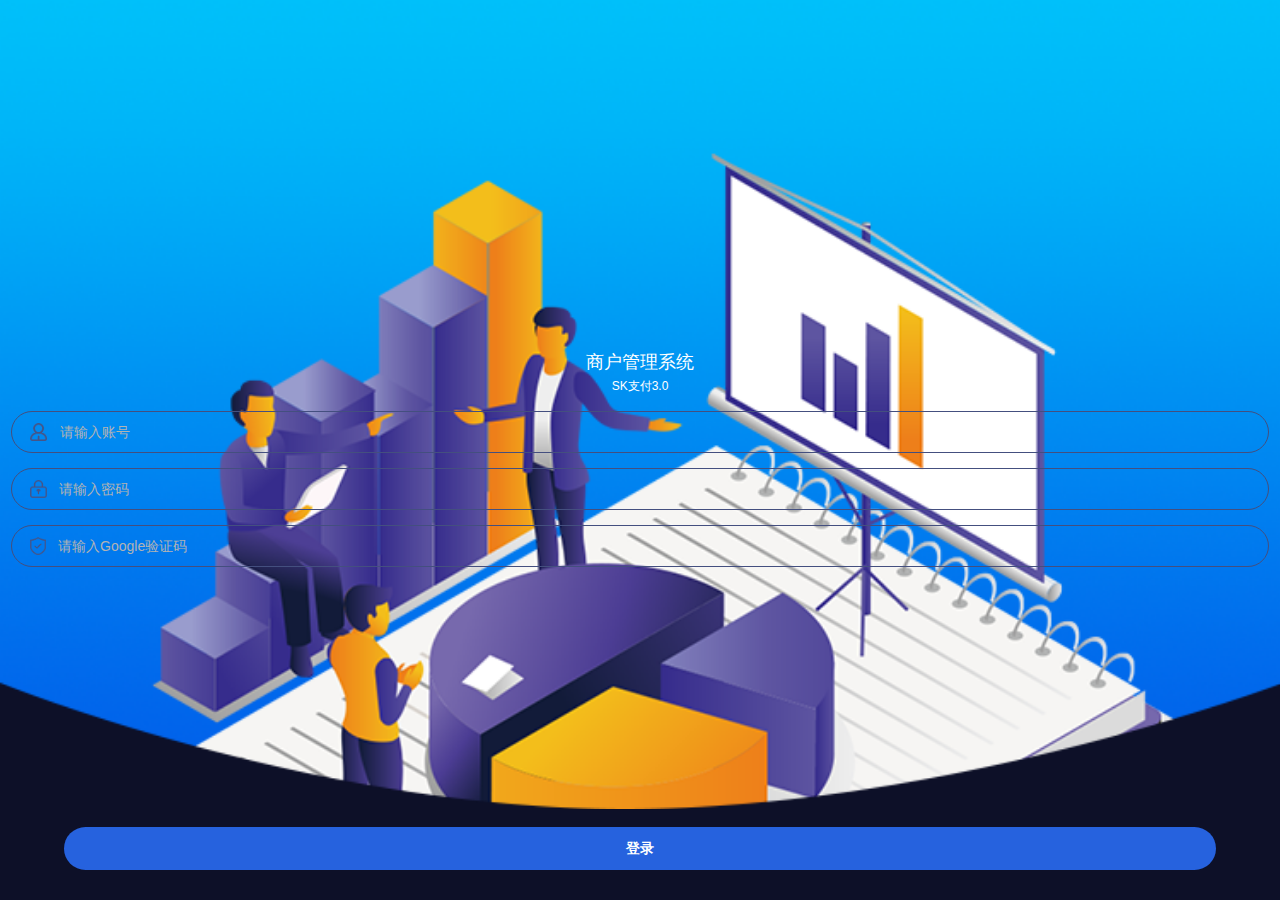
<file: index.html>
﻿<!DOCTYPE HTML>
<html>
<head>
<meta charset="utf-8">
<meta name="renderer" content="webkit|ie-comp|ie-stand">
<meta http-equiv="X-UA-Compatible" content="IE=edge">
<meta name="viewport" content="width=device-width,initial-scale=1,minimum-scale=1.0,maximum-scale=1.0,user-scalable=no" />
<meta http-equiv="Cache-Control" content="no-siteapp" />
<!--[if lt IE 9]>
<script type="text/javascript" src="lib/html5shiv.js"></script>
<script type="text/javascript" src="lib/respond.min.js"></script>
<![endif]-->
<link rel="stylesheet" type="text/css" href="static/h-ui/css/H-ui.min.css" />
<link rel="stylesheet" type="text/css" href="lib/Hui-iconfont/1.0.8/iconfont.min.css" />
<link rel="stylesheet" type="text/css" href="css/index.css">
<!--[if lt IE 9]>
<link href="static/h-ui/css/H-ui.ie.css" rel="stylesheet" type="text/css" />
<![endif]-->
<!--[if IE 6]>
<script type="text/javascript" src="lib/DD_belatedPNG_0.0.8a-min.js" ></script>
<script>DD_belatedPNG.fix('*');</script>
<![endif]-->
<style type="text/css">
.ui-sortable .panel-header{ cursor:move}
</style>
<title>project</title>
<meta name="keywords" content="关键词,5个左右,单个8汉字以内">
<meta name="description" content="网站描述，字数尽量空制在80个汉字，160个字符以内！">
</head>
<body ontouchstart>

	<div class="wrap_container">
		<img src="images/-s-dl_bg1@2x.png" class="hui_logoImg">
		<div class="hui_formBox">
			<h1>商户管理系统</h1>
			<div class="huiTitle">SK支付3.0</div>
			<form action="" id="form">
				<div class="hui_inputWrap hui_middle" >
					<img src="images/zhanghao@2x.png" class="hui_middle">
					<input type="text" name="" class="input-text hui_middle" placeholder="请输入账号">
				</div>
			
				<div class="hui_inputWrap hui_middle" >
					<img src="images/mima@2x.png" class="hui_middle">
					<input type="text" name="" class="input-text hui_middle" placeholder="请输入密码">
				</div>
				<div class="hui_inputWrap hui_middle" >
					<img src="images/yanzhengma@2x.png" class="hui_middle">
					<input type="text" name="" class="input-text hui_middle" placeholder="请输入Google验证码">
				</div>
			</form>
			<div class="hui_btn">登录</div>
		</div>
	</div>

<script type="text/javascript" src="lib/jquery/1.9.1/jquery.min.js"></script>
<script type="text/javascript" src="static/h-ui/js/H-ui.js"></script>
<script type="text/javascript">
	var win_h = $(window).height();//关键代码
	window.addEventListener('resize', function () {
	    if($(window).height() < win_h){
	        $('.hui_btn').hide();
	    }else{
	        $('.hui_btn').show();
	    }
	});
	
</script>
</body>
</html>
</file>
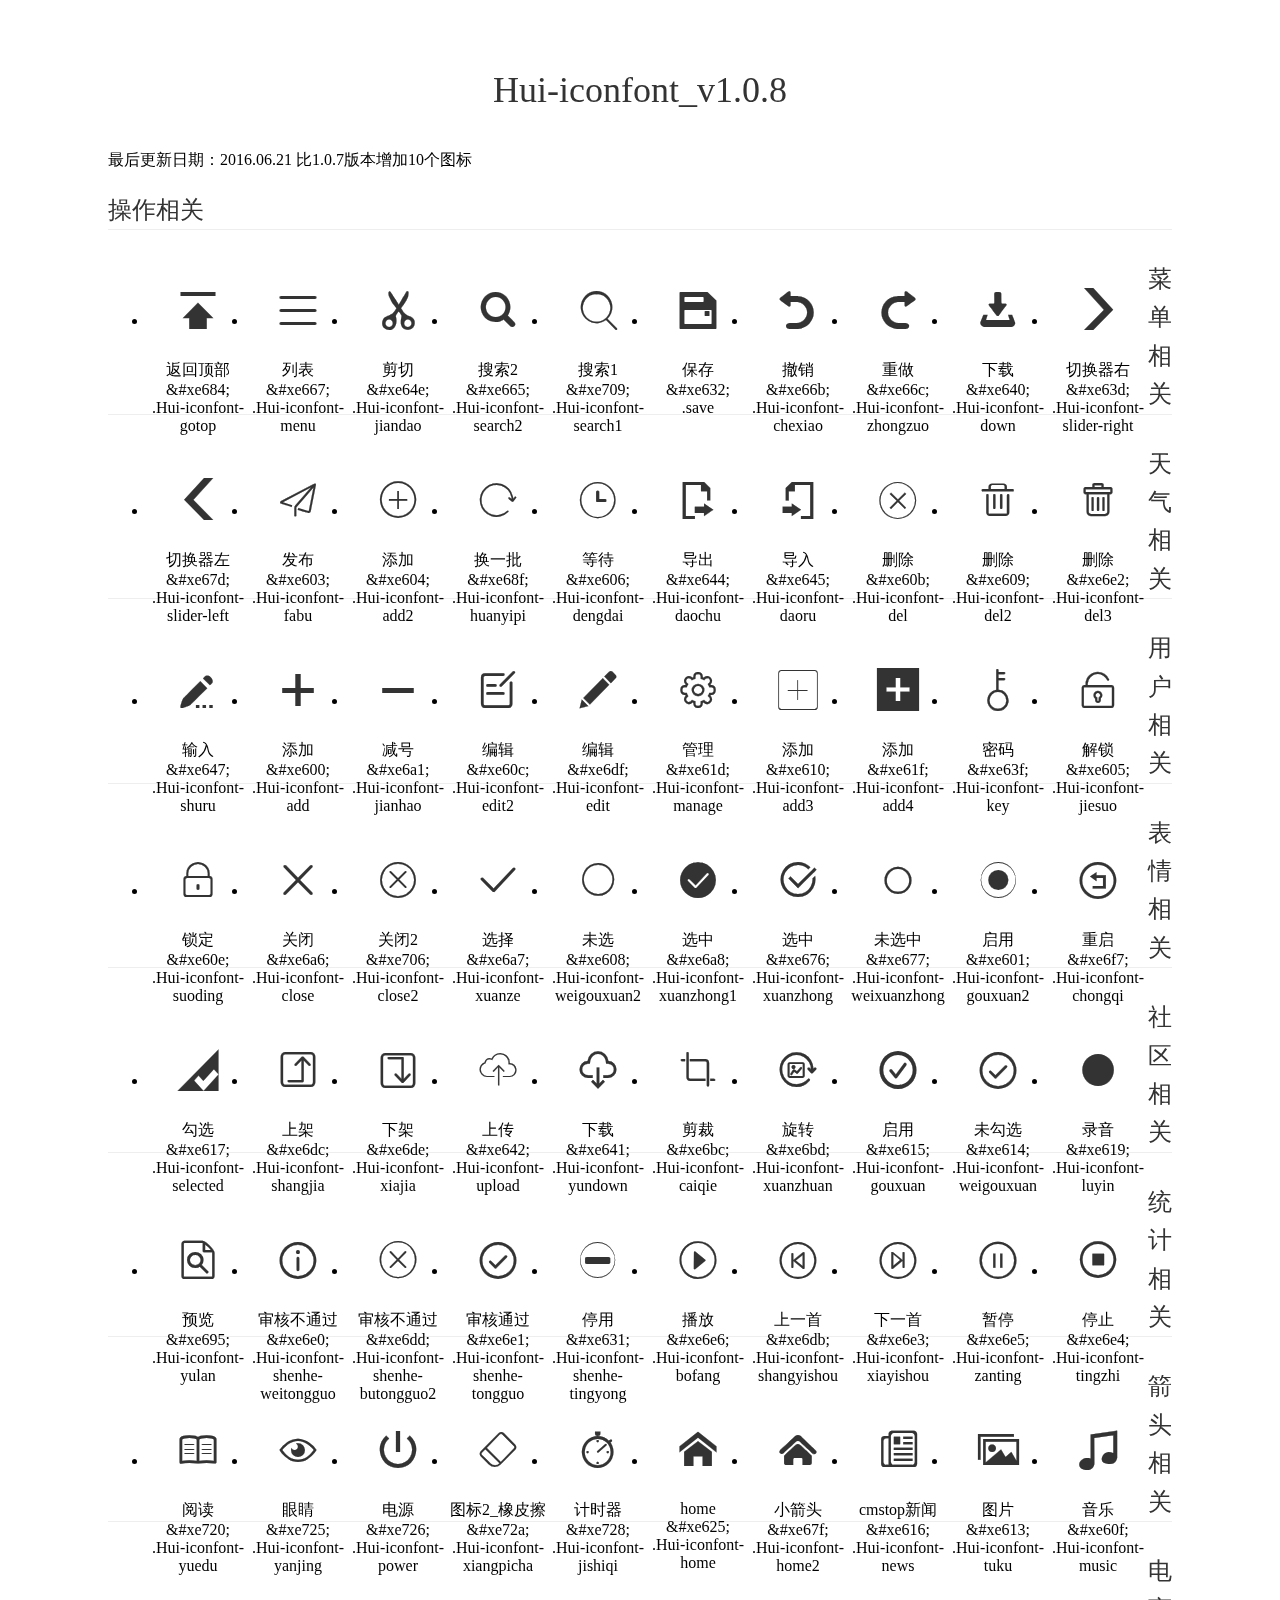
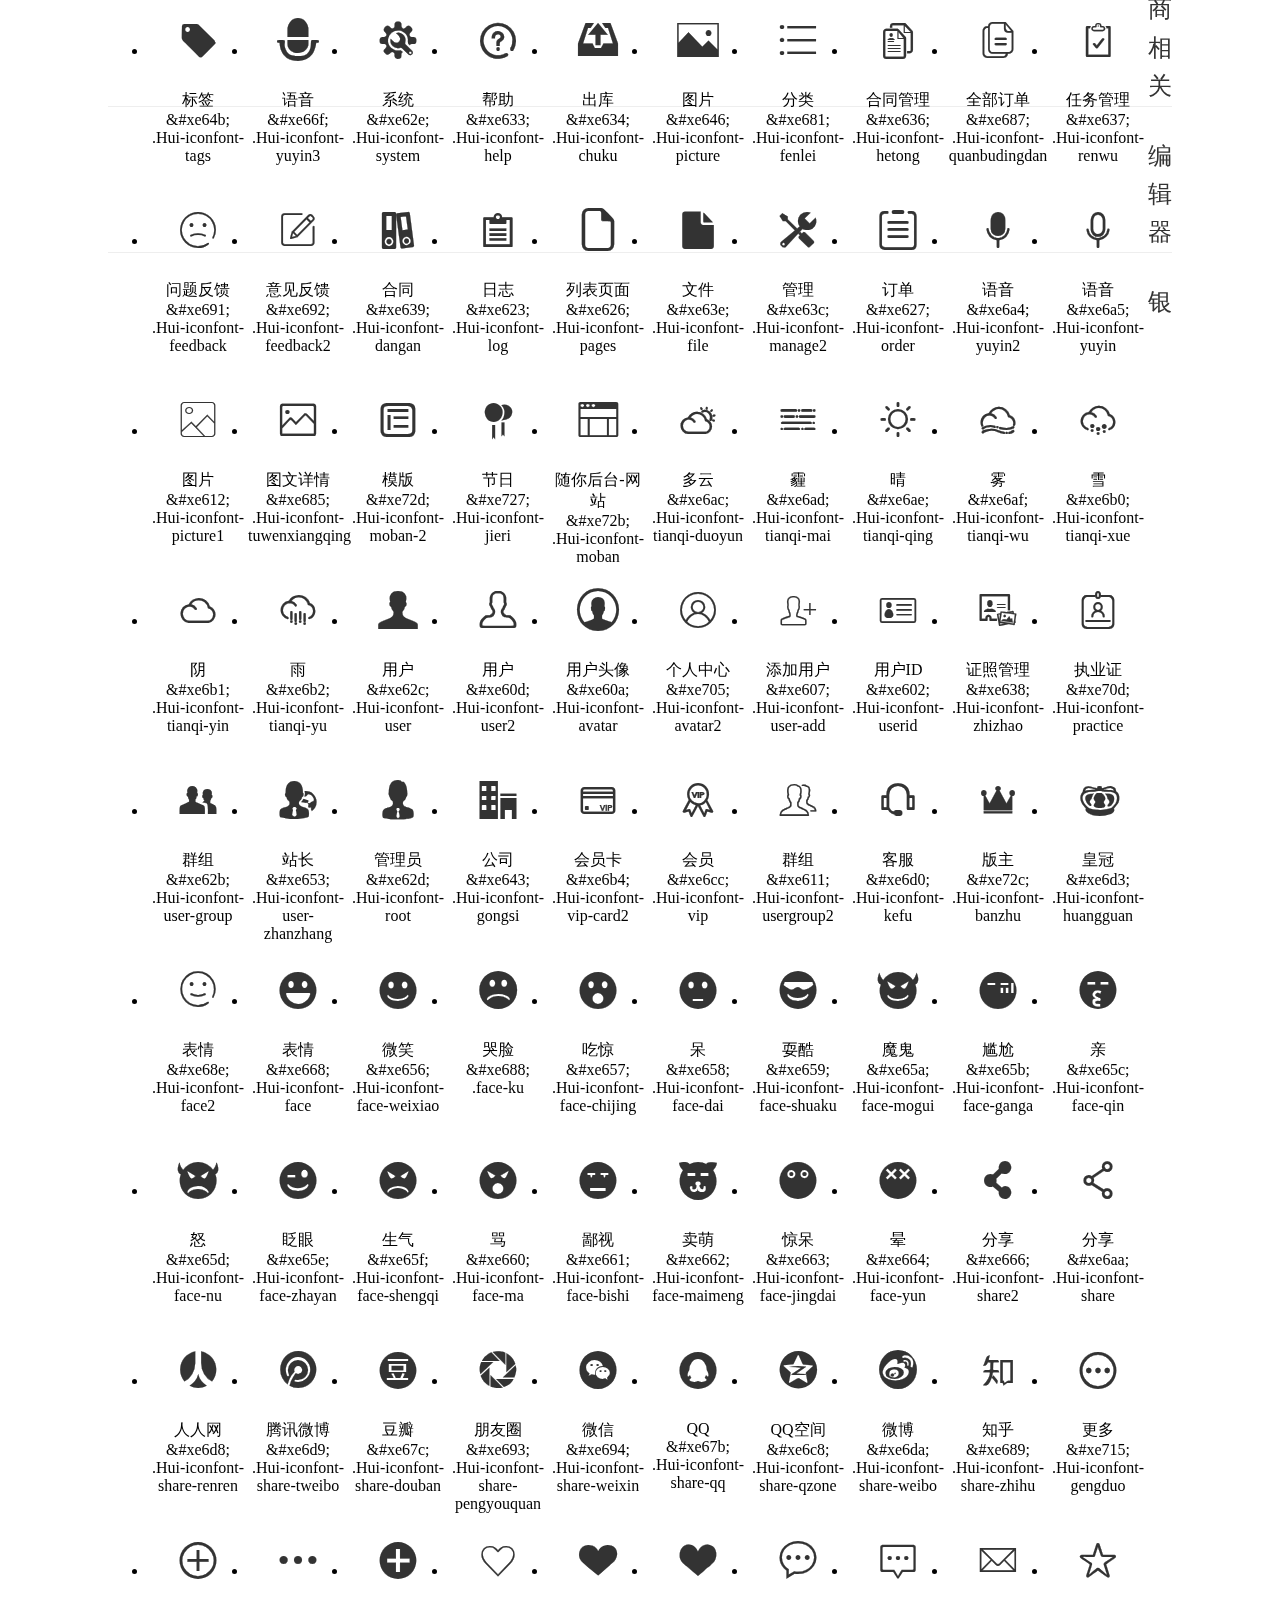
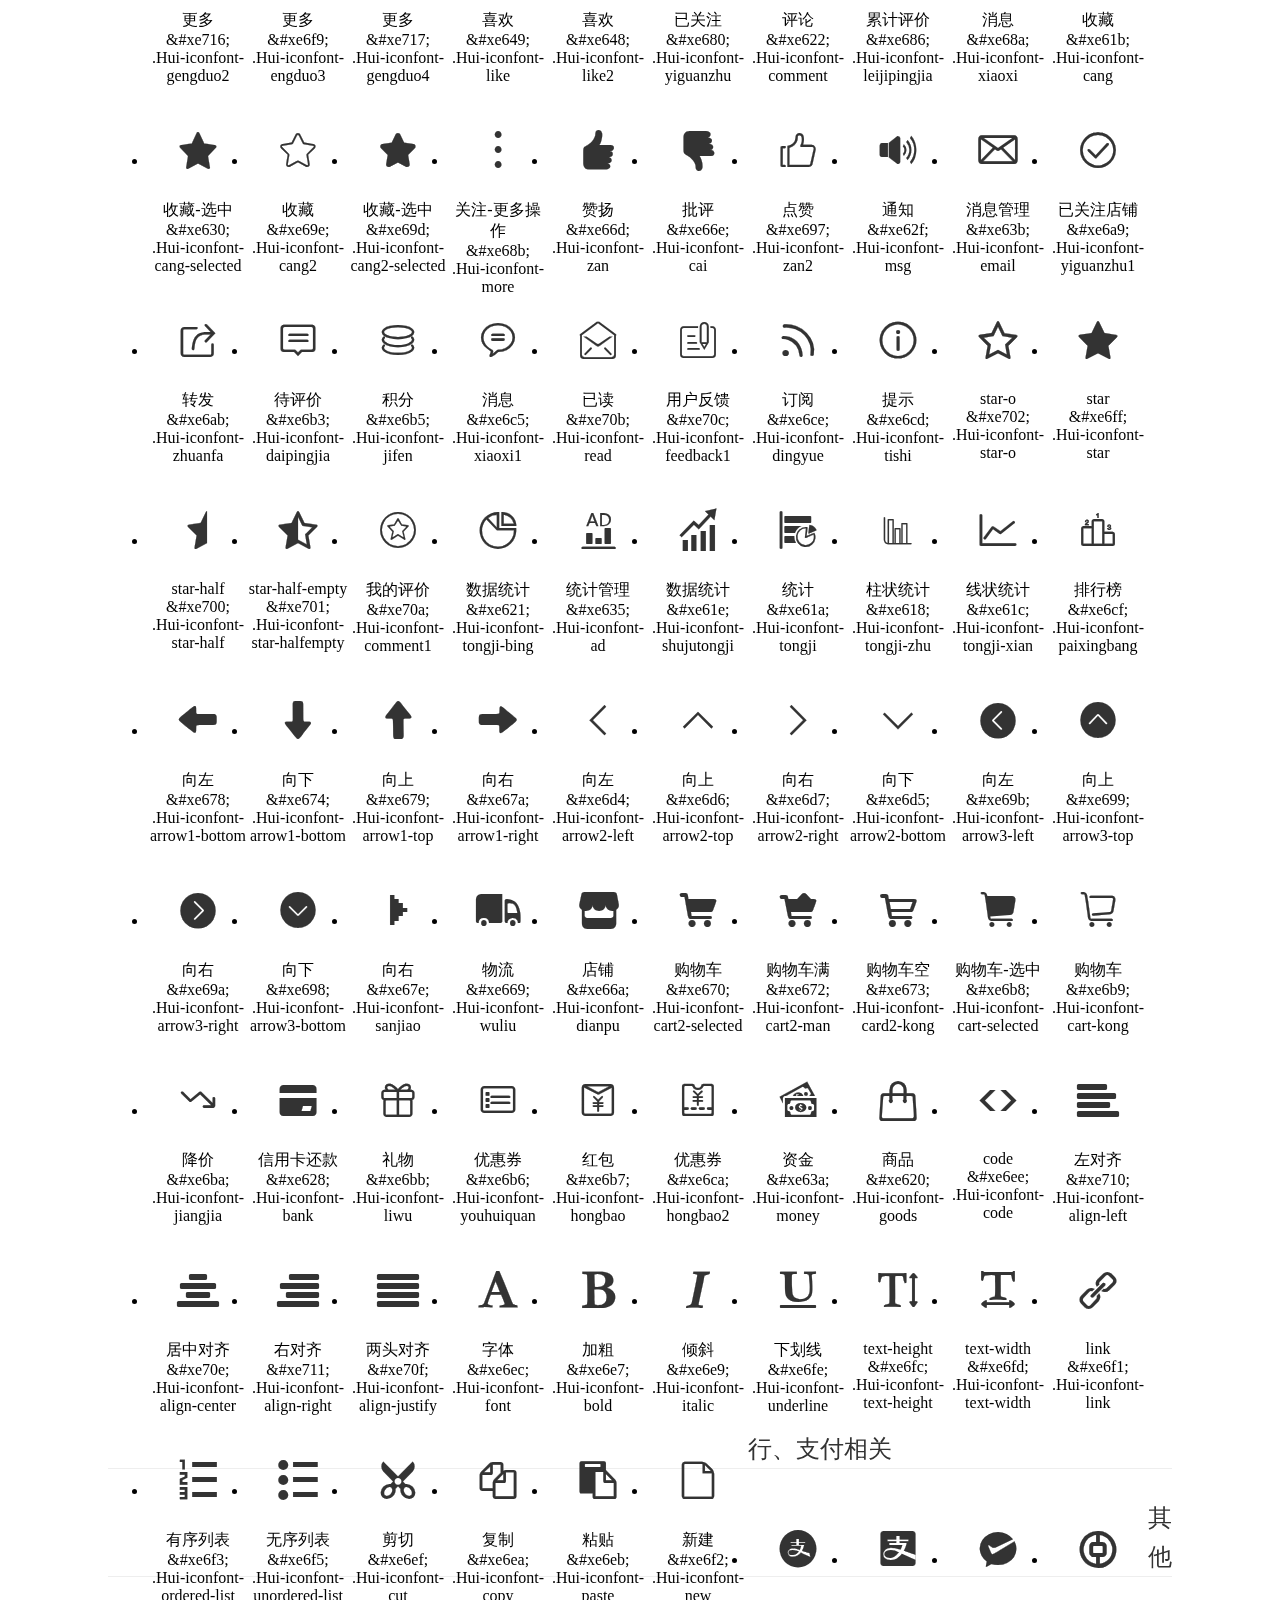
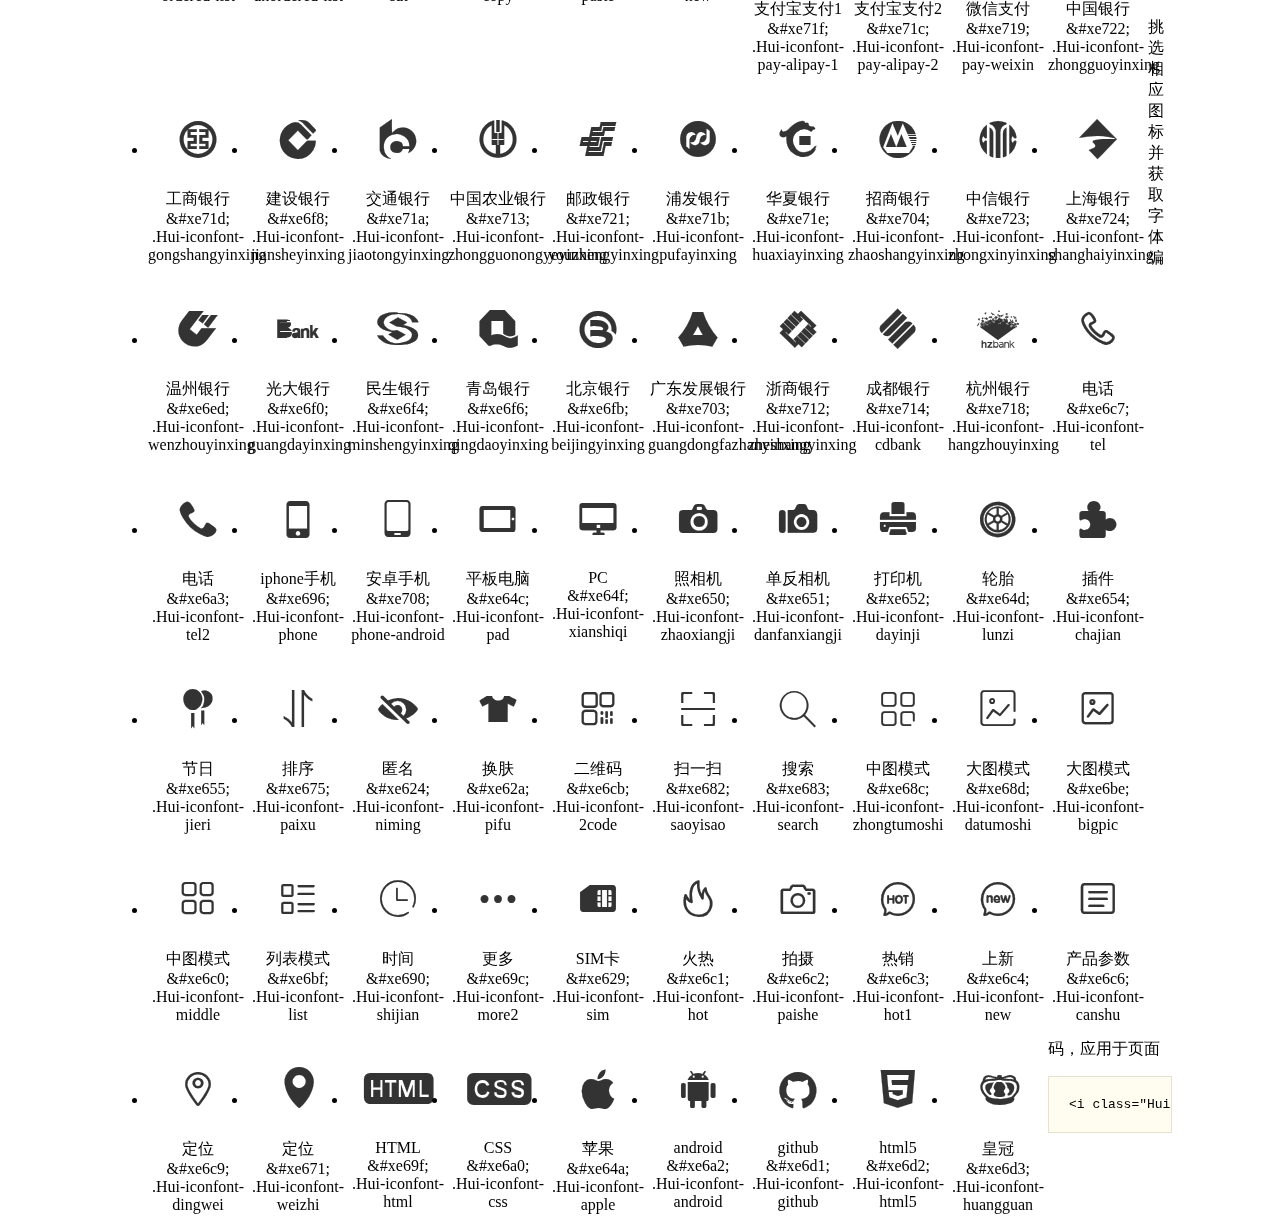
<file: lib/Hui-iconfont/1.0.8/demo.html>
<!DOCTYPE html>
<html>
<head>
<meta charset="utf-8"/>
<title>Hui-iconfont_v1.0.8</title>
<link href="http://static.h-ui.net/h-ui/css/H-ui.min.css" rel="stylesheet" type="text/css" />
<link rel="stylesheet" href="iconfont.css">
<style type="text/css">
.main {padding: 30px 100px;}
.main h1{font-size:36px; line-height:1.6; color:#333; text-align:center;margin-bottom:30px; font-weight:normal}
.main h2{ font-size:24px;line-height:1.6;color:#333;margin-bottom:30px; border-bottom: 1px solid #eee; font-weight:normal}

.helps { margin-top: 40px}
.helps pre{padding: 20px;margin: 10px 0;border: solid 1px #e7e1cd;background-color: #fffdef;overflow: auto}
.icon_lists li{float: left;width: 100px;height: 190px;text-align: center}
.icon_lists .Hui-iconfont{font-size: 42px;line-height: 100px;margin: 10px 0;color: #333;-webkit-transition: font-size 0.25s ease-out 0s;-moz-transition: font-size 0.25s ease-out 0s;transition: font-size 0.25s ease-out 0s}
.icon_lists .Hui-iconfont:hover { font-size: 100px}
</style>
</head>
<body>
<div class="main">
	<h1>Hui-iconfont_v1.0.8</h1>
	<p class="text-c c-999">最后更新日期：2016.06.21  比1.0.7版本增加10个图标</p>
	
	<h2>操作相关</h2>
	<ul class="icon_lists cl">
		<li> <i class="icon Hui-iconfont">&#xe684;</i>
			<div class="name">返回顶部</div>
			<div class="code">&amp;#xe684;</div>
			<div class="fontclass">.Hui-iconfont-gotop</div>
		</li>
		<li><i class="icon Hui-iconfont">&#xe667;</i>
            <div class="name">列表</div>
            <div class="code">&amp;#xe667;</div>
            <div class="fontclass">.Hui-iconfont-menu</div>
        </li>
		<li> <i class="icon Hui-iconfont">&#xe64e;</i>
			<div class="name">剪切</div>
			<div class="code">&amp;#xe64e;</div>
			<div class="fontclass">.Hui-iconfont-jiandao</div>
		</li>
		<li> <i class="icon Hui-iconfont">&#xe665;</i>
			<div class="name">搜索2</div>
			<div class="code">&amp;#xe665;</div>
			<div class="fontclass">.Hui-iconfont-search2</div>
		</li>
		<li>
        	<i class="icon Hui-iconfont">&#xe709;</i>
            <div class="name">搜索1</div>
            <div class="code">&amp;#xe709;</div>
            <div class="fontclass">.Hui-iconfont-search1</div>
        </li>
		<li> <i class="icon Hui-iconfont">&#xe632;</i>
			<div class="name">保存</div>
			<div class="code">&amp;#xe632;</div>
			<div class="fontclass">.save</div>
		</li>
		<li> <i class="icon Hui-iconfont">&#xe66b;</i>
			<div class="name">撤销</div>
			<div class="code">&amp;#xe66b;</div>
			<div class="fontclass">.Hui-iconfont-chexiao</div>
		</li>
		<li> <i class="icon Hui-iconfont">&#xe66c;</i>
			<div class="name">重做</div>
			<div class="code">&amp;#xe66c;</div>
			<div class="fontclass">.Hui-iconfont-zhongzuo</div>
		</li>
		<li> <i class="icon Hui-iconfont">&#xe640;</i>
			<div class="name">下载</div>
			<div class="code">&amp;#xe640;</div>
			<div class="fontclass">.Hui-iconfont-down</div>
		</li>
		<li> <i class="icon Hui-iconfont">&#xe63d;</i>
			<div class="name">切换器右</div>
			<div class="code">&amp;#xe63d;</div>
			<div class="fontclass">.Hui-iconfont-slider-right</div>
		</li>
		<li> <i class="icon Hui-iconfont">&#xe67d;</i>
			<div class="name">切换器左</div>
			<div class="code">&amp;#xe67d;</div>
			<div class="fontclass">.Hui-iconfont-slider-left</div>
		</li>
		<li> <i class="icon Hui-iconfont">&#xe603;</i>
			<div class="name">发布</div>
			<div class="code">&amp;#xe603;</div>
			<div class="fontclass">.Hui-iconfont-fabu</div>
		</li>
		<li> <i class="icon Hui-iconfont">&#xe604;</i>
			<div class="name">添加</div>
			<div class="code">&amp;#xe604;</div>
			<div class="fontclass">.Hui-iconfont-add2</div>
		</li>
		<li> <i class="icon Hui-iconfont">&#xe68f;</i>
			<div class="name">换一批</div>
			<div class="code">&amp;#xe68f;</div>
			<div class="fontclass">.Hui-iconfont-huanyipi</div>
		</li>
		<li> <i class="icon Hui-iconfont">&#xe606;</i>
			<div class="name">等待</div>
			<div class="code">&amp;#xe606;</div>
			<div class="fontclass">.Hui-iconfont-dengdai</div>
		</li>
		<li> <i class="icon Hui-iconfont">&#xe644;</i>
			<div class="name">导出</div>
			<div class="code">&amp;#xe644;</div>
			<div class="fontclass">.Hui-iconfont-daochu</div>
		</li>
		<li> <i class="icon Hui-iconfont">&#xe645;</i>
			<div class="name">导入</div>
			<div class="code">&amp;#xe645;</div>
			<div class="fontclass">.Hui-iconfont-daoru</div>
		</li>
		<li> <i class="icon Hui-iconfont">&#xe60b;</i>
			<div class="name">删除</div>
			<div class="code">&amp;#xe60b;</div>
			<div class="fontclass">.Hui-iconfont-del</div>
		</li>
		<li> <i class="icon Hui-iconfont">&#xe609;</i>
			<div class="name">删除</div>
			<div class="code">&amp;#xe609;</div>
			<div class="fontclass">.Hui-iconfont-del2</div>
		</li>
		<li> <i class="icon Hui-iconfont">&#xe6e2;</i>
			<div class="name">删除</div>
			<div class="code">&amp;#xe6e2;</div>
			<div class="fontclass">.Hui-iconfont-del3</div>
		</li>
		<li> <i class="icon Hui-iconfont">&#xe647;</i>
			<div class="name">输入</div>
			<div class="code">&amp;#xe647;</div>
			<div class="fontclass">.Hui-iconfont-shuru</div>
		</li>
		<li> <i class="icon Hui-iconfont">&#xe600;</i>
			<div class="name">添加</div>
			<div class="code">&amp;#xe600;</div>
			<div class="fontclass">.Hui-iconfont-add</div>
		</li>
		<li> <i class="icon Hui-iconfont">&#xe6a1;</i>
			<div class="name">减号</div>
			<div class="code">&amp;#xe6a1;</div>
			<div class="fontclass">.Hui-iconfont-jianhao</div>
		</li>
		<li> <i class="icon Hui-iconfont">&#xe60c;</i>
			<div class="name">编辑</div>
			<div class="code">&amp;#xe60c;</div>
			<div class="fontclass">.Hui-iconfont-edit2</div>
		</li>
		<li> <i class="icon Hui-iconfont">&#xe6df;</i>
			<div class="name">编辑</div>
			<div class="code">&amp;#xe6df;</div>
			<div class="fontclass">.Hui-iconfont-edit</div>
		</li>
		<li> <i class="icon Hui-iconfont">&#xe61d;</i>
			<div class="name">管理</div>
			<div class="code">&amp;#xe61d;</div>
			<div class="fontclass">.Hui-iconfont-manage</div>
		</li>
		<li> <i class="icon Hui-iconfont">&#xe610;</i>
			<div class="name">添加</div>
			<div class="code">&amp;#xe610;</div>
			<div class="fontclass">.Hui-iconfont-add3</div>
		</li>
		<li> <i class="icon Hui-iconfont">&#xe61f;</i>
			<div class="name">添加</div>
			<div class="code">&amp;#xe61f;</div>
			<div class="fontclass">.Hui-iconfont-add4</div>
		</li>
		<li> <i class="icon Hui-iconfont">&#xe63f;</i>
			<div class="name">密码</div>
			<div class="code">&amp;#xe63f;</div>
			<div class="fontclass">.Hui-iconfont-key</div>
		</li>
		<li> <i class="icon Hui-iconfont">&#xe605;</i>
			<div class="name">解锁</div>
			<div class="code">&amp;#xe605;</div>
			<div class="fontclass">.Hui-iconfont-jiesuo</div>
		</li>
		<li> <i class="icon Hui-iconfont">&#xe60e;</i>
			<div class="name">锁定</div>
			<div class="code">&amp;#xe60e;</div>
			<div class="fontclass">.Hui-iconfont-suoding</div>
		</li>
		<li> <i class="icon Hui-iconfont">&#xe6a6;</i>
			<div class="name">关闭</div>
			<div class="code">&amp;#xe6a6;</div>
			<div class="fontclass">.Hui-iconfont-close</div>
		</li>
		<li>
        	<i class="icon Hui-iconfont">&#xe706;</i>
            <div class="name">关闭2</div>
            <div class="code">&amp;#xe706;</div>
            <div class="fontclass">.Hui-iconfont-close2</div>
        </li>
		<li> <i class="icon Hui-iconfont">&#xe6a7;</i>
			<div class="name">选择</div>
			<div class="code">&amp;#xe6a7;</div>
			<div class="fontclass">.Hui-iconfont-xuanze</div>
		</li>
		<li> <i class="icon Hui-iconfont">&#xe608;</i>
			<div class="name">未选</div>
			<div class="code">&amp;#xe608;</div>
			<div class="fontclass">.Hui-iconfont-weigouxuan2</div>
		</li>
		<li> <i class="icon Hui-iconfont">&#xe6a8;</i>
			<div class="name">选中</div>
			<div class="code">&amp;#xe6a8;</div>
			<div class="fontclass">.Hui-iconfont-xuanzhong1</div>
		</li>
		<li> <i class="icon Hui-iconfont">&#xe676;</i>
			<div class="name">选中</div>
			<div class="code">&amp;#xe676;</div>
			<div class="fontclass">.Hui-iconfont-xuanzhong</div>
		</li>
		<li> <i class="icon Hui-iconfont">&#xe677;</i>
			<div class="name">未选中</div>
			<div class="code">&amp;#xe677;</div>
			<div class="fontclass">.Hui-iconfont-weixuanzhong</div>
		</li>
		<li> <i class="icon Hui-iconfont">&#xe601;</i>
			<div class="name">启用</div>
			<div class="code">&amp;#xe601;</div>
			<div class="fontclass">.Hui-iconfont-gouxuan2</div>
		</li>
		<li> <i class="icon Hui-iconfont">&#xe6f7;</i>
			<div class="name">重启</div>
			<div class="code">&amp;#xe6f7;</div>
			<div class="fontclass">.Hui-iconfont-chongqi</div>
		</li>
		<li> <i class="icon Hui-iconfont">&#xe617;</i>
			<div class="name">勾选</div>
			<div class="code">&amp;#xe617;</div>
			<div class="fontclass">.Hui-iconfont-selected</div>
		</li>
		<li> <i class="icon Hui-iconfont">&#xe6dc;</i>
			<div class="name">上架</div>
			<div class="code">&amp;#xe6dc;</div>
			<div class="fontclass">.Hui-iconfont-shangjia</div>
		</li>
		<li> <i class="icon Hui-iconfont">&#xe6de;</i>
			<div class="name">下架</div>
			<div class="code">&amp;#xe6de;</div>
			<div class="fontclass">.Hui-iconfont-xiajia</div>
		</li>
		<li> <i class="icon Hui-iconfont">&#xe642;</i>
			<div class="name">上传</div>
			<div class="code">&amp;#xe642;</div>
			<div class="fontclass">.Hui-iconfont-upload</div>
		</li>
		<li> <i class="icon Hui-iconfont">&#xe641;</i>
			<div class="name">下载</div>
			<div class="code">&amp;#xe641;</div>
			<div class="fontclass">.Hui-iconfont-yundown</div>
		</li>
		<li> <i class="icon Hui-iconfont">&#xe6bc;</i>
			<div class="name">剪裁</div>
			<div class="code">&amp;#xe6bc;</div>
			<div class="fontclass">.Hui-iconfont-caiqie</div>
		</li>
		<li> <i class="icon Hui-iconfont">&#xe6bd;</i>
			<div class="name">旋转</div>
			<div class="code">&amp;#xe6bd;</div>
			<div class="fontclass">.Hui-iconfont-xuanzhuan</div>
		</li>
		<li> <i class="icon Hui-iconfont">&#xe615;</i>
			<div class="name">启用</div>
			<div class="code">&amp;#xe615;</div>
			<div class="fontclass">.Hui-iconfont-gouxuan</div>
		</li>
		<li> <i class="icon Hui-iconfont">&#xe6e1;</i>
			<div class="name">未勾选</div>
			<div class="code">&amp;#xe614;</div>
			<div class="fontclass">.Hui-iconfont-weigouxuan</div>
		</li>
		<li> <i class="icon Hui-iconfont">&#xe619;</i>
			<div class="name">录音</div>
			<div class="code">&amp;#xe619;</div>
			<div class="fontclass">.Hui-iconfont-luyin</div>
		</li>
		
		<li> <i class="icon Hui-iconfont">&#xe695;</i>
			<div class="name">预览</div>
			<div class="code">&amp;#xe695;</div>
			<div class="fontclass">.Hui-iconfont-yulan</div>
		</li>
		<li> <i class="icon Hui-iconfont">&#xe6e0;</i>
			<div class="name">审核不通过</div>
			<div class="code">&amp;#xe6e0;</div>
			<div class="fontclass">.Hui-iconfont-shenhe-weitongguo</div>
		</li>
		<li> <i class="icon Hui-iconfont">&#xe6dd;</i>
			<div class="name">审核不通过</div>
			<div class="code">&amp;#xe6dd;</div>
			<div class="fontclass">.Hui-iconfont-shenhe-butongguo2</div>
		</li>
		<li> <i class="icon Hui-iconfont">&#xe6e1;</i>
			<div class="name">审核通过</div>
			<div class="code">&amp;#xe6e1;</div>
			<div class="fontclass">.Hui-iconfont-shenhe-tongguo</div>
		</li>
		<li>
			<i class="icon Hui-iconfont">&#xe631;</i>
			<div class="name">停用</div>
			<div class="code">&amp;#xe631;</div>
			<div class="fontclass">.Hui-iconfont-shenhe-tingyong</div>
		</li>
		<li>
            <i class="icon Hui-iconfont">&#xe6e6;</i>
            <div class="name">播放</div>
            <div class="code">&amp;#xe6e6;</div>
            <div class="fontclass">.Hui-iconfont-bofang</div>
        </li>
        <li>
        	<i class="icon Hui-iconfont">&#xe6db;</i>
            <div class="name">上一首</div>
            <div class="code">&amp;#xe6db;</div>
            <div class="fontclass">.Hui-iconfont-shangyishou</div>
        </li>
        <li>
        	<i class="icon Hui-iconfont">&#xe6e3;</i>
            <div class="name">下一首</div>
            <div class="code">&amp;#xe6e3;</div>
            <div class="fontclass">.Hui-iconfont-xiayishou</div>
        </li>
        <li>
        	<i class="icon Hui-iconfont">&#xe6e5;</i>
            <div class="name">暂停</div>
            <div class="code">&amp;#xe6e5;</div>
            <div class="fontclass">.Hui-iconfont-zanting</div>
        </li>
        <li>
        	<i class="icon Hui-iconfont">&#xe6e4;</i>
            <div class="name">停止</div>
            <div class="code">&amp;#xe6e4;</div>
            <div class="fontclass">.Hui-iconfont-tingzhi</div>
        </li>
		<li>
			<i class="icon Hui-iconfont">&#xe720;</i>
			<div class="name">阅读</div>
			<div class="code">&amp;#xe720;</div>
			<div class="fontclass">.Hui-iconfont-yuedu</div>
		</li>
		<li>
			<i class="icon Hui-iconfont">&#xe725;</i>
			<div class="name">眼睛</div>
			<div class="code">&amp;#xe725;</div>
			<div class="fontclass">.Hui-iconfont-yanjing</div>
		</li>
		<li>
			<i class="icon Hui-iconfont">&#xe726;</i>
			<div class="name">电源</div>
			<div class="code">&amp;#xe726;</div>
			<div class="fontclass">.Hui-iconfont-power</div>
		</li>
		<li>
			<i class="icon Hui-iconfont">&#xe72a;</i>
			<div class="name">图标2_橡皮擦</div>
			<div class="code">&amp;#xe72a;</div>
			<div class="fontclass">.Hui-iconfont-xiangpicha</div>
		</li>
		<li>
			<i class="icon Hui-iconfont">&#xe728;</i>
			<div class="name">计时器</div>
			<div class="code">&amp;#xe728;</div>
			<div class="fontclass">.Hui-iconfont-jishiqi</div>
		</li>
		
	</ul>
	<h2>菜单相关</h2>
	<ul class="icon_lists cl">
		<li> <i class="icon Hui-iconfont">&#xe625;</i>
			<div class="name">home</div>
			<div class="code">&amp;#xe625;</div>
			<div class="fontclass">.Hui-iconfont-home</div>
		</li>
		<li> <i class="icon Hui-iconfont">&#xe67f;</i>
			<div class="name">小箭头</div>
			<div class="code">&amp;#xe67f;</div>
			<div class="fontclass">.Hui-iconfont-home2</div>
		</li>
		<li> <i class="icon Hui-iconfont">&#xe616;</i>
			<div class="name">cmstop新闻</div>
			<div class="code">&amp;#xe616;</div>
			<div class="fontclass">.Hui-iconfont-news</div>
		</li>
		<li> <i class="icon Hui-iconfont">&#xe613;</i>
			<div class="name">图片</div>
			<div class="code">&amp;#xe613;</div>
			<div class="fontclass">.Hui-iconfont-tuku</div>
		</li>
		<li> <i class="icon Hui-iconfont">&#xe60f;</i>
			<div class="name">音乐</div>
			<div class="code">&amp;#xe60f;</div>
			<div class="fontclass">.Hui-iconfont-music</div>
		</li>
		<li> <i class="icon Hui-iconfont">&#xe64b;</i>
			<div class="name">标签</div>
			<div class="code">&amp;#xe64b;</div>
			<div class="fontclass">.Hui-iconfont-tags</div>
		</li>
		<li> <i class="icon Hui-iconfont">&#xe66f;</i>
			<div class="name">语音</div>
			<div class="code">&amp;#xe66f;</div>
			<div class="fontclass">.Hui-iconfont-yuyin3</div>
		</li>
		<li> <i class="icon Hui-iconfont">&#xe62e;</i>
			<div class="name">系统</div>
			<div class="code">&amp;#xe62e;</div>
			<div class="fontclass">.Hui-iconfont-system</div>
		</li>
		<li> <i class="icon Hui-iconfont">&#xe633;</i>
			<div class="name">帮助</div>
			<div class="code">&amp;#xe633;</div>
			<div class="fontclass">.Hui-iconfont-help</div>
		</li>
		<li> <i class="icon Hui-iconfont">&#xe634;</i>
			<div class="name">出库</div>
			<div class="code">&amp;#xe634;</div>
			<div class="fontclass">.Hui-iconfont-chuku</div>
		</li>
		<li> <i class="icon Hui-iconfont">&#xe646;</i>
			<div class="name">图片</div>
			<div class="code">&amp;#xe646;</div>
			<div class="fontclass">.Hui-iconfont-picture</div>
		</li>
		<li> <i class="icon Hui-iconfont">&#xe681;</i>
			<div class="name">分类</div>
			<div class="code">&amp;#xe681;</div>
			<div class="fontclass">.Hui-iconfont-fenlei</div>
		</li>
		<li> <i class="icon Hui-iconfont">&#xe636;</i>
			<div class="name">合同管理</div>
			<div class="code">&amp;#xe636;</div>
			<div class="fontclass">.Hui-iconfont-hetong</div>
		</li>
		<li> <i class="icon Hui-iconfont">&#xe687;</i>
			<div class="name">全部订单</div>
			<div class="code">&amp;#xe687;</div>
			<div class="fontclass">.Hui-iconfont-quanbudingdan</div>
		</li>
		<li> <i class="icon Hui-iconfont">&#xe637;</i>
			<div class="name">任务管理</div>
			<div class="code">&amp;#xe637;</div>
			<div class="fontclass">.Hui-iconfont-renwu</div>
		</li>
		<li> <i class="icon Hui-iconfont">&#xe691;</i>
			<div class="name">问题反馈</div>
			<div class="code">&amp;#xe691;</div>
			<div class="fontclass">.Hui-iconfont-feedback</div>
		</li>
		<li> <i class="icon Hui-iconfont">&#xe692;</i>
			<div class="name">意见反馈</div>
			<div class="code">&amp;#xe692;</div>
			<div class="fontclass">.Hui-iconfont-feedback2</div>
		</li>
		<li> <i class="icon Hui-iconfont">&#xe639;</i>
			<div class="name">合同</div>
			<div class="code">&amp;#xe639;</div>
			<div class="fontclass">.Hui-iconfont-dangan</div>
		</li>
		<li> <i class="icon Hui-iconfont">&#xe623;</i>
			<div class="name">日志</div>
			<div class="code">&amp;#xe623;</div>
			<div class="fontclass">.Hui-iconfont-log</div>
		</li>
		<li> <i class="icon Hui-iconfont">&#xe626;</i>
			<div class="name">列表页面</div>
			<div class="code">&amp;#xe626;</div>
			<div class="fontclass">.Hui-iconfont-pages</div>
		</li>
		<li> <i class="icon Hui-iconfont">&#xe63e;</i>
			<div class="name">文件</div>
			<div class="code">&amp;#xe63e;</div>
			<div class="fontclass">.Hui-iconfont-file</div>
		</li>
		<li> <i class="icon Hui-iconfont">&#xe63c;</i>
			<div class="name">管理</div>
			<div class="code">&amp;#xe63c;</div>
			<div class="fontclass">.Hui-iconfont-manage2</div>
		</li>
		<li> <i class="icon Hui-iconfont">&#xe627;</i>
			<div class="name">订单</div>
			<div class="code">&amp;#xe627;</div>
			<div class="fontclass">.Hui-iconfont-order</div>
		</li>
		<li> <i class="icon Hui-iconfont">&#xe6a4;</i>
			<div class="name">语音</div>
			<div class="code">&amp;#xe6a4;</div>
			<div class="fontclass">.Hui-iconfont-yuyin2</div>
		</li>
		<li> <i class="icon Hui-iconfont">&#xe6a5;</i>
			<div class="name">语音</div>
			<div class="code">&amp;#xe6a5;</div>
			<div class="fontclass">.Hui-iconfont-yuyin</div>
		</li>
		<li> <i class="icon Hui-iconfont">&#xe612;</i>
			<div class="name">图片</div>
			<div class="code">&amp;#xe612;</div>
			<div class="fontclass">.Hui-iconfont-picture1</div>
		</li>
		<li> <i class="icon Hui-iconfont">&#xe685;</i>
			<div class="name">图文详情</div>
			<div class="code">&amp;#xe685;</div>
			<div class="fontclass">.Hui-iconfont-tuwenxiangqing</div>
		</li>
		<li>
			<i class="icon Hui-iconfont">&#xe72d;</i>
			<div class="name">模版</div>
			<div class="code">&amp;#xe72d;</div>
			<div class="fontclass">.Hui-iconfont-moban-2</div>
		</li>
		<li>
			<i class="icon Hui-iconfont">&#xe727;</i>
			<div class="name">节日</div>
			<div class="code">&amp;#xe727;</div>
			<div class="fontclass">.Hui-iconfont-jieri</div>
		</li>
		<li>
			<i class="icon Hui-iconfont">&#xe72b;</i>
			<div class="name">随你后台-网站</div>
			<div class="code">&amp;#xe72b;</div>
			<div class="fontclass">.Hui-iconfont-moban</div>
		</li>
	</ul>
	<h2>天气相关</h2>
	<ul class="icon_lists cl">
		<li> <i class="icon Hui-iconfont">&#xe6ac;</i>
			<div class="name">多云</div>
			<div class="code">&amp;#xe6ac;</div>
			<div class="fontclass">.Hui-iconfont-tianqi-duoyun</div>
		</li>
		<li> <i class="icon Hui-iconfont">&#xe6ad;</i>
			<div class="name">霾</div>
			<div class="code">&amp;#xe6ad;</div>
			<div class="fontclass">.Hui-iconfont-tianqi-mai</div>
		</li>
		<li> <i class="icon Hui-iconfont">&#xe6ae;</i>
			<div class="name">晴</div>
			<div class="code">&amp;#xe6ae;</div>
			<div class="fontclass">.Hui-iconfont-tianqi-qing</div>
		</li>
		<li> <i class="icon Hui-iconfont">&#xe6af;</i>
			<div class="name">雾</div>
			<div class="code">&amp;#xe6af;</div>
			<div class="fontclass">.Hui-iconfont-tianqi-wu</div>
		</li>
		<li> <i class="icon Hui-iconfont">&#xe6b0;</i>
			<div class="name">雪</div>
			<div class="code">&amp;#xe6b0;</div>
			<div class="fontclass">.Hui-iconfont-tianqi-xue</div>
		</li>
		<li> <i class="icon Hui-iconfont">&#xe6b1;</i>
			<div class="name">阴</div>
			<div class="code">&amp;#xe6b1;</div>
			<div class="fontclass">.Hui-iconfont-tianqi-yin</div>
		</li>
		<li> <i class="icon Hui-iconfont">&#xe6b2;</i>
			<div class="name">雨</div>
			<div class="code">&amp;#xe6b2;</div>
			<div class="fontclass">.Hui-iconfont-tianqi-yu</div>
		</li>
	</ul>
	<h2>用户相关</h2>
	<ul class="icon_lists cl">
		<li> <i class="icon Hui-iconfont">&#xe62c;</i>
			<div class="name">用户</div>
			<div class="code">&amp;#xe62c;</div>
			<div class="fontclass">.Hui-iconfont-user</div>
		</li>
		<li> <i class="icon Hui-iconfont">&#xe60d;</i>
			<div class="name">用户</div>
			<div class="code">&amp;#xe60d;</div>
			<div class="fontclass">.Hui-iconfont-user2</div>
		</li>
		<li> <i class="icon Hui-iconfont">&#xe60a;</i>
			<div class="name">用户头像</div>
			<div class="code">&amp;#xe60a;</div>
			<div class="fontclass">.Hui-iconfont-avatar</div>
		</li>
		<li>
        	<i class="icon Hui-iconfont">&#xe705;</i>
            <div class="name">个人中心</div>
            <div class="code">&amp;#xe705;</div>
            <div class="fontclass">.Hui-iconfont-avatar2</div>
        </li>
		<li> <i class="icon Hui-iconfont">&#xe607;</i>
			<div class="name">添加用户</div>
			<div class="code">&amp;#xe607;</div>
			<div class="fontclass">.Hui-iconfont-user-add</div>
		</li>
		<li> <i class="icon Hui-iconfont">&#xe602;</i>
			<div class="name">用户ID</div>
			<div class="code">&amp;#xe602;</div>
			<div class="fontclass">.Hui-iconfont-userid</div>
		</li>
		<li> <i class="icon Hui-iconfont">&#xe638;</i>
			<div class="name">证照管理</div>
			<div class="code">&amp;#xe638;</div>
			<div class="fontclass">.Hui-iconfont-zhizhao</div>
		</li>
		<li>
        	<i class="icon Hui-iconfont">&#xe70d;</i>
            <div class="name">执业证</div>
            <div class="code">&amp;#xe70d;</div>
            <div class="fontclass">.Hui-iconfont-practice</div>
        </li>
		<li> <i class="icon Hui-iconfont">&#xe62b;</i>
			<div class="name">群组</div>
			<div class="code">&amp;#xe62b;</div>
			<div class="fontclass">.Hui-iconfont-user-group</div>
		</li>
		<li> <i class="icon Hui-iconfont">&#xe653;</i>
			<div class="name">站长</div>
			<div class="code">&amp;#xe653;</div>
			<div class="fontclass">.Hui-iconfont-user-zhanzhang</div>
		</li>
		<li> <i class="icon Hui-iconfont">&#xe62d;</i>
			<div class="name">管理员</div>
			<div class="code">&amp;#xe62d;</div>
			<div class="fontclass">.Hui-iconfont-root</div>
		</li>
		<li> <i class="icon Hui-iconfont">&#xe643;</i>
			<div class="name">公司</div>
			<div class="code">&amp;#xe643;</div>
			<div class="fontclass">.Hui-iconfont-gongsi</div>
		</li>
		<li> <i class="icon Hui-iconfont">&#xe6b4;</i>
			<div class="name">会员卡</div>
			<div class="code">&amp;#xe6b4;</div>
			<div class="fontclass">.Hui-iconfont-vip-card2</div>
		</li>
		<li> <i class="icon Hui-iconfont">&#xe6cc;</i>
			<div class="name">会员</div>
			<div class="code">&amp;#xe6cc;</div>
			<div class="fontclass">.Hui-iconfont-vip</div>
		</li>
		<li> <i class="icon Hui-iconfont">&#xe611;</i>
			<div class="name">群组</div>
			<div class="code">&amp;#xe611;</div>
			<div class="fontclass">.Hui-iconfont-usergroup2</div>
		</li>
		<li> <i class="icon Hui-iconfont">&#xe6d0;</i>
			<div class="name">客服</div>
			<div class="code">&amp;#xe6d0;</div>
			<div class="fontclass">.Hui-iconfont-kefu</div>
		</li>
		<li>
			<i class="icon Hui-iconfont">&#xe72c;</i>
			<div class="name">版主</div>
			<div class="code">&amp;#xe72c;</div>
			<div class="fontclass">.Hui-iconfont-banzhu</div>
		</li>
		<li>
			<i class="icon Hui-iconfont">&#xe6d3;</i>
			<div class="name">皇冠</div>
			<div class="code">&amp;#xe6d3;</div>
			<div class="fontclass">.Hui-iconfont-huangguan</div>
		</li>
	</ul>
	<h2>表情相关</h2>
	<ul class="icon_lists cl">
		<li> <i class="icon Hui-iconfont">&#xe68e;</i>
			<div class="name">表情</div>
			<div class="code">&amp;#xe68e;</div>
			<div class="fontclass">.Hui-iconfont-face2</div>
		</li>
		<li> <i class="icon Hui-iconfont">&#xe668;</i>
			<div class="name">表情</div>
			<div class="code">&amp;#xe668;</div>
			<div class="fontclass">.Hui-iconfont-face</div>
		</li>
		<li> <i class="icon Hui-iconfont">&#xe656;</i>
			<div class="name">微笑</div>
			<div class="code">&amp;#xe656;</div>
			<div class="fontclass">.Hui-iconfont-face-weixiao</div>
		</li>
		<li> <i class="icon Hui-iconfont">&#xe688;</i>
			<div class="name">哭脸</div>
			<div class="code">&amp;#xe688;</div>
			<div class="fontclass">.face-ku</div>
		</li>
		<li> <i class="icon Hui-iconfont">&#xe657;</i>
			<div class="name">吃惊</div>
			<div class="code">&amp;#xe657;</div>
			<div class="fontclass">.Hui-iconfont-face-chijing</div>
		</li>
		<li> <i class="icon Hui-iconfont">&#xe658;</i>
			<div class="name">呆</div>
			<div class="code">&amp;#xe658;</div>
			<div class="fontclass">.Hui-iconfont-face-dai</div>
		</li>
		<li> <i class="icon Hui-iconfont">&#xe659;</i>
			<div class="name">耍酷</div>
			<div class="code">&amp;#xe659;</div>
			<div class="fontclass">.Hui-iconfont-face-shuaku</div>
		</li>
		<li> <i class="icon Hui-iconfont">&#xe65a;</i>
			<div class="name">魔鬼</div>
			<div class="code">&amp;#xe65a;</div>
			<div class="fontclass">.Hui-iconfont-face-mogui</div>
		</li>
		<li> <i class="icon Hui-iconfont">&#xe65b;</i>
			<div class="name">尴尬</div>
			<div class="code">&amp;#xe65b;</div>
			<div class="fontclass">.Hui-iconfont-face-ganga</div>
		</li>
		<li> <i class="icon Hui-iconfont">&#xe65c;</i>
			<div class="name">亲</div>
			<div class="code">&amp;#xe65c;</div>
			<div class="fontclass">.Hui-iconfont-face-qin</div>
		</li>
		<li> <i class="icon Hui-iconfont">&#xe65d;</i>
			<div class="name">怒</div>
			<div class="code">&amp;#xe65d;</div>
			<div class="fontclass">.Hui-iconfont-face-nu</div>
		</li>
		<li> <i class="icon Hui-iconfont">&#xe65e;</i>
			<div class="name">眨眼</div>
			<div class="code">&amp;#xe65e;</div>
			<div class="fontclass">.Hui-iconfont-face-zhayan</div>
		</li>
		<li> <i class="icon Hui-iconfont">&#xe65f;</i>
			<div class="name">生气</div>
			<div class="code">&amp;#xe65f;</div>
			<div class="fontclass">.Hui-iconfont-face-shengqi</div>
		</li>
		<li> <i class="icon Hui-iconfont">&#xe660;</i>
			<div class="name">骂</div>
			<div class="code">&amp;#xe660;</div>
			<div class="fontclass">.Hui-iconfont-face-ma</div>
		</li>
		<li> <i class="icon Hui-iconfont">&#xe661;</i>
			<div class="name">鄙视</div>
			<div class="code">&amp;#xe661;</div>
			<div class="fontclass">.Hui-iconfont-face-bishi</div>
		</li>
		<li> <i class="icon Hui-iconfont">&#xe662;</i>
			<div class="name">卖萌</div>
			<div class="code">&amp;#xe662;</div>
			<div class="fontclass">.Hui-iconfont-face-maimeng</div>
		</li>
		<li> <i class="icon Hui-iconfont">&#xe663;</i>
			<div class="name">惊呆</div>
			<div class="code">&amp;#xe663;</div>
			<div class="fontclass">.Hui-iconfont-face-jingdai</div>
		</li>
		<li> <i class="icon Hui-iconfont">&#xe664;</i>
			<div class="name">晕</div>
			<div class="code">&amp;#xe664;</div>
			<div class="fontclass">.Hui-iconfont-face-yun</div>
		</li>
	</ul>
	<h2>社区相关</h2>
	<ul class="icon_lists cl">
		<li> <i class="icon Hui-iconfont">&#xe666;</i>
			<div class="name">分享</div>
			<div class="code">&amp;#xe666;</div>
			<div class="fontclass">.Hui-iconfont-share2</div>
		</li>
		<li> <i class="icon Hui-iconfont">&#xe6aa;</i>
			<div class="name">分享</div>
			<div class="code">&amp;#xe6aa;</div>
			<div class="fontclass">.Hui-iconfont-share</div>
		</li>
		<li> <i class="icon Hui-iconfont">&#xe6d8;</i>
			<div class="name">人人网</div>
			<div class="code">&amp;#xe6d8;</div>
			<div class="fontclass">.Hui-iconfont-share-renren</div>
		</li>
		<li> <i class="icon Hui-iconfont">&#xe6d9;</i>
			<div class="name">腾讯微博</div>
			<div class="code">&amp;#xe6d9;</div>
			<div class="fontclass">.Hui-iconfont-share-tweibo</div>
		</li>
		<li>
			<i class="icon Hui-iconfont">&#xe67c;</i>
			<div class="name">豆瓣</div>
			<div class="code">&amp;#xe67c;</div>
			<div class="fontclass">.Hui-iconfont-share-douban</div>
		</li>
		<li>
			<i class="icon Hui-iconfont">&#xe693;</i>
			<div class="name">朋友圈</div>
			<div class="code">&amp;#xe693;</div>
			<div class="fontclass">.Hui-iconfont-share-pengyouquan</div>
		</li>
		<li>
			<i class="icon Hui-iconfont">&#xe694;</i>
			<div class="name">微信</div>
			<div class="code">&amp;#xe694;</div>
			<div class="fontclass">.Hui-iconfont-share-weixin</div>
		</li>
		<li>
			<i class="icon Hui-iconfont">&#xe67b;</i>
			<div class="name">QQ</div>
			<div class="code">&amp;#xe67b;</div>
			<div class="fontclass">.Hui-iconfont-share-qq</div>
		</li>
		<li>
			<i class="icon Hui-iconfont">&#xe6c8;</i>
			<div class="name">QQ空间</div>
			<div class="code">&amp;#xe6c8;</div>
			<div class="fontclass">.Hui-iconfont-share-qzone</div>
		</li>
		<li>
			<i class="icon Hui-iconfont">&#xe6da;</i>
			<div class="name">微博</div>
			<div class="code">&amp;#xe6da;</div>
			<div class="fontclass">.Hui-iconfont-share-weibo</div>
		</li>
			<li> <i class="icon Hui-iconfont">&#xe689;</i>
			<div class="name">知乎</div>
			<div class="code">&amp;#xe689;</div>
			<div class="fontclass">.Hui-iconfont-share-zhihu</div>
		</li>
		<li>
			<i class="icon Hui-iconfont">&#xe715;</i>
			<div class="name">更多</div>
			<div class="code">&amp;#xe715;</div>
			<div class="fontclass">.Hui-iconfont-gengduo</div>
		</li>
		<li>
        	<i class="icon Hui-iconfont">&#xe716;</i>
            <div class="name">更多</div>
            <div class="code">&amp;#xe716;</div>
            <div class="fontclass">.Hui-iconfont-gengduo2</div>
        </li>
		<li>
        	<i class="icon Hui-iconfont">&#xe6f9;</i>
            <div class="name">更多</div>
            <div class="code">&amp;#xe6f9;</div>
            <div class="fontclass">.Hui-iconfont-engduo3</div>
        </li>
         <li>
        	<i class="icon Hui-iconfont">&#xe717;</i>
            <div class="name">更多</div>
            <div class="code">&amp;#xe717;</div>
            <div class="fontclass">.Hui-iconfont-gengduo4</div>
        </li>
		<li> <i class="icon Hui-iconfont">&#xe649;</i>
			<div class="name">喜欢</div>
			<div class="code">&amp;#xe649;</div>
			<div class="fontclass">.Hui-iconfont-like</div>
		</li>
		<li> <i class="icon Hui-iconfont">&#xe648;</i>
			<div class="name">喜欢</div>
			<div class="code">&amp;#xe648;</div>
			<div class="fontclass">.Hui-iconfont-like2</div>
		</li>
		<li> <i class="icon Hui-iconfont">&#xe680;</i>
			<div class="name">已关注</div>
			<div class="code">&amp;#xe680;</div>
			<div class="fontclass">.Hui-iconfont-yiguanzhu</div>
		</li>
		<li> <i class="icon Hui-iconfont">&#xe622;</i>
			<div class="name">评论</div>
			<div class="code">&amp;#xe622;</div>
			<div class="fontclass">.Hui-iconfont-comment</div>
		</li>
		<li> <i class="icon Hui-iconfont">&#xe686;</i>
			<div class="name">累计评价</div>
			<div class="code">&amp;#xe686;</div>
			<div class="fontclass">.Hui-iconfont-leijipingjia</div>
		</li>
		<li> <i class="icon Hui-iconfont">&#xe68a;</i>
			<div class="name">消息</div>
			<div class="code">&amp;#xe68a;</div>
			<div class="fontclass">.Hui-iconfont-xiaoxi</div>
		</li>
		<li> <i class="icon Hui-iconfont">&#xe61b;</i>
			<div class="name">收藏</div>
			<div class="code">&amp;#xe61b;</div>
			<div class="fontclass">.Hui-iconfont-cang</div>
		</li>
		<li> <i class="icon Hui-iconfont">&#xe630;</i>
			<div class="name">收藏-选中</div>
			<div class="code">&amp;#xe630;</div>
			<div class="fontclass">.Hui-iconfont-cang-selected</div>
		</li>
		<li> <i class="icon Hui-iconfont">&#xe69e;</i>
			<div class="name">收藏</div>
			<div class="code">&amp;#xe69e;</div>
			<div class="fontclass">.Hui-iconfont-cang2</div>
		</li>
		<li> <i class="icon Hui-iconfont">&#xe69d;</i>
			<div class="name">收藏-选中</div>
			<div class="code">&amp;#xe69d;</div>
			<div class="fontclass">.Hui-iconfont-cang2-selected</div>
		</li>
		<li> <i class="icon Hui-iconfont">&#xe68b;</i>
			<div class="name">关注-更多操作</div>
			<div class="code">&amp;#xe68b;</div>
			<div class="fontclass">.Hui-iconfont-more</div>
		</li>
		<li> <i class="icon Hui-iconfont">&#xe66d;</i>
			<div class="name">赞扬</div>
			<div class="code">&amp;#xe66d;</div>
			<div class="fontclass">.Hui-iconfont-zan</div>
		</li>
		<li> <i class="icon Hui-iconfont">&#xe66e;</i>
			<div class="name">批评</div>
			<div class="code">&amp;#xe66e;</div>
			<div class="fontclass">.Hui-iconfont-cai</div>
		</li>
		<li> <i class="icon Hui-iconfont">&#xe697;</i>
			<div class="name">点赞</div>
			<div class="code">&amp;#xe697;</div>
			<div class="fontclass">.Hui-iconfont-zan2</div>
		</li>
		<li> <i class="icon Hui-iconfont">&#xe62f;</i>
			<div class="name">通知</div>
			<div class="code">&amp;#xe62f;</div>
			<div class="fontclass">.Hui-iconfont-msg</div>
		</li>
		<li> <i class="icon Hui-iconfont">&#xe63b;</i>
			<div class="name">消息管理</div>
			<div class="code">&amp;#xe63b;</div>
			<div class="fontclass">.Hui-iconfont-email</div>
		</li>
		<li> <i class="icon Hui-iconfont">&#xe6a9;</i>
			<div class="name">已关注店铺</div>
			<div class="code">&amp;#xe6a9;</div>
			<div class="fontclass">.Hui-iconfont-yiguanzhu1</div>
		</li>
		<li> <i class="icon Hui-iconfont">&#xe6ab;</i>
			<div class="name">转发</div>
			<div class="code">&amp;#xe6ab;</div>
			<div class="fontclass">.Hui-iconfont-zhuanfa</div>
		</li>
		<li> <i class="icon Hui-iconfont">&#xe6b3;</i>
			<div class="name">待评价</div>
			<div class="code">&amp;#xe6b3;</div>
			<div class="fontclass">.Hui-iconfont-daipingjia</div>
		</li>
		<li> <i class="icon Hui-iconfont">&#xe6b5;</i>
			<div class="name">积分</div>
			<div class="code">&amp;#xe6b5;</div>
			<div class="fontclass">.Hui-iconfont-jifen</div>
		</li>
		<li> <i class="icon Hui-iconfont">&#xe6c5;</i>
			<div class="name">消息</div>
			<div class="code">&amp;#xe6c5;</div>
			<div class="fontclass">.Hui-iconfont-xiaoxi1</div>
		</li>
		<li>
        	<i class="icon Hui-iconfont">&#xe70b;</i>
            <div class="name">已读</div>
            <div class="code">&amp;#xe70b;</div>
            <div class="fontclass">.Hui-iconfont-read</div>
        </li>
    
        <li>
        	<i class="icon Hui-iconfont">&#xe70c;</i>
            <div class="name">用户反馈</div>
            <div class="code">&amp;#xe70c;</div>
            <div class="fontclass">.Hui-iconfont-feedback1</div>
        </li>
		<li> <i class="icon Hui-iconfont">&#xe6ce;</i>
			<div class="name">订阅</div>
			<div class="code">&amp;#xe6ce;</div>
			<div class="fontclass">.Hui-iconfont-dingyue</div>
		</li>
		<li> <i class="icon Hui-iconfont">&#xe6cd;</i>
			<div class="name">提示</div>
			<div class="code">&amp;#xe6cd;</div>
			<div class="fontclass">.Hui-iconfont-tishi</div>
		</li>
		<li>
			<i class="icon Hui-iconfont">&#xe702;</i>
            <div class="name">star-o</div>
            <div class="code">&amp;#xe702;</div>
            <div class="fontclass">.Hui-iconfont-star-o</div>
        </li>
		<li>
			<i class="icon Hui-iconfont">&#xe6ff;</i>
            <div class="name">star</div>
            <div class="code">&amp;#xe6ff;</div>
            <div class="fontclass">.Hui-iconfont-star</div>
        </li>
        <li>
			<i class="icon Hui-iconfont">&#xe700;</i>
            <div class="name">star-half</div>
            <div class="code">&amp;#xe700;</div>
            <div class="fontclass">.Hui-iconfont-star-half</div>
        </li>
        <li>
			<i class="icon Hui-iconfont">&#xe701;</i>
            <div class="name">star-half-empty</div>
            <div class="code">&amp;#xe701;</div>
            <div class="fontclass">.Hui-iconfont-star-halfempty</div>
        </li>
        <li>
        	<i class="icon Hui-iconfont">&#xe70a;</i>
            <div class="name">我的评价</div>
            <div class="code">&amp;#xe70a;</div>
            <div class="fontclass">.Hui-iconfont-comment1</div>
        </li>
	</ul>
	<h2>统计相关</h2>
	<ul class="icon_lists cl">
		<li> <i class="icon Hui-iconfont">&#xe621;</i>
			<div class="name">数据统计</div>
			<div class="code">&amp;#xe621;</div>
			<div class="fontclass">.Hui-iconfont-tongji-bing</div>
		</li>
		<li> <i class="icon Hui-iconfont">&#xe635;</i>
			<div class="name">统计管理</div>
			<div class="code">&amp;#xe635;</div>
			<div class="fontclass">.Hui-iconfont-ad</div>
		</li>
		<li> <i class="icon Hui-iconfont">&#xe61e;</i>
			<div class="name">数据统计</div>
			<div class="code">&amp;#xe61e;</div>
			<div class="fontclass">.Hui-iconfont-shujutongji</div>
		</li>
		<li> <i class="icon Hui-iconfont">&#xe61a;</i>
			<div class="name">统计</div>
			<div class="code">&amp;#xe61a;</div>
			<div class="fontclass">.Hui-iconfont-tongji</div>
		</li>
		<li> <i class="icon Hui-iconfont">&#xe618;</i>
			<div class="name">柱状统计</div>
			<div class="code">&amp;#xe618;</div>
			<div class="fontclass">.Hui-iconfont-tongji-zhu</div>
		</li>
		<li> <i class="icon Hui-iconfont">&#xe61c;</i>
			<div class="name">线状统计</div>
			<div class="code">&amp;#xe61c;</div>
			<div class="fontclass">.Hui-iconfont-tongji-xian</div>
		</li>
		<li> <i class="icon Hui-iconfont">&#xe6cf;</i>
			<div class="name">排行榜</div>
			<div class="code">&amp;#xe6cf;</div>
			<div class="fontclass">.Hui-iconfont-paixingbang</div>
		</li>
	</ul>
	<h2>箭头相关</h2>
	<ul class="icon_lists cl">
		<li> <i class="icon Hui-iconfont">&#xe678;</i>
			<div class="name">向左</div>
			<div class="code">&amp;#xe678;</div>
			<div class="fontclass">.Hui-iconfont-arrow1-bottom</div>
		</li>
		<li> <i class="icon Hui-iconfont">&#xe674;</i>
			<div class="name">向下</div>
			<div class="code">&amp;#xe674;</div>
			<div class="fontclass">.Hui-iconfont-arrow1-bottom</div>
		</li>
		<li> <i class="icon Hui-iconfont">&#xe679;</i>
			<div class="name">向上</div>
			<div class="code">&amp;#xe679;</div>
			<div class="fontclass">.Hui-iconfont-arrow1-top</div>
		</li>
		<li> <i class="icon Hui-iconfont">&#xe67a;</i>
			<div class="name">向右</div>
			<div class="code">&amp;#xe67a;</div>
			<div class="fontclass">.Hui-iconfont-arrow1-right</div>
		</li>
		<li> <i class="icon Hui-iconfont">&#xe6d4;</i>
			<div class="name">向左</div>
			<div class="code">&amp;#xe6d4;</div>
			<div class="fontclass">.Hui-iconfont-arrow2-left</div>
		</li>
		<li> <i class="icon Hui-iconfont">&#xe6d6;</i>
			<div class="name">向上</div>
			<div class="code">&amp;#xe6d6;</div>
			<div class="fontclass">.Hui-iconfont-arrow2-top</div>
		</li>
		<li> <i class="icon Hui-iconfont">&#xe6d7;</i>
			<div class="name">向右</div>
			<div class="code">&amp;#xe6d7;</div>
			<div class="fontclass">.Hui-iconfont-arrow2-right</div>
		</li>
		<li> <i class="icon Hui-iconfont">&#xe6d5;</i>
			<div class="name">向下</div>
			<div class="code">&amp;#xe6d5;</div>
			<div class="fontclass">.Hui-iconfont-arrow2-bottom</div>
		</li>
		<li> <i class="icon Hui-iconfont">&#xe69b;</i>
			<div class="name">向左</div>
			<div class="code">&amp;#xe69b;</div>
			<div class="fontclass">.Hui-iconfont-arrow3-left</div>
		</li>
		<li> <i class="icon Hui-iconfont">&#xe699;</i>
			<div class="name">向上</div>
			<div class="code">&amp;#xe699;</div>
			<div class="fontclass">.Hui-iconfont-arrow3-top</div>
		</li>
		<li> <i class="icon Hui-iconfont">&#xe69a;</i>
			<div class="name">向右</div>
			<div class="code">&amp;#xe69a;</div>
			<div class="fontclass">.Hui-iconfont-arrow3-right</div>
		</li>
		<li> <i class="icon Hui-iconfont">&#xe698;</i>
			<div class="name">向下</div>
			<div class="code">&amp;#xe698;</div>
			<div class="fontclass">.Hui-iconfont-arrow3-bottom</div>
		</li>
		<li> <i class="icon Hui-iconfont">&#xe67e;</i>
			<div class="name">向右</div>
			<div class="code">&amp;#xe67e;</div>
			<div class="fontclass">.Hui-iconfont-sanjiao</div>
		</li>
	</ul>
	<h2>电商相关</h2>
	<ul class="icon_lists cl">
		<li> <i class="icon Hui-iconfont">&#xe669;</i>
			<div class="name">物流</div>
			<div class="code">&amp;#xe669;</div>
			<div class="fontclass">.Hui-iconfont-wuliu</div>
		</li>
		<li> <i class="icon Hui-iconfont">&#xe66a;</i>
			<div class="name">店铺</div>
			<div class="code">&amp;#xe66a;</div>
			<div class="fontclass">.Hui-iconfont-dianpu</div>
		</li>
		<li> <i class="icon Hui-iconfont">&#xe670;</i>
			<div class="name">购物车</div>
			<div class="code">&amp;#xe670;</div>
			<div class="fontclass">.Hui-iconfont-cart2-selected</div>
		</li>
		<li> <i class="icon Hui-iconfont">&#xe672;</i>
			<div class="name">购物车满</div>
			<div class="code">&amp;#xe672;</div>
			<div class="fontclass">.Hui-iconfont-cart2-man</div>
		</li>
		<li> <i class="icon Hui-iconfont">&#xe673;</i>
			<div class="name">购物车空</div>
			<div class="code">&amp;#xe673;</div>
			<div class="fontclass">.Hui-iconfont-card2-kong</div>
		</li>
		<li> <i class="icon Hui-iconfont">&#xe6b8;</i>
			<div class="name">购物车-选中</div>
			<div class="code">&amp;#xe6b8;</div>
			<div class="fontclass">.Hui-iconfont-cart-selected</div>
		</li>
		<li> <i class="icon Hui-iconfont">&#xe6b9;</i>
			<div class="name">购物车</div>
			<div class="code">&amp;#xe6b9;</div>
			<div class="fontclass">.Hui-iconfont-cart-kong</div>
		</li>
		<li> <i class="icon Hui-iconfont">&#xe6ba;</i>
			<div class="name">降价</div>
			<div class="code">&amp;#xe6ba;</div>
			<div class="fontclass">.Hui-iconfont-jiangjia</div>
		</li>
		<li> <i class="icon Hui-iconfont">&#xe628;</i>
			<div class="name">信用卡还款</div>
			<div class="code">&amp;#xe628;</div>
			<div class="fontclass">.Hui-iconfont-bank</div>
		</li>
		<li> <i class="icon Hui-iconfont">&#xe6bb;</i>
			<div class="name">礼物</div>
			<div class="code">&amp;#xe6bb;</div>
			<div class="fontclass">.Hui-iconfont-liwu</div>
		</li>
		<li> <i class="icon Hui-iconfont">&#xe6b6;</i>
			<div class="name">优惠券</div>
			<div class="code">&amp;#xe6b6;</div>
			<div class="fontclass">.Hui-iconfont-youhuiquan</div>
		</li>
		<li> <i class="icon Hui-iconfont">&#xe6b7;</i>
			<div class="name">红包</div>
			<div class="code">&amp;#xe6b7;</div>
			<div class="fontclass">.Hui-iconfont-hongbao</div>
		</li>
		<li> <i class="icon Hui-iconfont">&#xe6ca;</i>
			<div class="name">优惠券</div>
			<div class="code">&amp;#xe6ca;</div>
			<div class="fontclass">.Hui-iconfont-hongbao2</div>
		</li>
		<li> <i class="icon Hui-iconfont">&#xe63a;</i>
			<div class="name">资金</div>
			<div class="code">&amp;#xe63a;</div>
			<div class="fontclass">.Hui-iconfont-money</div>
		</li>
		<li> <i class="icon Hui-iconfont">&#xe620;</i>
			<div class="name">商品</div>
			<div class="code">&amp;#xe620;</div>
			<div class="fontclass">.Hui-iconfont-goods</div>
		</li>
	</ul>
	<h2>编辑器</h2>
	<ul class="icon_lists cl">
		<li>
        	<i class="icon Hui-iconfont">&#xe6ee;</i>
            <div class="name">code</div>
            <div class="code">&amp;#xe6ee;</div>
            <div class="fontclass">.Hui-iconfont-code</div>
        </li>
		<li>
			<i class="icon Hui-iconfont">&#xe710;</i>
            <div class="name">左对齐</div>
            <div class="code">&amp;#xe710;</div>
            <div class="fontclass">.Hui-iconfont-align-left</div>
        </li>
    	<li>
        	<i class="icon Hui-iconfont">&#xe70e;</i>
            <div class="name">居中对齐</div>
            <div class="code">&amp;#xe70e;</div>
            <div class="fontclass">.Hui-iconfont-align-center</div>
        </li>
        <li>
        	<i class="icon Hui-iconfont">&#xe711;</i>
            <div class="name">右对齐</div>
            <div class="code">&amp;#xe711;</div>
            <div class="fontclass">.Hui-iconfont-align-right</div>
        </li>
        <li>
        	<i class="icon Hui-iconfont">&#xe70f;</i>
            <div class="name">两头对齐</div>
            <div class="code">&amp;#xe70f;</div>
            <div class="fontclass">.Hui-iconfont-align-justify</div>
        </li>
        <li>
        	<i class="icon Hui-iconfont">&#xe6ec;</i>
            <div class="name">字体</div>
            <div class="code">&amp;#xe6ec;</div>
            <div class="fontclass">.Hui-iconfont-font</div>
        </li>
        <li>
        	<i class="icon Hui-iconfont">&#xe6e7;</i>
            <div class="name">加粗</div>
            <div class="code">&amp;#xe6e7;</div>
            <div class="fontclass">.Hui-iconfont-bold</div>
        </li>
        <li>
        	<i class="icon Hui-iconfont">&#xe6e9;</i>
            <div class="name">倾斜</div>
            <div class="code">&amp;#xe6e9;</div>
            <div class="fontclass">.Hui-iconfont-italic</div>
        </li>
        <li>
        	<i class="icon Hui-iconfont">&#xe6fe;</i>
            <div class="name">下划线</div>
            <div class="code">&amp;#xe6fe;</div>
            <div class="fontclass">.Hui-iconfont-underline</div>
        </li>
        <li>
        	<i class="icon Hui-iconfont">&#xe6fc;</i>
            <div class="name">text-height</div>
            <div class="code">&amp;#xe6fc;</div>
            <div class="fontclass">.Hui-iconfont-text-height</div>
        </li>
    
        <li>
        	<i class="icon Hui-iconfont">&#xe6fd;</i>
            <div class="name">text-width</div>
            <div class="code">&amp;#xe6fd;</div>
            <div class="fontclass">.Hui-iconfont-text-width</div>
        </li>
        <li>
        	<i class="icon Hui-iconfont">&#xe6f1;</i>
            <div class="name">link</div>
            <div class="code">&amp;#xe6f1;</div>
            <div class="fontclass">.Hui-iconfont-link</div>
        </li>
        <li>
        	<i class="icon Hui-iconfont">&#xe6f3;</i>
            <div class="name">有序列表</div>
            <div class="code">&amp;#xe6f3;</div>
            <div class="fontclass">.Hui-iconfont-ordered-list</div>
        </li>
    
        <li>
        	<i class="icon Hui-iconfont">&#xe6f5;</i>
            <div class="name">无序列表</div>
            <div class="code">&amp;#xe6f5;</div>
            <div class="fontclass">.Hui-iconfont-unordered-list</div>
        </li>
        <li>
        	<i class="icon Hui-iconfont">&#xe6ef;</i>
            <div class="name">剪切</div>
            <div class="code">&amp;#xe6ef;</div>
            <div class="fontclass">.Hui-iconfont-cut</div>
        </li>
        <li>
        	<i class="icon Hui-iconfont">&#xe6ea;</i>
            <div class="name">复制</div>
            <div class="code">&amp;#xe6ea;</div>
            <div class="fontclass">.Hui-iconfont-copy</div>
        </li>
        <li>
        	<i class="icon Hui-iconfont">&#xe6eb;</i>
            <div class="name">粘贴</div>
            <div class="code">&amp;#xe6eb;</div>
            <div class="fontclass">.Hui-iconfont-paste</div>
        </li>
        <li>
        	<i class="icon Hui-iconfont">&#xe6f2;</i>
            <div class="name">新建</div>
            <div class="code">&amp;#xe6f2;</div>
            <div class="fontclass">.Hui-iconfont-new</div>
        </li>
	</ul>
	<h2>银行、支付相关</h2>
	<ul class="icon_lists cl">
		<li>
			<i class="icon Hui-iconfont">&#xe71f;</i>
			<div class="name">支付宝支付1</div>
			<div class="code">&amp;#xe71f;</div>
			<div class="fontclass">.Hui-iconfont-pay-alipay-1</div>
		</li>  
		<li>
			<i class="icon Hui-iconfont">&#xe71c;</i>
			<div class="name">支付宝支付2</div>
			<div class="code">&amp;#xe71c;</div>
			<div class="fontclass">.Hui-iconfont-pay-alipay-2</div>
		</li>
		<li>
			<i class="icon Hui-iconfont">&#xe719;</i>
			<div class="name">微信支付</div>
			<div class="code">&amp;#xe719;</div>
			<div class="fontclass">.Hui-iconfont-pay-weixin</div>
		</li>
		<li>
        	<i class="icon Hui-iconfont">&#xe722;</i>
            <div class="name">中国银行</div>
            <div class="code">&amp;#xe722;</div>
            <div class="fontclass">.Hui-iconfont-zhongguoyinxing</div>
        </li>
		<li>
        	<i class="icon Hui-iconfont">&#xe71d;</i>
            <div class="name">工商银行</div>
            <div class="code">&amp;#xe71d;</div>
            <div class="fontclass">.Hui-iconfont-gongshangyinxing</div>
        </li>
        <li>
        	<i class="icon Hui-iconfont">&#xe6f8;</i>
            <div class="name">建设银行</div>
            <div class="code">&amp;#xe6f8;</div>
            <div class="fontclass">.Hui-iconfont-jiansheyinxing</div>
        </li>
		<li>
        	<i class="icon Hui-iconfont">&#xe71a;</i>
            <div class="name">交通银行</div>
            <div class="code">&amp;#xe71a;</div>
            <div class="fontclass">.Hui-iconfont-jiaotongyinxing</div>
        </li>
        <li>
        	<i class="icon Hui-iconfont">&#xe713;</i>
            <div class="name">中国农业银行</div>
            <div class="code">&amp;#xe713;</div>
            <div class="fontclass">.Hui-iconfont-zhongguonongyeyinxing</div>
        </li>
        <li>
        	<i class="icon Hui-iconfont">&#xe721;</i>
            <div class="name">邮政银行</div>
            <div class="code">&amp;#xe721;</div>
            <div class="fontclass">.Hui-iconfont-youzhengyinxing</div>
        </li>
		<li>
        	<i class="icon Hui-iconfont">&#xe71b;</i>
            <div class="name">浦发银行</div>
            <div class="code">&amp;#xe71b;</div>
            <div class="fontclass">.Hui-iconfont-pufayinxing</div>
        </li>  
        <li>
        	<i class="icon Hui-iconfont">&#xe71e;</i>
            <div class="name">华夏银行</div>
            <div class="code">&amp;#xe71e;</div>
            <div class="fontclass">.Hui-iconfont-huaxiayinxing</div>
        </li>
    	<li>
        	<i class="icon Hui-iconfont">&#xe704;</i>
            <div class="name">招商银行</div>
            <div class="code">&amp;#xe704;</div>
            <div class="fontclass">.Hui-iconfont-zhaoshangyinxing</div>
        </li>
        <li>
        	<i class="icon Hui-iconfont">&#xe723;</i>
            <div class="name">中信银行</div>
            <div class="code">&amp;#xe723;</div>
            <div class="fontclass">.Hui-iconfont-zhongxinyinxing</div>
        </li>
        <li>
        	<i class="icon Hui-iconfont">&#xe724;</i>
            <div class="name">上海银行</div>
            <div class="code">&amp;#xe724;</div>
            <div class="fontclass">.Hui-iconfont-shanghaiyinxing</div>
        </li>
        <li>
        	<i class="icon Hui-iconfont">&#xe6ed;</i>
            <div class="name">温州银行</div>
            <div class="code">&amp;#xe6ed;</div>
            <div class="fontclass">.Hui-iconfont-wenzhouyinxing</div>
        </li>
        <li>
        	<i class="icon Hui-iconfont">&#xe6f0;</i>
            <div class="name">光大银行</div>
            <div class="code">&amp;#xe6f0;</div>
            <div class="fontclass">.Hui-iconfont-guangdayinxing</div>
        </li>
    
        <li>
        	<i class="icon Hui-iconfont">&#xe6f4;</i>
            <div class="name">民生银行</div>
            <div class="code">&amp;#xe6f4;</div>
            <div class="fontclass">.Hui-iconfont-minshengyinxing</div>
        </li>
        <li>
        	<i class="icon Hui-iconfont">&#xe6f6;</i>
            <div class="name">青岛银行</div>
            <div class="code">&amp;#xe6f6;</div>
            <div class="fontclass">.Hui-iconfont-qingdaoyinxing</div>
        </li>
        <li>
        	<i class="icon Hui-iconfont">&#xe6fb;</i>
            <div class="name">北京银行</div>
            <div class="code">&amp;#xe6fb;</div>
            <div class="fontclass">.Hui-iconfont-beijingyinxing</div>
        </li>
    
        <li>
        	<i class="icon Hui-iconfont">&#xe703;</i>
            <div class="name">广东发展银行</div>
            <div class="code">&amp;#xe703;</div>
            <div class="fontclass">.Hui-iconfont-guangdongfazhanyinxing</div>
        </li>
        <li>
        	<i class="icon Hui-iconfont">&#xe712;</i>
            <div class="name">浙商银行</div>
            <div class="code">&amp;#xe712;</div>
            <div class="fontclass">.Hui-iconfont-zheshangyinxing</div>
        </li> 
        <li>
        	<i class="icon Hui-iconfont">&#xe714;</i>
            <div class="name">成都银行</div>
            <div class="code">&amp;#xe714;</div>
            <div class="fontclass">.Hui-iconfont-cdbank</div>
        </li>
        <li>
        	<i class="icon Hui-iconfont">&#xe718;</i>
            <div class="name">杭州银行</div>
            <div class="code">&amp;#xe718;</div>
            <div class="fontclass">.Hui-iconfont-hangzhouyinxing</div>
        </li>
	</ul>
	<h2>其他</h2>
	<ul class="icon_lists cl">
		<li> <i class="icon Hui-iconfont">&#xe6c7;</i>
			<div class="name">电话</div>
			<div class="code">&amp;#xe6c7;</div>
			<div class="fontclass">.Hui-iconfont-tel</div>
		</li>
		<li> <i class="icon Hui-iconfont">&#xe6a3;</i>
			<div class="name">电话</div>
			<div class="code">&amp;#xe6a3;</div>
			<div class="fontclass">.Hui-iconfont-tel2</div>
		</li>
		<li> <i class="icon Hui-iconfont">&#xe696;</i>
			<div class="name">iphone手机</div>
			<div class="code">&amp;#xe696;</div>
			<div class="fontclass">.Hui-iconfont-phone</div>
		</li>
		<li>
        	<i class="icon Hui-iconfont">&#xe708;</i>
            <div class="name">安卓手机</div>
            <div class="code">&amp;#xe708;</div>
            <div class="fontclass">.Hui-iconfont-phone-android</div>
        </li>
		<li> <i class="icon Hui-iconfont">&#xe64c;</i>
			<div class="name">平板电脑</div>
			<div class="code">&amp;#xe64c;</div>
			<div class="fontclass">.Hui-iconfont-pad</div>
		</li>
		<li> <i class="icon Hui-iconfont">&#xe64f;</i>
			<div class="name">PC</div>
			<div class="code">&amp;#xe64f;</div>
			<div class="fontclass">.Hui-iconfont-xianshiqi</div>
		</li>
		<li> <i class="icon Hui-iconfont">&#xe650;</i>
			<div class="name">照相机</div>
			<div class="code">&amp;#xe650;</div>
			<div class="fontclass">.Hui-iconfont-zhaoxiangji</div>
		</li>
		<li> <i class="icon Hui-iconfont">&#xe651;</i>
			<div class="name">单反相机</div>
			<div class="code">&amp;#xe651;</div>
			<div class="fontclass">.Hui-iconfont-danfanxiangji</div>
		</li>
		<li> <i class="icon Hui-iconfont">&#xe652;</i>
			<div class="name">打印机</div>
			<div class="code">&amp;#xe652;</div>
			<div class="fontclass">.Hui-iconfont-dayinji</div>
		</li>
		<li> <i class="icon Hui-iconfont">&#xe64d;</i>
			<div class="name">轮胎</div>
			<div class="code">&amp;#xe64d;</div>
			<div class="fontclass">.Hui-iconfont-lunzi</div>
		</li>
		<li> <i class="icon Hui-iconfont">&#xe654;</i>
			<div class="name">插件</div>
			<div class="code">&amp;#xe654;</div>
			<div class="fontclass">.Hui-iconfont-chajian</div>
		</li>
		<li> <i class="icon Hui-iconfont">&#xe655;</i>
			<div class="name">节日</div>
			<div class="code">&amp;#xe655;</div>
			<div class="fontclass">.Hui-iconfont-jieri</div>
		</li>
		<li> <i class="icon Hui-iconfont">&#xe675;</i>
			<div class="name">排序</div>
			<div class="code">&amp;#xe675;</div>
			<div class="fontclass">.Hui-iconfont-paixu</div>
		</li>
		<li> <i class="icon Hui-iconfont">&#xe624;</i>
			<div class="name">匿名</div>
			<div class="code">&amp;#xe624;</div>
			<div class="fontclass">.Hui-iconfont-niming</div>
		</li>
		<li> <i class="icon Hui-iconfont">&#xe62a;</i>
			<div class="name">换肤</div>
			<div class="code">&amp;#xe62a;</div>
			<div class="fontclass">.Hui-iconfont-pifu</div>
		</li>
		<li> <i class="icon Hui-iconfont">&#xe6cb;</i>
			<div class="name">二维码</div>
			<div class="code">&amp;#xe6cb;</div>
			<div class="fontclass">.Hui-iconfont-2code</div>
		</li>
		<li> <i class="icon Hui-iconfont">&#xe682;</i>
			<div class="name">扫一扫</div>
			<div class="code">&amp;#xe682;</div>
			<div class="fontclass">.Hui-iconfont-saoyisao</div>
		</li>
		<li> <i class="icon Hui-iconfont">&#xe683;</i>
			<div class="name">搜索</div>
			<div class="code">&amp;#xe683;</div>
			<div class="fontclass">.Hui-iconfont-search</div>
		</li>
		<li> <i class="icon Hui-iconfont">&#xe68c;</i>
			<div class="name">中图模式</div>
			<div class="code">&amp;#xe68c;</div>
			<div class="fontclass">.Hui-iconfont-zhongtumoshi</div>
		</li>
		<li> <i class="icon Hui-iconfont">&#xe68d;</i>
			<div class="name">大图模式</div>
			<div class="code">&amp;#xe68d;</div>
			<div class="fontclass">.Hui-iconfont-datumoshi</div>
		</li>
		<li> <i class="icon Hui-iconfont">&#xe6be;</i>
			<div class="name">大图模式</div>
			<div class="code">&amp;#xe6be;</div>
			<div class="fontclass">.Hui-iconfont-bigpic</div>
		</li>
		<li> <i class="icon Hui-iconfont">&#xe6c0;</i>
			<div class="name">中图模式</div>
			<div class="code">&amp;#xe6c0;</div>
			<div class="fontclass">.Hui-iconfont-middle</div>
		</li>
		<li> <i class="icon Hui-iconfont">&#xe6bf;</i>
			<div class="name">列表模式</div>
			<div class="code">&amp;#xe6bf;</div>
			<div class="fontclass">.Hui-iconfont-list</div>
		</li>
		<li> <i class="icon Hui-iconfont">&#xe690;</i>
			<div class="name">时间</div>
			<div class="code">&amp;#xe690;</div>
			<div class="fontclass">.Hui-iconfont-shijian</div>
		</li>
		<li> <i class="icon Hui-iconfont">&#xe69c;</i>
			<div class="name">更多</div>
			<div class="code">&amp;#xe69c;</div>
			<div class="fontclass">.Hui-iconfont-more2</div>
		</li>
		<li> <i class="icon Hui-iconfont">&#xe629;</i>
			<div class="name">SIM卡</div>
			<div class="code">&amp;#xe629;</div>
			<div class="fontclass">.Hui-iconfont-sim</div>
		</li>
		<li> <i class="icon Hui-iconfont">&#xe6c1;</i>
			<div class="name">火热</div>
			<div class="code">&amp;#xe6c1;</div>
			<div class="fontclass">.Hui-iconfont-hot</div>
		</li>
		<li> <i class="icon Hui-iconfont">&#xe6c2;</i>
			<div class="name">拍摄</div>
			<div class="code">&amp;#xe6c2;</div>
			<div class="fontclass">.Hui-iconfont-paishe</div>
		</li>
		<li> <i class="icon Hui-iconfont">&#xe6c3;</i>
			<div class="name">热销</div>
			<div class="code">&amp;#xe6c3;</div>
			<div class="fontclass">.Hui-iconfont-hot1</div>
		</li>
		<li> <i class="icon Hui-iconfont">&#xe6c4;</i>
			<div class="name">上新</div>
			<div class="code">&amp;#xe6c4;</div>
			<div class="fontclass">.Hui-iconfont-new</div>
		</li>
		<li> <i class="icon Hui-iconfont">&#xe6c6;</i>
			<div class="name">产品参数</div>
			<div class="code">&amp;#xe6c6;</div>
			<div class="fontclass">.Hui-iconfont-canshu</div>
		</li>
		<li> <i class="icon Hui-iconfont">&#xe6c9;</i>
			<div class="name">定位</div>
			<div class="code">&amp;#xe6c9;</div>
			<div class="fontclass">.Hui-iconfont-dingwei</div>
		</li>
		<li> <i class="icon Hui-iconfont">&#xe671;</i>
			<div class="name">定位</div>
			<div class="code">&amp;#xe671;</div>
			<div class="fontclass">.Hui-iconfont-weizhi</div>
		</li>
		<li> <i class="icon Hui-iconfont">&#xe69f;</i>
			<div class="name">HTML</div>
			<div class="code">&amp;#xe69f;</div>
			<div class="fontclass">.Hui-iconfont-html</div>
		</li>
		<li> <i class="icon Hui-iconfont">&#xe6a0;</i>
			<div class="name">CSS</div>
			<div class="code">&amp;#xe6a0;</div>
			<div class="fontclass">.Hui-iconfont-css</div>
		</li>
		<li> <i class="icon Hui-iconfont">&#xe64a;</i>
			<div class="name">苹果</div>
			<div class="code">&amp;#xe64a;</div>
			<div class="fontclass">.Hui-iconfont-apple</div>
		</li>
		<li> <i class="icon Hui-iconfont">&#xe6a2;</i>
			<div class="name">android</div>
			<div class="code">&amp;#xe6a2;</div>
			<div class="fontclass">.Hui-iconfont-android</div>
		</li>
		<li> <i class="icon Hui-iconfont">&#xe6d1;</i>
			<div class="name">github</div>
			<div class="code">&amp;#xe6d1;</div>
			<div class="fontclass">.Hui-iconfont-github</div>
		</li>
		<li> <i class="icon Hui-iconfont">&#xe6d2;</i>
			<div class="name">html5</div>
			<div class="code">&amp;#xe6d2;</div>
			<div class="fontclass">.Hui-iconfont-html5</div>
		</li>
		<li> <i class="icon Hui-iconfont">&#xe6d3;</i>
			<div class="name">皇冠</div>
			<div class="code">&amp;#xe6d3;</div>
			<div class="fontclass">.Hui-iconfont-huangguan</div>
		</li>
	</ul>
	<div class="helps">
		<p>挑选相应图标并获取字体编码，应用于页面</p>
		<pre>&lt;i class="Hui-iconfont"&gt;&amp;#xe684;&lt;/i&gt;</pre>
	</div>
</div>
</body>
</html>
</file>
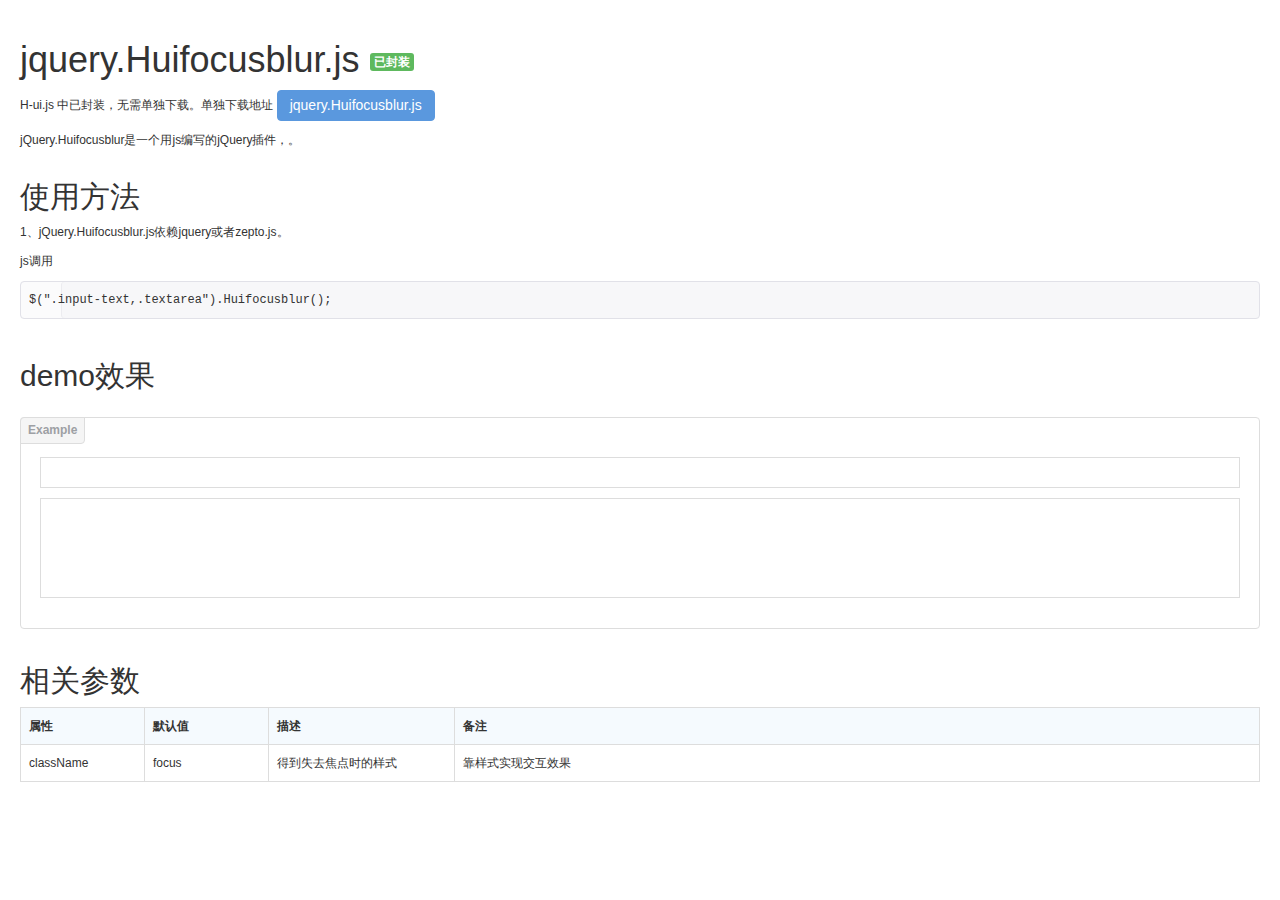
<file: static/h-ui/src/Huifocusblur.html>
<!DOCTYPE HTML>
<html>
<head>
<meta charset="utf-8">
<meta name="renderer" content="webkit|ie-comp|ie-stand">
<meta http-equiv="X-UA-Compatible" content="IE=edge,chrome=1">
<meta name="viewport" content="width=device-width,initial-scale=1,minimum-scale=1.0,maximum-scale=1.0,user-scalable=no" />
<meta http-equiv="Cache-Control" content="no-siteapp" />
<meta content="telephone=no" name="format-detection">
<meta content="email=no" name="format-detection">
<link href="css/H-ui.css" rel="stylesheet" type="text/css" />
<script type="text/javascript" src="http://lib.h-ui.net/jquery/1.9.1/jquery.min.js"></script>
<title>jquery.Huifocusblur.js - H-ui前端框架官方网站 - 专注前端解决方案</title>
<meta name="keywords" content="jquery.Huifocusblur.js,得到失去焦点插件,H-ui前端框架">
<meta name="description" content="jquery.Huifocusblur.js插件帮助手册。">
</head>
<body>
<article class="cl pd-20">
	<h1 class="page_title">jquery.Huifocusblur.js <span class="label label-success radius">已封装</span></h1>
	<p>H-ui.js 中已封装，无需单独下载。单独下载地址
		<a href="http://lib.h-ui.net/Hui/v3.0.4/jquery.Huifocusblur.js" class="btn radius btn-primary">jquery.Huifocusblur.js</a>
	</p>
	<p>jQuery.Huifocusblur是一个用js编写的jQuery插件，。</p>
	<h2>使用方法</h2>
	<p>1、jQuery.Huifocusblur.js依赖jquery或者zepto.js。</p>
	<p>js调用</p>
<pre class="prettyprint linenums">$(".input-text,.textarea").Huifocusblur();</pre>
	<h2>demo效果</h2>
	<div class="codeView docs-example">
		<p><input class="input-text" value="" placeholder=""></p>
		<p><textarea class="textarea"></textarea></p>
	</div>
	<h2>相关参数</h2>
	<table class="table table-border table-bg table-bordered">
		<thead>
			<tr>
				<th width="10%">属性</th>
				<th width="10%">默认值</th>
				<th width="15%">描述</th>
				<th>备注</th>
			</tr>
		</thead>
		<tbody>
			<tr>
				<td>className</td>
				<td>focus</td>
				<td>得到失去焦点时的样式</td>
				<td>靠样式实现交互效果</td>
			</tr>							
		</tbody>
	</table>	
</article>
<script type="text/javascript" src="http://lib.h-ui.net/prettify.js"></script>
<script type="text/javascript" src="js/jQuery.Huifocusblur.js"></script>
<script>
$(function() {
	prettyPrint();
	$(".input-text,.textarea").Huifocusblur();
});
</script>
</body>
</html>
</file>
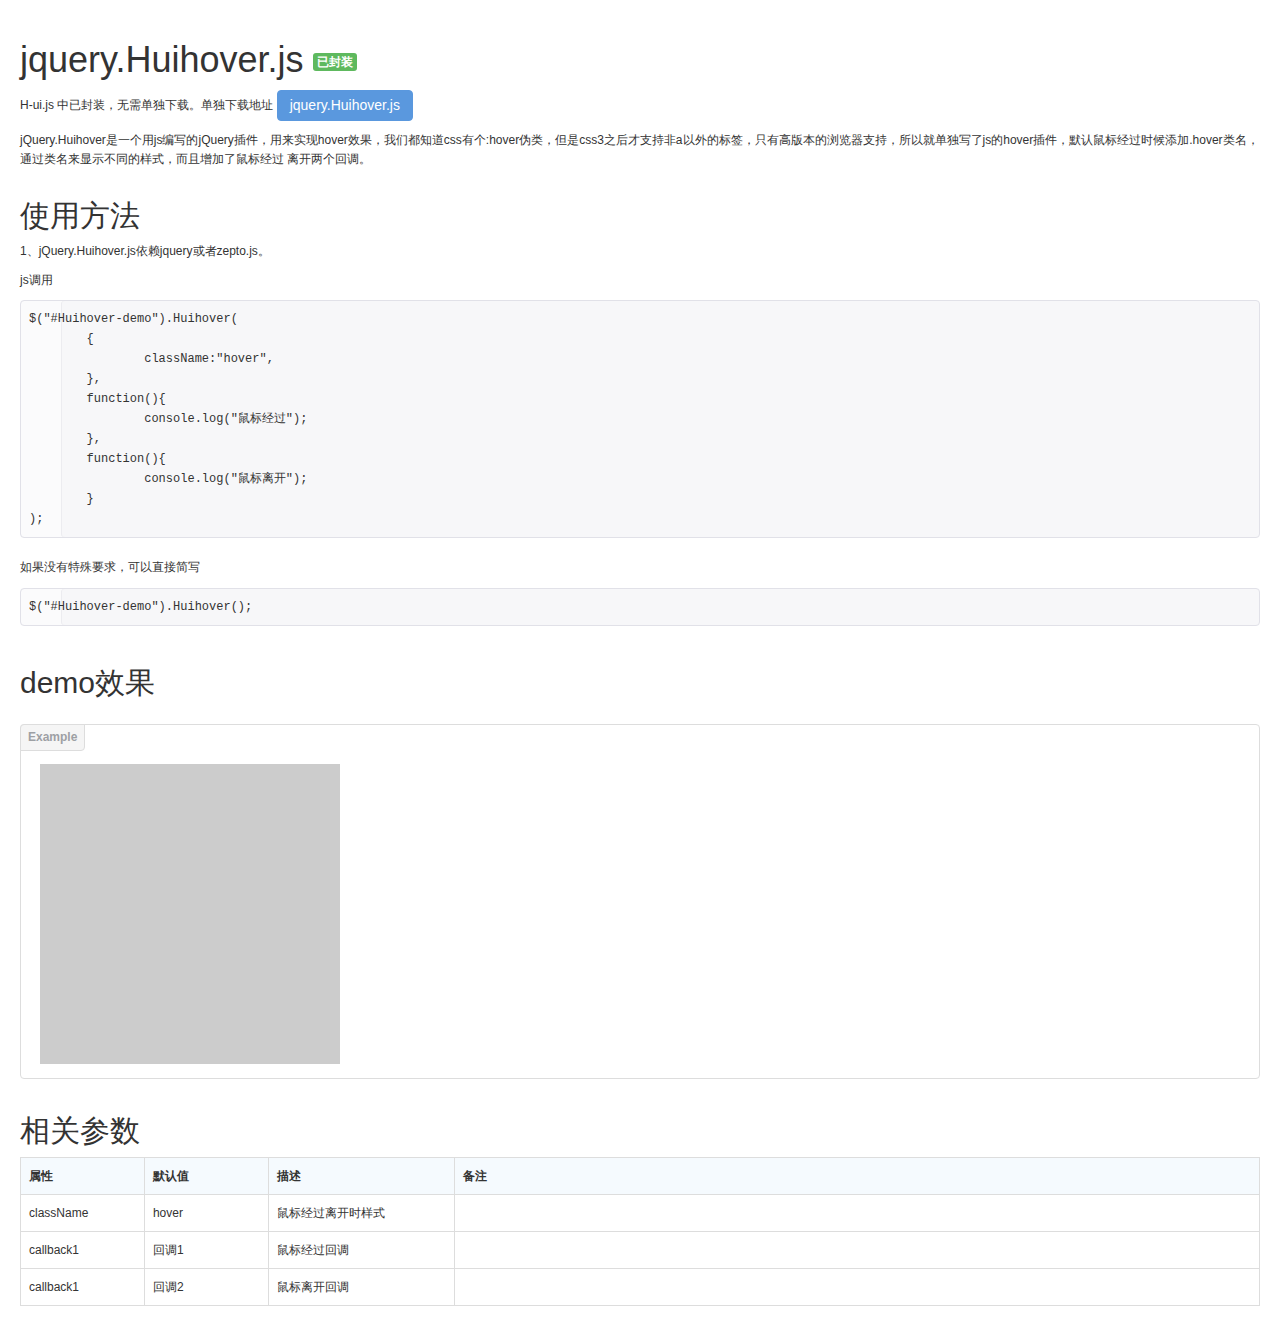
<file: static/h-ui/src/Huihover.html>
<!DOCTYPE HTML>
<html>
<head>
<meta charset="utf-8">
<meta name="renderer" content="webkit|ie-comp|ie-stand">
<meta http-equiv="X-UA-Compatible" content="IE=edge,chrome=1">
<meta name="viewport" content="width=device-width,initial-scale=1,minimum-scale=1.0,maximum-scale=1.0,user-scalable=no" />
<meta http-equiv="Cache-Control" content="no-siteapp" />
<meta content="telephone=no" name="format-detection">
<meta content="email=no" name="format-detection">
<link href="css/H-ui.css" rel="stylesheet" type="text/css" />
<script type="text/javascript" src="http://lib.h-ui.net/jquery/1.9.1/jquery.min.js"></script>
<title>jquery.Huihover.js - H-ui前端框架官方网站 - 专注前端解决方案</title>
<meta name="keywords" content="jquery.Huihover.js,hover,H-ui前端框架">
<meta name="description" content="jquery.Huihover.js插件帮助手册。">
<style type="text/css">
#Huihover-demo{width:300px; height:300px; background-color:#CCC}
#Huihover-demo.hover{ background-color:#F00}
</style>
</head>
<body>
<article class="cl pd-20">
	<h1 class="page_title">jquery.Huihover.js <span class="label label-success radius">已封装</span></h1>
	<p>H-ui.js 中已封装，无需单独下载。单独下载地址
		<a href="http://lib.h-ui.net/Hui/v3.0.4/jquery.Huihover.js" class="btn radius btn-primary">jquery.Huihover.js</a>
	</p>
	<p>jQuery.Huihover是一个用js编写的jQuery插件，用来实现hover效果，我们都知道css有个:hover伪类，但是css3之后才支持非a以外的标签，只有高版本的浏览器支持，所以就单独写了js的hover插件，默认鼠标经过时候添加.hover类名，通过类名来显示不同的样式，而且增加了鼠标经过 离开两个回调。</p>
	<h2>使用方法</h2>
	<p>1、jQuery.Huihover.js依赖jquery或者zepto.js。</p>
	<p>js调用</p>
<pre class="prettyprint linenums">$("#Huihover-demo").Huihover(
	{
		className:"hover",
	},
	function(){
		console.log("鼠标经过");
	},
	function(){
		console.log("鼠标离开");
	}
);</pre>
	<p>如果没有特殊要求，可以直接简写</p>
<pre class="prettyprint linenums">$("#Huihover-demo").Huihover();</pre>
	<h2>demo效果</h2>
	<div class="codeView docs-example">
		<div id="Huihover-demo"></div>
	</div>
	<h2>相关参数</h2>
	<table class="table table-border table-bg table-bordered">
		<thead>
			<tr>
				<th width="10%">属性</th>
				<th width="10%">默认值</th>
				<th width="15%">描述</th>
				<th>备注</th>
			</tr>
		</thead>
		<tbody>
			<tr>
				<td>className</td>
				<td>hover</td>
				<td>鼠标经过离开时样式</td>
				<td></td>
			</tr>
			<tr>
				<td>callback1</td>
				<td>回调1</td>
				<td>鼠标经过回调</td>
				<td></td>
			</tr>	
			<tr>
				<td>callback1</td>
				<td>回调2</td>
				<td>鼠标离开回调</td>
				<td></td>
			</tr>							
		</tbody>
	</table>	
</article>
<script type="text/javascript" src="http://lib.h-ui.net/prettify.js"></script>
<script type="text/javascript" src="js/jQuery.Huihover.js"></script>
<script>
$(function(){
	prettyPrint();
	$("#Huihover-demo").Huihover(
		{
			className:"hover",
		},
		function(){
			console.log("鼠标经过");
		},
		function(){
			console.log("鼠标离开");
		}
	);
});
</script>
</body>
</html>
</file>
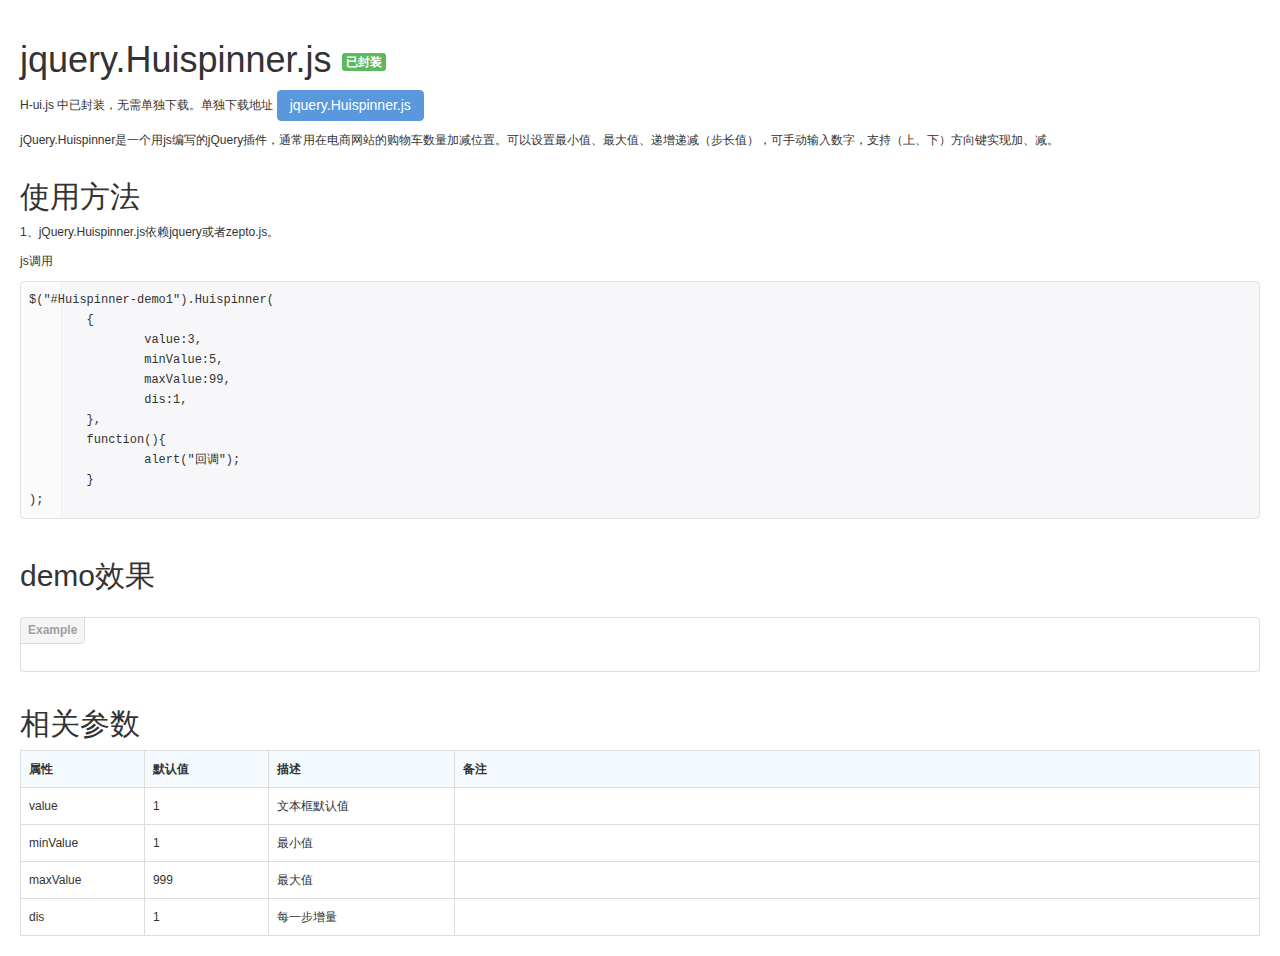
<file: static/h-ui/src/Huispinner.html>
<!DOCTYPE HTML>
<html>
<head>
<meta charset="utf-8">
<meta name="renderer" content="webkit|ie-comp|ie-stand">
<meta http-equiv="X-UA-Compatible" content="IE=edge,chrome=1">
<meta name="viewport" content="width=device-width,initial-scale=1,minimum-scale=1.0,maximum-scale=1.0,user-scalable=no" />
<meta http-equiv="Cache-Control" content="no-siteapp" />
<meta content="telephone=no" name="format-detection">
<meta content="email=no" name="format-detection">
<link href="css/H-ui.css" rel="stylesheet" type="text/css" />
<script type="text/javascript" src="http://lib.h-ui.net/jquery/1.9.1/jquery.min.js"></script>
<title>jquery.Huispinner.js - H-ui前端框架官方网站 - 专注前端解决方案</title>
<meta name="keywords" content="jquery.Huispinner.js,数字加减插件,H-ui前端框架">
<meta name="description" content="jquery.Huispinner.js插件帮助手册。">
</head>
<body onLoad="prettyPrint()">
<article class="cl pd-20">
	<h1 class="page_title">jquery.Huispinner.js <span class="label label-success radius">已封装</span></h1>
	<p>H-ui.js 中已封装，无需单独下载。单独下载地址
		<a href="http://lib.h-ui.net/Hui/v3.0.4/jquery.Huispinner.js" class="btn radius btn-primary">jquery.Huispinner.js</a>
	</p>
	<p>jQuery.Huispinner是一个用js编写的jQuery插件，通常用在电商网站的购物车数量加减位置。可以设置最小值、最大值、递增递减（步长值），可手动输入数字，支持（上、下）方向键实现加、减。</p>
	<h2>使用方法</h2>
	<p>1、jQuery.Huispinner.js依赖jquery或者zepto.js。</p>
	<p>js调用</p>
<pre class="prettyprint linenums">$("#Huispinner-demo1").Huispinner(
	{
		value:3,
		minValue:5,
		maxValue:99,
		dis:1,
	},
	function(){
		alert("回调");
	}
);</pre>
	<h2>demo效果</h2>
	<div class="codeView docs-example">
		<div id="Huispinner-demo1"></div>
		<div id="Huispinner-demo2"></div>
		<div id="Huispinner-demo3"></div>
	</div>
	<h2>相关参数</h2>
	<table class="table table-border table-bg table-bordered">
		<thead>
			<tr>
				<th width="10%">属性</th>
				<th width="10%">默认值</th>
				<th width="15%">描述</th>
				<th>备注</th>
			</tr>
		</thead>
		<tbody>
			<tr>
				<td>value</td>
				<td>1</td>
				<td>文本框默认值</td>
				<td></td>
			</tr>
			<tr>
				<td>minValue</td>
				<td>1</td>
				<td>最小值</td>
				<td></td>
			</tr>	
			<tr>
				<td>maxValue</td>
				<td>999</td>
				<td>最大值</td>
				<td></td>
			</tr>
			<tr>
				<td>dis</td>
				<td>1</td>
				<td>每一步增量</td>
				<td></td>
			</tr>										
		</tbody>
	</table>	
</article>
<script type="text/javascript" src="http://lib.h-ui.net/prettify.js"></script>
<script type="text/javascript" src="js/jQuery.Huispinner.js"></script>
<script>
$(function(){
	$("#Huispinner-demo1").Huispinner(
		{
			value:3,
			minValue:5,
			maxValue:99
		},
		function(){
			alert("回调");
		}
	);
	$("#Huispinner-demo2").Huispinner(
		{},
		function(){
		alert("回调");
		}
	);
	$("#Huispinner-demo3").Huispinner(
		{
			value:1,
			minValue:10,
			maxValue:99,
			dis:2,		
		},
		function(){
			alert("回调");
		}
	);
});
</script>
</body>
</html>
</file>
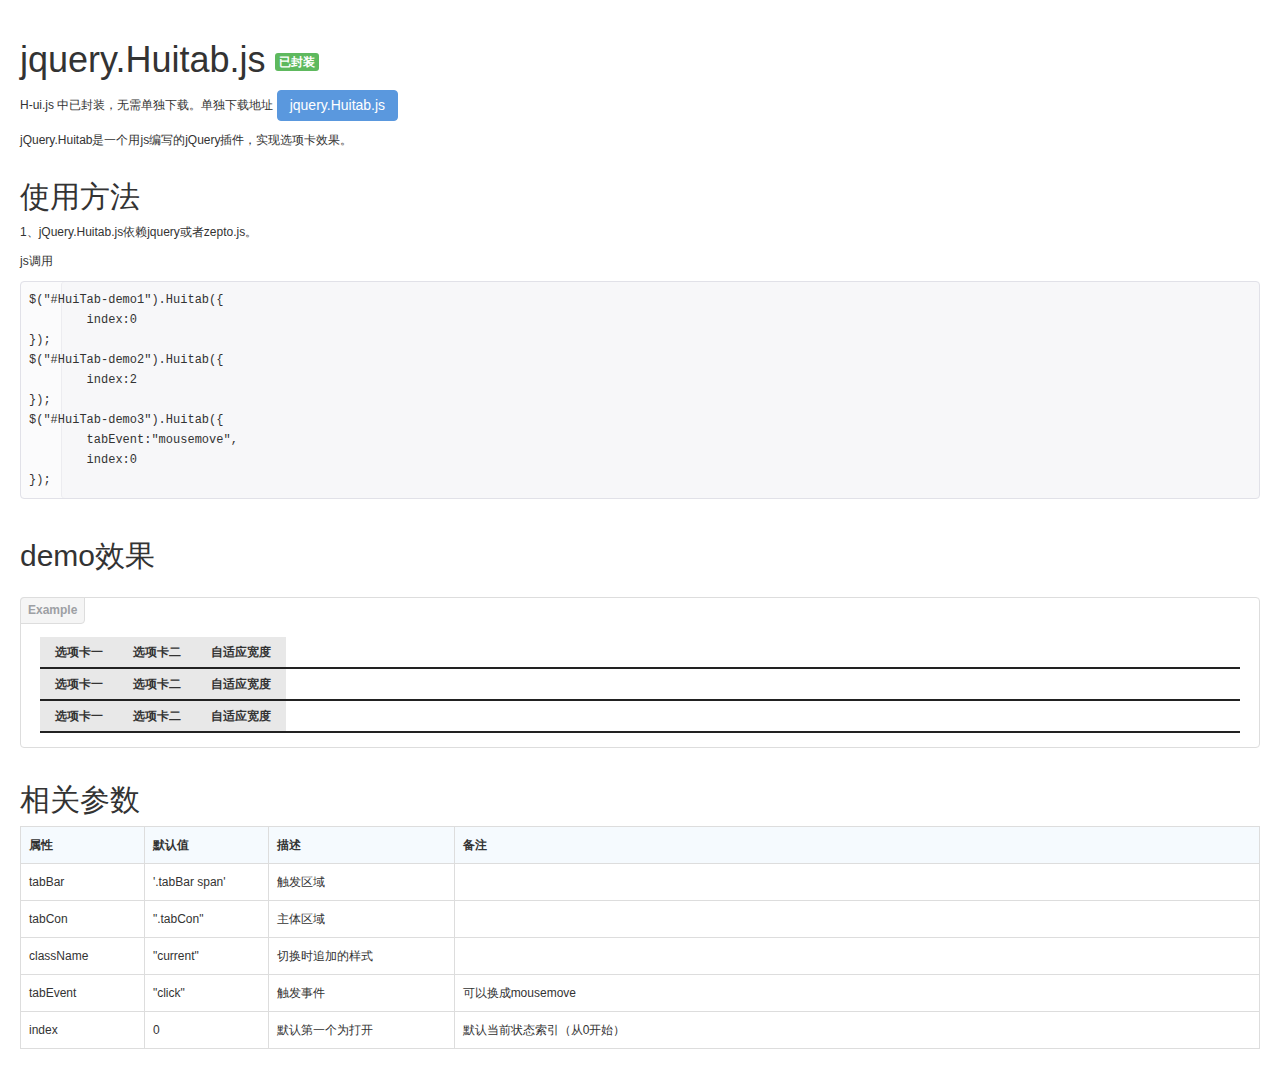
<file: static/h-ui/src/Huitab.html>
<!DOCTYPE HTML>
<html>
<head>
<meta charset="utf-8">
<meta name="renderer" content="webkit|ie-comp|ie-stand">
<meta http-equiv="X-UA-Compatible" content="IE=edge,chrome=1">
<meta name="viewport" content="width=device-width,initial-scale=1,minimum-scale=1.0,maximum-scale=1.0,user-scalable=no" />
<meta http-equiv="Cache-Control" content="no-siteapp" />
<meta content="telephone=no" name="format-detection">
<meta content="email=no" name="format-detection">
<link href="css/H-ui.css" rel="stylesheet" type="text/css" />
<script type="text/javascript" src="http://lib.h-ui.net/jquery/1.9.1/jquery.min.js"></script>
<title>jquery.Huitab.js - H-ui前端框架官方网站 - 专注前端解决方案</title>
<meta name="keywords" content="jquery.Huitab.js,选项卡插件,H-ui前端框架">
<meta name="description" content="jquery.Huitab.js插件帮助手册。">
</head>
<body>
<article class="cl pd-20">
	<h1 class="page_title">jquery.Huitab.js
		<span class="label label-success radius">已封装</span>
	</h1>
	<p>H-ui.js 中已封装，无需单独下载。单独下载地址 <a href="http://lib.h-ui.net/Hui/v3.0.4/jquery.Huitab.js" class="btn radius btn-primary">jquery.Huitab.js</a> </p>
	<p>jQuery.Huitab是一个用js编写的jQuery插件，实现选项卡效果。</p>
	<h2>使用方法</h2>
	<p>1、jQuery.Huitab.js依赖jquery或者zepto.js。</p>
	<p>js调用</p>
<pre class="prettyprint linenums">$("#HuiTab-demo1").Huitab({
	index:0
});
$("#HuiTab-demo2").Huitab({
	index:2
});
$("#HuiTab-demo3").Huitab({
	tabEvent:"mousemove",
	index:0
});</pre>
	<h2>demo效果</h2>
	<div class="codeView docs-example">
		<div id="HuiTab-demo1" class="HuiTab">
			<div class="tabBar clearfix">
				<span>选项卡一</span>
				<span>选项卡二</span>
				<span>自适应宽度</span>
			</div>
			<div class="tabCon">内容一</div>
			<div class="tabCon">内容二</div>
			<div class="tabCon">内容三</div>
		</div>
		<div id="HuiTab-demo2" class="HuiTab">
			<div class="tabBar clearfix">
				<span>选项卡一</span>
				<span>选项卡二</span>
				<span>自适应宽度</span>
			</div>
			<div class="tabCon">内容一</div>
			<div class="tabCon">内容二</div>
			<div class="tabCon">内容三</div>
		</div>
		<div id="HuiTab-demo3" class="HuiTab">
			<div class="tabBar clearfix">
				<span>选项卡一</span>
				<span>选项卡二</span>
				<span>自适应宽度</span>
			</div>
			<div class="tabCon">内容一</div>
			<div class="tabCon">内容二</div>
			<div class="tabCon">内容三</div>
		</div>
	</div>
	<h2>相关参数</h2>
	<table class="table table-border table-bg table-bordered">
		<thead>
			<tr>
				<th width="10%">属性</th>
				<th width="10%">默认值</th>
				<th width="15%">描述</th>
				<th>备注</th>
			</tr>
		</thead>
		<tbody>
			<tr>
				<td>tabBar</td>
				<td>'.tabBar span'</td>
				<td>触发区域</td>
				<td></td>
			</tr>
			<tr>
				<td>tabCon</td>
				<td>".tabCon"</td>
				<td>主体区域</td>
				<td></td>
			</tr>
			<tr>
				<td>className</td>
				<td>"current"</td>
				<td>切换时追加的样式</td>
				<td></td>
			</tr>
			<tr>
				<td>tabEvent</td>
				<td>"click"</td>
				<td>触发事件</td>
				<td>可以换成mousemove</td>
			</tr>
			<tr>
				<td>index</td>
				<td>0</td>
				<td>默认第一个为打开</td>
				<td>默认当前状态索引（从0开始）</td>
			</tr>
		</tbody>
	</table>
</article>
<script type="text/javascript" src="http://lib.h-ui.net/prettify.js"></script> 
<script type="text/javascript" src="js/jQuery.Huitab.js"></script> 
<script>
$(function(){
	prettyPrint();
	$("#HuiTab-demo1").Huitab({
		index:0
	});
	$("#HuiTab-demo2").Huitab({
		index:2
	});
	$("#HuiTab-demo3").Huitab({
		tabEvent:"mousemove",
		index:0
	});
});
</script>
</body>
</html>
</file>
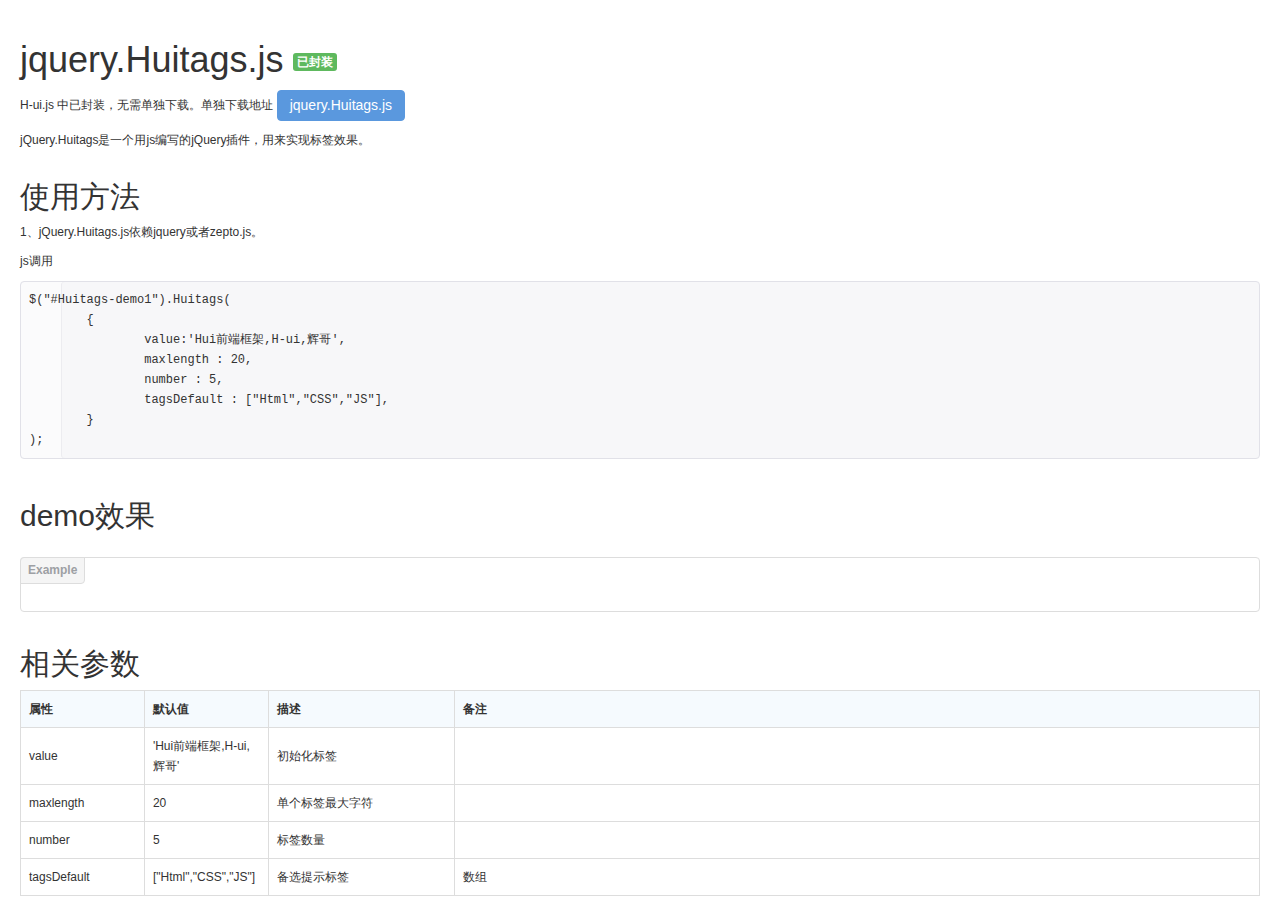
<file: static/h-ui/src/Huitags.html>
<!DOCTYPE HTML>
<html>
<head>
<meta charset="utf-8">
<meta name="renderer" content="webkit|ie-comp|ie-stand">
<meta http-equiv="X-UA-Compatible" content="IE=edge,chrome=1">
<meta name="viewport" content="width=device-width,initial-scale=1,minimum-scale=1.0,maximum-scale=1.0,user-scalable=no" />
<meta http-equiv="Cache-Control" content="no-siteapp" />
<meta content="telephone=no" name="format-detection">
<meta content="email=no" name="format-detection">
<link href="css/H-ui.css" rel="stylesheet" type="text/css" />
<link rel="stylesheet" type="text/css" href="http://lib.h-ui.net/Hui-iconfont/1.0.8/iconfont.min.css" />
<script type="text/javascript" src="http://lib.h-ui.net/jquery/1.9.1/jquery.min.js"></script>
<title>jQuery.Huitags.js - H-ui前端框架官方网站 - 专注前端解决方案</title>
<meta name="keywords" content="jquery.Huitags.js,标签插件,H-ui前端框架">
<meta name="description" content="jquery.Huitags.js插件帮助手册。">
</head>
<body>
<article class="cl pd-20">
	<h1 class="page_title">jquery.Huitags.js <span class="label label-success radius">已封装</span></h1>
	<p>H-ui.js 中已封装，无需单独下载。单独下载地址
		<a href="http://lib.h-ui.net/Hui/v3.0.4/jquery.Huitags.js" class="btn radius btn-primary">jquery.Huitags.js</a>
	</p>
	<p>jQuery.Huitags是一个用js编写的jQuery插件，用来实现标签效果。</p>
	<h2>使用方法</h2>
	<p>1、jQuery.Huitags.js依赖jquery或者zepto.js。</p>
	<p>js调用</p>
<pre class="prettyprint linenums">$("#Huitags-demo1").Huitags(
	{
		value:'Hui前端框架,H-ui,辉哥',
		maxlength : 20,
		number : 5,
		tagsDefault : ["Html","CSS","JS"],
	}
);</pre>
	<h2>demo效果</h2>
	<div class="codeView docs-example">
		<div id="Huitags-demo1"></div>
	</div>
	<h2>相关参数</h2>
	<table class="table table-border table-bg table-bordered">
		<thead>
			<tr>
				<th width="10%">属性</th>
				<th width="10%">默认值</th>
				<th width="15%">描述</th>
				<th>备注</th>
			</tr>
		</thead>
		<tbody>
			<tr>
				<td>value</td>
				<td>'Hui前端框架,H-ui,辉哥'</td>
				<td>初始化标签</td>
				<td></td>
			</tr>
			<tr>
				<td>maxlength</td>
				<td>20</td>
				<td>单个标签最大字符</td>
				<td></td>
			</tr>	
			<tr>
				<td>number</td>
				<td>5</td>
				<td>标签数量</td>
				<td></td>
			</tr>
			<tr>
				<td>tagsDefault</td>
				<td>["Html","CSS","JS"]</td>
				<td>备选提示标签</td>
				<td>数组</td>
			</tr>										
		</tbody>
	</table>	
</article>
<script type="text/javascript" src="http://lib.h-ui.net/prettify.js"></script>
<script type="text/javascript" src="js/jQuery.Huitags.js"></script>
<script>
$(function(){
	prettyPrint();
	
	$("#Huitags-demo1").Huitags();
});
</script>
</body>
</html>
</file>
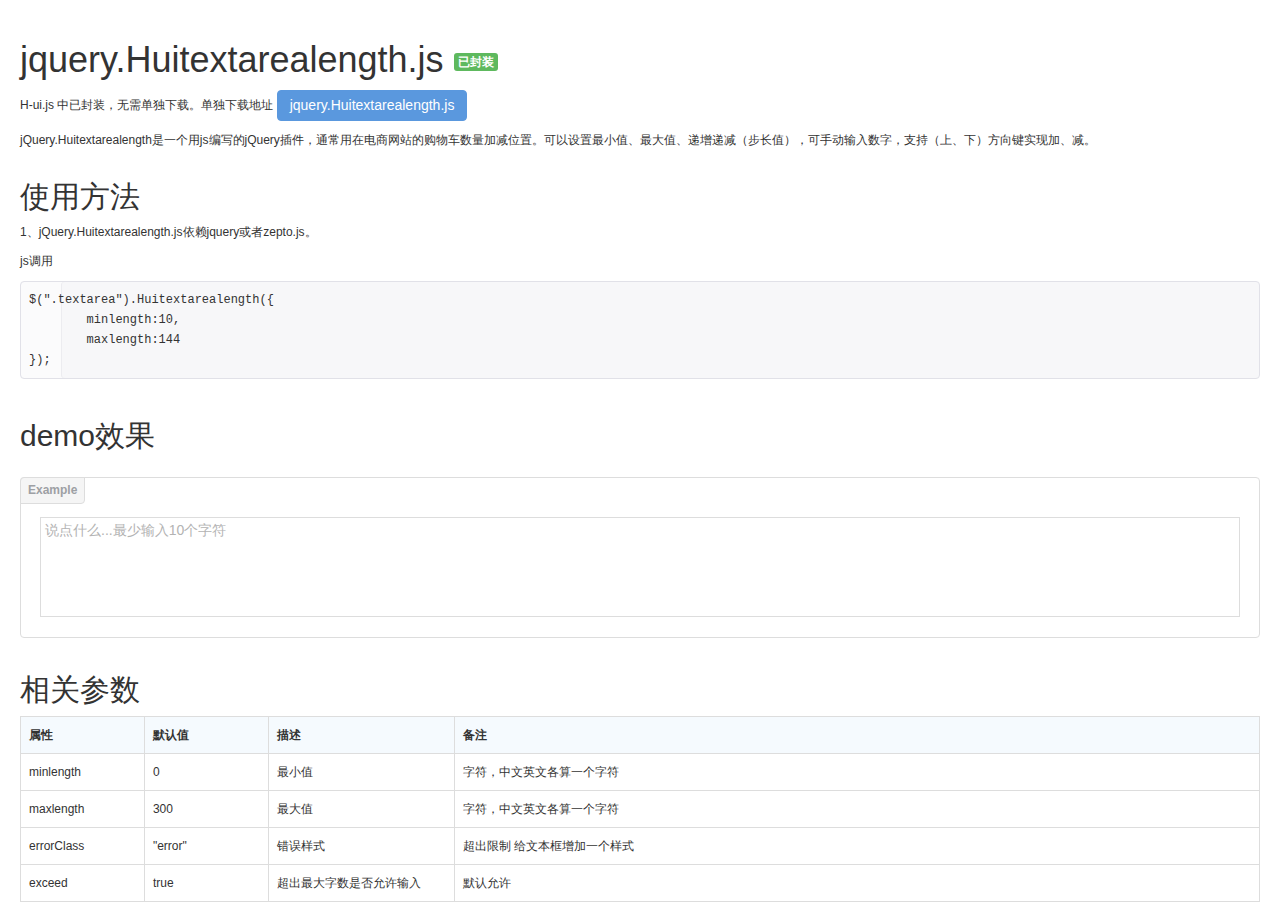
<file: static/h-ui/src/Huitextarealength.html>
<!DOCTYPE HTML>
<html>
<head>
<meta charset="utf-8">
<meta name="renderer" content="webkit|ie-comp|ie-stand">
<meta http-equiv="X-UA-Compatible" content="IE=edge,chrome=1">
<meta name="viewport" content="width=device-width,initial-scale=1,minimum-scale=1.0,maximum-scale=1.0,user-scalable=no" />
<meta http-equiv="Cache-Control" content="no-siteapp" />
<meta content="telephone=no" name="format-detection">
<meta content="email=no" name="format-detection">
<link href="css/H-ui.css" rel="stylesheet" type="text/css" />
<script type="text/javascript" src="http://lib.h-ui.net/jquery/1.9.1/jquery.min.js"></script>
<title>jquery.Huitextarealength.js - H-ui前端框架官方网站 - 专注前端解决方案</title>
<meta name="keywords" content="jquery.Huitextarealength.js,文本框字数限制插件,微博剩余字数输入统计,H-ui前端框架">
<meta name="description" content="jquery.Huitextarealength.js 插件帮助手册。">
</head>
<body>
<article class="cl pd-20">
	<h1 class="page_title">jquery.Huitextarealength.js <span class="label label-success radius">已封装</span></h1>
	<p>H-ui.js 中已封装，无需单独下载。单独下载地址
		<a href="http://lib.h-ui.net/Hui/v3.0.4/jquery.Huitextarealength.js" class="btn radius btn-primary">jquery.Huitextarealength.js</a>
	</p>
	<p>jQuery.Huitextarealength是一个用js编写的jQuery插件，通常用在电商网站的购物车数量加减位置。可以设置最小值、最大值、递增递减（步长值），可手动输入数字，支持（上、下）方向键实现加、减。</p>
	<h2>使用方法</h2>
	<p>1、jQuery.Huitextarealength.js依赖jquery或者zepto.js。</p>
	<p>js调用</p>
<pre class="prettyprint linenums">$(".textarea").Huitextarealength({
	minlength:10,
	maxlength:144
});</pre>
	<h2>demo效果</h2>
	<div class="codeView docs-example">
		<textarea class="textarea valid" placeholder="说点什么...最少输入10个字符" name="beizhu" aria-required="true" aria-invalid="false"></textarea>
	</div>
	<h2>相关参数</h2>
	<table class="table table-border table-bg table-bordered">
		<thead>
			<tr>
				<th width="10%">属性</th>
				<th width="10%">默认值</th>
				<th width="15%">描述</th>
				<th>备注</th>
			</tr>
		</thead>
		<tbody>
			<tr>
				<td>minlength</td>
				<td>0</td>
				<td>最小值</td>
				<td>字符，中文英文各算一个字符</td>
			</tr>
			<tr>
				<td>maxlength</td>
				<td>300</td>
				<td>最大值</td>
				<td>字符，中文英文各算一个字符</td>
			</tr>	
			<tr>
				<td>errorClass</td>
				<td>"error"</td>
				<td>错误样式</td>
				<td>超出限制 给文本框增加一个样式</td>
			</tr>
			<tr>
				<td>exceed</td>
				<td>true</td>
				<td>超出最大字数是否允许输入</td>
				<td>默认允许</td>
			</tr>										
		</tbody>
	</table>	
</article>
<script type="text/javascript" src="http://lib.h-ui.net/prettify.js"></script>
<script type="text/javascript" src="js/jQuery.Huitextarealength.js"></script>
<script>
$(function(){
	prettyPrint();
	$(".textarea").Huitextarealength({
		minlength:10,
		maxlength:144
	});
});
</script>
</body>
</html>
</file>
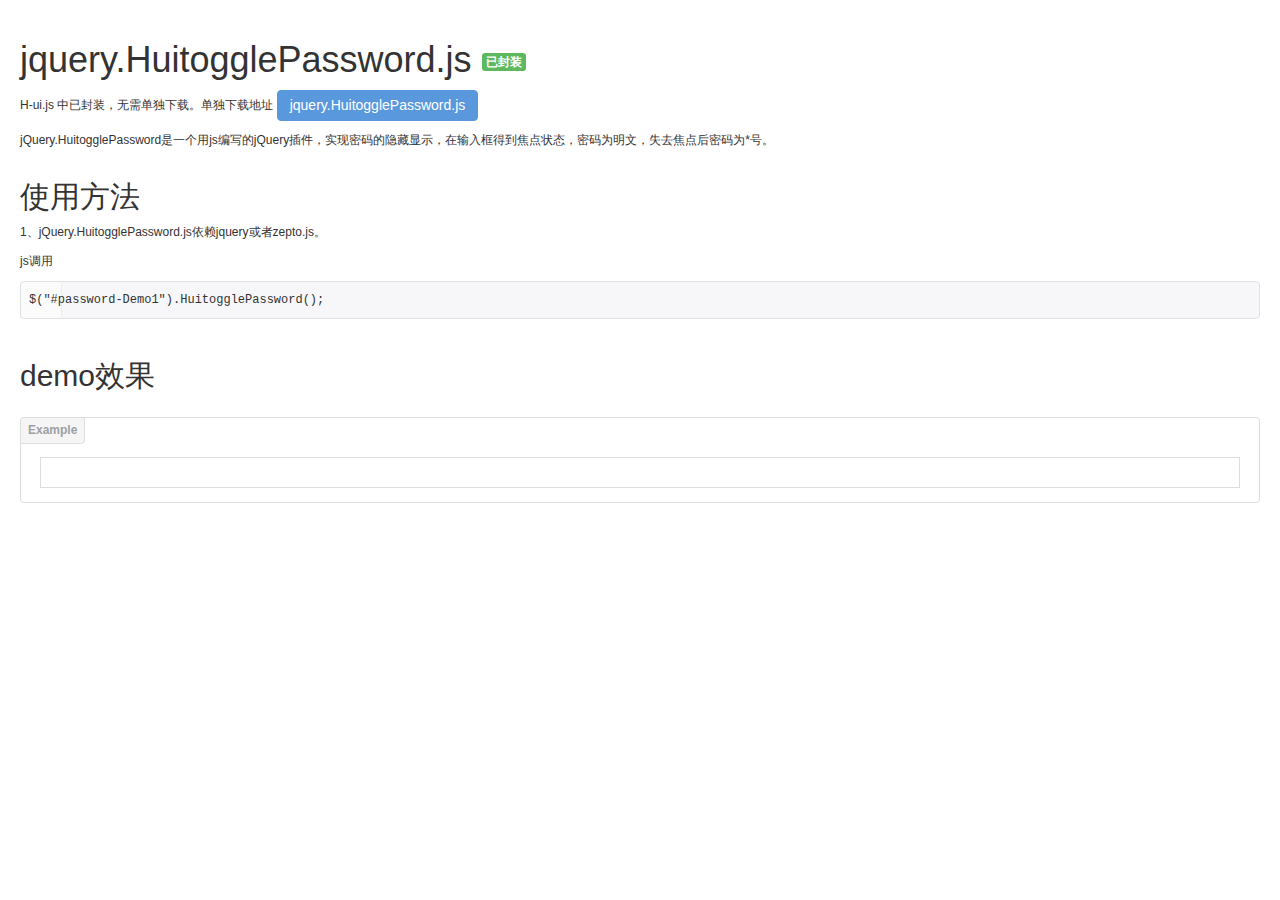
<file: static/h-ui/src/HuitogglePassword.html>
<!DOCTYPE HTML>
<html>
<head>
<meta charset="utf-8">
<meta name="renderer" content="webkit|ie-comp|ie-stand">
<meta http-equiv="X-UA-Compatible" content="IE=edge,chrome=1">
<meta name="viewport" content="width=device-width,initial-scale=1,minimum-scale=1.0,maximum-scale=1.0,user-scalable=no" />
<meta http-equiv="Cache-Control" content="no-siteapp" />
<meta content="telephone=no" name="format-detection">
<meta content="email=no" name="format-detection">
<link href="css/H-ui.css" rel="stylesheet" type="text/css" />
<script type="text/javascript" src="http://lib.h-ui.net/jquery/1.9.1/jquery.min.js"></script>
<title>jquery.HuitogglePassword.js - H-ui前端框架官方网站 - 专注前端解决方案</title>
<meta name="keywords" content="jquery.HuitogglePassword.js,隐藏显示密码,H-ui前端框架">
<meta name="description" content="jquery.HuitogglePassword.js 隐藏显示密码插件帮助手册。">
</head>
<body>
<article class="cl pd-20">
	<h1 class="page_title">jquery.HuitogglePassword.js <span class="label label-success radius">已封装</span></h1>
	<p>H-ui.js 中已封装，无需单独下载。单独下载地址
		<a href="http://lib.h-ui.net/Hui/v3.0.4/jquery.HuitogglePassword.js" class="btn radius btn-primary">jquery.HuitogglePassword.js</a>
	</p>
	<p>jQuery.HuitogglePassword是一个用js编写的jQuery插件，实现密码的隐藏显示，在输入框得到焦点状态，密码为明文，失去焦点后密码为*号。</p>
	<h2>使用方法</h2>
	<p>1、jQuery.HuitogglePassword.js依赖jquery或者zepto.js。</p>
	<p>js调用</p>
<pre class="prettyprint linenums">$("#password-Demo1").HuitogglePassword();</pre>
	<h2>demo效果</h2>
	<div class="codeView docs-example">
		<input type="password" value="" class="input-text" id="password-Demo1"> 
	</div>	
</article>

<script type="text/javascript" src="http://lib.h-ui.net/prettify.js"></script>
<script type="text/javascript" src="js/jQuery.HuitogglePassword.js"></script>
<script>
$(function(){
	prettyPrint();
	$("#password-Demo1").HuitogglePassword();
});
</script>
</body>
</html>
</file>
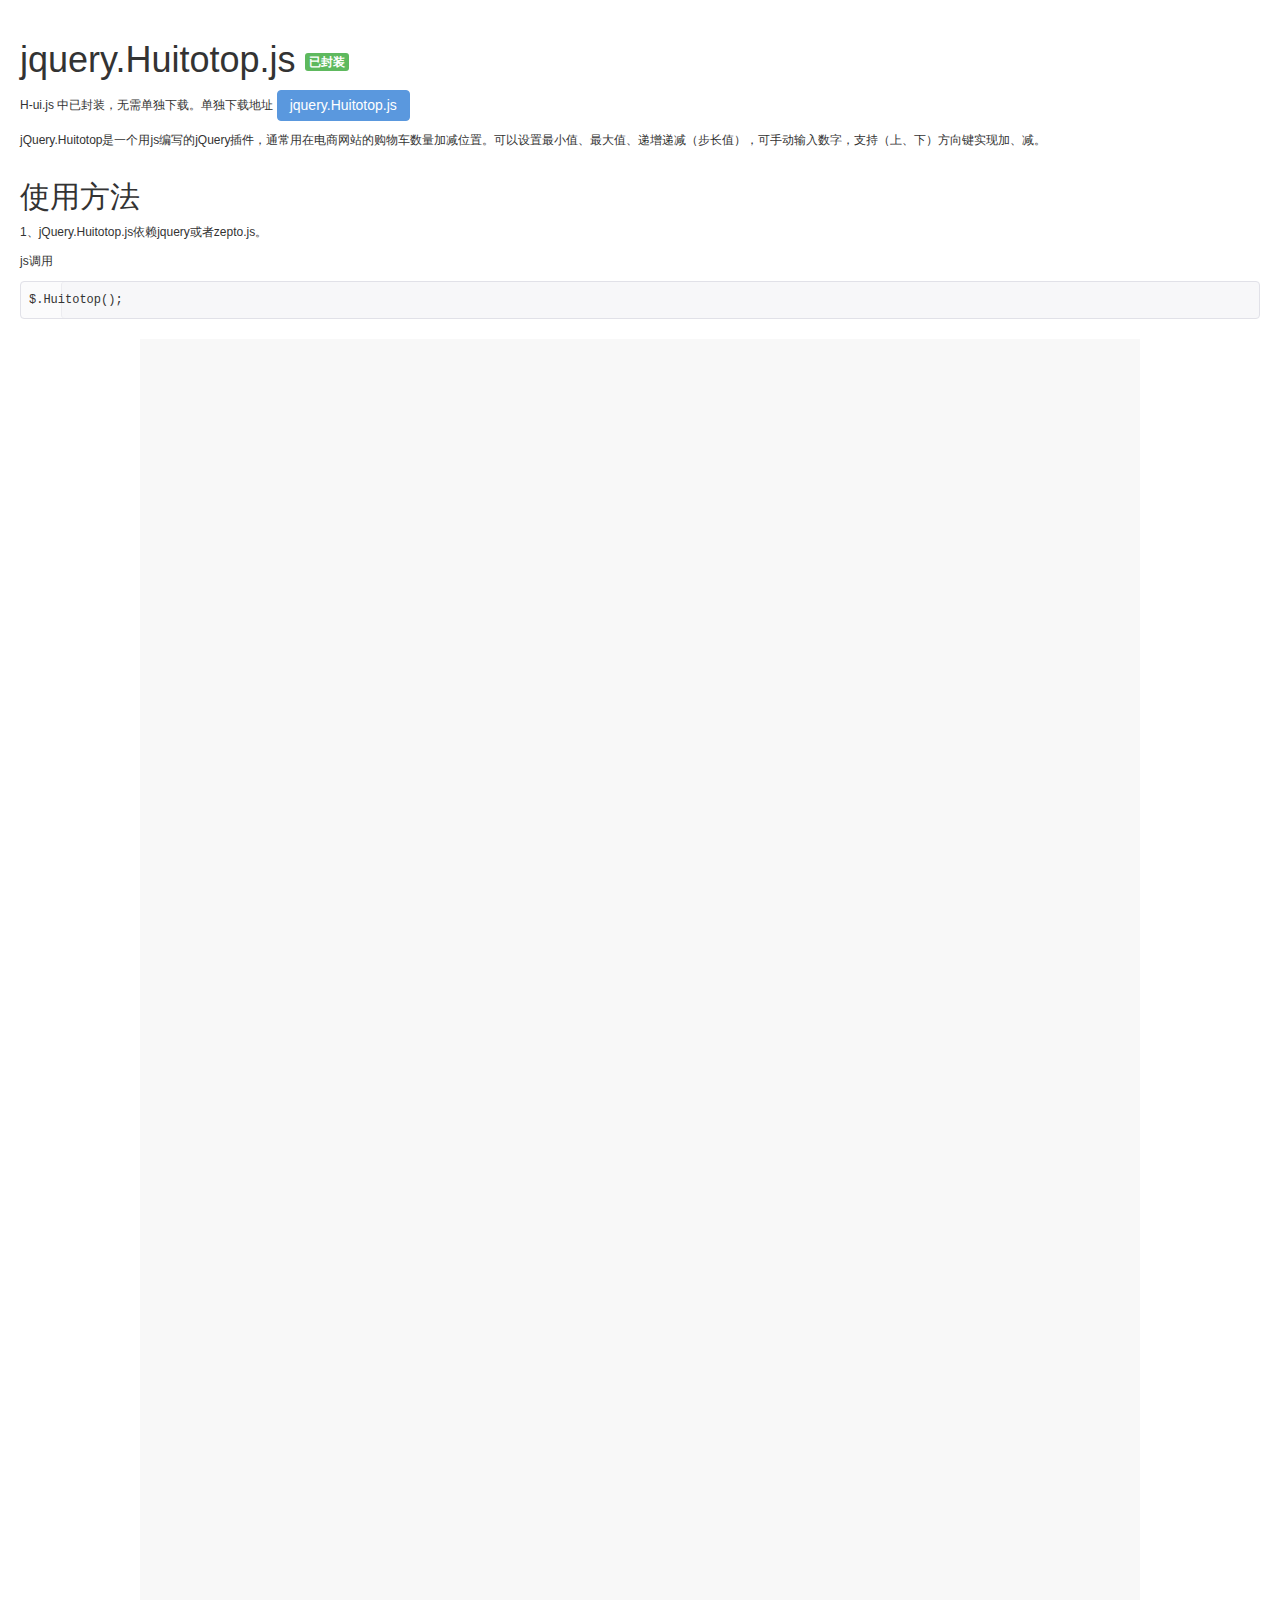
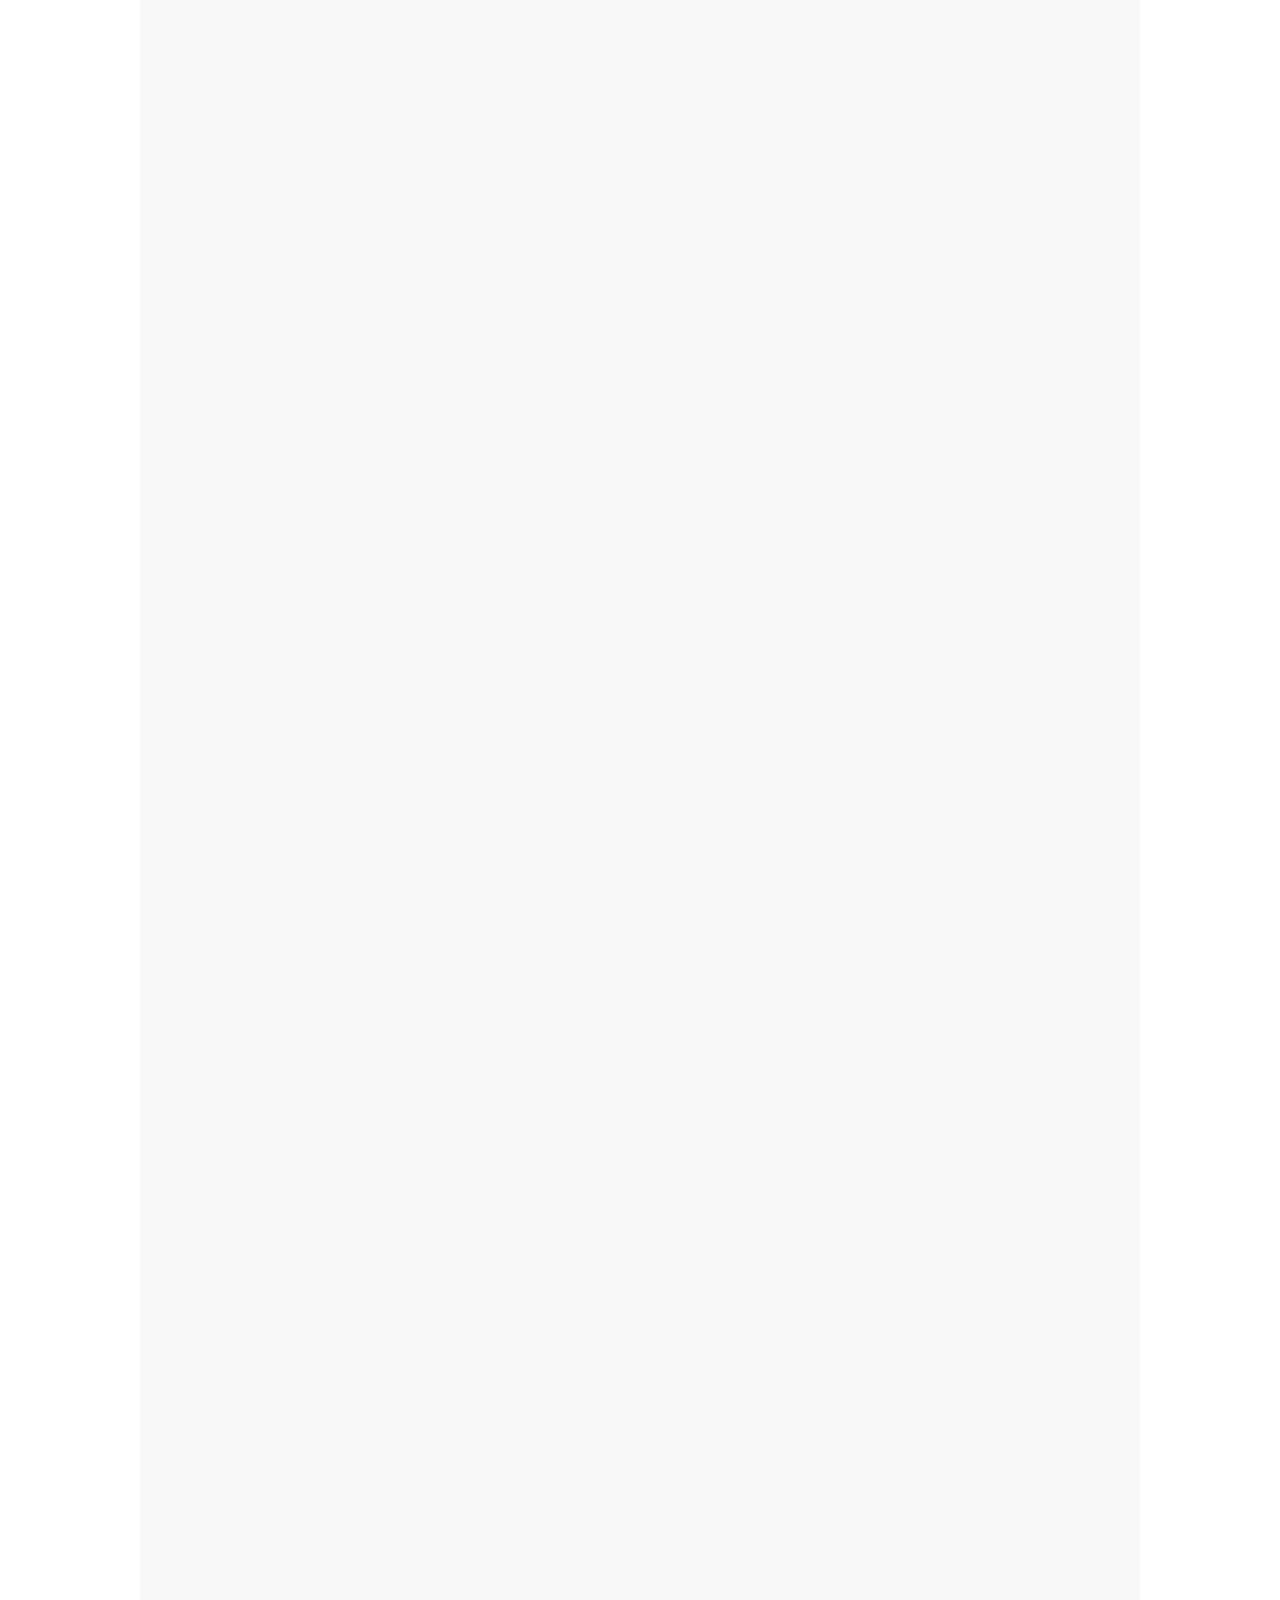
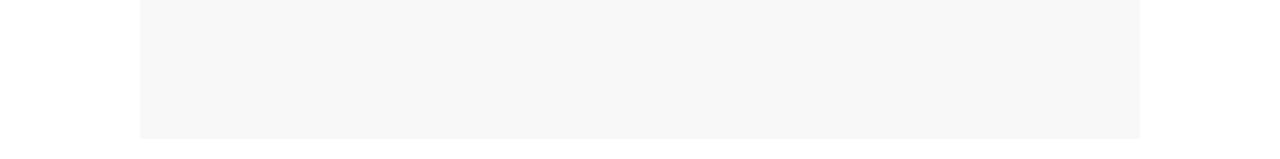
<file: static/h-ui/src/Huitotop.html>
<!DOCTYPE HTML>
<html>
<head>
<meta charset="utf-8">
<meta name="renderer" content="webkit|ie-comp|ie-stand">
<meta http-equiv="X-UA-Compatible" content="IE=edge,chrome=1">
<meta name="viewport" content="width=device-width,initial-scale=1,minimum-scale=1.0,maximum-scale=1.0,user-scalable=no" />
<meta http-equiv="Cache-Control" content="no-siteapp" />
<meta content="telephone=no" name="format-detection">
<meta content="email=no" name="format-detection">
<link href="css/H-ui.css" rel="stylesheet" type="text/css" />
<link rel="stylesheet" type="text/css" href="http://lib.h-ui.net/Hui-iconfont/1.0.8/iconfont.min.css" />
<script type="text/javascript" src="http://lib.h-ui.net/jquery/1.9.1/jquery.min.js"></script>
<title>jquery.Huitotop.js - H-ui前端框架官方网站 - 专注前端解决方案</title>
<meta name="keywords" content="jquery.Huitotop.js,返回顶部插件,H-ui前端框架">
<meta name="description" content="jquery.Huitotop.js 返回顶部插件帮助手册。">
</head>
<body>
<article class="cl pd-20">
	<h1 class="page_title">jquery.Huitotop.js <span class="label label-success radius">已封装</span></h1>
	<p>H-ui.js 中已封装，无需单独下载。单独下载地址
		<a href="http://lib.h-ui.net/Hui/v3.0.4/jquery.Huitotop.js" class="btn radius btn-primary">jquery.Huitotop.js</a>
	</p>
	<p>jQuery.Huitotop是一个用js编写的jQuery插件，通常用在电商网站的购物车数量加减位置。可以设置最小值、最大值、递增递减（步长值），可手动输入数字，支持（上、下）方向键实现加、减。</p>
	<h2>使用方法</h2>
	<p>1、jQuery.Huitotop.js依赖jquery或者zepto.js。</p>
	<p>js调用</p>
<pre class="prettyprint linenums">$.Huitotop();</pre>
	<div style="height:3000px; background-color:#f8f8f8; width:1000px; margin:auto"></div>
</article>


<script type="text/javascript" src="http://lib.h-ui.net/prettify.js"></script>
<script type="text/javascript" src="js/jQuery.Huitotop.js"></script>
<script>
$(function(){
	prettyPrint();
	$.Huitotop();
});
</script>
</body>
</html>
</file>
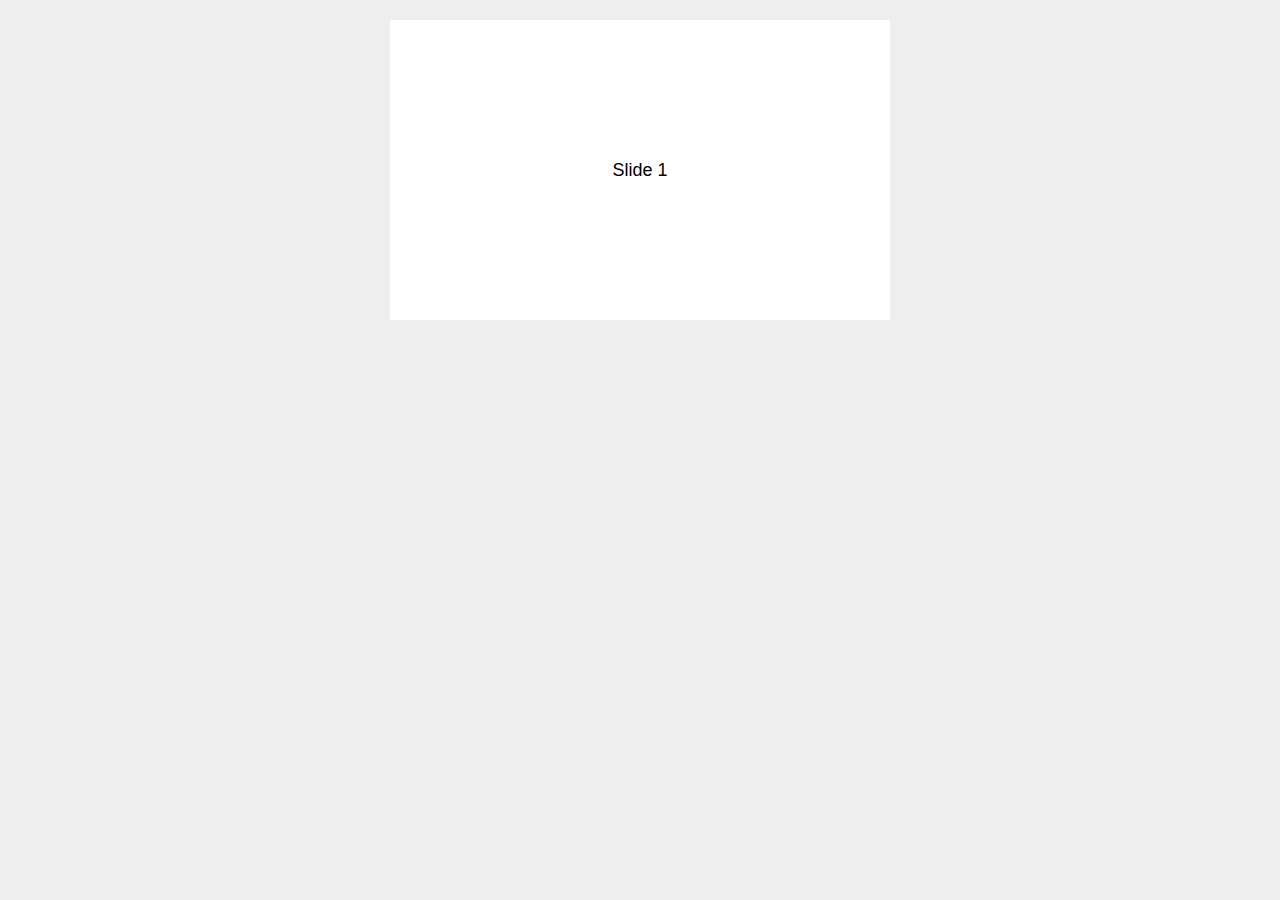
<file: lib/Swiper/3.4.2/demos/01-default.html>
<!DOCTYPE html>
<html lang="en">
<head>
    <meta charset="utf-8">
    <title>Swiper demo</title>
    <!-- Link Swiper's CSS -->
    <link rel="stylesheet" href="../css/swiper.min.css">

    <!-- Demo styles -->
    <style>
    body {
        background: #eee;
        font-family: Helvetica Neue, Helvetica, Arial, sans-serif;
        font-size: 14px;
        color:#000;
        margin: 0;
        padding: 0;
    }
    .swiper-container {
        width: 500px;
        height: 300px;
        margin: 20px auto;
    }
    .swiper-slide {
        text-align: center;
        font-size: 18px;
        background: #fff;
        
        /* Center slide text vertically */
        display: -webkit-box;
        display: -ms-flexbox;
        display: -webkit-flex;
        display: flex;
        -webkit-box-pack: center;
        -ms-flex-pack: center;
        -webkit-justify-content: center;
        justify-content: center;
        -webkit-box-align: center;
        -ms-flex-align: center;
        -webkit-align-items: center;
        align-items: center;
    }
    </style>
</head>
<body>
    <!-- Swiper -->
    <div class="swiper-container">
        <div class="swiper-wrapper">
            <div class="swiper-slide">Slide 1</div>
            <div class="swiper-slide">Slide 2</div>
            <div class="swiper-slide">Slide 3</div>
            <div class="swiper-slide">Slide 4</div>
            <div class="swiper-slide">Slide 5</div>
            <div class="swiper-slide">Slide 6</div>
            <div class="swiper-slide">Slide 7</div>
            <div class="swiper-slide">Slide 8</div>
            <div class="swiper-slide">Slide 9</div>
            <div class="swiper-slide">Slide 10</div>
        </div>
    </div>

    <!-- Swiper JS -->
    <script src="../js/swiper.min.js"></script>

    <!-- Initialize Swiper -->
    <script>
    var swiper = new Swiper('.swiper-container');
    </script>
</body>
</html>
</file>
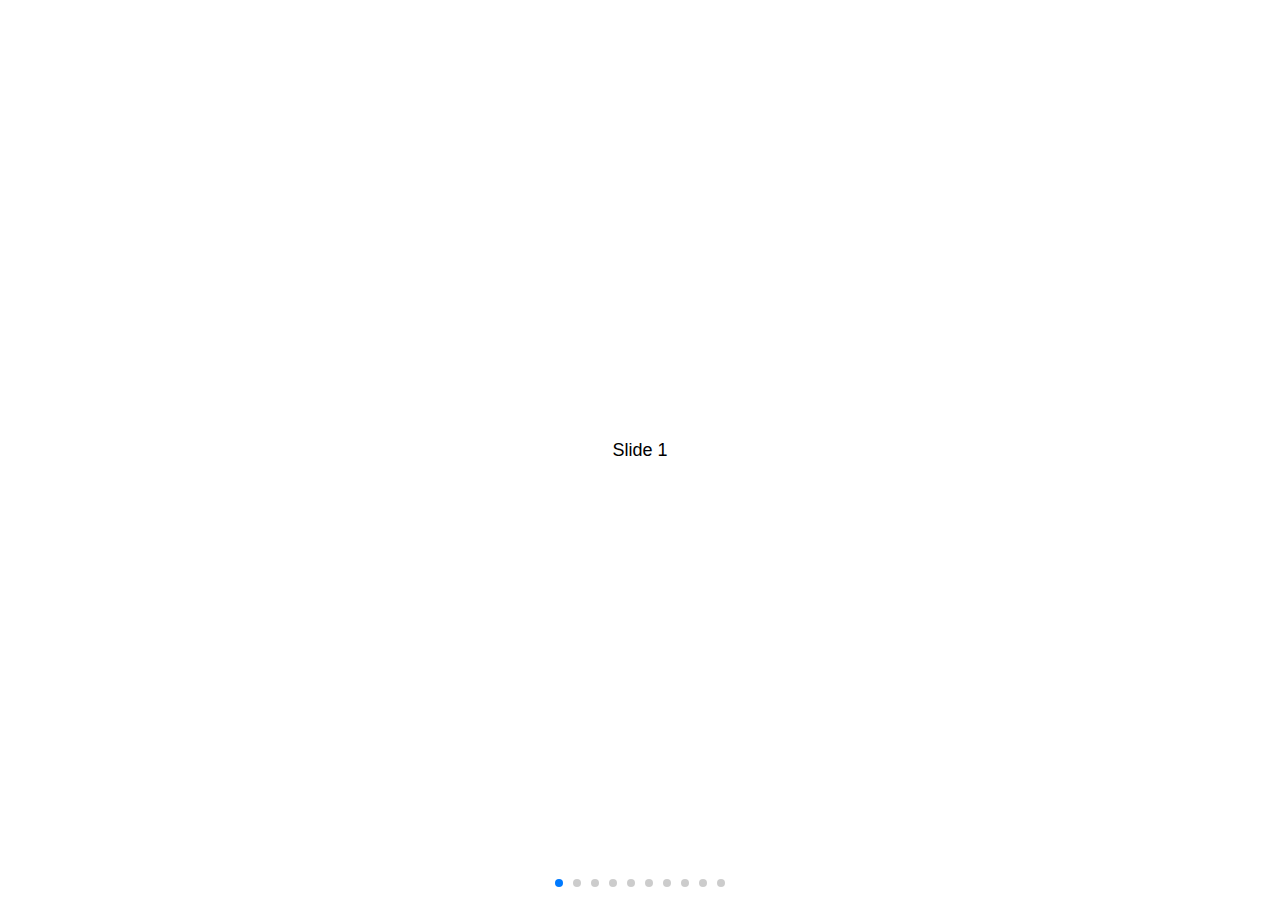
<file: lib/Swiper/3.4.2/demos/02-responsive.html>
<!DOCTYPE html>
<html lang="en">
<head>
    <meta charset="utf-8">
    <title>Swiper demo</title>
    <meta name="viewport" content="width=device-width, initial-scale=1, minimum-scale=1, maximum-scale=1">

    <!-- Link Swiper's CSS -->
    <link rel="stylesheet" href="../css/swiper.min.css">

    <!-- Demo styles -->
    <style>
    html, body {
        position: relative;
        height: 100%;
    }
    body {
        background: #eee;
        font-family: Helvetica Neue, Helvetica, Arial, sans-serif;
        font-size: 14px;
        color:#000;
        margin: 0;
        padding: 0;
    }
    .swiper-container {
        width: 100%;
        height: 100%;
    }
    .swiper-slide {
        text-align: center;
        font-size: 18px;
        background: #fff;

        /* Center slide text vertically */
        display: -webkit-box;
        display: -ms-flexbox;
        display: -webkit-flex;
        display: flex;
        -webkit-box-pack: center;
        -ms-flex-pack: center;
        -webkit-justify-content: center;
        justify-content: center;
        -webkit-box-align: center;
        -ms-flex-align: center;
        -webkit-align-items: center;
        align-items: center;
    }
    </style>
</head>
<body>
    <!-- Swiper -->
    <div class="swiper-container">
        <div class="swiper-wrapper">
            <div class="swiper-slide">Slide 1</div>
            <div class="swiper-slide">Slide 2</div>
            <div class="swiper-slide">Slide 3</div>
            <div class="swiper-slide">Slide 4</div>
            <div class="swiper-slide">Slide 5</div>
            <div class="swiper-slide">Slide 6</div>
            <div class="swiper-slide">Slide 7</div>
            <div class="swiper-slide">Slide 8</div>
            <div class="swiper-slide">Slide 9</div>
            <div class="swiper-slide">Slide 10</div>
        </div>
        <!-- Add Pagination -->
        <div class="swiper-pagination"></div>
    </div>

    <!-- Swiper JS -->
    <script src="../js/swiper.min.js"></script>

    <!-- Initialize Swiper -->
    <script>
    var swiper = new Swiper('.swiper-container', {
        pagination: '.swiper-pagination',
        paginationClickable: true
    });
    </script>
</body>
</html>
</file>
<file: css/index.css>
html,body{
	width: 100%;
	height: 100%;
}
.wrap_container{
	width: 100%;
	height: 100%;
	background:#0d1028;
	position: relative;
}
.hui_logoImg{
	width: 100%;
}
.hui_formBox{
	width: 100%;
	height: 63%;
	position: absolute;
	bottom: 0; 
}
.hui_middle{
	vertical-align: middle;
}
.hui_inputWrap{
	border-radius:40px; 
	border:1px solid #444F7F;
	margin-bottom: 15px;
	padding-left: 18px;
	padding-top: 8px;
	padding-bottom: 8px;
	margin-left: 11px;
	margin-right: 11px;
}
.hui_inputWrap img{
	height: 18px;
	margin-right: 5px;
}
.hui_inputWrap input{
	border:none!important;
	color: #fff;
	width: 80%;
	height: 24px;
	background: none!important;
	outline: none!important
}

::-webkit-input-placeholder{/*Webkit browsers*/
　　color:#444F7F;
}
:-moz-placeholder{/*Mozilla Firefox 4 to 8*/
　  color:#444F7F;
}
::moz-placeholder{/*Mozilla Firefox 19+*/
　　　　color:#444F7F;
}
:-ms-input-placeholder{/*Internet Explorer 10+*/
　　　　color:#444F7F;
}
.hui_btn{
	    height: 43px;
    /* margin-left: 15px; */
    /* margin-right: 15px; */
    background: #2662DE;
    border-radius: 43px;
    line-height: 43px;
    text-align: center;
    font-size: 14px;
    font-weight: bold;
    color: #fff;
    margin-top: 37px;
    position: absolute;
    width: 90%;
    left: 5%;
    bottom: 30px;
}
.huiTitle{
	color: #fff;
	text-align: center;
	margin-bottom: 15px;
}
.hui_formBox h1{
	    color: #fff;
    text-align: center;
    font-size: 18px;
    padding-bottom: 4px;
}
</file>
<file: static/h-ui/css/H-ui.ie.css>
/* -----------H-ui前端框架-------------
* H-ui.ie.css v1.0
* http://www.h-ui.net/
* Created & Modified by guojunhui
* Date modified 2016.05.02
*
* Copyright 2013-2016 北京颖杰联创科技有限公司 All rights reserved.
* Licensed under MIT license.
* http://opensource.org/licenses/MIT
*
*/
@charset "utf-8";
.navbar-fixed-top{ border-bottom:solid 1px #eee}
.col-1,.col-2,.col-3,.col-4,.col-5,.col-6,.col-7,.col-8,.col-9,.col-10,.col-11,.col-12,.col-xs-1, .col-sm-1, .col-md-1, .col-lg-1, .col-xs-2, .col-sm-2, .col-md-2, .col-lg-2, .col-xs-3, .col-sm-3, .col-md-3, .col-lg-3, .col-xs-4, .col-sm-4, .col-md-4, .col-lg-4, .col-xs-5, .col-sm-5, .col-md-5, .col-lg-5, .col-xs-6, .col-sm-6, .col-md-6, .col-lg-6, .col-xs-7, .col-sm-7, .col-md-7, .col-lg-7, .col-xs-8, .col-sm-8, .col-md-8, .col-lg-8, .col-xs-9, .col-sm-9, .col-md-9, .col-lg-9, .col-xs-10, .col-sm-10, .col-md-10, .col-lg-10, .col-xs-11, .col-sm-11, .col-md-11, .col-lg-11, .col-xs-12, .col-sm-12, .col-md-12, .col-lg-12{ float:left}
.col-md-12{width:100%}
.col-md-11{width:91.66666666666666%}
.col-md-10{width:83.33333333333334%}
.col-md-9{width:75%}
.col-md-8{width:66.66666666666666%}
.col-md-7{width:58.333333333333336%}
.col-md-6{width:50%}
.col-md-5{width:41.66666666666667%}
.col-md-4{width:33.33333333333333%}
.col-md-3{width:25%}
.col-md-2{width:16.666666666666664%}
.col-md-1{width:8.333333333333332%}
.col-md-pull-12{right:100%}
.col-md-pull-11{right:91.66666666666666%}
.col-md-pull-10{right:83.33333333333334%}
.col-md-pull-9{right:75%}
.col-md-pull-8{right:66.66666666666666%}
.col-md-pull-7{right:58.333333333333336%}
.col-md-pull-6{right:50%}
.col-md-pull-5{right:41.66666666666667%}
.col-md-pull-4{right:33.33333333333333%}
.col-md-pull-3{right:25%}
.col-md-pull-2{right:16.666666666666664%}
.col-md-pull-1{right:8.333333333333332%}
.col-md-pull-0{right:0}
.col-md-push-12{left:100%}
.col-md-push-11{left:91.66666666666666%}
.col-md-push-10{left:83.33333333333334%}
.col-md-push-9{left:75%}
.col-md-push-8{left:66.66666666666666%}
.col-md-push-7{left:58.333333333333336%}
.col-md-push-6{left:50%}
.col-md-push-5{left:41.66666666666667%}
.col-md-push-4{left:33.33333333333333%}
.col-md-push-3{left:25%}
.col-md-push-2{left:16.666666666666664%}
.col-md-push-1{left:8.333333333333332%}
.col-md-push-0{left:0}
.col-md-offset-12{margin-left:100%}
.col-md-offset-11{margin-left:91.66666666666666%}
.col-md-offset-10{margin-left:83.33333333333334%}
.col-md-offset-9{margin-left:75%}
.col-md-offset-8{margin-left:66.66666666666666%}
.col-md-offset-7{margin-left:58.333333333333336%}
.col-md-offset-6{margin-left:50%}
.col-md-offset-5{margin-left:41.66666666666667%}
.col-md-offset-4{margin-left:33.33333333333333%}
.col-md-offset-3{margin-left:25%}
.col-md-offset-2{margin-left:16.666666666666664%}
.col-md-offset-1{margin-left:8.333333333333332%}
.col-md-offset-0{margin-left:0}
</file>
<file: lib/Hui-iconfont/1.0.8/iconfont.css>
/* -----------H-ui前端框架-------------
* iconfont.css v1.0.8
* http://www.h-ui.net/
* Created & Modified by guojunhui
* Date modified 2016.06.21
*
* Copyright 2013-2015 北京颖杰联创科技有限公司 All rights reserved.
* Licensed under MIT license.
* http://opensource.org/licenses/MIT
*
*/
@font-face {font-family: "Hui-iconfont";
  src: url('iconfont.eot'); /* IE9*/
  src: url('iconfont.eot?#iefix') format('embedded-opentype'), /* IE6-IE8 */
  url('iconfont.woff') format('woff'), /* chrome、firefox */
  url('iconfont.ttf') format('truetype'), /* chrome、firefox、opera、Safari, Android, iOS 4.2+*/
  url('iconfont.svg#Hui-iconfont') format('svg'); /* iOS 4.1- */
}

.Hui-iconfont {
  font-family:"Hui-iconfont" !important;
  font-style:normal;
  -webkit-font-smoothing: antialiased;
  -webkit-text-stroke-width: 0.2px;
  -moz-osx-font-smoothing: grayscale;
}
.Hui-iconfont-gotop:before { content: "\e684"; }
.Hui-iconfont-music:before { content: "\e60f"; }
.Hui-iconfont-tags:before { content: "\e64b"; }
.Hui-iconfont-jieri:before { content: "\e727"; }
.Hui-iconfont-jishiqi:before { content: "\e728"; }
.Hui-iconfont-pad:before { content: "\e64c"; }
.Hui-iconfont-lunzi:before { content: "\e64d"; }
.Hui-iconfont-jiandao:before { content: "\e64e"; }
.Hui-iconfont-xianshiqi:before { content: "\e64f"; }
.Hui-iconfont-zhaoxiangji:before { content: "\e650"; }
.Hui-iconfont-danfanxiangji:before { content: "\e651"; }
.Hui-iconfont-dayinji:before { content: "\e652"; }
.Hui-iconfont-user-zhanzhang:before { content: "\e653"; }
.Hui-iconfont-chajian:before { content: "\e654"; }
.Hui-iconfont-arrow1-bottom:before { content: "\e674"; }
.Hui-iconfont-arrow1-left:before { content: "\e678"; }
.Hui-iconfont-arrow1-top:before { content: "\e679"; }
.Hui-iconfont-arrow1-right:before { content: "\e67a"; }
.Hui-iconfont-jieri1:before { content: "\e655"; }
.Hui-iconfont-face-weixiao:before { content: "\e656"; }
.Hui-iconfont-face-chijing:before { content: "\e657"; }
.Hui-iconfont-face-dai:before { content: "\e658"; }
.Hui-iconfont-face-shuaku:before { content: "\e659"; }
.Hui-iconfont-face-mogui:before { content: "\e65a"; }
.Hui-iconfont-face-ganga:before { content: "\e65b"; }
.Hui-iconfont-face-qin:before { content: "\e65c"; }
.Hui-iconfont-face-nu:before { content: "\e65d"; }
.Hui-iconfont-face-zhayan:before { content: "\e65e"; }
.Hui-iconfont-face-shengqi:before { content: "\e65f"; }
.Hui-iconfont-face-ma:before { content: "\e660"; }
.Hui-iconfont-face-bishi:before { content: "\e661"; }
.Hui-iconfont-face-maimeng:before { content: "\e662"; }
.Hui-iconfont-face-jingdai:before { content: "\e663"; }
.Hui-iconfont-face-yun:before { content: "\e664"; }
.Hui-iconfont-home2:before { content: "\e67f"; }
.Hui-iconfont-search2:before { content: "\e665"; }
.Hui-iconfont-share2:before { content: "\e666"; }
.Hui-iconfont-face:before { content: "\e668"; }
.Hui-iconfont-wuliu:before { content: "\e669"; }
.Hui-iconfont-dianpu:before { content: "\e66a"; }
.Hui-iconfont-chexiao:before { content: "\e66b"; }
.Hui-iconfont-zhongzuo:before { content: "\e66c"; }
.Hui-iconfont-zan:before { content: "\e66d"; }
.Hui-iconfont-cai:before { content: "\e66e"; }
.Hui-iconfont-yuyin3:before { content: "\e66f"; }
.Hui-iconfont-cart2-selected:before { content: "\e670"; }
.Hui-iconfont-weizhi:before { content: "\e671"; }
.Hui-iconfont-face-ku:before { content: "\e688"; }
.Hui-iconfont-down:before { content: "\e640"; }
.Hui-iconfont-cart2-man:before { content: "\e672"; }
.Hui-iconfont-card2-kong:before { content: "\e673"; }
.Hui-iconfont-luyin:before { content: "\e619"; }
.Hui-iconfont-html:before { content: "\e69f"; }
.Hui-iconfont-css:before { content: "\e6a0"; }
.Hui-iconfont-android:before { content: "\e6a2"; }
.Hui-iconfont-github:before { content: "\e6d1"; }
.Hui-iconfont-html5:before { content: "\e6d2"; }
.Hui-iconfont-huangguan:before { content: "\e6d3"; }
.Hui-iconfont-news:before { content: "\e616"; }
.Hui-iconfont-slider-right:before { content: "\e63d"; }
.Hui-iconfont-slider-left:before { content: "\e67d"; }
.Hui-iconfont-tuku:before { content: "\e613"; }
.Hui-iconfont-shuru:before { content: "\e647"; }
.Hui-iconfont-sanjiao:before { content: "\e67e"; }
.Hui-iconfont-share-renren:before { content: "\e6d8"; }
.Hui-iconfont-share-tweibo:before { content: "\e6d9"; }
.Hui-iconfont-arrow2-left:before { content: "\e6d4"; }
.Hui-iconfont-paixu:before { content: "\e675"; }
.Hui-iconfont-niming:before { content: "\e624"; }
.Hui-iconfont-add:before { content: "\e600"; }
.Hui-iconfont-root:before { content: "\e62d"; }
.Hui-iconfont-xuanzhong:before { content: "\e676"; }
.Hui-iconfont-weixuanzhong:before { content: "\e677"; }
.Hui-iconfont-arrow2-bottom:before { content: "\e6d5"; }
.Hui-iconfont-arrow2-top:before { content: "\e6d6"; }
.Hui-iconfont-like2:before { content: "\e648"; }
.Hui-iconfont-arrow2-right:before { content: "\e6d7"; }
.Hui-iconfont-shangyishou:before { content: "\e6db"; }
.Hui-iconfont-xiayishou:before { content: "\e6e3"; }
.Hui-iconfont-share-weixin:before { content: "\e694"; }
.Hui-iconfont-shenhe-tingyong:before { content: "\e631"; }
.Hui-iconfont-gouxuan2:before { content: "\e601"; }
.Hui-iconfont-selected:before { content: "\e617"; }
.Hui-iconfont-jianhao:before { content: "\e6a1"; }
.Hui-iconfont-user-group:before { content: "\e62b"; }
.Hui-iconfont-yiguanzhu:before { content: "\e680"; }
.Hui-iconfont-gengduo3:before { content: "\e6f9"; }
.Hui-iconfont-comment:before { content: "\e622"; }
.Hui-iconfont-tongji-zhu:before { content: "\e618"; }
.Hui-iconfont-like:before { content: "\e649"; }
.Hui-iconfont-shangjia:before { content: "\e6dc"; }
.Hui-iconfont-save:before { content: "\e632"; }
.Hui-iconfont-gongsi:before { content: "\e643"; }
.Hui-iconfont-system:before { content: "\e62e"; }
.Hui-iconfont-pifu:before { content: "\e62a"; }
.Hui-iconfont-menu:before { content: "\e667"; }
.Hui-iconfont-msg:before { content: "\e62f"; }
.Hui-iconfont-huangguan1:before { content: "\e729"; }
.Hui-iconfont-userid:before { content: "\e602"; }
.Hui-iconfont-cang-selected:before { content: "\e630"; }
.Hui-iconfont-yundown:before { content: "\e641"; }
.Hui-iconfont-help:before { content: "\e633"; }
.Hui-iconfont-chuku:before { content: "\e634"; }
.Hui-iconfont-picture:before { content: "\e646"; }
.Hui-iconfont-wenzhouyinxing:before { content: "\e6ed"; }
.Hui-iconfont-ad:before { content: "\e635"; }
.Hui-iconfont-fenlei:before { content: "\e681"; }
.Hui-iconfont-saoyisao:before { content: "\e682"; }
.Hui-iconfont-search:before { content: "\e683"; }
.Hui-iconfont-tuwenxiangqing:before { content: "\e685"; }
.Hui-iconfont-leijipingjia:before { content: "\e686"; }
.Hui-iconfont-hetong:before { content: "\e636"; }
.Hui-iconfont-tongji:before { content: "\e61a"; }
.Hui-iconfont-quanbudingdan:before { content: "\e687"; }
.Hui-iconfont-cang:before { content: "\e61b"; }
.Hui-iconfont-xiaoxi:before { content: "\e68a"; }
.Hui-iconfont-renwu:before { content: "\e637"; }
.Hui-iconfont-more:before { content: "\e68b"; }
.Hui-iconfont-zhizhao:before { content: "\e638"; }
.Hui-iconfont-fabu:before { content: "\e603"; }
.Hui-iconfont-shenhe-butongguo2:before { content: "\e6dd"; }
.Hui-iconfont-share-qq:before { content: "\e67b"; }
.Hui-iconfont-upload:before { content: "\e642"; }
.Hui-iconfont-add2:before { content: "\e604"; }
.Hui-iconfont-jiesuo:before { content: "\e605"; }
.Hui-iconfont-zhongtumoshi:before { content: "\e68c"; }
.Hui-iconfont-datumoshi:before { content: "\e68d"; }
.Hui-iconfont-face2:before { content: "\e68e"; }
.Hui-iconfont-huanyipi:before { content: "\e68f"; }
.Hui-iconfont-shijian:before { content: "\e690"; }
.Hui-iconfont-feedback:before { content: "\e691"; }
.Hui-iconfont-feedback2:before { content: "\e692"; }
.Hui-iconfont-share-pengyouquan:before { content: "\e693"; }
.Hui-iconfont-zan2:before { content: "\e697"; }
.Hui-iconfont-arrow3-bottom:before { content: "\e698"; }
.Hui-iconfont-arrow3-top:before { content: "\e699"; }
.Hui-iconfont-arrow3-right:before { content: "\e69a"; }
.Hui-iconfont-arrow3-left:before { content: "\e69b"; }
.Hui-iconfont-more2:before { content: "\e69c"; }
.Hui-iconfont-cang2-selected:before { content: "\e69d"; }
.Hui-iconfont-cang2:before { content: "\e69e"; }
.Hui-iconfont-dangan:before { content: "\e639"; }
.Hui-iconfont-money:before { content: "\e63a"; }
.Hui-iconfont-share-weibo:before { content: "\e6da"; }
.Hui-iconfont-email:before { content: "\e63b"; }
.Hui-iconfont-tongji-xian:before { content: "\e61c"; }
.Hui-iconfont-bank:before { content: "\e628"; }
.Hui-iconfont-home:before { content: "\e625"; }
.Hui-iconfont-user:before { content: "\e62c"; }
.Hui-iconfont-log:before { content: "\e623"; }
.Hui-iconfont-pages:before { content: "\e626"; }
.Hui-iconfont-sim:before { content: "\e629"; }
.Hui-iconfont-tingzhi:before { content: "\e6e4"; }
.Hui-iconfont-dengdai:before { content: "\e606"; }
.Hui-iconfont-user-add:before { content: "\e607"; }
.Hui-iconfont-copy:before { content: "\e6ea"; }
.Hui-iconfont-file:before { content: "\e63e"; }
.Hui-iconfont-share-douban:before { content: "\e67c"; }
.Hui-iconfont-share-zhihu:before { content: "\e689"; }
.Hui-iconfont-daochu:before { content: "\e644"; }
.Hui-iconfont-daoru:before { content: "\e645"; }
.Hui-iconfont-weigouxuan2:before { content: "\e608"; }
.Hui-iconfont-phone:before { content: "\e696"; }
.Hui-iconfont-bold:before { content: "\e6e7"; }
.Hui-iconfont-manage2:before { content: "\e63c"; }
.Hui-iconfont-edit:before { content: "\e6df"; }
.Hui-iconfont-del2:before { content: "\e609"; }
.Hui-iconfont-duigou:before { content: "\e6e8"; }
.Hui-iconfont-chongqi:before { content: "\e6f7"; }
.Hui-iconfont-avatar:before { content: "\e60a"; }
.Hui-iconfont-del:before { content: "\e60b"; }
.Hui-iconfont-edit2:before { content: "\e60c"; }
.Hui-iconfont-zanting:before { content: "\e6e5"; }
.Hui-iconfont-apple:before { content: "\e64a"; }
.Hui-iconfont-guangdayinxing:before { content: "\e6f0"; }
.Hui-iconfont-minshengyinxing:before { content: "\e6f4"; }
.Hui-iconfont-xiajia:before { content: "\e6de"; }
.Hui-iconfont-manage:before { content: "\e61d"; }
.Hui-iconfont-user2:before { content: "\e60d"; }
.Hui-iconfont-code:before { content: "\e6ee"; }
.Hui-iconfont-cut:before { content: "\e6ef"; }
.Hui-iconfont-link:before { content: "\e6f1"; }
.Hui-iconfont-new:before { content: "\e6f2"; }
.Hui-iconfont-ordered-list:before { content: "\e6f3"; }
.Hui-iconfont-unordered-list:before { content: "\e6f5"; }
.Hui-iconfont-share-qzone:before { content: "\e6c8"; }
.Hui-iconfont-suoding:before { content: "\e60e"; }
.Hui-iconfont-tel2:before { content: "\e6a3"; }
.Hui-iconfont-order:before { content: "\e627"; }
.Hui-iconfont-shujutongji:before { content: "\e61e"; }
.Hui-iconfont-del3:before { content: "\e6e2"; }
.Hui-iconfont-add3:before { content: "\e610"; }
.Hui-iconfont-add4:before { content: "\e61f"; }
.Hui-iconfont-xiangpicha:before { content: "\e72a"; }
.Hui-iconfont-key:before { content: "\e63f"; }
.Hui-iconfont-yuyin2:before { content: "\e6a4"; }
.Hui-iconfont-yuyin:before { content: "\e6a5"; }
.Hui-iconfont-close:before { content: "\e6a6"; }
.Hui-iconfont-xuanze:before { content: "\e6a7"; }
.Hui-iconfont-xuanzhong1:before { content: "\e6a8"; }
.Hui-iconfont-yiguanzhu1:before { content: "\e6a9"; }
.Hui-iconfont-share:before { content: "\e6aa"; }
.Hui-iconfont-zhuanfa:before { content: "\e6ab"; }
.Hui-iconfont-tianqi-duoyun:before { content: "\e6ac"; }
.Hui-iconfont-tianqi-mai:before { content: "\e6ad"; }
.Hui-iconfont-tianqi-qing:before { content: "\e6ae"; }
.Hui-iconfont-tianqi-wu:before { content: "\e6af"; }
.Hui-iconfont-tianqi-xue:before { content: "\e6b0"; }
.Hui-iconfont-tianqi-yin:before { content: "\e6b1"; }
.Hui-iconfont-tianqi-yu:before { content: "\e6b2"; }
.Hui-iconfont-daipingjia:before { content: "\e6b3"; }
.Hui-iconfont-vip-card2:before { content: "\e6b4"; }
.Hui-iconfont-jifen:before { content: "\e6b5"; }
.Hui-iconfont-youhuiquan:before { content: "\e6b6"; }
.Hui-iconfont-hongbao:before { content: "\e6b7"; }
.Hui-iconfont-cart-selected:before { content: "\e6b8"; }
.Hui-iconfont-cart-kong:before { content: "\e6b9"; }
.Hui-iconfont-jiangjia:before { content: "\e6ba"; }
.Hui-iconfont-liwu:before { content: "\e6bb"; }
.Hui-iconfont-caiqie:before { content: "\e6bc"; }
.Hui-iconfont-xuanzhuan:before { content: "\e6bd"; }
.Hui-iconfont-bigpic:before { content: "\e6be"; }
.Hui-iconfont-list:before { content: "\e6bf"; }
.Hui-iconfont-middle:before { content: "\e6c0"; }
.Hui-iconfont-hot:before { content: "\e6c1"; }
.Hui-iconfont-paishe:before { content: "\e6c2"; }
.Hui-iconfont-hot1:before { content: "\e6c3"; }
.Hui-iconfont-new1:before { content: "\e6c4"; }
.Hui-iconfont-xiaoxi1:before { content: "\e6c5"; }
.Hui-iconfont-canshu:before { content: "\e6c6"; }
.Hui-iconfont-tel:before { content: "\e6c7"; }
.Hui-iconfont-dingwei:before { content: "\e6c9"; }
.Hui-iconfont-hongbao2:before { content: "\e6ca"; }
.Hui-iconfont-2code:before { content: "\e6cb"; }
.Hui-iconfont-vip:before { content: "\e6cc"; }
.Hui-iconfont-tishi:before { content: "\e6cd"; }
.Hui-iconfont-dingyue:before { content: "\e6ce"; }
.Hui-iconfont-italic:before { content: "\e6e9"; }
.Hui-iconfont-yulan:before { content: "\e695"; }
.Hui-iconfont-usergroup2:before { content: "\e611"; }
.Hui-iconfont-goods:before { content: "\e620"; }
.Hui-iconfont-paixingbang:before { content: "\e6cf"; }
.Hui-iconfont-qingdaoyinxing:before { content: "\e6f6"; }
.Hui-iconfont-kefu:before { content: "\e6d0"; }
.Hui-iconfont-picture1:before { content: "\e612"; }
.Hui-iconfont-weigouxuan:before { content: "\e614"; }
.Hui-iconfont-fanqiang:before { content: "\e6fa"; }
.Hui-iconfont-shenhe-weitongguo:before { content: "\e6e0"; }
.Hui-iconfont-shenhe-tongguo:before { content: "\e6e1"; }
.Hui-iconfont-tongji-bing:before { content: "\e621"; }
.Hui-iconfont-gouxuan:before { content: "\e615"; }
.Hui-iconfont-jiansheyinxing:before { content: "\e6f8"; }
.Hui-iconfont-moban:before { content: "\e72b"; }
.Hui-iconfont-pay-weixin:before { content: "\e719"; }
.Hui-iconfont-pay-alipay-2:before { content: "\e71c"; }
.Hui-iconfont-beijingyinxing:before { content: "\e6fb"; }
.Hui-iconfont-guangdongfazhanyinxing:before { content: "\e703"; }
.Hui-iconfont-zhaoshangyinxing:before { content: "\e704"; }
.Hui-iconfont-zheshangyinxing:before { content: "\e712"; }
.Hui-iconfont-zhongguonongyeyinxing:before { content: "\e713"; }
.Hui-iconfont-cdbank:before { content: "\e714"; }
.Hui-iconfont-gengduo2:before { content: "\e716"; }
.Hui-iconfont-bofang:before { content: "\e6e6"; }
.Hui-iconfont-gengduo4:before { content: "\e717"; }
.Hui-iconfont-text-height:before { content: "\e6fc"; }
.Hui-iconfont-text-width:before { content: "\e6fd"; }
.Hui-iconfont-underline:before { content: "\e6fe"; }
.Hui-iconfont-star:before { content: "\e6ff"; }
.Hui-iconfont-star-half:before { content: "\e700"; }
.Hui-iconfont-star-halfempty:before { content: "\e701"; }
.Hui-iconfont-star-o:before { content: "\e702"; }
.Hui-iconfont-font:before { content: "\e6ec"; }
.Hui-iconfont-hangzhouyinxing:before { content: "\e718"; }
.Hui-iconfont-jiaotongyinxing:before { content: "\e71a"; }
.Hui-iconfont-gengduo:before { content: "\e715"; }
.Hui-iconfont-avatar2:before { content: "\e705"; }
.Hui-iconfont-close2:before { content: "\e706"; }
.Hui-iconfont-about:before { content: "\e707"; }
.Hui-iconfont-phone-android:before { content: "\e708"; }
.Hui-iconfont-search1:before { content: "\e709"; }
.Hui-iconfont-comment1:before { content: "\e70a"; }
.Hui-iconfont-read:before { content: "\e70b"; }
.Hui-iconfont-feedback1:before { content: "\e70c"; }
.Hui-iconfont-practice:before { content: "\e70d"; }
.Hui-iconfont-align-center:before { content: "\e70e"; }
.Hui-iconfont-align-justify:before { content: "\e70f"; }
.Hui-iconfont-align-left:before { content: "\e710"; }
.Hui-iconfont-align-right:before { content: "\e711"; }
.Hui-iconfont-paste:before { content: "\e6eb"; }
.Hui-iconfont-pay-alipay-1:before { content: "\e71f"; }
.Hui-iconfont-pufayinxing:before { content: "\e71b"; }
.Hui-iconfont-gongshangyinxing:before { content: "\e71d"; }
.Hui-iconfont-huaxiayinxing:before { content: "\e71e"; }
.Hui-iconfont-youzhengyinxing:before { content: "\e721"; }
.Hui-iconfont-zhongguoyinxing:before { content: "\e722"; }
.Hui-iconfont-zhongxinyinxing:before { content: "\e723"; }
.Hui-iconfont-shanghaiyinxing:before { content: "\e724"; }
.Hui-iconfont-banzhu:before { content: "\e72c"; }
.Hui-iconfont-yuedu:before { content: "\e720"; }
.Hui-iconfont-yanjing:before { content: "\e725"; }
.Hui-iconfont-power:before { content: "\e726"; }
.Hui-iconfont-moban-2:before { content: "\e72d"; }
</file>
<file: static/h-ui/src/css/H-ui.css>
﻿@charset "utf-8";
/* -----------H-ui前端框架-------------
* H-ui.css v3.0.4
* http://www.h-ui.net/
* Created & Modified by guojunhui
* Date modified 2017.05.11
*
* Copyright 2013-2017 北京颖杰联创科技有限公司 All rights reserved.
* Licensed under MIT license.
* http://opensource.org/licenses/MIT
*
*/
/*------------------------------------
结构目录：
  1. css reset重定义浏览器默认样式
  2. 框架
    2.1 响应式栅格系统
    2.2 响应式隐藏显示
  3. 基础CSS
    3.1 排版
      3.1.1  标题
      3.1.2  强调
      3.1.3  对齐
      3.1.4  定位
      3.1.5  浮动
	  3.1.6  文字单行溢出省略号
	  3.1.7  线条
      3.1.8  外边距
      3.1.9  内填充
      3.1.10 边框，css3圆角
      3.1.11 css3阴影
      3.1.12 行内分割竖线
      3.1.13 文字尺寸
      3.1.14 文字行距
      3.1.15 文字颜色
      3.1.16 文字颜色强调
      3.1.17 缩略语
      3.1.18 地址
      3.1.19 引用
      3.1.20 上标 下标
      3.1.21 内容样式
      3.1.22 列表
      3.1.23 描述
	  3.1.24 隐藏 显示
	  3.1.25 尺寸
    3.2 代码
    3.3 表格
    3.4 表单
      3.4.1 input,textarea 文本域 文本区域
      3.4.2 radio,checkbox 单选 多选
	  	3.4.2.1 jQuery.icheck.css
		3.4.2.2 Bootsrtap.Switch.css
      3.4.3 select 下拉框
      3.4.4 input-file 文件上传
	  3.4.5 spinner 控件
	  3.4.6 邮箱提示
      3.4.7 表单布局
	  3.4.8 表单验证	  
    3.5 按钮
    3.6 图片
    3.7 图标
    3.8 动画
  4. 组件
    4.1 按钮组
    4.2 导航
      4.2.1 导航条
      4.2.2 面包屑导航
      4.2.3 翻页导航
	  4.2.4 顶部导航
	  4.2.5 向导
	  4.2.6 竖向导向tab导航
	  4.2.7 横向tab
    4.3 菜单
      4.3.1 下拉菜单
      4.3.2 多级菜单
      4.3.3 树状菜单（暂无）
    4.4 幻灯片
      4.4.1 焦点图效果(自动播放，圆点控制)
      4.4.2 带缩略图效果
    4.5 选项卡
    4.6 便签与标号
    4.7 缩略图
    4.8 警告
    4.9 进度条 loading
    4.10 对话框 弹出层
    4.11 客服
    4.12 右侧悬浮工具
		4.12.1 返回顶部
		4.12.2 意见反馈
    4.13 分享
    4.14 面板
    4.15 案例
    4.16 滚动
    4.17 搜索
    4.18 广告
    4.19 标签
      4.19.1 标签输入效果
      4.19.2 标签混排效果
      4.19.3 tag云标签
    4.20 折叠
    4.21 遮罩条
    4.22 评论列表
	4.23 页脚
	4.24 星星评价
	4.25 tooltip效果
	4.26 popover效果
	4.27 datetimepicker日期插件
	4.28 sortable拖动
	4.29 ColorPicker 颜色控件
  5. 页面
    5.1 404页面
    5.2 博客列表页（暂无）
    5.3 博客详情页（暂无）
    5.4 关于我们页（暂无）
    5.5 帮助列表页（暂无）
    5.6 帮助详情页（暂无）

----------------------------------
CSS写作注意事项：
  1. 页面编码规范
    1.1. 统一使用 UTF-8 编码,用@charset "utf-8"指定页面编码。
    1.2. 全局字体设置：
         windows 7系统：微软雅黑 Arial；
         windows XP及以下：新宋体，宋体，Arial
         MAC默认字体：Helvetica Neue和Helvetica Hiragino Sans GB。
    1.3. 中文字体使用编码转换，请参阅下节“中文字体css编码转换”
    1.4. 推荐使用216web安全色
  2. 属性写在一行内，属性之间、属性名和值之间以及属性与“{}”之间应减少空格，去掉最后一个“;”，例如：.class{width:200px;height:100px}
  3. 属性的书写顺序：
    3.1. 按照元素模型由外及内，由整体到细节书写，大致分为五组：
      位置：position,left,right,float
      盒模型属性：display,margin,padding,width,height
      边框与背景：border,background
      段落与文本：line-height,text-indent,font,color,text-decoration,...
      其他属性：overflow,cursor,visibility,...
    3.2. 针对特殊浏览器的属性，应写在标准属性之前，例如：-webkit-box-shadow:;-moz-box-shadow:;box-shaow:;
  4. 带有前缀的属性，单独一行，通过缩进，让每个属性的值垂直对齐，方便编辑维护。
  5. 谨慎添加新的选择符规则，尤其不可滥用 id，尽可能继承和复用已有样式
  6. 选择符、属性、值均用小写（格式的颜色值除外），缩写的选择符名称须说明缩写前的全称，例如 .cl -> Clearfix
  7. 避免使用各种 CSS Hack，如需对 IE 进行特殊定义，请参阅下节“关于 CSS Hack 的说明”
  8. 勿使用冗余低效的 CSS 写法，例如：ul li a span{... }
  9. 慎用 !important
  10. 建议使用具有语义化的classname或id，请参阅下节“css 命名规范及对应的缩写”
  11.避免使用兼容性不好的使用滤镜
  12.开发过程中的未定事项，须用 [!] 标出，以便于后续讨论整理。
  13.注释格式，统一使用双斜杠加*。
  14.上下模块之间的间距统一使用下一个模块的margin-top来实现，好处是：如果没有下一个模块也不会多出一段空隙。
  15.hover，selected，disabled，current等具有特定意义的请勿直接占用。
  16.:link :visited :hover :active书写顺序 L-V-H-A，速记：LoVe（喜欢）HAte（讨厌）。
  17.不要使用 @import
----------------------------------
中文字体css编码转换
  微软雅黑   \5FAE\8F6F\96C5\9ED1  或 Microsoft YaHei
  黑体       \9ED1\4F53
  新宋体     \65b0\5b8b\4f53
  宋体       \5b8b\4f53
----------------------------------
关于 CSS Hack 的说明：
  1. _          IE6
  2. *          IE6/7
  3. !important IE7/Firefox
  4. *+         IE7
  5. \9         IE6/7/8
  6. \0         IE8
  7. 条件hack
      <!--[if lt IE 7]><html class="no-js lt-ie9 lt-ie8 lt-ie7"><![endif]--> IE7以下版本
      <!--[if IE 7]><html class="no-js lt-ie9 lt-ie8"><![endif]--> IE7
      <!--[if IE 8]> <html class="no-js lt-ie9"><![endif]--> IE8
      <!--[if gt IE 8]><!--><html class="no-js"><!--<![endif]--> IE8以上
----------------------------------
css 命名规范
  1. 内容优先,表现为辅
  2. css命名中英文对照
  current 当前    hover 悬停    selected 挑选   disabled 禁用   focus 得到焦点    blur 失去焦点   checked 勾选    success 成功    error 出错

  header(hd) 头部   content(cnt) 内容   title(tit) 标题   item 项目（条）    cell 单元   image/pic(img) 图片   text(txt) 文字    top 顶部    scrubber 时序菜单

  nav 导航    mainNav 主导航   subNav 子导航    topNav 顶部导航   breadcrumb 面包屑导航

  flink 友情链接    footer 尾    copyright 版权

  menu 菜单   submenu 子菜单   dropdown 下拉菜单

  searchBar 搜索条   search 搜索条    searchTxt 搜索框   searchBtn 搜索按钮    search_key 搜索词

  member 会员   ucenter 用户中心    loginBar 登陆条    login 登录    loginBtn 登录按钮   regsiter 注册按钮   btn-regsiter注册按钮    name 用户名    password 密码   nickname 昵称   mobilephone/mobile 手机    telephone/tel 电话   defaultavatar 默认头像

  hot 热点    news 新闻   banner/AD 广告    download 下载

  content 内容    title 标题    summary 摘要    time 时间

  share 分享    digg 顶    like 喜欢

  list/-list 列表   pList 图片列表    tList 文字列表    tpList 图文列表

  table 表格    row 行   column 列    gutter 间隔   viewport 视口

  tab 标签    tags 标签   scroll 滚动

  sidebar 侧边栏   column 栏目   section 区块    msg 提示信息    status 状态   vote 投票   tips 小技巧    guild 指南    note 注释

  icon- 图标    btn- 按钮

  goods 商品    goods-list 商品列表    goods-detail 商品详情    goods-info 商品信息

  tuan 团购   tuan-list 团购列表   tuan-detail  团购详情    tuan-info 团购信息

  transition 动画   shadow 阴影   fade 淡入淡出   flip 翻页效    slide 滑动    slideup 上滑动   slidedown 下滑动   turn 翻页   horizontal 水平   vertical 垂直   collapsible 折叠    corners 拐角    flow 流    reverse 反向    pop 弹窗

  count 总数/计数   plus 加号/正   minus 减号/负    controlgroup 控制组
----------------------------------
html命名规范：
  default/index.html    首页
  404.html              404错误页
  print.html            打印页
  header.html           页头
  footer.html           页脚
  sitemap.html          网站地图
  passport.html         通行证
  rank.html             排行榜
  roll.html             滚动新闻

  solution.html         解决方案
  joinus.html           加入我们
  partner.html          合作伙伴
  service.html          服务
  aboutus.html          关于我们
  contact.html          联系我们
  company.html          公司介绍
  organization.html     组织结构
  culture.html          企业文化
  strategy.html         发展策略
  honor.html            公司荣誉
  aptitudes.html        企业资质
  events.html           大事记
  business.html         商务合作
  contract.html         服务条款
  privacy.html          隐私声明
  CSR.html              企业社会责任

  news-开头.html         新闻相关
  article-开头.html      资讯相关
  picture-开头.html      图片相关
  photo-开头.html        相册相关
  product-开头.html      产品相关
  goods-开头.html        商品相关
  system-开头.html       系统相关
  tag-开头.html          tag相关
  brand-开头.html        品牌相关
  help-开头.html         帮助相关
  member-开头.html       会员相关
  search-开头.html       搜索相关
---------------------------------- */
/*1 重定义浏览器默认样式
	Name:			style_reset
	Explain:		重定义浏览器默认样式
*/
*{word-wrap:break-word}
html,body,h1,h2,h3,h4,h5,h6,hr,p,iframe,dl,dt,dd,ul,ol,li,pre,form,button,input,textarea,th,td,fieldset{margin:0;padding:0}
ul,ol,dl{list-style-type:none}
html,body{*position:static}
html{font-family: sans-serif;-webkit-text-size-adjust:100%;-ms-text-size-adjust:100%;-webkit-tap-highlight-color:rgba(0,0,0,0)}
address,caption,cite,code,dfn,em,th,var{font-style:normal;font-weight:400}
input,button,textarea,select,optgroup,option{font-family:inherit;font-size:inherit;font-style:inherit;font-weight:inherit}
input,button{overflow: visible;vertical-align:middle;outline:none}
input[type="submit"],input[type="reset"],input[type="button"],input[type="text"],input[type="password"]{-webkit-appearance:none;outline:none}
body,th,td,button,input,select,textarea{font-family:"Microsoft Yahei","Hiragino Sans GB","Helvetica Neue",Helvetica,tahoma,arial,"WenQuanYi Micro Hei",Verdana,sans-serif,"\5B8B\4F53";font-size:12px;color: #333;-webkit-font-smoothing: antialiased;-moz-osx-font-smoothing:grayscale}
@media ( max-width : 767px) {
	html{ overflow-y:auto}
	body,th,td,button,input,select,textarea{ font-size:14px}
}
body{line-height:1.6; position:relative}
h1,h2,h3,h4,h5,h6{font-size:100%}
a,area{outline:none;blr:expression(this.onFocus=this.blur())}
a{text-decoration:none;cursor: pointer}
a:hover{text-decoration:underline;outline:none}
a.ie6:hover{zoom:1}
a:focus{outline:none}
a:hover,a:active{outline:none}:focus{outline:none}
sub,sup{vertical-align:baseline}
button,input[type="button"], input[type="submit"] {line-height:normal !important}
/*img*/
img{border:0;vertical-align:middle}
a img,img{-ms-interpolation-mode:bicubic}

/*IE下a:hover 背景闪烁*/
*html{overflow:-moz-scrollbars-vertical;zoom:expression(function(ele){ele.style.zoom = "1";document.execCommand("BackgroundImageCache",false,true)}(this))}

/*HTML5 reset*/
header,footer,section,aside,details,menu,article,section,nav,address,hgroup,figure,figcaption,legend{display:block;margin:0;padding:0}time{display:inline}
audio,canvas,video{display:inline-block;*display:inline;*zoom:1}
audio:not([controls]){display:none}
legend{width:100%;margin-bottom:20px;font-size:21px;line-height:40px;border:0;border-bottom:1px solid #e5e5e5}
legend small{font-size:15px;color:#999}
svg:not(:root) {overflow: hidden}
fieldset {border-width:0;padding: 0.35em 0.625em 0.75em;margin: 0 2px;border: 1px solid #c0c0c0}
input[type="number"]::-webkit-inner-spin-button,input[type="number"]::-webkit-outer-spin-button {height: auto}
input[type="search"] {-webkit-appearance: textfield; /* 1 */}
input[type="search"]::-webkit-search-cancel-button,input[type="search"]::-webkit-search-decoration {-webkit-appearance: none}
/*清除浮动
	Name:			style_clearfix
	Example:		class="clearfix|cl"
	Explain:		clearfix（简写cl）避免因子元素浮动而导致的父元素高度缺失能问题
*/
.cl:after,.clearfix:after{content:"\20";display:block;height:0;clear:both;visibility:hidden}.cl,.clearfix{zoom:1}

/*2.1 栅格系统
	Name:			style_container
	Example:
	<div class="responsive">
	<div class="row cl" role="grid">
	  <div class="col-1">……</div>
	  ……
	</div>
	</div>
	Explain:		栅格系统
*/
/*2.1 响应式栅格系统*/
.container {padding-right: 15px;padding-left: 15px;margin-right: auto;margin-left: auto}
.container-fluid {padding-right: 15px;padding-left: 15px;margin-right: auto;margin-left: auto}

@media ( min-width : 992px) {
	.container{width: 960px}
}
@media ( min-width : 1200px) {
	.container {width: 1170px}
}
@media ( min-width : 1300px) {
	.container {width: 1270px}
}

@media print{
	.container{width:auto}
}
.row.cl{}
.row{box-sizing:border-box; margin-left:-15px; margin-right:-15px}
.col-1,.col-2,.col-3,.col-4,.col-5,.col-6,.col-7,.col-8,.col-9,.col-10,.col-11,.col-12,.col-xs-1, .col-sm-1, .col-md-1, .col-lg-1, .col-xs-2, .col-sm-2, .col-md-2, .col-lg-2, .col-xs-3, .col-sm-3, .col-md-3, .col-lg-3, .col-xs-4, .col-sm-4, .col-md-4, .col-lg-4, .col-xs-5, .col-sm-5, .col-md-5, .col-lg-5, .col-xs-6, .col-sm-6, .col-md-6, .col-lg-6, .col-xs-7, .col-sm-7, .col-md-7, .col-lg-7, .col-xs-8, .col-sm-8, .col-md-8, .col-lg-8, .col-xs-9, .col-sm-9, .col-md-9, .col-lg-9, .col-xs-10, .col-sm-10, .col-md-10, .col-lg-10, .col-xs-11, .col-sm-11, .col-md-11, .col-lg-11, .col-xs-12, .col-sm-12, .col-md-12, .col-lg-12 {min-height: 1px;position: relative; padding-left:15px; padding-right:15px; box-sizing:border-box;-webkit-transition:all 0.3s ease-in;
		-moz-transition:all 0.3s ease-in;
		-o-transition:all 0.3s ease-in;
			transition:all 0.3s ease-in}

.col-1{width:8.33333%}
.col-2{width:16.66667%}
.col-3{width:25%}
.col-4{width:33.33333%}
.col-5{width:41.66667%}
.col-6{width:50%}
.col-7{width:58.33333%}
.col-8{width:66.66667%}
.col-9{width:75%}
.col-10{width:83.33333%}
.col-11{width:91.66667%}
.col-12{width:100%}

.col-offset-0{margin-left:0}
.col-offset-1{margin-left:8.33333%}
.col-offset-2{margin-left:16.66667%}
.col-offset-3{margin-left:25%}
.col-offset-4{margin-left:33.33333%}
.col-offset-5{margin-left:41.66667%}
.col-offset-6{margin-left:50%}
.col-offset-7{margin-left:58.33333%}
.col-offset-8{margin-left:66.66667%}
.col-offset-9{margin-left:75%}
.col-offset-10{margin-left:83.33333%}
.col-offset-11{margin-left:91.66667%}

.col-push-0{position:relative;left:0;right:auto}
.col-pull-0{right:0;left:auto}
.col-push-1{left:8.33333%;right:auto}
.col-pull-1{right:8.33333%;left:auto}
.col-push-2{left:16.66667%;right:auto}
.col-pull-2{right:16.66667%;left:auto}
.col-push-3{left:25%;right:auto}
.col-pull-3{right:25%;left:auto}
.col-push-4{left:33.33333%;right:auto}
.col-pull-4{right:33.33333%;left:auto}
.col-push-5{left:41.66667%;right:auto}
.col-pull-5{right:41.66667%;left:auto}
.col-push-6{left:50%;right:auto}
.col-pull-6{right:50%;left:auto}
.col-push-7{left:58.33333%;right:auto}
.col-pull-7{right:58.33333%;left:auto}
.col-push-8{left:66.66667%;right:auto}
.col-pull-8{right:66.66667%;left:auto}
.col-push-9{left:75%;right:auto}
.col-pull-9{right:75%;left:auto}
.col-push-10{left:83.33333%;right:auto}
.col-pull-10{right:83.33333%;left:auto}
.col-push-11{left:91.66667%;right:auto}
.col-pull-11{right:91.66667%;left:auto}
/*局部模块平分*/
.col-1-1{ width:100%}
.col-2-1{ width:50%}
.col-3-1{ width:33.333333%}
.col-3-2{ width:66.666667%}
.col-4-1{ width:25%}
.col-4-3{ width:75%}
.col-5-1{ width:20%}
.col-5-2{ width:40%}
.col-5-3{ width:60%}
.col-5-4{ width:80%}
.col-6-1{ width:16.666667%}
.col-6-5{ width:83.333333%}

.col-xs-1, .col-xs-2, .col-xs-3, .col-xs-4, .col-xs-5, .col-xs-6, .col-xs-7, .col-xs-8, .col-xs-9, .col-xs-10, .col-xs-11, .col-xs-12 {float: left}
.col-xs-12 {width: 100%}
.col-xs-11 {width: 91.66666667%}
.col-xs-10 {width: 83.33333333%}
.col-xs-9 {width: 75%}
.col-xs-8 {width: 66.66666667%}
.col-xs-7 {width: 58.33333333%}
.col-xs-6 {width: 50%}
.col-xs-5 {width: 41.66666667%}
.col-xs-4 {width: 33.33333333%}
.col-xs-3 {width: 25%}
.col-xs-2 {width: 16.66666667%}
.col-xs-1 {width: 8.33333333%}
.col-xs-pull-12 {right: 100%}
.col-xs-pull-11 {right: 91.66666667%}
.col-xs-pull-10 {right: 83.33333333%}
.col-xs-pull-9 {right: 75%}
.col-xs-pull-8 {right: 66.66666667%}
.col-xs-pull-7 {right: 58.33333333%}
.col-xs-pull-6 {right: 50%}
.col-xs-pull-5 {right: 41.66666667%}
.col-xs-pull-4 {right: 33.33333333%}
.col-xs-pull-3 {right: 25%}
.col-xs-pull-2 {right: 16.66666667%}
.col-xs-pull-1 {right: 8.33333333%}
.col-xs-pull-0 {right: auto}
.col-xs-push-12 {left: 100%}
.col-xs-push-11 {left: 91.66666667%}
.col-xs-push-10 {left: 83.33333333%}
.col-xs-push-9 {left: 75%}
.col-xs-push-8 {left: 66.66666667%}
.col-xs-push-7 {left: 58.33333333%}
.col-xs-push-6 {left: 50%}
.col-xs-push-5 {left: 41.66666667%}
.col-xs-push-4 {left: 33.33333333%}
.col-xs-push-3 {left: 25%}
.col-xs-push-2 {left: 16.66666667%}
.col-xs-push-1 {left: 8.33333333%}
.col-xs-push-0 {left: auto}
.col-xs-offset-12 {margin-left: 100%}
.col-xs-offset-11 {margin-left: 91.66666667%}
.col-xs-offset-10 {margin-left: 83.33333333%}
.col-xs-offset-9 {margin-left: 75%}
.col-xs-offset-8 {margin-left: 66.66666667%}
.col-xs-offset-7 {margin-left: 58.33333333%}
.col-xs-offset-6 {margin-left: 50%}
.col-xs-offset-5 {margin-left: 41.66666667%}
.col-xs-offset-4 {margin-left: 33.33333333%}
.col-xs-offset-3 {margin-left: 25%}
.col-xs-offset-2 {margin-left: 16.66666667%}
.col-xs-offset-1 {margin-left: 8.33333333%}
.col-xs-offset-0 {margin-left: 0}
@media (max-width:767px){
	.responsive [class^="col-"],.responsive [class*=" col-"]{float:none!important;width:auto!important}
	.responsive [class^="col-offset-"],.responsive [class*=" col-offset-"]{ margin-left:0!important}
}
@media(min-width:768px){
	.col-sm-1,.col-sm-10,.col-sm-11,.col-sm-12,.col-sm-2,.col-sm-3,.col-sm-4,.col-sm-5,.col-sm-6,.col-sm-7,.col-sm-8,.col-sm-9{float:left}
	.col-sm-12{width:100%}
	.col-sm-11{width:91.66666666666666%}
	.col-sm-10{width:83.33333333333334%}
	.col-sm-9{width:75%}
	.col-sm-8{width:66.66666666666666%}
	.col-sm-7{width:58.333333333333336%}
	.col-sm-6{width:50%}
	.col-sm-5{width:41.66666666666667%}
	.col-sm-4{width:33.33333333333333%}
	.col-sm-3{width:25%}
	.col-sm-2{width:16.666666666666664%}
	.col-sm-1{width:8.333333333333332%}
	.col-sm-pull-12{right:100%}
	.col-sm-pull-11{right:91.66666666666666%}
	.col-sm-pull-10{right:83.33333333333334%}
	.col-sm-pull-9{right:75%}
	.col-sm-pull-8{right:66.66666666666666%}
	.col-sm-pull-7{right:58.333333333333336%}
	.col-sm-pull-6{right:50%}
	.col-sm-pull-5{right:41.66666666666667%}
	.col-sm-pull-4{right:33.33333333333333%}
	.col-sm-pull-3{right:25%}
	.col-sm-pull-2{right:16.666666666666664%}
	.col-sm-pull-1{right:8.333333333333332%}
	.col-sm-pull-0{right:0}
	.col-sm-push-12{left:100%}
	.col-sm-push-11{left:91.66666666666666%}
	.col-sm-push-10{left:83.33333333333334%}
	.col-sm-push-9{left:75%}
	.col-sm-push-8{left:66.66666666666666%}
	.col-sm-push-7{left:58.333333333333336%}
	.col-sm-push-6{left:50%}
	.col-sm-push-5{left:41.66666666666667%}
	.col-sm-push-4{left:33.33333333333333%}
	.col-sm-push-3{left:25%}
	.col-sm-push-2{left:16.666666666666664%}
	.col-sm-push-1{left:8.333333333333332%}
	.col-sm-push-0{left:0}
	.col-sm-offset-12{margin-left:100%}
	.col-sm-offset-11{margin-left:91.66666666666666%}
	.col-sm-offset-10{margin-left:83.33333333333334%}
	.col-sm-offset-9{margin-left:75%}
	.col-sm-offset-8{margin-left:66.66666666666666%}
	.col-sm-offset-7{margin-left:58.333333333333336%}
	.col-sm-offset-6{margin-left:50%}
	.col-sm-offset-5{margin-left:41.66666666666667%}
	.col-sm-offset-4{margin-left:33.33333333333333%}
	.col-sm-offset-3{margin-left:25%}
	.col-sm-offset-2{margin-left:16.666666666666664%}
	.col-sm-offset-1{margin-left:8.333333333333332%}
	.col-sm-offset-0{margin-left:0}
}
@media(min-width:992px){
	.col-md-1,.col-md-10,.col-md-11,.col-md-12,.col-md-2,.col-md-3,.col-md-4,.col-md-5,.col-md-6,.col-md-7,.col-md-8,.col-md-9{float:left}
	.col-md-12{width:100%}
	.col-md-11{width:91.66666666666666%}
	.col-md-10{width:83.33333333333334%}
	.col-md-9{width:75%}
	.col-md-8{width:66.66666666666666%}
	.col-md-7{width:58.333333333333336%}
	.col-md-6{width:50%}
	.col-md-5{width:41.66666666666667%}
	.col-md-4{width:33.33333333333333%}
	.col-md-3{width:25%}
	.col-md-2{width:16.666666666666664%}
	.col-md-1{width:8.333333333333332%}
	.col-md-pull-12{right:100%}
	.col-md-pull-11{right:91.66666666666666%}
	.col-md-pull-10{right:83.33333333333334%}
	.col-md-pull-9{right:75%}
	.col-md-pull-8{right:66.66666666666666%}
	.col-md-pull-7{right:58.333333333333336%}
	.col-md-pull-6{right:50%}
	.col-md-pull-5{right:41.66666666666667%}
	.col-md-pull-4{right:33.33333333333333%}
	.col-md-pull-3{right:25%}
	.col-md-pull-2{right:16.666666666666664%}
	.col-md-pull-1{right:8.333333333333332%}
	.col-md-pull-0{right:0}
	.col-md-push-12{left:100%}
	.col-md-push-11{left:91.66666666666666%}
	.col-md-push-10{left:83.33333333333334%}
	.col-md-push-9{left:75%}
	.col-md-push-8{left:66.66666666666666%}
	.col-md-push-7{left:58.333333333333336%}
	.col-md-push-6{left:50%}
	.col-md-push-5{left:41.66666666666667%}
	.col-md-push-4{left:33.33333333333333%}
	.col-md-push-3{left:25%}
	.col-md-push-2{left:16.666666666666664%}
	.col-md-push-1{left:8.333333333333332%}
	.col-md-push-0{left:0}
	.col-md-offset-12{margin-left:100%}
	.col-md-offset-11{margin-left:91.66666666666666%}
	.col-md-offset-10{margin-left:83.33333333333334%}
	.col-md-offset-9{margin-left:75%}
	.col-md-offset-8{margin-left:66.66666666666666%}
	.col-md-offset-7{margin-left:58.333333333333336%}
	.col-md-offset-6{margin-left:50%}
	.col-md-offset-5{margin-left:41.66666666666667%}
	.col-md-offset-4{margin-left:33.33333333333333%}
	.col-md-offset-3{margin-left:25%}
	.col-md-offset-2{margin-left:16.666666666666664%}
	.col-md-offset-1{margin-left:8.333333333333332%}
	.col-md-offset-0{margin-left:0}
}
@media(min-width:1200px){
	.col-lg-1,.col-lg-10,.col-lg-11,.col-lg-12,.col-lg-2,.col-lg-3,.col-lg-4,.col-lg-5,.col-lg-6,.col-lg-7,.col-lg-8,.col-lg-9{float:left}
	.col-lg-12{width:100%}
	.col-lg-11{width:91.66666666666666%}
	.col-lg-10{width:83.33333333333334%}
	.col-lg-9{width:75%}
	.col-lg-8{width:66.66666666666666%}
	.col-lg-7{width:58.333333333333336%}
	.col-lg-6{width:50%}
	.col-lg-5{width:41.66666666666667%}
	.col-lg-4{width:33.33333333333333%}
	.col-lg-3{width:25%}
	.col-lg-2{width:16.666666666666664%}
	.col-lg-1{width:8.333333333333332%}
	.col-lg-pull-12{right:100%}
	.col-lg-pull-11{right:91.66666666666666%}
	.col-lg-pull-10{right:83.33333333333334%}
	.col-lg-pull-9{right:75%}
	.col-lg-pull-8{right:66.66666666666666%}
	.col-lg-pull-7{right:58.333333333333336%}
	.col-lg-pull-6{right:50%}
	.col-lg-pull-5{right:41.66666666666667%}
	.col-lg-pull-4{right:33.33333333333333%}
	.col-lg-pull-3{right:25%}
	.col-lg-pull-2{right:16.666666666666664%}
	.col-lg-pull-1{right:8.333333333333332%}
	.col-lg-pull-0{right:0}
	.col-lg-push-12{left:100%}
	.col-lg-push-11{left:91.66666666666666%}
	.col-lg-push-10{left:83.33333333333334%}
	.col-lg-push-9{left:75%}
	.col-lg-push-8{left:66.66666666666666%}
	.col-lg-push-7{left:58.333333333333336%}
	.col-lg-push-6{left:50%}
	.col-lg-push-5{left:41.66666666666667%}
	.col-lg-push-4{left:33.33333333333333%}
	.col-lg-push-3{left:25%}
	.col-lg-push-2{left:16.666666666666664%}
	.col-lg-push-1{left:8.333333333333332%}
	.col-lg-push-0{left:0}
	.col-lg-offset-12{margin-left:100%}
	.col-lg-offset-11{margin-left:91.66666666666666%}
	.col-lg-offset-10{margin-left:83.33333333333334%}
	.col-lg-offset-9{margin-left:75%}
	.col-lg-offset-8{margin-left:66.66666666666666%}
	.col-lg-offset-7{margin-left:58.333333333333336%}
	.col-lg-offset-6{margin-left:50%}
	.col-lg-offset-5{margin-left:41.66666666666667%}
	.col-lg-offset-4{margin-left:33.33333333333333%}
	.col-lg-offset-3{margin-left:25%}
	.col-lg-offset-2{margin-left:16.666666666666664%}
	.col-lg-offset-1{margin-left:8.333333333333332%}
	.col-lg-offset-0{margin-left:0}
}
/*2.2 响应式隐藏显示
	Name:			style_Layout
	Explain:		左右两栏|左中右三栏|上中下
	Last Modify:	guojunhui
*/
.visible-xs,
.visible-sm,
.visible-md,
.visible-lg,
.visible-xs-block,
.visible-xs-inline,
.visible-xs-inline-block,
.visible-sm-block,
.visible-sm-inline,
.visible-sm-inline-block,
.visible-md-block,
.visible-md-inline,
.visible-md-inline-block,
.visible-lg-block,
.visible-lg-inline,
.visible-lg-inline-block {
  display: none !important}
@media ( max-width : 767px) {
	.visible-xs {display: block !important}
	table.visible-xs {display: table}
	tr.visible-xs {display: table-row !important}
	th.visible-xs,td.visible-xs {display: table-cell !important}
	.hidden-xs {display: none !important}
	.visible-xs-block {display: block !important}
	.visible-xs-inline {display: inline !important}
	.visible-xs-inline-block {display: inline-block !important}
}
@media ( min-width : 768px) and (max-width: 991px) {
	.visible-sm {display: block !important}
	table.visible-sm {display: table}
	tr.visible-sm {display: table-row !important}
	th.visible-sm,td.visible-sm {display: table-cell !important}
	.hidden-sm {display: none !important}
	.visible-sm-block {display: block !important}
	.visible-sm-inline {display: inline !important}
	.visible-sm-inline-block {display: inline-block !important}
}
@media ( min-width : 992px) and (max-width: 1199px) {
	.visible-md {display: block !important}
	table.visible-md {display: table}
	tr.visible-md {display: table-row !important}
	th.visible-md,td.visible-md {display: table-cell !important}
	.hidden-md {display: none !important}
	.visible-md-block {display: block !important}
	.visible-md-inline {display: inline !important}
	.visible-md-inline-block {display: inline-block !important}
}
@media ( min-width : 1200px) {
	.visible-lg {display: block !important}
	table.visible-lg {display: table}
	tr.visible-lg {display: table-row !important}
	th.visible-lg,td.visible-lg {display: table-cell !important}
	.hidden-lg {display: none !important}
	.visible-lg-block {display: block !important}
	.visible-lg-inline {display: inline !important}
	.visible-lg-inline-block {display: inline-block !important}
}

.visible-print {display: none !important}
.visible-print-block {display: none !important}
.visible-print-inline {display: none !important}
.visible-print-inline-block {display: none !important}
@media print {
	.visible-print {display: block !important}
	table.visible-print {display: table}
	tr.visible-print {display: table-row !important}
	th.visible-print,td.visible-print {display: table-cell !important}
	.visible-print-block {display: block !important}
	.visible-print-inline {display: inline !important}
	.visible-print-inline-block {display: inline-block !important}
	.hidden-print {display: none !important}
}
/*2.3 常用布局
	Name:			style_Layout
	Explain:		左右两栏|左中右三栏|上中下
	Last Modify:	guojunhui
*/
.Hui-wraper,.wp{margin-left:auto;margin-right:auto;text-align:left}
.sd{float:right}
.ct2 .mn{float:left}
.ct2 .sd{float:right}
.ct2_r .leftmenu{float:left}
.ct2_r .mn{float:right}
.ct3 .app{float:left;margin-right:20px}
.ct3 .mn{float:left;border-left:solid 1px #ddd}
.ct3 .sd{float:right}
.w-1000{width:1000px}
.w-980{width:980px}
.w-300{width:300px}
.w-200{width:200px}
@media (max-width: 1000px) {
	.Hui-wraper,.wp,{ width:auto!important;padding:0 15px!important}
}
@media print{
	.Hui-wraper{width:auto}
}
/*3.0 基础样式*/
/*3.1 排版*/
/*3.1.1 标题
	Example：
	<h1>h1. 大标题<small>小标题</small></h1>
    <h2>h2. 大标题<small>小标题</small></h2>
    <h3>h3. 大标题<small>小标题</small></h3>
    <h4>h4. 大标题<small>小标题</small></h4>
    <h5>h5. 大标题<small>小标题</small></h5>
    <h6>h6. 大标题<small>小标题</small></h6>
*/
h1,h2,h3,h4,h5,h6{font-weight:500;line-height:1.1;color:inherit}
h1 small,h2 small,h3 small,h4 small,h5 small,h6 small,h1 .small,h2 .small,h3 .small,h4 .small,h5 .small,h6 .small{font-weight:400;line-height:1;color:#999}
h1,h2,h3{padding-top:20px;padding-bottom:10px}
h1 small,h2 small,h3 small,h1 .small,h2 .small,h3 .small{font-size:65%}
h4,h5,h6{margin-top:10px;margin-bottom:10px}
h4 small,h5 small,h6 small,h4 .small,h5 .small,h6 .small{font-size:75%}
h1{font-size:36px}
h2{font-size:30px}
h3{font-size:24px}
h4{font-size:18px}
h5{font-size:14px}
h6{font-size:12px}

/*3.1.2 强调
	Example:
	<p>这是段落，向下10像素间距</p>
	<smail>小型文本，是父容器字体大小的85%</smail>
	<strong>重要文本，加粗显示</strong>
	<em>被强调的文本，斜体显示</em>
	<u>带下划线的文本</u>
	<cite>引用</cite>
	<mark>突出显示文本</mark>
	<del>带删除线的文本</del>
	<pre class="prettyprint linenums">预格式化的文本</pre>
*/
p{margin-bottom:10px}	/*段落*/
small{font-size:85%}	/*小型文本*/
b,strong {font-weight: bold}	/*重要的文本，加粗*/
em{font-style:italic}	/*被强调的文本*/
i{}	/*斜体*/
u{}	/*加下划线*/
cite{font-style:normal}	/*引用*/
mark{color:#000;background:#ff0}/*突出显示文本*/
var{}	/*变量*/
kbd{}	/*键盘文本*/
code{}	/*计算机代码文本*/
dfn{font-style: italic}	/*一个定义项目*/
del{font-family:Simsun}	/*删除线*/
code,kbd,pre,samp {font-family: monospace, serif;font-size: 1em}
pre{white-space: pre-wrap}	/*预格式化的文本*/
.uppercase{text-transform:uppercase} /*文字大写*/
.lowercase{text-transform:lowercase} /*文字小写*/
.capitalize{text-transform:capitalize} /*首字母大写*/
.en{font-family:Arial!important}
/*3.1.3 对齐
	Name:			style_text-align
	Example:		class="text-l|text-r|text-c|va-t|va-m|va-b"
	Explain:		.text-水平对齐 （.text-l左对齐|.text-r右对齐|.text-c居中对齐）
					.va-上下对齐 （.va-t 居上对齐|.va-m 居中对齐|.va-b 居下对齐）
*/
.text-l{text-align:left}.text-r{text-align:right}.text-c{text-align:center}
.va *{vertical-align:sub!important;*vertical-align:middle!important;_vertical-align:middle!important}
.va-t{vertical-align:top!important}.va-m{vertical-align:middle!important}.va-b{vertical-align:bottom!important}
/*3.1.4 定位
	Name:			style_position
	Example:		class="pos-r|pos-a|pos-f"
	Explain:		.pos-r 相对定位|.pos-a 绝对定位|.pos-f 固定
*/
.pos-r{position:relative}.pos-a{position:absolute}.pos-f{position:fixed}
/*3.1.5 浮动
	Name:			style_float
	Example:		class="l|r"
	Explain:		.l 左浮动|.r 右浮动
*/
.l,.f-l{float:left!important;_display:inline}
.r,.f-r{float:right!important;_display:inline}

[class*="span"].r,
[class*="span"].f-r{float:right}

/*控制元素对定位的位置：居左|居右|j居上|居下*/
.pos-left{left:0; right:auto}
.pos-right{right:0; left:auto}
.pos-top{top:0; bottom:auto}
.pos-bottom{top:auto; bottom:0}

/*3.1.6 文字单行溢出省略号
	Name:			style_text-overflow
	Example:		class="text-overflow"
*/
.text-overflow{overflow:hidden;text-overflow:ellipsis;white-space:nowrap}
/*3.1.7 线条
	Name:			style_line
	Example:		class="line"
*/
.line{font-size:0; line-height:0; border-top: solid 1px #eee; float: none}
/*3.1.8 外边距
	Name:			style_margin
	Example:		class="mt-5|mt-10..."
	Explain:		.mt表示上边距|.mb表示下边距|.ml表示左边距|.mr表示右边距
*/
.mt-5{margin-top:5px}.mt-10{margin-top:10px}.mt-15{margin-top:15px}.mt-20{margin-top:20px}.mt-25{margin-top:25px}.mt-30{margin-top:30px}.mt-35{margin-top:35px}.mt-40{margin-top:40px}.mt-50{margin-top:50px}
.mb-5{margin-bottom:5px}.mb-10{margin-bottom:10px}.mb-15{margin-bottom:15px}.mb-20{margin-bottom:20px}.mb-30{margin-bottom:30px}.mb-40{margin-bottom:40px}.mb-50{margin-bottom:50px}
.ml-5{margin-left:5px}.ml-10{margin-left:10px}.ml-15{margin-left:15px}.ml-20{margin-left:20px}.ml-30{margin-left:30px}.ml-40{margin-left:40px}.ml-50{margin-left:50px}
.mr-5{margin-right:5px}.mr-10{margin-right:10px}.mr-15{margin-right:15px}.mr-20{margin-right:20px}.mr-30{margin-right:30px}.mr-40{margin-right:40px}.mr-50{margin-right:50px}
/*3.1.9 内填充
	Name:			style_padding
	Example:		class="pt-5|pt-10|……"
	Explain:		.pt表示上填充|.pb表示下填充|.pl表示左填充|.pr表示右填充
*/
.pt-5{padding-top:5px}.pt-10{padding-top:10px}.pt-15{padding-top:15px}.pt-20{padding-top:20px}.pt-25{padding-top:25px}.pt-30{padding-top:30px}
.pb-5{padding-bottom:5px}.pb-10{padding-bottom:10px}.pb-15{padding-bottom:15px}.pb-20{padding-bottom:20px}.pb-25{padding-bottom:25px}.pb-30{padding-bottom:30px}
.pl-5{padding-left:5px}.pl-10{padding-left:10px}.pl-15{padding-left:15px}.pl-20{padding-left:20px}.pl-25{padding-left:25px}.pl-30{padding-left:30px}
.pr-5{padding-right:5px}.pr-10{padding-right:10px}.pr-15{padding-right:15px}.pr-20{padding-right:20px}.pr-25{padding-right:25px}.pr-30{padding-right:30px}
.pd-5{padding:5px}.pd-10{padding:10px}.pd-15{padding:15px}.pd-20{padding:20px}.pd-25{padding:25px}.pd-30{padding:30px}.pd-40{padding:40px}
/*3.1.10 边框，css3圆角
	Name:			style-border
	Example:		class="bk_gray radius"
	Explain:		.bk_gray 边框|radius 圆角|round 椭圆 | circle 圆形
*/
.bk-gray{border:solid 1px #eee}
.radius{border-radius:4px}
.size-MINI.radius{ border-radius:3px}
.size-L.radius{ border-radius:5px}
.size-XL.radius{ border-radius:6px}
.round{border-radius:50%; overflow:hidden}

/*3.1.11 css3阴影
	Name:			style_shadow
	Example:		class="box_shadow|text-shadow"
	Explain:		box_shadow 块级元素阴影，全局样式，可用在表格，文本框，文本域，div等块级元素上。
					text-shadow 文字阴影
*/
.box-shadow{-webkit-box-shadow:0 1px 2px rgba(0,0,0,0.1);box-shadow:0 1px 2px rgba(0,0,0,0.1)}
.text-shadow{-webkit-text-shadow:0 0 2px rgba(0,0,0,0.2);text-shadow:0 0 2px rgba(0,0,0,0.2)}
/*3.1.12 行内分割竖线
	Name:			style_pipe
	Example:		<span class="pipe">|</span>
*/
.pipe{margin:0 5px;color:#CCC;font-size:10px!important}
/*3.1.13 文字尺寸
	Name:			style_font-size
	Example:		class="f-12|f-14|f-16|f-18|f-20|f-24|f-26|f-28|f-30"
	Explain:		12px字体|14px字体|16px字体|18px字体|20px字体|24px字体|26px字体|28px字体|30px字体
*/
.f-12{font-size:12px}.f-14{font-size:14px}.f-16{font-size:16px}.f-18{font-size:18px}.f-20{font-size:20px}.f-22 { font-size: 22px }.f-24{font-size:24px}.f-26{font-size:26px}.f-28{font-size:28px}.f-30{font-size:30px}
/*3.1.14 文字行距
	Name:			mod_line-height
	Example:		class="lh-16|lh-18|lh-20|lh-22|lh-24|lh-26|lh-28|lh-30"
	Explain:		16px行高|18px行高|20px行高|22px行高|24px行高|26px行高|30px行高
*/
.lh-16{line-height:16px}.lh-18{line-height:18px}.lh-20{line-height:20px}.lh-22{line-height:22px}.lh-24{line-height:24px}.lh-26{line-height:26px}.lh-28{line-height:28px}.lh-30{line-height:30px}
/*2.0以前的兼容版本*/
.l16{line-height:16px}.l18{line-height:18px}.l20{line-height:20px}.l22{line-height:22px}.l-24{line-height:24px}.l-26{line-height:26px}.l-28{line-height:28px}.l-30{line-height:30px}

/*3.1.15 文字颜色
	Name:			style_color
	Example:		class="c-primary|c-sub|c-success|c-danger|c-warning|c-333|c-666|c-999|c-red|c-green|c-blue|c-white|c-black|c-orange"
	Explain:		主要颜色|次主色|强调色—成功|强调色—危险|强调色—警告色|强调色—错误色|次主色—浅黑|辅助色—灰色|标准色—红色|标准色—绿色|标准色—蓝色|标准色—白色|标准色—黑色|标准色—橙色
*/
/*全局默认链接颜色*/
body{ background-color:#fff; color:#333}
.bg-fff{ background-color:#fff}
a{color:#333}
a:hover,.active a{color:#06c}

/*主要颜色*/
.c-primary,.c-primary a,a.c-primary{color:#5a98de}
.c-primary a:hover,a.c-primary:hover{ color:#5a98de}
/*次主色*/
.c-secondary,.c-secondary a,a.c-secondary{color:#555}
.c-secondary a:hover,a.c-secondary:hover{ color:#555}

/*强调色—成功*/
.c-success,.c-success a,a.c-success{color:#5eb95e}
.c-success a:hover,a.c-success:hover{ color:#5eb95e}

/*强调色—危险*/
.c-danger,.c-danger a,a.c-danger{color:#dd514c}
.c-danger a:hover,a.c-danger:hover{ color:#dd514c}

/*强调色—警告*/
.c-warning,.c-warning a,a.c-warning{color:#f37b1d}
.c-warning a:hover,a.c-warning:hover{ color:#f37b1d}

/*强调色—错误*/
.c-error,.c-error a,a.c-error{color:#c00}
.c-error a:hover,a.c-error:hover{ color:#c00}

/*辅助色—浅黑*/
.c-333,.c-333 a,a.c-333{color:#333}
.c-333 a:hover,a.c-333:hover{ color:#333}

/*辅助色—灰色*/
.c-666,.c-666 a,a.c-666{color:#666}
.c-666 a:hover,a.c-666:hover{ color:#666}
.c-999,.c-999 a,a.c-999{color:#999}
.c-999 a:hover,a.c-999:hover{color:#999}

/*标准色—红色*/
.c-red,.c-red a,a.c-red{color:red}
.c-red a:hover,a.c-red:hover{ color:red}
/*标准色—绿色*/
.c-green,.c-green a,a.c-green{color:green}
.c-red a:hover,a.c-red:hover{color:green}
/*标准色—蓝色*/
.c-blue,.c-blue a,a.c-blue{color:blue}
.c-blue a:hover,a.c-blue:hover{color:blue}
/*标准色—白色*/
.c-white,.c-white a,a.c-white{color:white}
.c-white a:hover,a.c-white:hover{color:white}
/*标准色—黑色*/
.c-black,.c-black a{color:black}
.c-black a:hover,a.c-black:hover{color:black}
/*标准色—橙色*/
.c-orange,.c-orange a,a.c-orange{color:orange}
.c-orange a:hover,a.c-orange:hover{color:orange}

/*3.1.16 文字颜色强调	从2.0起废弃3.1.16 文字强调，字体颜色全部放入到3.1.15
	Example:		class="text-muted|text-primary|text-warning|text-error|text-danger|text-success|text-info"
	Explain:		柔和|重要|警告|错误|危险|成功|信息
*/


/*3.1.17 缩略语
	Example:		<abbr title="User Interface" class="initialism">UI</abbr>
	Explain:
*/
abbr[title],abbr[data-original-title]{cursor:help;border-bottom:1px dotted #999}
abbr.initialism{font-size:90%;text-transform:uppercase}
/*3.1.18 地址
	Example:		<address>北京市海淀区上地……</address>
	Explain:
*/
address{display:block;margin-bottom:20px;font-style:normal;line-height:20px}
/*3.1.19 引用
	Example:		<blockquote>这是引用的内容</blockquote>
	Explain:
*/
blockquote{padding:0 0 0 15px;margin:0 0 20px;border-left:5px solid #eee}
blockquote p{margin-bottom:0;font-size:17.5px;font-weight:300;line-height:1.25}
blockquote small{display:block;line-height:20px;color:#999}
blockquote small:before{content:'\2014 \00A0'}
blockquote.text-r{padding-right:15px;padding-left:0;border-right:5px solid #eee;border-left:0}
blockquote.text-r p,blockquote.text-r small{text-align:right}
blockquote.text-r small:before{content:''}
blockquote.text-r small:after{content:'\00A0 \2014'}
q:before,q:after,blockquote:before,blockquote:after{content:""}
q {/*短的引用*/quotes: "\201C" "\201D" "\2018" "\2019"}
/*3.1.20 上标，下标
	Example:		<sup>2</sup>	<sub>2<sub>
	Explain:		上标|下标
*/
sub,sup{position:relative;font-size:75%;line-height:0;vertical-align:baseline}
sup{top:-0.5em}sub{bottom:-0.25em}
/*3.1.21 内容样式
	Name:			style_content
	Example:		<div class="content"><p>……</p></div>
	Explain:		内容样式
*/
.content{position:relative;font-size:17px;line-height:1.8;overflow:hidden;text-align:left;word-break: break-all;word-wrap: break-word}
.content h3{font-size:18px}
.content h4{font-size:16px}
.content p{margin-bottom: 1.5rem;text-align: justify;word-break:break-all}
.content p.text-c{ text-align:center}
	.indent{ text-indent:2em}
.content img{max-width:100%}
.content ul{text-indent:2em}
@media (max-width: 767px) {
	.content{ font-size:16px}
}
@media (max-width: 480px) {
	.content img{max-width:100%!important; height:auto!important;width:expression(this.width > 320 ? "320px" : this.width)!important}
	*html .content img{width:expression(this.width>320&&this.width>this.height?320:auto)}
}
/*3.1.22 列表
	Name:			style_ulolli
	Example:
<ul class="list-view">
	<li class="item">无序列表</li>
	<li class="item">无序列表</li>
	<li class="item">无序列表</li>
</ul>
<ol class="list-view">
	<li class="item">无序列表</li>
	<li class="item">无序列表</li>
	<li class="item">无序列表</li>
</ol>
	Explain:
*/
ul.unstyled,ol.unstyled{margin-left:0;list-style:none}
ul.inline,ol.inline{margin-left:0;list-style:none}
ul.inline > li,ol.inline > li{display:inline-block;*display:inline;padding-right:5px;padding-left:5px;*zoom:1}
.list-view > .item{ padding:10px; position:relative; overflow:hidden}/*禁止换行*/
.list-view > .item .date{font-size:12px; font-family:Arial; color:#999}
/*横向手机 竖向平板*/
@media (max-width: 767px) {
	.list-view > .item{ font-size:18px; padding:11px 15px;border-bottom: 1px solid #eee}
	.list-view > .item > a{display:block; margin:-11px -15px}
	.night .list-view > .item{border-bottom: 1px solid #1F1F1F}
	.list-view > .item .date{display:none}
	.list-view > .item .Hui-iconfont {background-size:9px auto;margin-top:-7px;position: absolute;right:15px;top: 50%}
}

/*排行榜*/
/*<ol class="list-view list-top"><li class="item"><em class="num">1</em><a href="#">排行榜列表</a><span class="date">12</span></li></ol>*/
.list-top > .item{padding-left: 30px}
.list-top > .item .num{ position:absolute; top:11px; display:block; width:20px; height:20px; color:#fff; background-color:#5a98de; text-align:center}

/*3.1.23 描述
	Name:			style_dldtdd
	Example:		<dl class="dl-horizontal cl"><dt>H-ui</dt><dd>基于Bootstrap框架的改进扩展的前端框架</dd></dl>
	Explain:		.dl-horizontal 水平描述，默认不加为垂直模式。
*/
.dl-horizontal.cl{}
.dl-horizontal dt{float:left;width:160px;overflow:hidden;clear:left;text-align:right;text-overflow:ellipsis;white-space:nowrap}
.dl-horizontal dd{margin-left:180px}
/*3.1.24 隐藏 显示
  Name:				style_display
  Example:    <div class="hide">隐藏的内容</div> <div class="show">显示的内容</div>
  Explain:    		.hide 隐藏 / .show 显示
*/
.hide{display:none}[hidden]{display: none}
.hidden{display:none!important;visibility:hidden!important}
.f-hide{font:0/0 a;color:transparent;text-shadow:none;background-color:transparent;border:0}
[class*="span"].hide,.row-fluid [class*="span"].hide{display:none}
.show{display:block}
.invisible{visibility:hidden}

/*3.1.25 尺寸	新增尺寸全局类名，用于表单、按钮、表格、头像、标签等元素上，要与元素一起配合使用，方能看到效果*/
.size-MINI{}/*迷你*/
.size-S{}/*小*/
.size-M{}/*中 缺省默认尺寸，可以不写，可以理解为：均码*/
.size-L{}/*L*/
.size-XL{}/*大*/
.size-XXL{}/*加大*/
.size-XXXL{}/*超大*/

.input-text,.btn,.input-text.size-M,.btn.size-M{ font-size:14px; height:31px;*height:auto;line-height:1.42857;padding:4px}/*默认为M，可以不写，可以理解为：均码*/
a.btn,a.btn.size-M,span.btn,span.btn.size-M{ line-height:21px}
.btn,.btn.size-M{ padding:4px 12px}

.input-text.size-MINI,.btn.size-MINI{font-size:12px; height:23px;padding:1px 2px;line-height:1.42857}/*迷你*/
a.btn.size-MINI,span.btn.size-MINI{ line-height:21px}
.btn.size-MINI{ padding:1px 4px}

.input-text.size-S,.btn.size-S{font-size:12px; height:27px;padding:3px;line-height:1.42857}/*小*/
a.btn.size-S,span.btn.size-S{ line-height:19px}
.btn.size-S{ padding:3px 8px}

.input-text.size-L,.btn.size-L{font-size:16px; height:41px; padding:8px}/*大*/
a.btn.size-L,span.btn.size-L{ line-height:23px}
.btn.size-L{ padding:8px 16px}

.input-text.size-XL,.btn.size-XL{font-size:18px; height:48px; padding:10px}/*特大*/
a.btn.size-XL,span.btn.size-XL{ line-height:26px}
.btn.size-XL{ padding:10px 24px}

@media (max-width: 767px) {
	.responsive .input-text.size-MINI,.responsive .btn.size-MINI{height:24px}
	.responsive .input-text.size-S,.responsive .btn.size-S{ font-size:14px; height:30px}
	.responsive .input-text,.btn,.responsive .input-text.size-M,.responsive .btn.size-M{ font-size:16px; height:36px}
	.responsive .input-text.size-L,.responsive .btn.size-L{ font-size:18px; height:42px}
	.responsive .input-text.size-XL,.responsive .btn.size-XL{ font-size:20px; height:48px}
}

/*3.2 代码
	Name:			style_pre

	Example:		<code></code>,<pre class="prettyprint linenums">转义过的代码</pre>
	Explain:		code：行内代码，pre：基本代码块;包装代码片段，.prettyprint颜色增强/.linenums显示行号
*/
code{padding:0 3px 2px;font-family:Monaco,Menlo,Consolas,"Courier New",monospace}
pre .title,pre .keyword,pre .body,pre .des{color:#333}/*关键词*/

pre{display:block;font-family:Monaco,Menlo,Consolas,"Courier New",monospace;padding:9.5px;margin-bottom:10px;font-size:12px;line-height:20px;word-break:break-all;word-wrap:break-word;white-space:pre;white-space:pre-wrap;background-color:#f5f5f5;border:1px solid #ccc;border-radius:4px;color:#333}
.prettyprint{margin-bottom:20px;padding:8px;background-color:#f7f7f9;border:1px solid #e1e1e8}
.prettyprint .com { color: #998;font-style:italic }/*注释*/
.prettyprint .tag{color:#007}/*标签*/
.prettyprint .lit { color: #195f91}
.prettyprint .pun,.prettyprint .opn,.prettyprint .clo { color: #93a1a1}/*等于*/
.prettyprint .fun { color: #dc322f}
.prettyprint .str,.prettyprint .atv { color: #D14}/*值*/
.prettyprint .kwd,.prettyprint .prettyprint .tag { color: #1e347b}
.prettyprint .typ,.prettyprint .atn,.prettyprint .dec,.prettyprint .var { color: teal}/*文档声明，属性*/
.prettyprint .pln { color: #48484c}

.prettyprint.linenums{box-shadow:inset 40px 0 0 #fbfbfc,inset 41px 0 0 #ececf0}
.pre-scrollable{max-height:340px;overflow-y:scroll}
ol.linenums{list-style:decimal outside none; margin-left:20px}
ol.linenums li{ line-height:28px; padding-left:10px}
pre ol.linenums{margin:0 0 0 33px}
pre ol.linenums li{padding-left:12px;color:#bbb;line-height:18px;text-shadow:0 1px 0 #fff}

@media (max-width: 767px) {
	pre ol.linenums{ margin-left:0; list-style:none}
	ol.linenums li{ padding-left:0}
	.prettyprint.linenums{box-shadow:inset 0px 0 0 #fbfbfc,inset 0px 0 0 #ececf0}
}

/*3.3 表格
	Name:			style_table
	Example:		<table class="table table-bordered table-striped table-condensed"><thead><tr><th>…</th></tr></thead><tbody><tr><td>…</td></tr></tbody></table>
	Explain:		表格，None无样式，仅仅有列和行|.table行与行之间以水平线相隔|.table-bordered表格外围均有外边框|.table-striped奇数行背景设为浅灰色|.table-condensed竖直方向padding缩减一半，从8px变为4px，所有的 td 和 th 元素都受影响
*/
/*默认table*/
table{width:100%;empty-cells:show;background-color:transparent;border-collapse:collapse;border-spacing:0}
table th{text-align:left; font-weight:400}
/*带水平线*/
.table th{font-weight:bold}
.table th,.table td{padding:8px;line-height:20px;word-break:break-all}
.table td{text-align:left}
.table tbody tr.success > td{background-color:#dff0d8}
.table tbody tr.error > td{background-color:#f2dede}
.table tbody tr.warning > td{background-color:#fcf8e3}
.table tbody tr.info > td{background-color:#d9edf7}
.table tbody + tbody{border-top:2px solid #ddd}
.table .table{background-color:#fff}

/*带横向分割线*/
.table-border{border-top:1px solid #ddd}
.table-border th,.table-border td{border-bottom:1px solid #ddd}

/*th带背景*/
.table-bg thead th{background-color:#F5FAFE}
/*带外边框*/
.table-bordered{border:1px solid #ddd;border-collapse:separate;*border-collapse:collapse;border-left:0}
.table-bordered th,.table-bordered td{border-left:1px solid #ddd}
.table-border.table-bordered{border-bottom:0}

/*奇数行背景设为浅灰色*/
.table-striped tbody > tr:nth-child(odd) > td,
.table-striped tbody > tr:nth-child(odd) > th{background-color:#f9f9f9}
/*竖直方向padding缩减一半*/
.table-condensed th,
.table-condensed td{padding:4px 5px}
/*鼠标悬停样式*/
.table-hover tbody tr:hover td,
.table-hover tbody tr:hover th{background-color: #f5f5f5}
/*鼠标选择整行样式*/
.table tbody tr.selected td{background-color:#F3F3F3}
/*定义颜色*/
/*悬停在行*/
.table tbody tr.active,
.table tbody tr.active > td,
.table tbody tr.active > th,
.table tbody tr .active{ background-color:#F5F5F5!important}
/*成功或积极*/
.table tbody tr.success,
.table tbody tr.success > td,
.table tbody tr.success > th,
.table tbody tr .success{background-color:#DFF0D8!important}

/*警告或出错*/
.table tbody tr.warning,
.table tbody tr.warning > td,
.table tbody tr.warning > th,
.table tbody tr .warning{background-color:#FCF8E3!important}
/*危险*/
.table tbody tr.danger,
.table tbody tr.danger > td,
.table tbody tr.danger > th,
.table tbody tr .danger{background-color:#F2DEDE!important}

/*表格文字对齐方式，默认是居左对齐*/
.table .text-c th,.table .text-c td{text-align:center}/*整行居中*/
.table .text-r th,.table .text-r td{text-align:right}/*整行居右*/
.table th.text-l,.table td.text-l{text-align:left!important}/*单独列居左*/
.table th.text-c,.table td.text-c{text-align:center!important}/*单独列居中*/
.table th.text-r,.table td.text-r{text-align:right!important}/*单独列居右*/

/*datatable*/
table.dataTable {border-collapse: separate;border-spacing: 0;clear: both}
table.dataTable thead .sorting_asc, table.dataTable thead .sorting_desc, table.dataTable thead .sorting {cursor: pointer; background-repeat:no-repeat;background-position:right center}
table.dataTable thead .sorting{background-image:url(../images/dataTable/sort_both.png)}
table.dataTable thead .sorting_asc {background-image:url(../images/dataTable/sort_asc.png)}
table.dataTable thead .sorting_desc {background-image:url(../images/dataTable/sort_desc.png)}
.dataTable td.sorting_1 {background-color: #f5fafe}
.dataTables_wrapper .dataTables_length {float: left;padding-bottom:20px}
.dataTables_wrapper .dataTables_length .select{ width:50px}
.dataTables_wrapper .dataTables_filter {float: right;text-align: right}
.dataTables_wrapper .dataTables_filter .input-text { width:auto}
.dataTables_wrapper .dataTables_info {clear: both;float: left;padding-top:10px;font-size:14px; color:#666}
.dataTables_wrapper .dataTables_paginate {float: right;padding-top:10px;text-align: right}
.dataTables_wrapper .dataTables_paginate .paginate_button {border: 1px solid #ccc;cursor: pointer;display: inline-block;margin-left: 2px;text-align: center;text-decoration: none;color: #666;height: 26px;line-height: 26px;text-decoration: none;margin: 0 0px 6px 6px;padding: 0 10px;font-size:14px}
.dataTables_wrapper .dataTables_paginate .paginate_button:hover,
.dataTables_wrapper .dataTables_paginate .paginate_button.current,
.dataTables_wrapper .dataTables_paginate .paginate_button.current:hover {background:#5a98de;color:#fff}

/*表格尺寸*/
.table.size-MINI{}/*迷你*/
.table.size-S{}/*小*/
.table.size-M{}/*中*/
.table.size-L{}/*默认为L，可以不写，可以理解为：均码*/
.table.size-XL{}/*大*/
.table.size-XXL{}/*加大*/
.table.size-XXXL{}/*超大*/

/*让表格支持响应式*/
/*
<div class="table-responsive">
  <table class="table">
    ...
  </table>
</div>
*/
@media (max-width: 767px) {
	table-responsive {width: 100%;margin-bottom: 15px;overflow-x: scroll;overflow-y: hidden;border: 1px solid #ddd;-ms-overflow-style: -ms-autohiding-scrollbar;-webkit-overflow-scrolling: touch}
	table-responsive > .table {margin-bottom: 0}
	table-responsive > .table > thead > tr > th,
	table-responsive > .table > tbody > tr > th,
	table-responsive > .table > tfoot > tr > th,
	table-responsive > .table > thead > tr > td,
	table-responsive > .table > tbody > tr > td,
	table-responsive > .table > tfoot > tr > td {white-space: nowrap}
	table-responsive > .table-bordered {border: 0}
	table-responsive > .table-bordered > thead > tr > th:first-child,
	table-responsive > .table-bordered > tbody > tr > th:first-child,
	table-responsive > .table-bordered > tfoot > tr > th:first-child,
	table-responsive > .table-bordered > thead > tr > td:first-child,
	table-responsive > .table-bordered > tbody > tr > td:first-child,
	table-responsive > .table-bordered > tfoot > tr > td:first-child {border-left: 0}
	table-responsive > .table-bordered > thead > tr > th:last-child,
	table-responsive > .table-bordered > tbody > tr > th:last-child,
	table-responsive > .table-bordered > tfoot > tr > th:last-child,
	table-responsive > .table-bordered > thead > tr > td:last-child,
	table-responsive > .table-bordered > tbody > tr > td:last-child,
	table-responsive > .table-bordered > tfoot > tr > td:last-child {border-right: 0}
	table-responsive > .table-bordered > tbody > tr:last-child > th,
	table-responsive > .table-bordered > tfoot > tr:last-child > th,
	table-responsive > .table-bordered > tbody > tr:last-child > td,
	table-responsive > .table-bordered > tfoot > tr:last-child > td {border-bottom: 0}
}

/*3.4 表单
	Name:			style_form
	Example:
	Explain:

*/
/*3.4.1 input,textarea 文本域 文本区域*/
/*默认状态*/
.input-text,.textarea{box-sizing:border-box;border:solid 1px #ddd;width:100%;
    -webkit-transition:all 0.2s linear 0s;
       -moz-transition:all 0.2s linear 0s;
         -o-transition:all 0.2s linear 0s;
            transition:all 0.2s linear 0s}
.textarea{ height:100px; resize:none; font-size:14px; padding:4px}
	.textarea-numberbar{ position:absolute; right:20px; bottom:5px; z-index:1; margin-bottom:0}
	.textarea-length{ font-style:normal}
.input-text:hover,
.textarea:hover{border: solid 1px #3bb4f2}
/*得到焦点后*/
.input-text.focus,
.textarea.focus{border:solid 1px #0f9ae0 \9;border-color:rgba(82,168,236,0.8);box-shadow:0 1px 1px rgba(0, 0, 0, 0.075) inset, 0 0 8px rgba(102, 175, 233, 0.6)}
/*不可点击*/
.input-text.disabled
,.textarea.disabled,
.input-text.disabled.focus,
.textarea.disabled.focus{background-color:#ededed; cursor:default;border-color: #ddd;
	-webkit-box-shadow:inset 0 2px 2px #e8e7e7;
       -moz-box-shadow:inset 0 2px 2px #e8e7e7;
            box-shadow:inset 0 2px 2px #e8e7e7}
/*只读状态*/
.input-text.disabled,
.textarea.disabled{background-color:#e6e6e6; cursor:default}
/*阴影*/
.input-text.box-shadow,
.textarea.box-shadow{-ms-box-shadow:inset 0 1px 1px rgba(0,0,0,0.075);-webkit-box-shadow:inset 0 1px 1px rgba(0,0,0,0.075);box-shadow:inset 0 1px 1px rgba(0,0,0,0.075)}
/*行内元素*/
.input-text.inline{ display:inline-block; width:auto}

/*3.4.2 checkbox radio  单选 多选
	Example:
<div class="skin-minimal">
  <div class="check-box">
    <input type="checkbox" id="checkbox-1">
    <label for="checkbox-1">复选框</label>
  </div>
</div>

<div class="skin-minimal">
  <div class="radio-box">
    <input type="radio" id="minimal-radio-1" name="demo-radio1">
    <label for="minimal-radio-1">单选按钮</label>
  </div>
</div>
	Explain:
*/

input[type="radio"],input[type="checkbox"] {line-height: normal; margin-top:-4px}
.check-box,.radio-box{ display:inline-block; box-sizing:border-box; cursor:pointer; position:relative; padding-left:30px; padding-right:20px}
.icheckbox,
.icheckbox-red,
.icheckbox-green,
.icheckbox-blue,
.icheckbox-aero,
.icheckbox-grey,
.icheckbox-orange,
.icheckbox-yellow,
.icheckbox-pink,
.icheckbox-purple,
.iradio,
.iradio-red,
.iradio-green,
.iradio-blue,
.iradio-aero,
.iradio-grey,
.iradio-orange,
.iradio-yellow,
.iradio-pink,
.iradio-purple {position: absolute;top:4px;left: 0}
@media (max-width: 767px) {
	.responsive .check-box,
	.responsive .radio-box{ display:block}
}
/*3.4.2.1 jQuery.icheck.css*/
/* iCheck.js Minimal skin
----------------------------------- */
.icheckbox,.iradio{display: block;margin: 0;padding: 0;width: 18px;height: 18px;background: url(../images/iCheck/minimal.png) no-repeat;border: none;cursor: pointer}
.icheckbox,.icheckbox.static:hover{background-position: 0 0}
.icheckbox.hover,.icheckbox:hover{background-position: -20px 0}
.icheckbox.checked{background-position: -40px 0}
.icheckbox.disabled{background-position: -60px 0;cursor: default}
.icheckbox.checked.disabled{background-position: -80px 0}
.iradio,.iradio.static:hover{background-position: -100px 0}
.iradio.hover,.iradio:hover{background-position: -120px 0}
.iradio.checked{background-position: -140px 0}
.iradio.disabled{background-position: -160px 0;cursor: default}
.iradio.checked.disabled{background-position: -180px 0}

/* Retina support */
@media only screen and (-webkit-min-device-pixel-ratio: 1.5),  only screen and (-moz-min-device-pixel-ratio: 1.5),  only screen and (-o-min-device-pixel-ratio: 1.5),  only screen and (min-device-pixel-ratio: 1.5){.icheckbox,.iradio{background-image: url(../images/iCheck/minimal@2x.png);
	-webkit-background-size: 200px 20px;
	background-size: 200px 20px}
}
/* red */
.icheckbox-red,.iradio-red{display: block;margin: 0;padding: 0;width: 18px;height: 18px;background: url(../images/iCheck/red.png) no-repeat;border: none;cursor: pointer}
.icheckbox-red,.icheckbox-red.static:hover{background-position: 0 0}
.icheckbox-red.hover,.icheckbox-red:hover{background-position: -20px 0}
.icheckbox-red.checked{background-position: -40px 0}
.icheckbox-red.disabled{background-position: -60px 0;cursor: default}
.icheckbox-red.checked.disabled{background-position: -80px 0}
.iradio-red,.iradio-red.static:hover{background-position: -100px 0}
.iradio-red.hover,.iradio-red:hover{background-position: -120px 0}
.iradio-red.checked{background-position: -140px 0}
.iradio-red.disabled{background-position: -160px 0;cursor: default}
.iradio-red.checked.disabled{background-position: -180px 0}

/* Retina support */
@media only screen and (-webkit-min-device-pixel-ratio: 1.5),  only screen and (-moz-min-device-pixel-ratio: 1.5),  only screen and (-o-min-device-pixel-ratio: 1.5),  only screen and (min-device-pixel-ratio: 1.5){.icheckbox-red,.iradio-red{background-image: url(../images/iCheck/red@2x.png);
	-webkit-background-size: 200px 20px;
	background-size: 200px 20px}
}
/* green */
.icheckbox-green,.iradio-green{display: block;margin: 0;padding: 0;width: 18px;height: 18px;background: url(../images/iCheck/green.png) no-repeat;border: none;cursor: pointer}
.icheckbox-green,.icheckbox-green.static:hover{background-position: 0 0}
.icheckbox-green.hover,.icheckbox-green:hover{background-position: -20px 0}
.icheckbox-green.checked{background-position: -40px 0}
.icheckbox-green.disabled{background-position: -60px 0;cursor: default}
.icheckbox-green.checked.disabled{background-position: -80px 0}
.iradio-green,.iradio-green.static:hover{background-position: -100px 0}
.iradio-green.hover,.iradio-green:hover{background-position: -120px 0}
.iradio-green.checked{background-position: -140px 0}
.iradio-green.disabled{background-position: -160px 0;cursor: default}
.iradio-green.checked.disabled{background-position: -180px 0}

/* Retina support */
@media only screen and (-webkit-min-device-pixel-ratio: 1.5),  only screen and (-moz-min-device-pixel-ratio: 1.5),  only screen and (-o-min-device-pixel-ratio: 1.5),  only screen and (min-device-pixel-ratio: 1.5){.icheckbox-green,.iradio-green{background-image: url(../images/iCheck/green@2x.png);
	-webkit-background-size: 200px 20px;
	background-size: 200px 20px}
}
/* blue */
.icheckbox-blue,.iradio-blue{display: block;margin: 0;padding: 0;width: 18px;height: 18px;background: url(../images/iCheck/blue.png) no-repeat;border: none;cursor: pointer}
.icheckbox-blue,.icheckbox-blue.static:hover{background-position: 0 0}
.icheckbox-blue.hover,.icheckbox-blue:hover{background-position: -20px 0}
.icheckbox-blue.checked{background-position: -40px 0}
.icheckbox-blue.disabled{background-position: -60px 0;cursor: default}
.icheckbox-blue.checked.disabled{background-position: -80px 0}
.iradio-blue,.iradio-blue.static:hover{background-position: -100px 0}
.iradio-blue.hover,.iradio-blue:hover{background-position: -120px 0}
.iradio-blue.checked{background-position: -140px 0}
.iradio-blue.disabled{background-position: -160px 0;cursor: default}
.iradio-blue.checked.disabled{background-position: -180px 0}

/* Retina support */
@media only screen and (-webkit-min-device-pixel-ratio: 1.5),  only screen and (-moz-min-device-pixel-ratio: 1.5),  only screen and (-o-min-device-pixel-ratio: 1.5),  only screen and (min-device-pixel-ratio: 1.5){.icheckbox-blue,.iradio-blue{background-image: url(../images/iCheck/blue@2x.png);
	-webkit-background-size: 200px 20px;
	background-size: 200px 20px}
}
/* aero */
.icheckbox-aero,.iradio-aero{display: block;margin: 0;padding: 0;width: 18px;height: 18px;background: url(../images/iCheck/aero.png) no-repeat;border: none;cursor: pointer}
.icheckbox-aero,.icheckbox-aero.static:hover{background-position: 0 0}
.icheckbox-aero.hover,.icheckbox-aero:hover{background-position: -20px 0}
.icheckbox-aero.checked{background-position: -40px 0}
.icheckbox-aero.disabled{background-position: -60px 0;cursor: default}
.icheckbox-aero.checked.disabled{background-position: -80px 0}
.iradio-aero,.iradio-aero.static:hover{background-position: -100px 0}
.iradio-aero.hover,.iradio-aero:hover{background-position: -120px 0}
.iradio-aero.checked{background-position: -140px 0}
.iradio-aero.disabled{background-position: -160px 0;cursor: default}
.iradio-aero.checked.disabled{background-position: -180px 0}

/* Retina support */
@media only screen and (-webkit-min-device-pixel-ratio: 1.5),  only screen and (-moz-min-device-pixel-ratio: 1.5),  only screen and (-o-min-device-pixel-ratio: 1.5),  only screen and (min-device-pixel-ratio: 1.5){.icheckbox-aero,.iradio-aero{background-image: url(../images/iCheck/aero@2x.png);
	-webkit-background-size: 200px 20px;
	background-size: 200px 20px}
}
/* grey */
.icheckbox-grey,.iradio-grey{display: block;margin: 0;padding: 0;width: 18px;height: 18px;background: url(../images/iCheck/grey.png) no-repeat;border: none;cursor: pointer}
.icheckbox-grey,.icheckbox-grey.static:hover{background-position: 0 0}
.icheckbox-grey.hover,.icheckbox-grey:hover{background-position: -20px 0}
.icheckbox-grey.checked{background-position: -40px 0}
.icheckbox-grey.disabled{background-position: -60px 0;cursor: default}
.icheckbox-grey.checked.disabled{background-position: -80px 0}
.iradio-grey,.iradio-grey.static:hover{background-position: -100px 0}
.iradio-grey.hover,.iradio-grey:hover{background-position: -120px 0}
.iradio-grey.checked{background-position: -140px 0}
.iradio-grey.disabled{background-position: -160px 0;cursor: default}
.iradio-grey.checked.disabled{background-position: -180px 0}

/* Retina support */
@media only screen and (-webkit-min-device-pixel-ratio: 1.5),  only screen and (-moz-min-device-pixel-ratio: 1.5),  only screen and (-o-min-device-pixel-ratio: 1.5),  only screen and (min-device-pixel-ratio: 1.5){.icheckbox-grey,.iradio-grey{background-image: url(../images/iCheck/grey@2x.png);
	-webkit-background-size: 200px 20px;
	background-size: 200px 20px}
}
/* orange */
.icheckbox-orange,.iradio-orange{display: block;margin: 0;padding: 0;width: 18px;height: 18px;background: url(../images/iCheck/orange.png) no-repeat;border: none;cursor: pointer}
.icheckbox-orange,.icheckbox-orange.static:hover{background-position: 0 0}
.icheckbox-orange.hover,.icheckbox-orange:hover{background-position: -20px 0}
.icheckbox-orange.checked{background-position: -40px 0}
.icheckbox-orange.disabled{background-position: -60px 0;cursor: default}
.icheckbox-orange.checked.disabled{background-position: -80px 0}
.iradio-orange,.iradio-orange.static:hover{background-position: -100px 0}
.iradio-orange.hover,.iradio-orange:hover{background-position: -120px 0}
.iradio-orange.checked{background-position: -140px 0}
.iradio-orange.disabled{background-position: -160px 0;cursor: default}
.iradio-orange.checked.disabled{background-position: -180px 0}

/* Retina support */
@media only screen and (-webkit-min-device-pixel-ratio: 1.5),  only screen and (-moz-min-device-pixel-ratio: 1.5),  only screen and (-o-min-device-pixel-ratio: 1.5),  only screen and (min-device-pixel-ratio: 1.5){.icheckbox-orange,.iradio-orange{background-image: url(../images/iCheck/orange@2x.png);
	-webkit-background-size: 200px 20px;
	background-size: 200px 20px}
}
/* yellow */
.icheckbox-yellow,.iradio-yellow{display: block;margin: 0;padding: 0;width: 18px;height: 18px;background: url(../images/iCheck/yellow.png) no-repeat;border: none;cursor: pointer}
.icheckbox-yellow,.icheckbox-yellow.static:hover{background-position: 0 0}
.icheckbox-yellow.hover,.icheckbox-yellow:hover{background-position: -20px 0}
.icheckbox-yellow.checked{background-position: -40px 0}
.icheckbox-yellow.disabled{background-position: -60px 0;cursor: default}
.icheckbox-yellow.checked.disabled{background-position: -80px 0}
.iradio-yellow,.iradio-yellow.static:hover{background-position: -100px 0}
.iradio-yellow.hover,.iradio-yellow:hover{background-position: -120px 0}
.iradio-yellow.checked{background-position: -140px 0}
.iradio-yellow.disabled{background-position: -160px 0;cursor: default}
.iradio-yellow.checked.disabled{background-position: -180px 0}

/* Retina support */
@media only screen and (-webkit-min-device-pixel-ratio: 1.5),  only screen and (-moz-min-device-pixel-ratio: 1.5),  only screen and (-o-min-device-pixel-ratio: 1.5),  only screen and (min-device-pixel-ratio: 1.5){.icheckbox-yellow,.iradio-yellow{background-image: url(../images/iCheck/yellow@2x.png);
	-webkit-background-size: 200px 20px;
	background-size: 200px 20px}
}
/* pink */
.icheckbox-pink,.iradio-pink{display: block;margin: 0;padding: 0;width: 18px;height: 18px;background: url(../images/iCheck/pink.png) no-repeat;border: none;cursor: pointer}
.icheckbox-pink,.icheckbox-pink.static:hover{background-position: 0 0}
.icheckbox-pink.hover,.icheckbox-pink:hover{background-position: -20px 0}
.icheckbox-pink.checked{background-position: -40px 0}
.icheckbox-pink.disabled{background-position: -60px 0;cursor: default}
.icheckbox-pink.checked.disabled{background-position: -80px 0}
.iradio-pink,.iradio-pink.static:hover{background-position: -100px 0}
.iradio-pink.hover,.iradio-pink:hover{background-position: -120px 0}
.iradio-pink.checked{background-position: -140px 0}
.iradio-pink.disabled{background-position: -160px 0;cursor: default}
.iradio-pink.checked.disabled{background-position: -180px 0}

/* Retina support */
@media only screen and (-webkit-min-device-pixel-ratio: 1.5),  only screen and (-moz-min-device-pixel-ratio: 1.5),  only screen and (-o-min-device-pixel-ratio: 1.5),  only screen and (min-device-pixel-ratio: 1.5){.icheckbox-pink,.iradio-pink{background-image: url(../images/iCheck/pink@2x.png);
	-webkit-background-size: 200px 20px;
	background-size: 200px 20px}
}
/* purple */
.icheckbox-purple,.iradio-purple{display: block;margin: 0;padding: 0;width: 18px;height: 18px;background: url(../images/iCheck/purple.png) no-repeat;border: none;cursor: pointer}
.icheckbox-purple,.icheckbox-purple.static:hover{background-position: 0 0}
.icheckbox-purple.hover,.icheckbox-purple:hover{background-position: -20px 0}
.icheckbox-purple.checked{background-position: -40px 0}
.icheckbox-purple.disabled{background-position: -60px 0;cursor: default}
.icheckbox-purple.checked.disabled{background-position: -80px 0}
.iradio-purple,.iradio-purple.static:hover{background-position: -100px 0}
.iradio-purple.hover,.iradio-purple:hover{background-position: -120px 0}
.iradio-purple.checked{background-position: -140px 0}
.iradio-purple.disabled{background-position: -160px 0;cursor: default}
.iradio-purple.checked.disabled{background-position: -180px 0}

/* Retina support */
@media only screen and (-webkit-min-device-pixel-ratio: 1.5),  only screen and (-moz-min-device-pixel-ratio: 1.5),  only screen and (-o-min-device-pixel-ratio: 1.5),  only screen and (min-device-pixel-ratio: 1.5){.icheckbox-purple,.iradio-purple{background-image: url(../images/iCheck/purple@2x.png);
	-webkit-background-size: 200px 20px;
	background-size: 200px 20px}
}

/*3.4.2.2 Bootsrtap.Switch.css*/
.has-switch{display:inline-block;cursor:pointer;-webkit-border-radius:5px;-moz-border-radius:5px;border-radius:5px;border:1px solid;border-color:rgba(0,0,0,0.1) rgba(0,0,0,0.1) rgba(0,0,0,0.25);position:relative;text-align:left;overflow:hidden;line-height:8px;-webkit-user-select:none;-moz-user-select:none;-ms-user-select:none;-o-user-select:none;user-select:none;min-width:100px}
.has-switch.size-MINI{min-width:72px}
.has-switch.size-S{min-width:80px}
.has-switch.size-L{min-width:120px}
.has-switch.deactivate{opacity:.5;filter:alpha(opacity=50);cursor:default!important}
.has-switch.deactivate label,
.has-switch.deactivate span{cursor:default!important}
.has-switch>div{display:inline-block;width:150%;position:relative;top:0}
.has-switch>div.switch-animate{-webkit-transition:left .5s;-moz-transition:left .5s;-o-transition:left .5s;transition:left .5s}
.has-switch>div.switch-off{left:-50%}
.has-switch>div.switch-on{left:0}
.has-switch input[type=checkbox]{display:none}
.has-switch span,.has-switch label{-webkit-box-sizing:border-box;-moz-box-sizing:border-box;box-sizing:border-box;cursor:pointer;position:relative;display:inline-block;padding-bottom:4px;padding-top:4px;font-size:14px;line-height:20px}
.has-switch span.size-MINI,.has-switch label.size-MINI{padding-bottom:4px;padding-top:4px;font-size:10px;line-height:9px}
.has-switch span.size-S,
.has-switch label.size-S{padding-bottom:3px;padding-top:3px;font-size:12px;line-height:18px}
.has-switch span.size-L,.has-switch label.size-L{padding-bottom:9px;padding-top:9px;font-size:16px;line-height:normal}
.has-switch label{text-align:center;margin-top:-1px;margin-bottom:-1px;z-index:100;width:34%;border-left:1px solid #ccc;border-right:1px solid #ccc;color:#fff;text-shadow:0 -1px 0 rgba(0,0,0,0.25);background-color:#f5f5f5;
	background-image:-moz-linear-gradient(top,#fff,#e6e6e6);
	background-image:-webkit-gradient(linear,0 0,0 100%,from(#fff),to(#e6e6e6));
	background-image:-webkit-linear-gradient(top,#fff,#e6e6e6);
	background-image:-o-linear-gradient(top,#fff,#e6e6e6);
	background-image:linear-gradient(to bottom,#fff,#e6e6e6);
	background-repeat:repeat-x;
	filter:progid:DXImageTransform.Microsoft.gradient(startColorstr='#ffffffff',endColorstr='#ffe6e6e6',GradientType=0);
	border-color:#e6e6e6 #e6e6e6 #bfbfbf;
	border-color:rgba(0,0,0,0.1) rgba(0,0,0,0.1) rgba(0,0,0,0.25);
	*background-color:#e6e6e6;
	filter:progid:DXImageTransform.Microsoft.gradient(enabled = false)
}
.has-switch label:hover,
.has-switch label:focus,
.has-switch label:active,
.has-switch label.active,
.has-switch label.disabled,
.has-switch label[disabled]{color:#fff;background-color:#e6e6e6;*background-color:#d9d9d9}
.has-switch label:active,
.has-switch label.active{background-color:#ccc \9}
.has-switch label i{color:#000;text-shadow:0 1px 0 #fff;line-height:18px;pointer-events:none}
.has-switch span{text-align:center;z-index:1;width:33%}
.has-switch span.switch-left{
	-webkit-border-top-left-radius:4px;
	-moz-border-radius-topleft:4px;
	border-top-left-radius:4px;
	-webkit-border-bottom-left-radius:4px;
	-moz-border-radius-bottomleft:4px;
	border-bottom-left-radius:4px
}
.has-switch span.switch-right{color:#333;text-shadow:0 1px 1px rgba(255,255,255,0.75);background-color:#f0f0f0;
	background-image:-moz-linear-gradient(top,#e6e6e6,#fff);
	background-image:-webkit-gradient(linear,0 0,0 100%,from(#e6e6e6),to(#fff));
	background-image:-webkit-linear-gradient(top,#e6e6e6,#fff);
	background-image:-o-linear-gradient(top,#e6e6e6,#fff);
	background-image:linear-gradient(to bottom,#e6e6e6,#fff);
	background-repeat:repeat-x;
	filter:progid:DXImageTransform.Microsoft.gradient(startColorstr='#ffe6e6e6',endColorstr='#ffffffff',GradientType=0);
	border-color:#fff #fff #d9d9d9;border-color:rgba(0,0,0,0.1) rgba(0,0,0,0.1) rgba(0,0,0,0.25);
	*background-color:#fff;filter:progid:DXImageTransform.Microsoft.gradient(enabled = false)
}
.has-switch span.switch-right:hover,
.has-switch span.switch-right:focus,
.has-switch span.switch-right:active,
.has-switch span.switch-right.active,
.has-switch span.switch-right.disabled,
.has-switch span.switch-right[disabled]{color:#333;background-color:#fff;*background-color:#f2f2f2}
.has-switch span.switch-right:active,
.has-switch span.switch-right.active{background-color:#e6e6e6 \9}
.has-switch span.switch-primary,
.has-switch span.switch-left{color:#fff;text-shadow:0 -1px 0 rgba(0,0,0,0.25);background-color:#005fcc;
	background-image:-moz-linear-gradient(top,#04c,#08c);
	background-image:-webkit-gradient(linear,0 0,0 100%,from(#04c),to(#08c));
	background-image:-webkit-linear-gradient(top,#04c,#08c);
	background-image:-o-linear-gradient(top,#04c,#08c);
	background-image:linear-gradient(to bottom,#04c,#08c);
	background-repeat:repeat-x;
	filter:progid:DXImageTransform.Microsoft.gradient(startColorstr='#ff0044cc',endColorstr='#ff0088cc',GradientType=0);
	border-color:#08c #08c #005580;
	border-color:rgba(0,0,0,0.1) rgba(0,0,0,0.1) rgba(0,0,0,0.25);
	*background-color:#08c;
	filter:progid:DXImageTransform.Microsoft.gradient(enabled = false)
}
.has-switch span.switch-primary:hover,
.has-switch span.switch-left:hover,
.has-switch span.switch-primary:focus,
.has-switch span.switch-left:focus,
.has-switch span.switch-primary:active,
.has-switch span.switch-left:active,
.has-switch span.switch-primary.active,
.has-switch span.switch-left.active,
.has-switch span.switch-primary.disabled,
.has-switch span.switch-left.disabled,
.has-switch span.switch-primary[disabled],
.has-switch span.switch-left[disabled]{color:#fff;background-color:#08c;*background-color:#0077b3}
.has-switch span.switch-primary:active,
.has-switch span.switch-left:active,
.has-switch span.switch-primary.active,
.has-switch span.switch-left.active{background-color:#069 \9}
.has-switch span.switch-info{color:#fff;text-shadow:0 -1px 0 rgba(0,0,0,0.25);background-color:#41a7c5;
	background-image:-moz-linear-gradient(top,#2f96b4,#5bc0de);
	background-image:-webkit-gradient(linear,0 0,0 100%,from(#2f96b4),to(#5bc0de));
	background-image:-webkit-linear-gradient(top,#2f96b4,#5bc0de);
	background-image:-o-linear-gradient(top,#2f96b4,#5bc0de);
	background-image:linear-gradient(to bottom,#2f96b4,#5bc0de);
	background-repeat:repeat-x;
	filter:progid:DXImageTransform.Microsoft.gradient(startColorstr='#ff2f96b4',endColorstr='#ff5bc0de',GradientType=0);
	border-color:#5bc0de #5bc0de #28a1c5;
	border-color:rgba(0,0,0,0.1) rgba(0,0,0,0.1) rgba(0,0,0,0.25);
	*background-color:#5bc0de;
	filter:progid:DXImageTransform.Microsoft.gradient(enabled = false)
}
.has-switch span.switch-info:hover,
.has-switch span.switch-info:focus,
.has-switch span.switch-info:active,
.has-switch span.switch-info.active,
.has-switch span.switch-info.disabled,
.has-switch span.switch-info[disabled]{color:#fff;background-color:#5bc0de;*background-color:#46b8da}
.has-switch span.switch-info:active,
.has-switch span.switch-info.active{background-color:#31b0d5 \9}
.has-switch span.switch-success{color:#fff;text-shadow:0 -1px 0 rgba(0,0,0,0.25);background-color:#58b058;
	background-image:-moz-linear-gradient(top,#51a351,#62c462);
	background-image:-webkit-gradient(linear,0 0,0 100%,from(#51a351),to(#62c462));
	background-image:-webkit-linear-gradient(top,#51a351,#62c462);
	background-image:-o-linear-gradient(top,#51a351,#62c462);
	background-image:linear-gradient(to bottom,#51a351,#62c462);
	background-repeat:repeat-x;
	filter:progid:DXImageTransform.Microsoft.gradient(startColorstr='#ff51a351',endColorstr='#ff62c462',GradientType=0);
	border-color:#62c462 #62c462 #3b9e3b;
	border-color:rgba(0,0,0,0.1) rgba(0,0,0,0.1) rgba(0,0,0,0.25);
	*background-color:#62c462;
	filter:progid:DXImageTransform.Microsoft.gradient(enabled = false)
}
.has-switch span.switch-success:hover,
.has-switch span.switch-success:focus,
.has-switch span.switch-success:active,
.has-switch span.switch-success.active,
.has-switch span.switch-success.disabled,
.has-switch span.switch-success[disabled]{color:#fff;background-color:#62c462;*background-color:#4fbd4f}
.has-switch span.switch-success:active,
.has-switch span.switch-success.active{background-color:#42b142 \9}
.has-switch span.switch-warning{color:#fff;text-shadow:0 -1px 0 rgba(0,0,0,0.25);background-color:#f9a123;
	background-image:-moz-linear-gradient(top,#f89406,#fbb450);
	background-image:-webkit-gradient(linear,0 0,0 100%,from(#f89406),to(#fbb450));
	background-image:-webkit-linear-gradient(top,#f89406,#fbb450);
	background-image:-o-linear-gradient(top,#f89406,#fbb450);
	background-image:linear-gradient(to bottom,#f89406,#fbb450);
	background-repeat:repeat-x;
	filter:progid:DXImageTransform.Microsoft.gradient(startColorstr='#fff89406',endColorstr='#fffbb450',GradientType=0);
	border-color:#fbb450 #fbb450 #f89406;
	border-color:rgba(0,0,0,0.1) rgba(0,0,0,0.1) rgba(0,0,0,0.25);
	*background-color:#fbb450;
	filter:progid:DXImageTransform.Microsoft.gradient(enabled = false)
}
.has-switch span.switch-warning:hover,
.has-switch span.switch-warning:focus,
.has-switch span.switch-warning:active,
.has-switch span.switch-warning.active,
.has-switch span.switch-warning.disabled,
.has-switch span.switch-warning[disabled]{color:#fff;background-color:#fbb450;*background-color:#faa937}
.has-switch span.switch-warning:active,
.has-switch span.switch-warning.active{background-color:#fa9f1e \9}
.has-switch span.switch-danger{color:#fff;text-shadow:0 -1px 0 rgba(0,0,0,0.25);background-color:#d14641;
	background-image:-moz-linear-gradient(top,#bd362f,#ee5f5b);
	background-image:-webkit-gradient(linear,0 0,0 100%,from(#bd362f),to(#ee5f5b));
	background-image:-webkit-linear-gradient(top,#bd362f,#ee5f5b);
	background-image:-o-linear-gradient(top,#bd362f,#ee5f5b);
	background-image:linear-gradient(to bottom,#bd362f,#ee5f5b);
	background-repeat:repeat-x;
	filter:progid:DXImageTransform.Microsoft.gradient(startColorstr='#ffbd362f',endColorstr='#ffee5f5b',GradientType=0);
	border-color:#ee5f5b #ee5f5b #e51d18;
	border-color:rgba(0,0,0,0.1) rgba(0,0,0,0.1) rgba(0,0,0,0.25);
	*background-color:#ee5f5b;
	filter:progid:DXImageTransform.Microsoft.gradient(enabled = false)
}
.has-switch span.switch-danger:hover,
.has-switch span.switch-danger:focus,
.has-switch span.switch-danger:active,
.has-switch span.switch-danger.active,
.has-switch span.switch-danger.disabled,
.has-switch span.switch-danger[disabled]{color:#fff;background-color:#ee5f5b;*background-color:#ec4844}
.has-switch span.switch-danger:active,
.has-switch span.switch-danger.active{background-color:#e9322d \9}

/*3.4.3 select 下拉框
<span class="select-box">
  <select class="select" size="1" name="demo">
    <option value="1" selected>默认</option>
    <option value="2">菜单二</option>
    <option value="3">菜单三</option>
  </select>
</span>
	Explain:
	select 是表单元素中最难美化的一个，有两种美化方式：
		1、修改源生的，修改有限，只能修改个边框，背景，字体。优点：程序方便操作；缺点：丑，浏览器之间存在很大差异。
		2、将源生的隐藏掉，用其他元素（如div li）通过js模拟下拉交互，然后再传值给源生的select。优点：好看，兼容好；缺点：代码冗余，依赖JS，不方便操作
*/
/*方法一、修改源生*/
.select-box{border:solid 1px #ddd;box-sizing:border-box;vertical-align:middle; width:100%; display:inline-block}
	.select{border:solid 1px #ddd;box-sizing:border-box;cursor: pointer;line-height:normal;font-weight: normal;width:100%; white-space:nowrap}
.select-box .select{ border:none}
.select-box.inline,
.select-box.inline .select{ width:auto}

.select-box,
.select-box.size-M{padding:4px 5px}
	.select,.size-M .select{font-size: 14px}

.select-box.size-MINI{padding:0px 5px}
	.size-MINI .select{font-size: 12px}

.select-box.size-S{padding:3px 5px}
	.size-S .select{font-size: 12px}

.select-box.size-L{padding:8px 5px}
	.size-L .select{font-size: 16px}

.select-box.size-XL{padding:10px 5px}
	.size-XL .select{font-size: 18px}

@media (max-width: 767px) {
	.responsive .select-box{ border:none}
	.responsive .select-box .select,
	.responsive .select{border:solid 1px #ddd; padding:10px;font-size:16px}
	.responsive .select-box,
	.responsive .select-box.size-M,
	.responsive .select-box.size-MINI,
	.responsive .select-box.size-S,
	.responsive .select-box.size-L,
	.responsive .select-box.size-XL{ height:auto; padding:0}
}

/*方法二、JS模拟
<select name="demo" data-enabled="false">
  <option value="1" selected>默认</option>
  <option value="2">菜单二</option>
  <option value="3">菜单三</option>
</select>
需要引用2个js文件
<script type="text/javascript" src="lib/squid.js"></script>
<script type="text/javascript" src="lib/jselect-1.0.js"></script>
页面调用方法
<script type="text/javascript">
squid.swing.jselect()
</script>
*/
.select-wrapper {position:relative; display:inline-block;font-size:14px;cursor:default}
.select-default{zoom: 1;display:block; padding-left:10px; padding-right:30px;background-color:#fff;border:solid 1px #d0d0d0;height:34px;line-height:34px}
.jsselect.radius{ overflow:visible}
.jsselect.radius .select-default{ border-radius:4px}
.jsselect.radius .select-list{border-radius:4px;border-top-left-radius:0;border-top-right-radius:0}
.select-icon {position: absolute;height:8px;width:12px;right:10px;top:50%; margin-top:-4px;background: url(../images/jselect/iconpic-arrow-down2.png) no-repeat center}
.unselectable {
	-moz-user-select: none;
	-khtml-user-select: none;
	-webkit-user-select: none;
	-o-user-select: none;
	user-select: none}
	.select-list {position:absolute;left:0; right:0;top:100%;z-index:1;line-height:34px;max-height:320px; overflow:auto;background-color:#fff;background-clip: padding-box;
	_height:expression(this.scrollHeight > 319 ? "320px" : "auto");
	-moz-box-shadow:0 1px 2px rgba(0, 1, 1, 0.2);
	-webkit-box-shadow:0 1px 2px rgba(0, 1, 1, 0.2);
	box-shadow:0 1px 2px rgba(0, 1, 1, 0.2);
	box-sizing:border-box;
	border:solid 1px #d0d0d0}
		.select-item {margin: 0;padding: 0}
		.select-option {background:#fff;line-height:34px;text-align:left;white-space:nowrap; cursor:pointer; border-bottom:1px solid #f2f2f2; padding:0 10px}
		.select-item .selected {background-color:#148cf1;color:#fff}

/*3.4.4 input-file 文件上传
	Example:
<span class="btn-upload">
  <a style="z-index:2;" href="javascript:void();" class="btn btn-primary radius"><i class="iconfont">&#xf0020;</i> 浏览文件<input type="file" multiple name="file_0" class="input-file"></a>
</span>
	Explain：把文件选择域设为透明,通过绝对定位覆盖在长的好看的按钮上面。
*/
.btn-upload{position: relative; display:inline-block;height:31px; *display:inline;overflow:hidden;vertical-align:middle;cursor:pointer}
	.upload-url{cursor: pointer; width:300px}
	.input-file{position:absolute; right:0; top:0; cursor: pointer; z-index:1; font-size:30em;opacity:0;filter: alpha(opacity=0)}
.form-group .upload-btn{ margin-left:-1px}
.btn-upload .icon-add,.btn-upload .icon-minus{cursor: pointer;display: inline-block;font-family: Arial;font-size: 30px;height: 31px;line-height: 31px;text-align: center;vertical-align: middle;width: 36px}
@media (max-width: 767px) {
	.upload-btn{ display:none}
	.upload-url{ display:none}
}

/*数字表单*/
.numberControlBox{display:inline-block;overflow:hidden;vertical-align: middle}
.ncb-up,.ncb-down{font-size:0px;display:block;height:10px;background-color:#f4f4f4;background:-moz-linear-gradient(top,rgb(255,255,255) 0%,rgb(230,230,230) 50%,rgb(255,255,255) 100%);width:24px;border:1px solid #d1d1d1;cursor:pointer}
.ncb-up{margin-bottom:1px}
.numberControlBox .ncb_ico{display:block;height:10px;background-image:url(../images/iconpic-arrow.png);background-repeat:no-repeat}
.ncb-up .ncb_ico{background-position: -22px center}
.ncb-down .ncb_ico{background-position: 1px center}
.ncb_btn_hover{border:1px solid #9dc7e7;background-color:#dff2fc;background:-moz-linear-gradient(top,rgb(255,255,255) 0%,rgb(210,237,250) 50%,rgb(255,255,255) 100%)}
.ncb_btn_selected{border:1px solid #6198c2;background-color:#aee1fb;background:-moz-linear-gradient(top,rgb(255,255,255) 0%,rgb(174,225,251) 50%,rgb(255,255,255) 100%)}
.input-text[type="number"]{width:80px}

/*3.4.5 spinner 控件*/
.spinner{display:block;overflow:hidden;width:100px; position:relative; padding-left:29px; padding-right:29px;}
.spinner .input-text{height:30px; text-align:center; width:100%}
.spinner a{display:inline-block; position:absolute;top:0; bottom:0; height:28px;line-height:28px;width:28px;cursor:pointer;outline:0; text-decoration:none;text-align:center;font-size:16px;border:1px solid #ddd;background-color:#f7f7f7;}
.spinner a:hover{ text-decoration:none}
.spinner a i{ font-style:normal;}
.spinner a.subtract{ left:0}
.spinner a.add{ right:0}
.spinner a.add.disabled,
.spinner a.subtract.disabled{ color:#999; cursor:not-allowed}


/*3.4.6 邮箱提示*/
.emailSug-wrapper {position: absolute;background: #fff;text-align: left}
.emailSug-wrapper .emailSug-list .emailSug-item {font-size: 14px;height: 25px;line-height: 25px;padding-left: 10px;color: #333}
.emailSug-wrapper .emailSug-list .emailSug-item.active {background: #5a98de;cursor: pointer;color: #fff}

/*3.4.7 表单布局*/
label,.placeholder{font-size:14px}
.form legend{font-size:20px}/*表单名称*/
.form .row{margin-top:15px}/*表单行*/
	.form-label{display:block; color:#555}/*表单标题*/
	.formControls{position:relative}/*表单控制区*/
	.formControls > *{vertical-align:middle}
	.placeholder{position:absolute; left:4px; top:4px;color:#c6c6c6; cursor:text}/*表单默认值*/
.form-horizontal .form-label{margin-top:3px;cursor:text;text-align:right}
.form-horizontal .Validform_checktip{ margin-top:5px}
/*设置placeholder颜色*/
::-webkit-input-placeholder {color:#b3b3b3}/* WebKit browsers */
:-moz-placeholder {color:#b3b3b3}/* Mozilla Firefox 4 to 18 */
::-moz-placeholder {color:#b3b3b3}/* Mozilla Firefox 19+ */
:-ms-input-placeholder {color:#b3b3b3}/* Internet Explorer 10+ */
.placeholder{color:#adb0be; position:absolute; z-index:9}/*不兼容placeholder属性的浏览器，可使用<span class="placeholder">表单默认值</span>*/
@media (max-width: 767px) {
	.form-horizontal .form-label{ text-align:left}
}
/*3.4.8 表单验证*/
/*文本框的错误状态*/
.Validform_error,input.error,select.error,textarea.error{background-color:#fbe2e2; border-color:#c66161; color:#c00}
.Validform_wrong,.Validform_right,.Validform_warning{display:inline-block;height:20px;font-size:12px;vertical-align:middle; padding-left:25px}
/*错误*/
.Validform_wrong{background:url(../images/validform/iconpic-error.png) no-repeat 0 center;color:#ef392b}
/*正确*/
.Validform_right{background:url(../images/validform/iconpic-right.png) no-repeat 0 center}
/*警告*/
.Validform_warning{background:url(../images/validform/iconpic-warning.png) no-repeat 0 center;color:#777}
label.error{ position: absolute; right: 18px; top: 5px;color:#ef392b; font-size: 12px}
.check-box label.error,
.radio-box label.error{ right:auto; width:150px; left:210px;top:-2px}
/*密码等级*/
.passwordStrength b{font-weight:400}
.passwordStrength b,.passwordStrength span{display:inline-block; vertical-align:middle;line-height:16px;line-height:18px\9;height:16px}
.passwordStrength span{width:57px;text-align:center;background-color:#d0d0d0;	border-right:1px solid #fff}
.passwordStrength .last{border-right:none}
.passwordStrength .bgStrength{color:#fff;background-color:#fcc900}
/*Validform对话框*/
#Validform_msg{font-size:14px;width:300px; -webkit-box-shadow:2px 2px 3px #aaa; -moz-box-shadow:2px 2px 3px #aaa; background:#fff; position:absolute; top:0px; right:50px; z-index:99999; display:none;filter: progid:DXImageTransform.Microsoft.Shadow(Strength=3, Direction=135, Color='#999999'); box-shadow: 2px 2px 0 rgba(0, 0, 0, 0.1)}
#Validform_msg .iframe{position:absolute; left:0px; top:-1px; z-index:-1}
#Validform_msg .Validform_title{font-size:20px; padding:10px;text-align:left;color:#fff; position:relative; background-color:#fcc900}
#Validform_msg a.Validform_close:link,#Validform_msg a.Validform_close:visited{position:absolute; right:8px; top:6px; color:#fff; text-decoration:none; font-family:Verdana}
#Validform_msg a.Validform_close:hover{color:#fff}
#Validform_msg .Validform_info{padding:10px;border:1px solid #bbb; border-top:none; text-align:left}
@media (max-width: 767px) {
	.responsive .Validform_checktip{margin-top:10px}
}

/*3.5 按钮
	Name:			style_button
	Example:		<button class="btn radius radius btn-primary|btn-info|btn-success|btn-warning|btn-danger|btn-inverse|btn-link" type="button">按钮</button>
	Explain:		btn-primary：主要|btn-info：信息|btn-success：成功|btn-warning：警告|btn-danger：危险|btn-inverse：反向|btn-link：链接

*/
/*关闭*/
.close{font-size:20px;color: #000;text-shadow: 0 1px 0 #fff;opacity: 0.2;filter: alpha(opacity=20)}
.close:hover,.close:focus{color: #000;text-decoration: none;cursor: pointer;opacity: 0.4;filter: alpha(opacity=40)}

button.close{padding:0;cursor:pointer;background:transparent;border: 0;-webkit-appearance: none}
/*按钮*/
.btn{display:inline-block;box-sizing:border-box;cursor:pointer;text-align:center;font-weight:400;white-space:nowrap;vertical-align: middle;-moz-padding-start:npx; -moz-padding-end:npx;border:solid 1px #ddd; background-color:#fff; width:auto;*zoom:1;*overflow:visible;
	-webkit-transition:background-color .1s linear;
		-moz-transition:background-color .1s linear;
		-o-transition:background-color .1s linear;
			transition:background-color .1s linear}
a.btn:hover,a.btn:focus,a.btn:active,a.btn.active,a.btn.disabled,a.btn[disabled]{text-decoration:none}
.btn:active,.btn.active{background-color:#ccc}
.btn:first-child{*margin-left:0}
.btn.active,.btn:active{-moz-box-shadow:0 1px 8px rgba(0, 0, 0, 0.125) inset;-webkit-box-shadow:0 1px 8px rgba(0, 0, 0, 0.125) inset; box-shadow:0 1px 8px rgba(0, 0, 0, 0.125) inset}

/*默认——灰色	通常用于取消*/
.btn-default{background-color:#e6e6e6;border-color:#e6e6e6}
.btn-default:hover,
.btn-default:focus,
.btn-default:active,
.btn-default.active{color:#333;background-color:#c7c7c7;border-color:#c7c7c7}

/*主要——主色	通常用于确定、提交、购买、支付等*/
.btn-primary{color:#fff;background-color:#5a98de; border-color:#5a98de}
.btn-primary:hover,
.btn-primary:focus,
.btn-primary:active,
.btn-primary.active{color:#fff;background-color:#0a6999;border-color:#0a6999}

/*次要按钮*/
.btn-secondary{color:#fff;background-color:#3bb4f2; border-color:#3bb4f2}
.btn-secondary:hover,
.btn-secondary:focus,
.btn-secondary:active,
.btn-secondary.active{color:#fff;background-color:#0f9ae0;border-color:#0f9ae0}

/*成功*/
.btn-success{color:#fff;background-color:#5eb95e; border-color:#5eb95e}
.btn-success:hover,
.btn-success:focus,
.btn-success:active,
.btn-success.active{color:#fff;background-color:#429842;border-color:#429842}

/*警告*/
.btn-warning{color:#fff;background-color:#f37b1d; border-color:#f37b1d}
.btn-warning:hover,
.btn-warning:focus,
.btn-warning:active,
.btn-warning.active{color:#fff;background-color:#c85e0b;border-color:#c85e0b}

/*危险*/
.btn-danger{color:#fff;background-color:#dd514c; border-color:#dd514c}
.btn-danger:hover,
.btn-danger:focus,
.btn-danger:active,
.btn-danger.active{color:#fff;background-color:#c62b26;border-color:#c62b26}

/*链接*/
.btn-link{color:#0e90d2;cursor:pointer;border-color:transparent;background-color:transparent}
.btn-link:hover,
.btn-link:focus,
.btn-link:active,
.btn-link.active{color:#095f8a;text-decoration:underline;background-color:transparent}

/*块级按钮*/
.btn-block {-moz-box-sizing: border-box;display: block;padding-left: 0;padding-right: 0;width: 100%}
/* Outline buttons */
.btn-default-outline{background-color:transparent;border-color:#e6e6e6}
.btn-default-outline:hover,
.btn-default-outline:focus,
.btn-default-outline:active,
.btn-default-outline.active{color:#333;background-color:transparent;border-color:#c7c7c7}

.btn-primary-outline{color:#5a98de;background-color:transparent; border-color:#5a98de}
.btn-primary-outline:hover,
.btn-primary-outline:focus,
.btn-primary-outline:active,
.btn-primary-outline.active{color:#0a6999;background-color:transparent;border-color:#0a6999}

.btn-secondary-outline{color:#3bb4f2;background-color:transparent;background-image:none;border-color:#3bb4f2}
.btn-secondary-outline.active,.btn-secondary-outline.focus,.btn-secondary-outline:active,.btn-secondary-outline:focus,.open>.btn-secondary-outline.dropdown-toggle{color:#fff;background-color:#3bb4f2;border-color:#3bb4f2}
.btn-secondary-outline:hover{color:#fff;background-color:#3bb4f2;border-color:#3bb4f2}
.btn-secondary-outline.disabled.focus,.btn-secondary-outline.disabled:focus,.btn-secondary-outline:disabled.focus,.btn-secondary-outline:disabled:focus,fieldset[disabled] .btn-secondary-outline.focus,fieldset[disabled] .btn-secondary-outline:focus{border-color:#0f9ae0}

.btn-success-outline{color:#5eb95e;background-color:transparent;background-image:none;border-color:#5eb95e}
.btn-success-outline.active,.btn-success-outline.focus,.btn-success-outline:active,.btn-success-outline:focus,.open>.btn-success-outline.dropdown-toggle{color:#fff;background-color:#5eb95e;border-color:#5eb95e}
.btn-success-outline:hover{color:#fff;background-color:#5eb95e;border-color:#5eb95e}
.btn-success-outline.disabled.focus,.btn-success-outline.disabled:focus,.btn-success-outline:disabled.focus,.btn-success-outline:disabled:focus,fieldset[disabled] .btn-success-outline.focus,fieldset[disabled] .btn-success-outline:focus{border-color:#429842}

.btn-warning-outline{color:#f37b1d;background-color:transparent;background-image:none;border-color:#f37b1d}
.btn-warning-outline.active,.btn-warning-outline.focus,.btn-warning-outline:active,.btn-warning-outline:focus,.open>.btn-warning-outline.dropdown-toggle{color:#fff;background-color:#f37b1d;border-color:#f37b1d}
.btn-warning-outline:hover{color:#fff;background-color:#f37b1d;border-color:#f37b1d}
.btn-warning-outline.disabled.focus,.btn-warning-outline.disabled:focus,.btn-success-outline:disabled.focus,.btn-warning-outline:disabled:focus,fieldset[disabled] .btn-warning-outline.focus,fieldset[disabled] .btn-warning-outline:focus{border-color:#c85e0b}

.btn-danger-outline{color:#dd514c;background-color:transparent;background-image:none;border-color:#dd514c}
.btn-danger-outline.active,.btn-danger-outline.focus,.btn-danger-outline:active,.btn-danger-outline:focus,.open>.btn-danger-outline.dropdown-toggle{color:#fff;background-color:#dd514c;border-color:#dd514c}
.btn-danger-outline:hover{color:#fff;background-color:#dd514c;border-color:#dd514c}
.btn-danger-outline.disabled.focus,.btn-danger-outline.disabled:focus,.btn-success-outline:disabled.focus,.btn-danger-outline:disabled:focus,fieldset[disabled] .btn-danger-outline.focus,fieldset[disabled] .btn-danger-outline:focus{border-color:#c62b26}

/*禁用状态*/
.btn.disabled{cursor:not-allowed;background-image:none;opacity:.65;filter:alpha(opacity=65);box-shadow:none; pointer-events:none}

/*表单组*/
.form-group{ display:inline-block;vertical-align:middle}
.form-group .input-text{ position:relative; vertical-align:top}
.form-group.radius{ overflow: hidden}
.form-group.radius .input-text{border-radius:4px 0 0 4px}
.form-group.round .input-text{border-radius:1000px 0 0 1000px}
.form-group .btn{position:relative;margin-left:-1px}
.form-group.radius .btn{ border-radius:0 4px 4px 0}
.form-group.round .btn{ border-radius:0 1000px 1000px 0}

/*3.6 图片*/
/*3.6.1 图片效果
<img src="" class="img-responsive|radius|round|thumbnail" />
img-responsive 响应式    .radius 圆角图片    .round 圆形图片   .thumbnail 缩略图
*/
.img-responsive{display:inline-block;max-width:100%;height:auto}
.thumbnail{display:inline-block;-webkit-box-sizing:border-box;box-sizing:border-box;max-width:100%;height:auto;padding:4px;line-height:1.42857143;background-color:#fff;border:1px solid #ddd;-webkit-transition:all .2s ease-in-out;-o-transition:all .2s ease-in-out;transition:all .2s ease-in-out}
@media (max-width: 767px) {
	.img-responsive{width:100%}
}
.duang-opacity img{-webkit-transition:opacity .1s linear;-moz-transition:opacity .1s linear;-o-transition:opacity .1s linear;transition:opacity .1s linear}
.duang-opacity a:hover img,a:hover .opacity img{opacity:0.85;filter: alpha(opacity=85)}
/*3.6.2 图集效果
	Name:			modal_album
	Example:
<div class="album-item" style="width:160px">
	<div class="album-img">
		<img src="" style="height: 160px;">
	</div>
	<div class="album-title">《仙剑奇侠传》赵灵儿<span class="c-999">(20张)</span></div>
	<div class="album-bg">
		<div class="album-bg-Fir"></div>
		<div class="album-bg-Sec"></div>
	</div>
</div>*/
.album-item{}
	.album-img{ border:1px solid #e0e0e0}
	.album-img img{ display:block; width: 100%}
	.album-title{display:block;text-align:left;padding:7px 5px;line-height:18px;color:#555;text-decoration:none;font-size:12px;border:solid 1px #e0e0e0;border-top:0}
	.album-bg-Fir,.album-bg-Sec{border:1px solid #e6e6e6;border-top:1px solid #f5f5f5;height:1px;margin:0 auto;overflow:hidden}
	.album-bg-Fir{ margin:0 3px}
	.album-bg-Sec{ margin:0 6px}

/*3.6.3 头像
	Name:			mod_avatar
	Example:		<i class="avatar avatar-L radius"><img src="static/h-ui/images/ucenter/avatar-default.jpg"></i>
*/
.avatar{display:inline-block;position:relative; overflow:hidden}
.avatar img{ display:block}
.avatar.radius,.avatar.radius img{border-radius:50%}
.avatar,.avatar img{width:32px; height:32px}
.avatar.size-MINI{ width:16px;height:16px}
.avatar.size-S,.avatar.size-S img{width:24px; height:24px}
.avatar.size-M,.avatar.size-M img{width:32px; height:32px}/*默认为中，可以不写，可以理解为：均码*/
.avatar.size-L,.avatar.size-L img{width:48px; height:48px}
.avatar.size-XL,.avatar.size-XL img{width:64px; height:64px}
.avatar.size-XXL,.avatar.size-XXL img{width:100px; height:100px}
.avatar.size-XXXL,.avatar.size-XXXL img{width:128px; height:128px}

/*3.7 图标
H-ui采用Font Awesome 3.2.1的整套图标，因为是图标字体，所以可以像控制字体那样随心所欲改变这些图标的颜色、大小、阴影以及任何CSS能控制的属性
*/
.iconpic{display:inline-block; vertical-align:sub;*vertical-align:middle;_vertical-align:middle; width:16px; height:16px; background-position:center; background-repeat:no-repeat}
/*3.8 效果
	Name:			style_animation
	Example:		<input class="btn hui-animation" val="淡入" type="button" data-tra="hui-fadein" />
*/
/* duang 加特效 */
.hui-bounce,.hui-flip,.hui-flash,.hui-shake,.hui-swing,.hui-wobble,.hui-ring{-webkit-animation:1s ease;-moz-animation:1s ease;-ms-animation:1s ease;animation:1s ease}
.hui-fadein,.hui-fadeinT,.hui-fadeinR,.hui-fadeinB,.hui-fadeinL,.hui-bouncein,.hui-bounceinT,.hui-bounceinR,.hui-bounceinB,.hui-bounceinL,.hui-rotatein,.hui-rotateinLT,.hui-rotateinLB,.hui-rotateinRT,.hui-rotateinRB,.hui-flipin,.hui-flipinX,.hui-flipinY{-webkit-animation:1s ease-out backwards;-moz-animation:1s ease-out backwards;-ms-animation:1s ease-out backwards;animation:1s ease-out backwards}
.hui-fadeout,.hui-fadeoutT,.hui-fadeoutR,.hui-fadeoutB,.hui-fadeoutL,.hui-bounceout,.hui-bounceoutT,.hui-bounceoutR,.hui-bounceoutB,.hui-bounceoutL,.hui-rotateout,.hui-rotateoutLT,.hui-rotateoutLB,.hui-rotateoutRT,.hui-rotateoutRB,.hui-flipout,.hui-flipoutX,.hui-flipoutY{-webkit-animation:1s ease-in forwards;-moz-animation:1s ease-in forwards;-ms-animation:1s ease-in forwards;animation:1s ease-in forwards}

/* 淡入 */
.hui-fadein{-webkit-animation-name:fadein;-moz-animation-name:fadein;-ms-animation-name:fadein;animation-name:fadein}
/* 淡入-从上 */
.hui-fadeinT{-webkit-animation-name:fadeinT;-moz-animation-name:fadeinT;-ms-animation-name:fadeinT;animation-name:fadeinT}
/* 淡入-从右 */
.hui-fadeinR{-webkit-animation-name:fadeinR;-moz-animation-name:fadeinR;-ms-animation-name:fadeinR;animation-name:fadeinR}
/* 淡入-从下 */
.hui-fadeinB{-webkit-animation-name:fadeinB;-moz-animation-name:fadeinB;-ms-animation-name:fadeinB;animation-name:fadeinB}
/* 淡入-从左 */
.hui-fadeinL{-webkit-animation-name:fadeinL;-moz-animation-name:fadeinL;-ms-animation-name:fadeinL;animation-name:fadeinL}
/* 淡出 */
.hui-fadeout{-webkit-animation-name:fadeout;-moz-animation-name:fadeout;-ms-animation-name:fadeout;animation-name:fadeout}

/* 淡出-向上 */
.hui-fadeoutT{-webkit-animation-name:fadeoutT;-moz-animation-name:fadeoutT;-ms-animation-name:fadeoutT;animation-name:fadeoutT}
/* 淡出-向右 */
.hui-fadeoutR{-webkit-animation-name:fadeoutR;-moz-animation-name:fadeoutR;-ms-animation-name:fadeoutR;animation-name:fadeoutR}
/* 淡出-向下 */
.hui-fadeoutB{-webkit-animation-name:fadeoutB;-moz-animation-name:fadeoutB;-ms-animation-name:fadeoutB;animation-name:fadeoutB}
/* 淡出-向左 */
.hui-fadeoutL{-webkit-animation-name:fadeoutL;-moz-animation-name:fadeoutL;-ms-animation-name:fadeoutL;animation-name:fadeoutL}

/* 弹跳 */
.hui-bounce{-webkit-animation-name:bounce;-moz-animation-name:bounce;-ms-animation-name:bounce;animation-name:bounce}

/* 弹入 */
.hui-bouncein{-webkit-animation-name:bouncein;-moz-animation-name:bouncein;-ms-animation-name:bouncein;animation-name:bouncein}
/* 弹入-从上 */
.hui-bounceinT{-webkit-animation-name:bounceinT;-moz-animation-name:bounceinT;-ms-animation-name:bounceinT;animation-name:bounceinT}
/* 弹入-从右 */
.hui-bounceinR{-webkit-animation-name:bounceinR;-moz-animation-name:bounceinR;-ms-animation-name:bounceinR;animation-name:bounceinR}
/* 弹入-从下 */
.hui-bounceinB{-webkit-animation-name:bounceinB;-moz-animation-name:bounceinB;-ms-animation-name:bounceinB;animation-name:bounceinB}
/* 弹入-从左 */
.hui-bounceinL{-webkit-animation-name:bounceinL;-moz-animation-name:bounceinL;-ms-animation-name:bounceinL;animation-name:bounceinL}

/* 弹出 */
.hui-bounceout{-webkit-animation-name:bounceout;-moz-animation-name:bounceout;-ms-animation-name:bounceout;animation-name:bounceout}
/* 弹出-向上 */
.hui-bounceoutT{-webkit-animation-name:bounceoutT;-moz-animation-name:bounceoutT;-ms-animation-name:bounceoutT;animation-name:bounceoutT}
/* 弹出-向右 */
.hui-bounceoutR{-webkit-animation-name:bounceoutR;-moz-animation-name:bounceoutR;-ms-animation-name:bounceoutR;animation-name:bounceoutR}
/* 弹出-向下 */
.hui-bounceoutB{-webkit-animation-name:bounceoutB;-moz-animation-name:bounceoutB;-ms-animation-name:bounceoutB;animation-name:bounceoutB}
/* 弹出-向左 */
.hui-bounceoutL{-webkit-animation-name:bounceoutL;-moz-animation-name:bounceoutL;-ms-animation-name:bounceoutL;animation-name:bounceoutL}

/* 转入 */
.hui-rotatein{-webkit-animation-name:rotatein;-moz-animation-name:rotatein;-ms-animation-name:rotatein;animation-name:rotatein}
/* 转入-从左上 */
.hui-rotateinLT{-webkit-animation-name:rotateinLT;-moz-animation-name:rotateinLT;-ms-animation-name:rotateinLT;animation-name:rotateinLT}
/* 转入-从左下 */
.hui-rotateinLB{-webkit-animation-name:rotateinLB;-moz-animation-name:rotateinLB;-ms-animation-name:rotateinLB;animation-name:rotateinLB}
/* 转入-从右上 */
.hui-rotateinRT{-webkit-animation-name:rotateinRT;-moz-animation-name:rotateinRT;-ms-animation-name:rotateinRT;animation-name:rotateinRT}
/* 转入-从右下*/
.hui-rotateinRB{-webkit-animation-name:rotateinRB;-moz-animation-name:rotateinRB;-ms-animation-name:rotateinRB;animation-name:rotateinRB}

/* 转出 */
.hui-rotateout{-webkit-animation-name:rotateout;-moz-animation-name:rotateout;-ms-animation-name:rotateout;animation-name:rotateout}
/* 转出-向左上 */
.hui-rotateoutLT{-webkit-animation-name:rotateoutLT;-moz-animation-name:rotateoutLT;-ms-animation-name:rotateoutLT;animation-name:rotateoutLT}
/* 转出-向左下 */
.hui-rotateoutLB{-webkit-animation-name:rotateoutLB;-moz-animation-name:rotateoutLB;-ms-animation-name:rotateoutLB;animation-name:rotateoutLB}
/* 转出-向右上 */
.hui-rotateoutRT{-webkit-animation-name:rotateoutRT;-moz-animation-name:rotateoutRT;-ms-animation-name:rotateoutRT;animation-name:rotateoutRT}
/* 转出-向右下 */
.hui-rotateoutRB{-webkit-animation-name:rotateoutRB;-moz-animation-name:rotateoutRB;-ms-animation-name:rotateoutRB;animation-name:rotateoutRB}

/* 翻转 */
.hui-flip{-webkit-animation-name:flip;-moz-animation-name:flip;-ms-animation-name:flip;animation-name:flip}
/* 翻入-X轴 */
.hui-flipinX{-webkit-animation-name:flipinX;-moz-animation-name:flipinX;-ms-animation-name:flipinX;animation-name:flipinX}
/* 翻入-Y轴 */
.hui-flipin,.hui-flipinY{-webkit-animation-name:flipinY;-moz-animation-name:flipinY;-ms-animation-name:flipinY;animation-name:flipinY}
/* 翻出-X轴 */
.hui-flipoutX{-webkit-animation-name:flipoutX;-moz-animation-name:flipoutX;-ms-animation-name:flipoutX;animation-name:flipoutX}
/* 翻出-Y轴 */
.hui-flipout,.hui-flipoutY{-webkit-animation-name:flipoutY;-moz-animation-name:flipoutY;-ms-animation-name:flipoutY;animation-name:flipoutY}

/* 闪烁 */
.hui-flash{-webkit-animation-name:flash;-moz-animation-name:flash;-ms-animation-name:flash;animation-name:flash}
/* 震颤 */
.hui-shake{-webkit-animation-name:shake;-moz-animation-name:shake;-ms-animation-name:shake;animation-name:shake}
/* 摇摆 */
.hui-swing{-webkit-animation-name:swing;-moz-animation-name:swing;-ms-animation-name:swing;animation-name:swing}
/* 摇晃 */
.hui-wobble{-webkit-animation-name:wobble;-moz-animation-name:wobble;-ms-animation-name:wobble;animation-name:wobble}
/* 震铃 */
.hui-ring{-webkit-animation-name:ring;-moz-animation-name:ring;-ms-animation-name:ring;animation-name:ring}
/* define */
/* 淡入 */
@-webkit-keyframes fadein{
    0%{opacity:0}
    100%{opacity:1}
}
@-moz-keyframes fadein{
    0%{opacity:0}
    100%{opacity:1}
}
@-ms-keyframes fadein{
    0%{opacity:0}
    100%{opacity:1}
}
@keyframes fadein{
    0%{opacity:0}
    100%{opacity:1}
}
/* 淡入-从上 */
@-webkit-keyframes fadeinT{
    0%{opacity:0;-webkit-transform:translateY(-100px)}
    100%{opacity:1;-webkit-transform:translateY(0)}
}
@-moz-keyframes fadeinT{
    0%{opacity:0;-moz-transform:translateY(-100px)}
    100%{opacity:1;-moz-transform:translateY(0)}
}
@-ms-keyframes fadeinT{
    0%{opacity:0;-ms-transform:translateY(-100px)}
    100%{opacity:1;-ms-transform:translateY(0)}
}
@keyframes fadeinT{
    0%{opacity:0;transform:translateY(-100px)}
    100%{opacity:1;transform:translateY(0)}
}
/* 淡入-从右 */
@-webkit-keyframes fadeinR{
    0%{opacity:0;-webkit-transform:translateX(100px)}
    100%{opacity:1;-webkit-transform:translateX(0)}
}
@-moz-keyframes fadeinR{
    0%{opacity:0;-moz-transform:translateX(100px)}
    100%{opacity:1;-moz-transform:translateX(0)}
}
@-ms-keyframes fadeinR{
    0%{opacity:0;-ms-transform:translateX(100px)}
    100%{opacity:1;-ms-transform:translateX(0)}
}
@keyframes fadeinR{
    0%{opacity:0;transform:translateX(100px)}
    100%{opacity:1;transform:translateX(0)}
}
/* 淡入-从下 */
@-webkit-keyframes fadeinB{
    0%{opacity:0;-webkit-transform:translateY(100px)}
    100%{opacity:1;-webkit-transform:translateY(0)}
}
@-moz-keyframes fadeinB{
    0%{opacity:0;-moz-transform:translateY(100px)}
    100%{opacity:1;-moz-transform:translateY(0)}
}
@-ms-keyframes fadeinB{
    0%{opacity:0;-ms-transform:translateY(100px)}
    100%{opacity:1;-ms-transform:translateY(0)}
}
@keyframes fadeinB{
    0%{opacity:0;transform:translateY(100px)}
    100%{opacity:1;transform:translateY(0)}
}
/* 淡入-从左 */
@-webkit-keyframes fadeinL{
    0%{opacity:0;-webkit-transform:translateX(-100px)}
    100%{opacity:1;-webkit-transform:translateX(0)}
}
@-moz-keyframes fadeinL{
    0%{opacity:0;-moz-transform:translateX(-100px)}
    100%{opacity:1;-moz-transform:translateX(0)}
}
@-ms-keyframes fadeinL{
    0%{opacity:0;-ms-transform:translateX(-100px)}
    100%{opacity:1;-ms-transform:translateX(0)}
}
@keyframes fadeinL{
    0%{opacity:0;transform:translateX(-100px)}
    100%{opacity:1;transform:translateX(0)}
}
/* 淡出 */
@-webkit-keyframes fadeout{
    0%{opacity:1}
    100%{opacity:0}
}
@-moz-keyframes fadeout{
    0%{opacity:1}
    100%{opacity:0}
}
@-ms-keyframes fadeout{
    0%{opacity:1}
    100%{opacity:0}
}
@keyframes fadeout{
    0%{opacity:1}
    100%{opacity:0}
}
/* 淡出-向上 */
@-webkit-keyframes fadeoutT{
    0%{opacity:1;-webkit-transform:translateY(0)}
    100%{opacity:0;-webkit-transform:translateY(-100px)}
}
@-moz-keyframes fadeoutT{
    0%{opacity:1;-moz-transform:translateY(0)}
    100%{opacity:0;-moz-transform:translateY(-100px)}
}
@-ms-keyframes fadeoutT{
    0%{opacity:1;-ms-transform:translateY(0)}
    100%{opacity:0;-ms-transform:translateY(-100px)}
}
@keyframes fadeoutT{
    0%{opacity:1;transform:translateY(0)}
    100%{opacity:0;transform:translateY(-100px)}
}
/* 淡出-向右 */
@-webkit-keyframes fadeoutR{
    0%{opacity:1;-webkit-transform:translateX(0)}
    100%{opacity:0;-webkit-transform:translateX(100px)}
}
@-moz-keyframes fadeoutR{
    0%{opacity:1;-moz-transform:translateX(0)}
    100%{opacity:0;-moz-transform:translateX(100px)}
}
@-ms-keyframes fadeoutR{
    0%{opacity:1;-ms-transform:translateX(0)}
    100%{opacity:0;-ms-transform:translateX(100px)}
}
@keyframes fadeoutR{
    0%{opacity:1;transform:translateX(0)}
    100%{opacity:0;transform:translateX(100px)}
}
/* 淡出-向下 */
@-webkit-keyframes fadeoutB{
    0%{opacity:1;-webkit-transform:translateY(0)}
    100%{opacity:0;-webkit-transform:translateY(100px)}
}
@-moz-keyframes fadeoutB{
    0%{opacity:1;-moz-transform:translateY(0)}
    100%{opacity:0;-moz-transform:translateY(100px)}
}
@-ms-keyframes fadeoutB{
    0%{opacity:1;-ms-transform:translateY(0)}
    100%{opacity:0;-ms-transform:translateY(100px)}
}
@keyframes fadeoutB{
    0%{opacity:1;transform:translateY(0)}
    100%{opacity:0;transform:translateY(100px)}
}
/* 淡出-向左 */
@-webkit-keyframes fadeoutL{
    0%{opacity:1;-webkit-transform:translateX(0)}
    100%{opacity:0;-webkit-transform:translateX(-100px)}
}
@-moz-keyframes fadeoutL{
    0%{opacity:1;-moz-transform:translateX(0)}
    100%{opacity:0;-moz-transform:translateX(-100px)}
}
@-ms-keyframes fadeoutL{
    0%{opacity:1;-ms-transform:translateX(0)}
    100%{opacity:0;-ms-transform:translateX(-100px)}
}
@keyframes fadeoutL{
    0%{opacity:1;transform:translateX(0)}
    100%{opacity:0;transform:translateX(-100px)}
}
/* 弹跳 */
@-webkit-keyframes bounce{
    0%,20%,50%,80%,100%{-webkit-transform:translateY(0)}
    40%{-webkit-transform:translateY(-30px)}
    60%{-webkit-transform:translateY(-15px)}
}
@-moz-keyframes bounce{
    0%,20%,50%,80%,100%{-moz-transform:translateY(0)}
    40%{-moz-transform:translateY(-30px)}
    60%{-moz-transform:translateY(-15px)}
}
@-ms-keyframes bounce{
    0%,20%,50%,80%,100%{-ms-transform:translateY(0)}
    40%{-ms-transform:translateY(-30px)}
    60%{-ms-transform:translateY(-15px)}
}
@keyframes bounce{
    0%,20%,50%,80%,100%{transform:translateY(0)}
    40%{transform:translateY(-30px)}
    60%{transform:translateY(-15px)}
}
/* 弹入 */
@-webkit-keyframes bouncein{
    0%{opacity:0;-webkit-transform:scale(0.3)}
    50%{opacity:1;-webkit-transform:scale(1.05)}
    70%{-webkit-transform:scale(0.9)}
    100%{-webkit-transform:scale(1)}
}
@-moz-keyframes bouncein{
    0%{opacity:0;-moz-transform:scale(0.3)}
    50%{opacity:1;-moz-transform:scale(1.05)}
    70%{-moz-transform:scale(0.9)}
    100%{-moz-transform:scale(1)}
}
@-ms-keyframes bouncein{
    0%{opacity:0;-ms-transform:scale(0.3)}
    50%{opacity:1;-ms-transform:scale(1.05)}
    70%{-ms-transform:scale(0.9)}
    100%{-ms-transform:scale(1)}
}
@keyframes bouncein{
    0%{opacity:0;transform:scale(0.3)}
    50%{opacity:1;transform:scale(1.05)}
    70%{transform:scale(0.9)}
    100%{transform:scale(1)}
}
/* 弹入-从上 */
@-webkit-keyframes bounceinT{
    0%{opacity:0;-webkit-transform:translateY(-100px)}
    60%{opacity:1;-webkit-transform:translateY(30px)}
    80%{-webkit-transform:translateY(-10px)}
    100%{-webkit-transform:translateY(0)}
}
@-moz-keyframes bounceinT{
    0%{opacity:0;-moz-transform:translateY(-100px)}
    60%{opacity:1;-moz-transform:translateY(30px)}
    80%{-moz-transform:translateY(-10px)}
    100%{-moz-transform:translateY(0)}
}
@-ms-keyframes bounceinT{
    0%{opacity:0;-ms-transform:translateY(-100px)}
    60%{opacity:1;-ms-transform:translateY(30px)}
    80%{-ms-transform:translateY(-10px)}
    100%{-ms-transform:translateY(0)}
}
@keyframes bounceinT{
    0%{opacity:0;transform:translateY(-100px)}
    60%{opacity:1;transform:translateY(30px)}
    80%{transform:translateY(-10px)}
    100%{transform:translateY(0)}
}
/* 弹入-从右 */
@-webkit-keyframes bounceinR{
    0%{opacity:0;-webkit-transform:translateX(100px)}
    60%{opacity:1;-webkit-transform:translateX(-30px)}
    80%{-webkit-transform:translateX(10px)}
    100%{-webkit-transform:translateX(0)}
}
@-moz-keyframes bounceinR{
    0%{opacity:0;-moz-transform:translateX(100px)}
    60%{opacity:1;-moz-transform:translateX(-30px)}
    80%{-moz-transform:translateX(10px)}
    100%{-moz-transform:translateX(0)}
}
@-ms-keyframes bounceinR{
    0%{opacity:0;-ms-transform:translateX(100px)}
    60%{opacity:1;-ms-transform:translateX(-30px)}
    80%{-ms-transform:translateX(10px)}
    100%{-ms-transform:translateX(0)}
}
@keyframes bounceinR{
    0%{opacity:0;transform:translateX(100px)}
    60%{opacity:1;transform:translateX(-30px)}
    80%{transform:translateX(10px)}
    100%{transform:translateX(0)}
}
/* 弹入-从下 */
@-webkit-keyframes bounceinB{
    0%{opacity:0;-webkit-transform:translateY(100px)}
    60%{opacity:1;-webkit-transform:translateY(-30px)}
    80%{-webkit-transform:translateY(10px)}
    100%{-webkit-transform:translateY(0)}
}
@-moz-keyframes bounceinB{
    0%{opacity:0;-moz-transform:translateY(100px)}
    60%{opacity:1;-moz-transform:translateY(-30px)}
    80%{-moz-transform:translateY(10px)}
    100%{-moz-transform:translateY(0)}
}
@-ms-keyframes bounceinB{
    0%{opacity:0;-ms-transform:translateY(100px)}
    60%{opacity:1;-ms-transform:translateY(-30px)}
    80%{-ms-transform:translateY(10px)}
    100%{-ms-transform:translateY(0)}
}
@keyframes bounceinB{
    0%{opacity:0;transform:translateY(100px)}
    60%{opacity:1;transform:translateY(-30px)}
    80%{transform:translateY(10px)}
    100%{transform:translateY(0)}
}
/* 弹入-从左 */
@-webkit-keyframes bounceinL{
    0%{opacity:0;-webkit-transform:translateX(-100px)}
    60%{opacity:1;-webkit-transform:translateX(30px)}
    80%{-webkit-transform:translateX(-10px)}
    100%{-webkit-transform:translateX(0)}
}
@-moz-keyframes bounceinL{
    0%{opacity:0;-moz-transform:translateX(-100px)}
    60%{opacity:1;-moz-transform:translateX(30px)}
    80%{-moz-transform:translateX(-10px)}
    100%{-moz-transform:translateX(0)}
}
@-ms-keyframes bounceinL{
    0%{opacity:0;-ms-transform:translateX(-100px)}
    60%{opacity:1;-ms-transform:translateX(30px)}
    80%{-ms-transform:translateX(-10px)}
    100%{-ms-transform:translateX(0)}
}
@keyframes bounceinL{
    0%{opacity:0;transform:translateX(-100px)}
    60%{opacity:1;transform:translateX(30px)}
    80%{transform:translateX(-10px)}
    100%{transform:translateX(0)}
}
/* 弹出 */
@-webkit-keyframes bounceout{
    0%{-webkit-transform:scale(1)}
    25%{-webkit-transform:scale(0.95)}
    50%{opacity:1;-webkit-transform:scale(1.1)}
    100%{opacity:0;-webkit-transform:scale(0.3)}
}
@-moz-keyframes bounceout{
    0%{-moz-transform:scale(1)}
    25%{-moz-transform:scale(0.95)}
    50%{opacity:1;-moz-transform:scale(1.1)}
    100%{opacity:0;-moz-transform:scale(0.3)}
}
@-ms-keyframes bounceout{
    0%{-ms-transform:scale(1)}
    25%{-ms-transform:scale(0.95)}
    50%{opacity:1;-ms-transform:scale(1.1)}
    100%{opacity:0;-ms-transform:scale(0.3)}
}
@keyframes bounceout{
    0%{transform:scale(1)}
    25%{transform:scale(0.95)}
    50%{opacity:1;transform:scale(1.1)}
    100%{opacity:0;transform:scale(0.3)}
}
/* 弹出-向上*/
@-webkit-keyframes bounceoutT{
    0%{-webkit-transform:translateY(0)}
    20%{opacity:1;-webkit-transform:translateY(20px)}
    100%{opacity:0;-webkit-transform:translateY(-100px)}
}
@-moz-keyframes bounceoutT{
    0%{-moz-transform:translateY(0)}
    20%{opacity:1;-moz-transform:translateY(20px)}
    100%{opacity:0;-moz-transform:translateY(-100px)}
}
@-ms-keyframes bounceoutT{
    0%{-ms-transform:translateY(0)}
    20%{opacity:1;-ms-transform:translateY(20px)}
    100%{opacity:0;-ms-transform:translateY(-100px)}
}
@keyframes bounceoutT{
    0%{transform:translateY(0)}
    20%{opacity:1;transform:translateY(20px)}
    100%{opacity:0;transform:translateY(-100px)}
}
/* 弹出-向右*/
@-webkit-keyframes bounceoutR{
    0%{-webkit-transform:translateX(0)}
    20%{opacity:1;-webkit-transform:translateX(-20px)}
    100%{opacity:0;-webkit-transform:translateX(100px)}
}
@-moz-keyframes bounceoutR{
    0%{-moz-transform:translateX(0)}
    20%{opacity:1;-moz-transform:translateX(-20px)}
    100%{opacity:0;-moz-transform:translateX(100px)}
}
@-ms-keyframes bounceoutR{
    0%{-ms-transform:translateX(0)}
    20%{opacity:1;-ms-transform:translateX(-20px)}
    100%{opacity:0;-ms-transform:translateX(100px)}
}
@keyframes bounceoutR{
    0%{transform:translateX(0)}
    20%{opacity:1;transform:translateX(-20px)}
    100%{opacity:0;transform:translateX(100px)}
}
/* 弹出-向下 */
@-webkit-keyframes bounceoutB{
    0%{-webkit-transform:translateY(0)}
    20%{opacity:1;-webkit-transform:translateY(-20px)}
    100%{opacity:0;-webkit-transform:translateY(100px)}
}
@-moz-keyframes bounceoutB{
    0%{-moz-transform:translateY(0)}
    20%{opacity:1;-moz-transform:translateY(-20px)}
    100%{opacity:0;-moz-transform:translateY(100px)}
}
@-ms-keyframes bounceoutB{
    0%{-ms-transform:translateY(0)}
    20%{opacity:1;-ms-transform:translateY(-20px)}
    100%{opacity:0;-ms-transform:translateY(100px)}
}
@keyframes bounceoutB{
    0%{transform:translateY(0)}
    20%{opacity:1;transform:translateY(-20px)}
    100%{opacity:0;transform:translateY(100px)}
}
/* 弹出-向左 */
@-webkit-keyframes bounceoutL{
    0%{-webkit-transform:translateX(0)}
    20%{opacity:1;-webkit-transform:translateX(20px)}
    100%{opacity:0;-webkit-transform:translateX(-100px)}
}
@-moz-keyframes bounceoutL{
    0%{-moz-transform:translateX(0)}
    20%{opacity:1;-moz-transform:translateX(20px)}
    100%{opacity:0;-moz-transform:translateX(-100px)}
}
@-ms-keyframes bounceoutL{
    0%{-ms-transform:translateX(0)}
    20%{opacity:1;-ms-transform:translateX(20px)}
    100%{opacity:0;-ms-transform:translateX(-100px)}
}
@keyframes bounceoutL{
    0%{transform:translateX(0)}
    20%{opacity:1;transform:translateX(20px)}
    100%{opacity:0;transform:translateX(-200px)}
}
/* 转入 */
@-webkit-keyframes rotatein{
    0%{opacity:0;-webkit-transform:rotate(-200deg)}
    100%{opacity:1;-webkit-transform:rotate(0)}
}
@-moz-keyframes rotatein{
    0%{opacity:0;-moz-transform:rotate(-200deg)}
    100%{opacity:1;-moz-transform:rotate(0)}
}
@-ms-keyframes rotatein{
    0%{opacity:0;-ms-transform:rotate(-200deg)}
    100%{opacity:1;-ms-transform:rotate(0)}
}
@keyframes rotatein{
    0%{opacity:0;transform:rotate(-200deg)}
    100%{opacity:1;transform:rotate(0)}
}
/* 转入-从左上 */
@-webkit-keyframes rotateinLT{
    0%{-webkit-transform-origin:left bottom;-webkit-transform:rotate(-90deg);opacity:0}
    100%{-webkit-transform-origin:left bottom;-webkit-transform:rotate(0);opacity:1}
}
@-moz-keyframes rotateinLT{
    0%{-moz-transform-origin:left bottom;-moz-transform:rotate(-90deg);opacity:0}
    100%{-moz-transform-origin:left bottom;-moz-transform:rotate(0);opacity:1}
}
@-ms-keyframes rotateinLT{
    0%{-ms-transform-origin:left bottom;-ms-transform:rotate(-90deg);opacity:0}
    100%{-ms-transform-origin:left bottom;-ms-transform:rotate(0);opacity:1}
}
@keyframes rotateinLT{
    0%{transform-origin:left bottom;transform:rotate(-90deg);opacity:0}
    100%{transform-origin:left bottom;transform:rotate(0);opacity:1}
}
/* 转入-从左下 */
@-webkit-keyframes rotateineftB{
    0%{-webkit-transform-origin:left bottom;-webkit-transform:rotate(90deg);opacity:0}
    100%{-webkit-transform-origin:left bottom;-webkit-transform:rotate(0);opacity:1}
}
@-moz-keyframes rotateineftB{
    0%{-moz-transform-origin:left bottom;-moz-transform:rotate(90deg);opacity:0}
    100%{-moz-transform-origin:left bottom;-moz-transform:rotate(0);opacity:1}
}
@-ms-keyframes rotateineftB{
    0%{-ms-transform-origin:left bottom;-ms-transform:rotate(90deg);opacity:0}
    100%{-ms-transform-origin:left bottom;-ms-transform:rotate(0);opacity:1}
}
@keyframes rotateineftB{
    0%{transform-origin:left bottom;transform:rotate(90deg);opacity:0}
    100%{transform-origin:left bottom;transform:rotate(0);opacity:1}
}
/* 转入-从右上 */
@-webkit-keyframes rotateinRT{
    0%{-webkit-transform-origin:right bottom;-webkit-transform:rotate(90deg);opacity:0}
    100%{-webkit-transform-origin:right bottom;-webkit-transform:rotate(0);opacity:1}
}
@-moz-keyframes rotateinRT{
    0%{-moz-transform-origin:right bottom;-moz-transform:rotate(90deg);opacity:0}
    100%{-moz-transform-origin:right bottom;-moz-transform:rotate(0);opacity:1}
}
@-ms-keyframes rotateinRT{
    0%{-ms-transform-origin:right bottom;-ms-transform:rotate(90deg);opacity:0}
    100%{-ms-transform-origin:right bottom;-ms-transform:rotate(0);opacity:1}
}
@keyframes rotateinRT{
    0%{transform-origin:right bottom;transform:rotate(90deg);opacity:0}
    100%{transform-origin:right bottom;transform:rotate(0);opacity:1}
}
/* 转入-从右下*/
@-webkit-keyframes rotateinRB{
    0%{-webkit-transform-origin:right bottom;-webkit-transform:rotate(-90deg);opacity:0}
    100%{-webkit-transform-origin:right bottom;-webkit-transform:rotate(0);opacity:1}
}
@-moz-keyframes rotateinRB{
    0%{-moz-transform-origin:right bottom;-moz-transform:rotate(-90deg);opacity:0}
    100%{-moz-transform-origin:right bottom;-moz-transform:rotate(0);opacity:1}
}
@-ms-keyframes rotateinRB{
    0%{-ms-transform-origin:right bottom;-ms-transform:rotate(-90deg);opacity:0}
    100%{-ms-transform-origin:right bottom;-ms-transform:rotate(0);opacity:1}
}
@keyframes rotateinRB{
    0%{transform-origin:right bottom;transform:rotate(-90deg);opacity:0}
    100%{transform-origin:right bottom;transform:rotate(0);opacity:1}
}
/* 转出 */
@-webkit-keyframes rotateout{
    0%{-webkit-transform-origin:center center;-webkit-transform:rotate(0);opacity:1}
    100%{-webkit-transform-origin:center center;-webkit-transform:rotate(200deg);opacity:0}
}
@-moz-keyframes rotateout{
    0%{-moz-transform-origin:center center;-moz-transform:rotate(0);opacity:1}
    100%{-moz-transform-origin:center center;-moz-transform:rotate(200deg);opacity:0}
}
@-ms-keyframes rotateout{
    0%{-ms-transform-origin:center center;-ms-transform:rotate(0);opacity:1}
    100%{-ms-transform-origin:center center;-ms-transform:rotate(200deg);opacity:0}
}
@keyframes rotateout{
    0%{transform-origin:center center;transform:rotate(0);opacity:1}
    100%{transform-origin:center center;transform:rotate(200deg);opacity:0}
}
/* 转出-向左上 */
@-webkit-keyframes rotateoutLT{
    0%{-webkit-transform-origin:left bottom;-webkit-transform:rotate(0);opacity:1}
    100%{-webkit-transform-origin:left bottom;-webkit-transform:rotate(-90deg);opacity:0}
}
@-moz-keyframes rotateoutLT{
    0%{-moz-transform-origin:left bottom;-moz-transform:rotate(0);opacity:1}
    100%{-moz-transform-origin:left bottom;-moz-transform:rotate(-90deg);opacity:0}
}
@-ms-keyframes rotateoutLT{
    0%{-ms-transform-origin:left bottom;-ms-transform:rotate(0);opacity:1}
    100%{-ms-transform-origin:left bottom;-ms-transform:rotate(-90deg);opacity:0}
}
@keyframes rotateoutLT{
    0%{transform-origin:left bottom;transform:rotate(0);opacity:1}
    100%{transform-origin:left bottom;transform:rotate(-90deg);opacity:0}
}
/* 转出-向左下 */
@-webkit-keyframes rotateoutLB{
    0%{-webkit-transform-origin:left bottom;-webkit-transform:rotate(0);opacity:1}
    100%{-webkit-transform-origin:left bottom;-webkit-transform:rotate(90deg);opacity:0}
}
@-moz-keyframes rotateoutLB{
    0%{-moz-transform-origin:left bottom;-moz-transform:rotate(0);opacity:1}
    100%{-moz-transform-origin:left bottom;-moz-transform:rotate(90deg);opacity:0}
}
@-ms-keyframes rotateoutLB{
    0%{-ms-transform-origin:left bottom;-ms-transform:rotate(0);opacity:1}
    100%{-ms-transform-origin:left bottom;-ms-transform:rotate(90deg);opacity:0}
}
@keyframes rotateoutLB{
    0%{transform-origin:left bottom;transform:rotate(0);opacity:1}
    100%{transform-origin:left bottom;transform:rotate(90deg);opacity:0}
}
/* 转出-向右上 */
@-webkit-keyframes rotateoutRT{
    0%{-webkit-transform-origin:right bottom;-webkit-transform:rotate(0);opacity:1}
    100%{-webkit-transform-origin:right bottom;-webkit-transform:rotate(90deg);opacity:0}
}
@-moz-keyframes rotateoutRT{
    0%{-moz-transform-origin:right bottom;-moz-transform:rotate(0);opacity:1}
    100%{-moz-transform-origin:right bottom;-moz-transform:rotate(90deg);opacity:0}
}
@-ms-keyframes rotateoutRT{
    0%{-ms-transform-origin:right bottom;-ms-transform:rotate(0);opacity:1}
    100%{-ms-transform-origin:right bottom;-ms-transform:rotate(90deg);opacity:0}
}
@keyframes rotateoutRT{
    0%{transform-origin:right bottom;transform:rotate(0);opacity:1}
    100%{transform-origin:right bottom;transform:rotate(90deg);opacity:0}
}
/* 转出-向右下 */
@-webkit-keyframes rotateoutBR{
    0%{-webkit-transform-origin:right bottom;-webkit-transform:rotate(0);opacity:1}
    100%{-webkit-transform-origin:right bottom;-webkit-transform:rotate(-90deg);opacity:0}
}
@-moz-keyframes rotateoutBR{
    0%{-moz-transform-origin:right bottom;-moz-transform:rotate(0);opacity:1}
    100%{-moz-transform-origin:right bottom;-moz-transform:rotate(-90deg);opacity:0}
}
@-ms-keyframes rotateoutBR{
    0%{-ms-transform-origin:right bottom;-ms-transform:rotate(0);opacity:1}
    100%{-ms-transform-origin:right bottom;-ms-transform:rotate(-90deg);opacity:0}
}
@keyframes rotateoutBR{
    0%{transform-origin:right bottom;transform:rotate(0);opacity:1}
    100%{transform-origin:right bottom;transform:rotate(-90deg);opacity:0}
}
/* 翻转 */
@-webkit-keyframes flip{
    0%{-webkit-transform:perspective(400px) rotateY(0);-webkit-animation-timing-function:ease-out}
    40%{-webkit-transform:perspective(400px) translateZ(150px) rotateY(170deg);-webkit-animation-timing-function:ease-out}
    50%{-webkit-transform:perspective(400px) translateZ(150px) rotateY(190deg) scale(1);-webkit-animation-timing-function:ease-in}
    80%{-webkit-transform:perspective(400px) rotateY(360deg) scale(0.95);-webkit-animation-timing-function:ease-in}
    100%{-webkit-transform:perspective(400px) scale(1);-webkit-animation-timing-function:ease-in}
}
@-moz-keyframes flip{
    0%{-moz-transform:perspective(400px) rotateY(0);-moz-animation-timing-function:ease-out}
    40%{-moz-transform:perspective(400px) translateZ(150px) rotateY(170deg);-moz-animation-timing-function:ease-out}
    50%{-moz-transform:perspective(400px) translateZ(150px) rotateY(190deg) scale(1);-moz-animation-timing-function:ease-in}
    80%{-moz-transform:perspective(400px) rotateY(360deg) scale(0.95);-moz-animation-timing-function:ease-in}
    100%{-moz-transform:perspective(400px) scale(1);-moz-animation-timing-function:ease-in}
}
@-ms-keyframes flip{
    0%{-ms-transform:perspective(400px) rotateY(0);-ms-animation-timing-function:ease-out}
    40%{-ms-transform:perspective(400px) translateZ(150px) rotateY(170deg);-ms-animation-timing-function:ease-out}
    50%{-ms-transform:perspective(400px) translateZ(150px) rotateY(190deg) scale(1);-ms-animation-timing-function:ease-in}
    80%{-ms-transform:perspective(400px) rotateY(360deg) scale(0.95);-ms-animation-timing-function:ease-in}
    100%{-ms-transform:perspective(400px) scale(1);-ms-animation-timing-function:ease-in}
}
@keyframes flip{
    0%{transform:perspective(400px) rotateY(0);animation-timing-function:ease-out}
    40%{transform:perspective(400px) translateZ(150px) rotateY(170deg);animation-timing-function:ease-out}
    50%{transform:perspective(400px) translateZ(150px) rotateY(190deg) scale(1);animation-timing-function:ease-in}
    80%{transform:perspective(400px) rotateY(360deg) scale(0.95);animation-timing-function:ease-in}
    100%{transform:perspective(400px) scale(1);animation-timing-function:ease-in}
}
/* 翻入-X轴 */
@-webkit-keyframes flipinX{
    0%{-webkit-transform:perspective(400px) rotateX(90deg);opacity:0}
    40%{-webkit-transform:perspective(400px) rotateX(-10deg)}
    70%{-webkit-transform:perspective(400px) rotateX(10deg)}
    100%{-webkit-transform:perspective(400px) rotateX(0);opacity:1}
}
@-moz-keyframes flipinX{
    0%{-moz-transform:perspective(400px) rotateX(90deg);opacity:0}
    40%{-moz-transform:perspective(400px) rotateX(-10deg)}
    70%{-moz-transform:perspective(400px) rotateX(10deg)}
    100%{-moz-transform:perspective(400px) rotateX(0);opacity:1}
}
@-ms-keyframes flipinX{
    0%{-ms-transform:perspective(400px) rotateX(90deg);opacity:0}
    40%{-ms-transform:perspective(400px) rotateX(-10deg)}
    70%{-ms-transform:perspective(400px) rotateX(10deg)}
    100%{-ms-transform:perspective(400px) rotateX(0);opacity:1}
}
@keyframes flipinX{
    0%{transform:perspective(400px) rotateX(90deg);opacity:0}
    40%{transform:perspective(400px) rotateX(-10deg)}
    70%{transform:perspective(400px) rotateX(10deg)}
    100%{transform:perspective(400px) rotateX(0);opacity:1}
}
/* 翻入-Y轴 */
@-webkit-keyframes flipinY{
    0%{-webkit-transform:perspective(400px) rotateY(90deg);opacity:0}
    40%{-webkit-transform:perspective(400px) rotateY(-10deg)}
    70%{-webkit-transform:perspective(400px) rotateY(10deg)}
    100%{-webkit-transform:perspective(400px) rotateY(0);opacity:1}
}
@-moz-keyframes flipinY{
    0%{-moz-transform:perspective(400px) rotateY(90deg);opacity:0}
    40%{-moz-transform:perspective(400px) rotateY(-10deg)}
    70%{-moz-transform:perspective(400px) rotateY(10deg)}
    100%{-moz-transform:perspective(400px) rotateY(0);opacity:1}
}
@-ms-keyframes flipinY{
    0%{-ms-transform:perspective(400px) rotateY(90deg);opacity:0}
    40%{-ms-transform:perspective(400px) rotateY(-10deg)}
    70%{-ms-transform:perspective(400px) rotateY(10deg)}
    100%{-ms-transform:perspective(400px) rotateY(0);opacity:1}
}
@keyframes flipinY{
    0%{transform:perspective(400px) rotateY(90deg);opacity:0}
    40%{transform:perspective(400px) rotateY(-10deg)}
    70%{transform:perspective(400px) rotateY(10deg)}
    100%{transform:perspective(400px) rotateY(0);opacity:1}
}
/* 翻出-X轴 */
@-webkit-keyframes flipoutX{
    0%{-webkit-transform:perspective(400px) rotateX(0);opacity:1}
    100%{-webkit-transform:perspective(400px) rotateX(90deg);opacity:0}
}
@-moz-keyframes flipoutX{
    0%{-moz-transform:perspective(400px) rotateX(0);opacity:1}
    100%{-moz-transform:perspective(400px) rotateX(90deg);opacity:0}
}
@-ms-keyframes flipoutX{
    0%{-ms-transform:perspective(400px) rotateX(0);opacity:1}
    100%{-ms-transform:perspective(400px) rotateX(90deg);opacity:0}
}
@keyframes flipoutX{
    0%{transform:perspective(400px) rotateX(0);opacity:1}
    100%{transform:perspective(400px) rotateX(90deg);opacity:0}
}
/* 翻出-Y轴 */
@-webkit-keyframes flipoutY{
    0%{-webkit-transform:perspective(400px) rotateY(0);opacity:1}
    100%{-webkit-transform:perspective(400px) rotateY(90deg);opacity:0}
}
@-moz-keyframes flipoutY{
    0%{-moz-transform:perspective(400px) rotateY(0);opacity:1}
    100%{-moz-transform:perspective(400px) rotateY(90deg);opacity:0}
}
@-ms-keyframes flipoutY{
    0%{-ms-transform:perspective(400px) rotateY(0);opacity:1}
    100%{-ms-transform:perspective(400px) rotateY(90deg);opacity:0}
}
@keyframes flipoutY{
    0%{transform:perspective(400px) rotateY(0);opacity:1}
    100%{transform:perspective(400px) rotateY(90deg);opacity:0}
}
/* 闪烁 */
@-webkit-keyframes flash{
    0%,50%,100%{opacity:1}
    25%,75%{opacity:0}
}
@-moz-keyframes flash{
    0%,50%,100%{opacity:1}
    25%,75%{opacity:0}
}
@-ms-keyframes flash{
    0%,50%,100%{opacity:1}
    25%,75%{opacity:0}
}
@keyframes flash{
    0%,50%,100%{opacity:1}
    25%,75%{opacity:0}
}
/* 震颤 */
@-webkit-keyframes shake{
    0%,100%{-webkit-transform:translateX(0)}
    10%,30%,50%,70%,90%{-webkit-transform:translateX(-10px)}
    20%,40%,60%,80%{-webkit-transform:translateX(10px)}
}
@-moz-keyframes shake{
    0%,100%{-moz-transform:translateX(0)}
    10%,30%,50%,70%,90%{-moz-transform:translateX(-10px)}
    20%,40%,60%,80%{-moz-transform:translateX(10px)}
}
@-ms-keyframes shake{
    0%,100%{-ms-transform:translateX(0)}
    10%,30%,50%,70%,90%{-ms-transform:translateX(-10px)}
    20%,40%,60%,80%{-ms-transform:translateX(10px)}
}
@keyframes shake{
    0%,100%{transform:translateX(0)}
    10%,30%,50%,70%,90%{transform:translateX(-10px)}
    20%,40%,60%,80%{transform:translateX(10px)}
}
/* 摇摆 */
@-webkit-keyframes swing{
    20%{-webkit-transform:rotate(15deg)}
    40%{-webkit-transform:rotate(-10deg)}
    60%{-webkit-transform:rotate(5deg)}
    80%{-webkit-transform:rotate(-5deg)}
    100%{-webkit-transform:rotate(0)}
}
@-moz-keyframes swing{
    20%{-moz-transform:rotate(15deg)}
    40%{-moz-transform:rotate(-10deg)}
    60%{-moz-transform:rotate(5deg)}
    80%{-moz-transform:rotate(-5deg)}
    100%{-moz-transform:rotate(0)}
}
@-ms-keyframes swing{
    20%{-ms-transform:rotate(15deg)}
    40%{-ms-transform:rotate(-10deg)}
    60%{-ms-transform:rotate(5deg)}
    80%{-ms-transform:rotate(-5deg)}
    100%{-ms-transform:rotate(0)}
}
@keyframes swing{
    20%{transform:rotate(15deg)}
    40%{transform:rotate(-10deg)}
    60%{transform:rotate(5deg)}
    80%{transform:rotate(-5deg)}
    100%{transform:rotate(0)}
}
/* 摇晃 */
@-webkit-keyframes wobble{
    0%{-webkit-transform:translateX(0)}
    15%{-webkit-transform:translateX(-100px) rotate(-5deg)}
    30%{-webkit-transform:translateX(80px) rotate(3deg)}
    45%{-webkit-transform:translateX(-65px) rotate(-3deg)}
    60%{-webkit-transform:translateX(40px) rotate(2deg)}
    75%{-webkit-transform:translateX(-20px) rotate(-1deg)}
    100%{-webkit-transform:translateX(0)}
}
@-moz-keyframes wobble{
    0%{-moz-transform:translateX(0)}
    15%{-moz-transform:translateX(-100px) rotate(-5deg)}
    30%{-moz-transform:translateX(80px) rotate(3deg)}
    45%{-moz-transform:translateX(-65px) rotate(-3deg)}
    60%{-moz-transform:translateX(40px) rotate(2deg)}
    75%{-moz-transform:translateX(-20px) rotate(-1deg)}
    100%{-moz-transform:translateX(0)}
}
@-ms-keyframes wobble{
    0%{-ms-transform:translateX(0)}
    15%{-ms-transform:translateX(-100px) rotate(-5deg)}
    30%{-ms-transform:translateX(80px) rotate(3deg)}
    45%{-ms-transform:translateX(-65px) rotate(-3deg)}
    60%{-ms-transform:translateX(40px) rotate(2deg)}
    75%{-ms-transform:translateX(-20px) rotate(-1deg)}
    100%{-ms-transform:translateX(0)}
}
@keyframes wobble{
    0%{transform:translateX(0)}
    15%{transform:translateX(-100px) rotate(-5deg)}
    30%{transform:translateX(80px) rotate(3deg)}
    45%{transform:translateX(-65px) rotate(-3deg)}
    60%{transform:translateX(40px) rotate(2deg)}
    75%{transform:translateX(-20px) rotate(-1deg)}
    100%{transform:translateX(0)}
}
/* 震铃 */
@-webkit-keyframes ring{
    0%{-webkit-transform:scale(1)}
    10%,20%{-webkit-transform:scale(0.9) rotate(-3deg)}
    30%,50%,70%,90%{-webkit-transform:scale(1.1) rotate(3deg)}
    40%,60%,80%{-webkit-transform:scale(1.1) rotate(-3deg)}
    100%{-webkit-transform:scale(1) rotate(0)}
}
@-moz-keyframes ring{
    0%{-moz-transform:scale(1)}
    10%,20%{-moz-transform:scale(0.9) rotate(-3deg)}
    30%,50%,70%,90%{-moz-transform:scale(1.1) rotate(3deg)}
    40%,60%,80%{-moz-transform:scale(1.1) rotate(-3deg)}
    100%{-moz-transform:scale(1) rotate(0)}
}
@-ms-keyframes ring{
    0%{-ms-transform:scale(1)}
    10%,20%{-ms-transform:scale(0.9) rotate(-3deg)}
    30%,50%,70%,90%{-ms-transform:scale(1.1) rotate(3deg)}
    40%,60%,80%{-ms-transform:scale(1.1) rotate(-3deg)}
    100%{-ms-transform:scale(1) rotate(0)}
}
@keyframes ring{
    0%{transform:scale(1)}
    10%,20%{transform:scale(0.9) rotate(-3deg)}
    30%,50%,70%,90%{transform:scale(1.1) rotate(3deg)}
    40%,60%,80%{transform:scale(1.1) rotate(-3deg)}
    100%{transform:scale(1) rotate(0)}
}
/*4.1 按钮组
  Name:     mod_btn-group
  Example:
<div class="btn-group">
  <span class="btn btn-primary radius">左边按钮</span>
  <span class="btn btn-default radius">中间按钮</span>
  <span class="btn btn-default radius">中间按钮</span>
  <span class="btn btn-default radius">右边按钮</span>
</div>
  Explain:
*/
.btn-group{ font-size:0}
.btn-group .btn{ margin-left:-1px}
.btn-group .btn:not(:first-child):not(:last-child):not(.dropdown-toggle){ border-radius:0}
.btn-group > .btn:first-child:not(:last-child):not(.dropdown-toggle){border-bottom-right-radius: 0;border-top-right-radius: 0}
.btn-group > .btn:last-child:not(:first-child),.btn-group > .dropdown-toggle:not(:first-child) {border-bottom-left-radius: 0;border-top-left-radius: 0}

/*4.2.1 导航条
	Name:			mod_nav
	Example:
<header class="navbar-wrapper">
	<nav class="nav navbar-nav nav-collapse" role="navigation" id="Hui-navbar">
		<ul class="cl">
			<li class="current"><a href="/">首页</a></li>
			<li><a href="#">核心</a></li>
			<li><a href="#">扩展</a></li>
			<li class="dropDown dropDown_hover"><a href="#" class="dropDown_A">一级导航 <i class="Hui-iconfont">&#xe6d5;</i></a>
				<ul class="dropDown-menu menu radius box-shadow">
					<li><a href="#">二级导航</a></li>
					<li><a href="#">二级导航<i class="arrow Hui-iconfont">&#xe6d7;</i></a>
						<ul class="menu">
							<li><a href="javascript:;">三级菜单<i class="arrow Hui-iconfont">&#xe6d7;</i></a>
								<ul class="menu">
									<li><a href="javascript:;">四级菜单</a></li>
									<li><a href="javascript:;">四级菜单</a></li>
									<li><a href="javascript:;">四级菜单</a></li>
								</ul>
							</li>
							<li><a href="#">三级导航</a></li>
						</ul>
					</li>
					<li><a href="#">二级导航</a></li>
					<li class="disabled"><a href="javascript:;">二级菜单</a></li>
				</ul>
			</li>
			<li><a href="#">联系我们</a></li>
		</ul>
	</nav>
</header>
	Explain: 鼠标经过状态a:hover，当前选中状态li:current。
*/
/*导航条*/
.navbar-wrapper{ height: 45px}
.navbar{ position:relative; z-index:1030; background-color: #fff}
.navbar-black{ background-color: #222}
.navbar-fixed-top{ position:fixed; top:0;left: 0; right: 0; z-index:1030}

  /*logo*/
	.logo{ display:inline-block; text-decoration:none; cursor:pointer; background-repeat: no-repeat; background-position: left center; background-size: auto 100%}
	a.logo:hover{ text-decoration:none}
	.navbar .logo{height: 44px;line-height: 44px;margin-right: 10px;float: left}
	.navbar-logo,.navbar-logo-m{font-size: 16px}
	.navbar-slogan{ font-size:12px; cursor: default}
	.navbar .container{ position:relative}
	.navbar .container .navbar-userbar{ right:0px}
  /*导航*/
  .nav{ z-index:1}
  .nav > ul{ font-size:0; line-height:0}
  .nav > ul > li{ position:relative; float:left}
  .nav > ul > li,.nav > ul > li > a{ display:inline-block;text-align:center}
  .nav > ul > li > a{ padding:0 20px}
  .nav > ul > li > a:hover,.nav > ul > li.current > a{background-color:rgba(255,255,255,0.2); text-decoration:none;
		-webkit-transition: background-color 0.3s ease 0s;
		-moz-transition: background-color 0.3s ease 0s;
		-o-transition: background-color 0.3s ease 0s;
		-ms-transition: background-color 0.3s ease 0s;
		transition: background-color 0.3s ease 0s
  }
  .navbar-nav > ul > li,.navbar-nav > ul > li > a{line-height:44px;font-size:14px}
  @media (max-width: 767px) {
    .navbar-wrapper{ height: 45px!important}
    .logo{ margin-right: 0}
    .navbar .logo{height: 44px!important;line-height: 44px!important}
    .navbar-nav{display: none; float: none!important}
    .navbar-nav > ul > li{ width: 100%; text-align: left; border-bottom: solid 1px #eee}
    .navbar-nav > ul > li > a{display:block;padding:0 15px; text-align: left}
    .navbar-nav > ul > li.dropDown.open > .dropDown-menu{ display: none}
    .navbar-nav > ul > li.dropDown > .dropDown_A > .Hui-iconfont{ display: none}
    .navbar-nav > ul > li,
	.navbar-nav > ul > li > a{height: 44px!important;line-height: 44px!important}

    .nav-collapse > ul,.nav-collapse > ul >li {width: 100%;display: block}
    .js .nav-collapse {position: absolute;display: block;float:none; clear:both;max-height: 0;clip: rect(0 0 0 0);margin-left: -15px; margin-right: -15px;overflow: hidden;
      -webkt-transition:max-height 284ms ease 0s;
      -moz-transition:max-height 284ms ease 0s;
      -o-transition:max-height 284ms ease 0s;
      -ms-transition:max-height 284ms ease 0s;
      transition:max-height 284ms ease 0s}
    .js-nav-active .nav-collapse.closed {max-height: none}
    .nav-collapse.opened {max-height: 9999px}

  }

/*导航条风格-黑色*/
.navbar-black{background-color:#222;border-bottom:#080808 1px solid;-moz-box-shadow: 0 0 4px #333333;-webkit-box-shadow: 0 0 4px #333333;box-shadow: 0 0 4px #333333}
.navbar-black .logo{ color: #fff }
.navbar-black .navbar-logo-m{color: #eee}
.navbar-black .navbar-nav > ul > li,
.navbar-black .navbar-nav > ul > li > a{ color:#fff}
.navbar-black .navbar-nav > ul > li > a:hover,
.navbar-black .navbar-nav > ul > li.current > a{color:#fff}
.navbar-black .navbar-userbar{ color: #fff}
@media (max-width: 767px) {
  .navbar-black .navbar-nav > ul > li{border-bottom: solid 1px #222}
  .navbar-black .navbar-nav > ul > li > a:hover,
  .navbar-black .navbar-nav > ul > li.current > a{ background: #777}
}

  /*面包导航*/
  .nav-toggle,a.nav-toggle{position:absolute; top:0px; right:15px; font-size: 20px; color:#999; padding:6px 11px;background-color:rgba(0,0,0,0.5);color:#fff;-webkit-tap-highlight-color: rgba(0,0,0,0);
    -webkit-touch-callout: none;
    -webkit-user-select: none;
    -moz-user-select: none;
    -ms-user-select: none;
    -o-user-select: none;
    user-select: none}
  .nav-toggle:hover,a.nav-toggle:hover{ text-decoration: none; color:#fff}

/*2.1.9 版本之前的导航条代码*/
.mainnav{z-index:1;background-color:#222}/*导航条背景*/
.mainnav > ul{ font-size: 0; line-height: 0}
.mainnav > ul > li,
.mainnav > ul > li > a{height:40px;line-height:40px}/*导航条高度*/
.mainnav > ul > li{display:inline-block;color:#fff;font-size:14px;font-weight:bold}/*设置字体*/
.mainnav > ul > li > a{display:inline-block;padding:0 20px;color:#fff;text-align:center}/*链接颜色*/
.mainnav > ul > li > a:hover,
.mainnav > ul > li.current > a{color:#fff;text-decoration:none; background-color:#000;-webkit-transition: background-color 0.3s ease 0s; -moz-transition: background-color 0.3s ease 0s; -o-transition: background-color 0.3s ease 0s; -ms-transition: background-color 0.3s ease 0s;transition: background-color 0.3s ease 0s}/*交互颜色*/

.Hui-nav-toggle,a.Hui-nav-toggle{position:absolute; top:0px; right:15px; font-size: 20px; color:#999; padding:6px 11px;background-color:rgba(0,0,0,0.5);color:#fff}
.Hui-nav-toggle:hover,a.Hui-nav-toggle:hover{ text-decoration: none; color:#fff}
@media (max-width: 767px) {
	.mainnav > ul > li{font-size:1.125em}
}
@media (max-width: 480px) {
	.mainnav > ul > li{text-align:center}
	.mainnav > ul > li{width:20%}
	.mainnav > ul > li > a{padding:0;padding:0;display:block}
}
/*4.2.2 面包屑导航
	Name:			mod_breadcrumb
	Example:
<nav class="breadcrumb">
  <div class="container">
    <i class="Hui-iconfont">&#xe67f;</i> <a href="/" class="c-primary">首页</a><span class="c-gray en">&gt;</span><a href="#">组件</a><span class="c-gray en">&gt;</span><span class="c-gray">当前页面</span>
  </div>
</nav>
*/
.breadcrumb{border-bottom: 1px solid #E5E5E5;line-height: 39px; height:39px;overflow:hidden}
.breadcrumb span{padding:0 5px}
@media (max-width: 767px) {
  .breadcrumb > .container{padding: 0}
}
/*4.2.3 翻页导航
	Name:			mod_pageNav
	Example:		<div class="pageNav" id="pageNav"></div>
	Explain:		需要调用pagenav.cn.js

*/
.pageNav{float:none;clear:both;font-size:0;font-family:Arial,Helvetica,sans-serif;padding:18px 0;text-align:center}
.pageNav span,.pageNav a,.pageNav b{font-size:14px;margin-right:5px;overflow:hidden;padding:3px 8px}
.pageNav a{border:1px solid #CCDBE4;cursor:pointer}
.pageNav b{color:#000}
.pageNav .mor{padding:3px;font-weight:bold}

/*4.2.4 顶部导航
	Name:			mod_topnav
	Sample:
	<div class="topnav"><div class="cl"><div class="l">您好，欢迎来到Hui！</div><div class="r"><span class="r_nav">[ <a rel="nofollow" href="javascript:login();">登录</a> ]</span><span class="pipe">|</span><span class="r_nav">[ <a href="javascript:register();" rel="nofollow">注册</a> ]</span><span class="pipe">|</span><span class="r_nav"><a title="收藏" href="javascript:addFavorite();">收藏本站</a></span><span class="pipe">|</span><span class="r_nav"><a href="javascript:void(0)" onclick="setHome(this);" title="设为首页">设为首页</a></span></div></div></div>

*/
.topnav{height:30px;line-height:30px;background-color;#f7f7f7;border-bottom:1px solid #EBEBEB; font-size:12px}
.topbar{background-color: #ECECEC;border-bottom:1px solid #ddd}
.topbar a{margin-right:5px}
.r_nav{display:inline-block; color:#999}

/*4.2.5 向导
	Name:			mod_steps
	Sample:
	<div class="four steps">
	  <span class="step">第一步</span>
	  <span class="active step">第二步</span>
	  <span class="disabled step">第三步</span>
	  <span class="disabled step">第四步</span>
	</div>
*/
.steps,.step{display:inline-block;position:relative;padding:1em 2em 1em 3em;vertical-align:top;background-color:#FFF;color:#888;
	-webkit-box-sizing:border-box;
	-moz-box-sizing:border-box;
	-ms-box-sizing:border-box;
	box-sizing:border-box
}
.step:after,.steps .step:after{position:absolute;z-index:2;content:'';top:0;right:-1.45em;border-bottom:1.5em solid transparent;border-left:1.5em solid #FFF;border-top:1.5em solid transparent;width:0;height:0}
.step,.steps .step,.steps .step:after{
	-webkit-transition:opacity .1s ease,color .1s ease,-webkit-box-shadow .1s ease;
	transition:opacity .1s ease,color .1s ease,box-shadow .1s ease
}
.steps{cursor:pointer;display:inline-block;font-size:0;box-shadow:0 0 0 1px rgba(0,0,0,.1);border-radius:.3125rem;line-height:1;
	-webkit-box-sizing:border-box;
	-moz-box-sizing:border-box;
	-ms-box-sizing:border-box;
	box-sizing:border-box}
.steps .step:first-child{padding-left:1.35em;border-radius:.3125em 0 0 .3125em}
.steps .step:last-child{border-radius:0 .3125em .3125em 0}
.steps .step:only-child{border-radius:.3125em}
.steps .step:last-child{margin-right:0}
.steps .step:last-child:after{display:none}
.step:hover,.step.hover{background-color:#F7F7F7;color:rgba(0,0,0,.8)}
.steps .step.hover:after,
.steps .step:hover:after,
.step:hover,
.step.hover::after{border-left-color:#F7F7F7}
.steps .step.down,
.steps .step:active,
.step.down,
.step:active{background-color:#F0F0F0}
.steps .step.down:after,
.steps .step:active:after,
.steps.down::after,
.steps:active::after{border-left-color:#F0F0F0}
.steps .step.active,
.active.step{cursor:auto;background-color:#428BCA;color:#FFF;font-weight:700}.steps .step.active:after,.active.steps:after{border-left-color:#428BCA}
.steps .disabled.step,
.disabled.step{cursor:auto;background-color:#FFF;color:#CBCBCB}
.disabled.step:after{border:0;background-color:#FFF;top:.42em;right:-1em;width:2.15em;height:2.15em;
	-webkit-transform:rotate(-45deg);
	-ms-transform:rotate(-45deg);
	transform:rotate(-45deg);
	box-shadow:-1px -1px 0 0 rgba(0,0,0,.1) inset
}
.attached.steps{margin:0;border-radius:.3125em .3125em 0 0}
.attached.steps .step:first-child{border-radius:.3125em 0 0}
.attached.steps .step:last-child{border-radius:0 .3125em 0 0}
.bottom.attached.steps{margin-top:-1px;border-radius:0 0 .3125em .3125em}
.bottom.attached.steps .step:first-child{border-radius:0 0 0 .3125em}
.bottom.attached.steps .step:last-child{border-radius:0 0 .3125em}

/*向导数量*/
.one.steps,.two.steps,.three.steps,.four.steps,.five.steps,.six.steps,.seven.steps,.eight.steps{display:block}
.one.steps > .step{width:100%}
.two.steps > .step{width:50%}
.three.steps > .step{width:33.333%}
.four.steps > .step{width:25%}
.five.steps > .step{width:20%}
.six.steps > .step{width:16.666%}
.seven.steps > .step{width:14.285%}
.eight.steps > .step{width:12.5%}

/*向导尺寸*/
.small.step,.small.steps .step{font-size:.8rem}/*小*/
.step,.steps .step{font-size:1rem}/*默认*/
.large.step,.large.steps .step{font-size:1.25rem}/*大*/

/*兼容写法
	Sample:
	<div class="steps-ie cl">
	  <a class="step-ie active" href="#">第一步<em class="arrow"></em></a>
	  <a class="step-ie" href="#">第二步<em class="arrow"></em></a>
	  <a class="step-ie" href="#">第三步<em class="arrow"></em></a>
	</div>
*/
.steps-ie,.step-ie,.step-ie .arrow{height:44px; line-height:44px}
.steps-ie{background-color:#eaf4fd; border:solid 1px #afcfcc}
.step-ie{position:relative;display:inline-block; float:left; cursor:pointer; padding:0 20px 0 40px; background:url(../images/steps/step_bg.png) repeat-x 0 center}
.step-ie .arrow{position:absolute;right:-21px; top:0; width:21px; height:44px; display:block; cursor:pointer; background:url(../images/steps/step_arrow.png) no-repeat 0 center;z-index:50}
.step-ie.active{background-image:url(../images/steps/step_bg-active.png); color:#fff; z-index:100}
.step-ie.active .arrow{background-image:url(../images/steps/step_arrow-active.png)}

/*4.2.6 竖向导向tab导航
	Sample:
	<div class="verticalTab">
	  <a class="" href="#">导航一<em></em></a>
	  <a class="active" href="#">导航二<em></em></a>
	  <a href="#">导航三<em></em></a>
	  <a href="#">导航四<em></em></a>
	</div>
*/
.verticalTab{background:#fff url(../images/verticalTab/tab_bg.png) repeat-y 0 0; width:38px}
.verticalTab a{position:relative; display:block; width:18px; height:auto; text-align:center; position:relative; padding:26px 10px 6px 10px; background:url(../images/verticalTab/tabNav.png) no-repeat 0 0}
.verticalTab a em{position:absolute; left:0; bottom:-20px; width:38px; height:20px; background:url(../images/tabNav_right.png) no-repeat 0 0; z-index:50}
.verticalTab a.active{background-image:url(../images/verticalTab/tabNav-active.png); color:#fff; z-index:99}
.verticalTab a.active em{background-image:url(../images/verticalTab/tabNav_right-active.png)}

/*4.2.6 横向导向tab导航
	Sample:
	<ul class="acrossTab">
	  <li>导航一<i></i><em></em></li>
	  <li class="active">导航二<i></i><em></em></li>
	  <li>导航三<i></i><em></em></li>
	</ul>
*/
.acrossTab,.acrossTab li,.acrossTab li em{ background-image:url(../images/acrossTab/acrossTab-bg.png)}
.acrossTab{height:29px; background-repeat: repeat-x; background-position: 0 0; padding-top:1px}
.acrossTab li,.acrossTab li em{ background-repeat:no-repeat; background-position:0 0}
.acrossTab li{position:relative;float:left; display:inline-block; height:29px; line-height:29px; font-size:12px;cursor:pointer;padding:0 30px; white-space:nowrap;color:#282828; background-position:0 0}
.acrossTab li em{position:absolute; width:23px;height:29px;right:-20px; top:0;z-index:50; background-position:right -30px}
.acrossTab li:hover{background-position:0 -60px}
.acrossTab li:hover em{background-position:right -90px}
.acrossTab li.active{background-position:0 -120px; z-index:99}
.acrossTab li.active em{background-position:right -150px}
.acrossTab li i{position:absolute; display:block; width:13px; height:13px; top:50%; margin-top:-6px; right:5px; font-size:0; line-height:0; cursor:pointer; background-image:url(../images/acrossTab/acrossTab-close.png); background-repeat:no-repeat; background-position:0 0}
.acrossTab li i:hover{background-position:0 bottom}

/*4.3.1 下拉菜单
	Name:			mod_dropDown
	Example:
	<span class="dropDown">
		<a class="dropDown_A" href="#">下拉菜单</a>
		<ul class="dropDown-menu menu radius box-shadow">
			<li><a href="#">菜单一</a></li>
			<li><a href="#">菜单二</a></li>
		</ul>
	</span>
	Explain:		如需要在不同的地方显示不同的样式，请在<span class="dropDown"> 追加class，采用覆盖的方式重写默认样式。

*/
.dropDown{display:inline-block}
.dropDown_A{display:inline-block}
.dropDown-menu{ display:none;transition: all 0.3s ease 0s}
.dropDown:focus,.dropDown-menu:focus {outline:0}
.dropDown-menu li.arrow{ position:absolute;display:block; width:12px; height:8px; margin-top:-13px; margin-left:20%; line-height:0;background:url(../images/dropDown/icon-jt.png) no-repeat 0 0}
/*鼠标经过*/
.dropDown.hover .dropDown_A,
.dropDown.open .dropDown_A{text-decoration:none;background-color:rgba(255,255,255,0.2)}
.dropDown.open .dropDown_A .menu_dropdown-arrow{transition-duration:0.3s ;transition-property:all;_background-position:0 0;transform: rotate(180deg)}

.menu{background-color:#fff;border:solid 1px #f2f2f2; display: inline-block}
.menu.radius{border-top-left-radius:0;border-top-right-radius:0}
.menu.box-shadow{border-top:none}
.menu > li{position:relative; clear:both;* float:left}
.menu > li > a{ display: block;border-bottom:solid 1px #f2f2f2;padding:5px 20px; line-height:1.8;text-align:left;font-weight: normal;white-space:nowrap; vertical-align:top}
.menu > li:last-child > a{ border-bottom:none}
.menu > li > a:hover,.menu > li > a:focus,.menu > li.open > a{ text-decoration:none;background-color:#fafafa}
.menu > li > a .arrow{ position:absolute; top:50%; margin-top:-10px; right:5px;line-height: 20px; height: 20px; color: #999}
.menu > li > .menu{ display: none}
.menu > li.open > .menu{ display: inline-block;position: absolute; left:100%;top:-1px;min-width:100%}

/*禁用菜单*/
.menu > li.disabled > a{color:#999;text-decoration:none; cursor:no-drop; background-color:transparent}
/*线条*/
.menu > li.divider{ display:block;height:0px; line-height:0px;margin:9px 0;overflow:hidden; border-top:solid 1px #eee}

/*打开菜单*/
.dropDown > .dropDown-menu{ display: none}
.dropDown.open{position:relative;z-index:990}
/*默认左对齐*/
.dropDown.open > .dropDown-menu{position:absolute;z-index:1000;display:inline-block;top:100%;left:-1px;min-width:100%;background-color:#fff;border:solid 1px #f2f2f2}
/*右对齐*/
.dropDown.open.right > .dropDown-menu{right:-1px!important;left:auto!important}

/*4.4 幻灯片
	Name:			module_slider
	Sample:
<div id="slider-1">
  <div class="slider">
    <div class="bd">
      <ul>
        <li><a href="http://www.h-ui.net/" target="_blank"><img src="temp/banner1.jpg" ></a></li>
        <li><a href="http://www.h-ui.net/zhaishang.shtml" target="_blank"><img src="temp/banner2.jpg" ></a></li>
        <li><a href="http://h-ui.net/H-ui.admin.shtml" target="_blank"><img src="temp/banner4.jpg" ></a></li>
      </ul>
    </div>
    <ol class="hd cl dots">
      <li>1</li>
      <li>2</li>
      <li>3</li>
    </ol>
  </div>
</div>
	<script type="text/javascript" src="lib/jquery.SuperSlide/2.1.1/jquery.SuperSlide.min.js"></script>
	<script type="text/javascript">
	$(function() {
		jQuery("#slider-1 .slider").slide({mainCell:".bd ul",titCell:".hd li",trigger:"click",effect:"leftLoop",autoPlay:true,delayTime:700,interTime:3000,pnLoop:false,titOnClassName:"active"});
	});
	</script>
	Explain: 默认dots为圆点，在slider后面追加numSlider样式就变成带数字的方框，boxSlider为不带数字长方条
*/
.slider{position:relative;text-align:center; margin:0 auto;z-index:1}
.slider .bd,.slider .bd li,.slider .bd img{width:100%; height:100%}/*请给每个幻灯片套个div并设置id，通过id重置这个地方的宽度，达到自定义效果*/
.slider .bd{z-index:2;overflow:hidden}
.slider .bd li{float:left;width: 100%;overflow:hidden; background-position:center; background-repeat:no-repeat}
.slider .bd li a{ display:block; width: 100%; height: 100%}
.slider .bd li img{display:block}
.slider .hd{ position: absolute; z-index: 3; left: 0; right: 0; bottom:10px; padding: 0 10px; text-align: center}
.slider .hd li{display:inline-block;text-align:center;margin-right:10px;cursor:pointer;background-color:#C2C2C2}
.slider .hd li.active{background-color:#222}
	/*圆点*/
	.dots li{width:10px; height:10px;font-size:0px;line-height:0px;border-radius:50%}
	/*数字*/
	.numbox li{width:20px; height:20px; line-height:20px; font-size:13px;font-family:Arial;font-weight:bold; text-indent:inherit}
	.numbox li.active{color:#fff}
	/*长方条*/
	.rectangle li{width:40px; height:10px;font-size:0px;line-height:0px}

.slider-arrow{display:block; position:absolute; top:50%; margin-top:-25px;height: 50px;width: 50px; line-height: 50px; text-align: center; z-index:3;opacity: 0.7;filter: alpha(opacity=70)}
.slider-arrow:hover{opacity: 1;filter: alpha(opacity=100)}
.slider-arrow.prev{left:0px}
.slider-arrow.next{right:0px}

/*4.5 选项卡
	Name:			module_slider
	Sample:
	<div id="tab_demo" class="HuiTab">
      <div class="tabBar cl"><span>选项卡一</span><span>选项卡二</span><span>自适应宽度</span></div>
      <div class="tabCon">内容一</div>
      <div class="tabCon">内容二</div>
      <div class="tabCon">内容三</div>
    </div>
*/
.tabBar {border-bottom: 2px solid #222}
.tabBar span {background-color: #e8e8e8;cursor: pointer;display: inline-block;float: left;
font-weight: bold;height: 30px;line-height: 30px;padding: 0 15px}
.tabBar span.current{background-color: #222;color: #fff}
.tabCon {display: none}

/*4.6 标签与标号
	Name:			style_label
	Example:		<span class="label label-default|label-primary|label-secondary|label-success|label-warning|label-danger">默认</span>
	Explain:		.label-default 默认|.label-primary 主要|.label-secondary 次要|.label-success 成功|.label-warning 警告|.label-danger 危险

	Name:			style_badge
	Example:		<span class="badge badge-default|label-primary|badge-secondary|badge-success|badge-warning|badge-danger">默认</span>
	Explain:		.badge-default 默认|.badge-primary 主要|.badge-secondary 次要|.badge-success 成功|.badge-warning 警告|.badge-danger 危险

*/
.label, .badge{display: inline-block;padding:2px 4px;font-size: 11.844px;font-weight: bold;line-height:14px;color: #fff;white-space: nowrap;vertical-align:middle;background-color: #999; overflow: hidden}
/*圆角*/
.label.radius{border-radius: 3px}
.badge{padding-right:9px;padding-left:9px;border-radius:9px}
.label:empty, .badge:empty{display: none}
a.label:hover, a.label:focus, a.badge:hover, a.badge:focus{color: #fff;text-decoration: none;cursor: pointer}

/*默认*/
.label-default, .badge-default{background-color: #e6e6e6; color:#333}
.label-default[href], .badge-default[href]{background-color: #e6e6e6;color:#333}

/*主要*/
.label-primary, .badge-primary{background-color: #5a98de}
.label-primary[href], .badge-primary[href]{background-color: #5a98de}

/*主要*/
.label-secondary, .badge-secondary{background-color: #3bb4f2}
.label-secondary[href], .badge-secondary[href]{background-color: #3bb4f2}

/*成功*/
.label-success, .badge-success{background-color:#5eb95e}
.label-success[href], .badge-success[href]{background-color: #5eb95e}

/*警告*/
.label-warning, .badge-warning{background-color: #f37b1d}
.label-warning[href], .badge-warning[href]{background-color: #f37b1d}

/*危险*/
.label-danger, .badge-danger{background-color: #dd514c}
.label-danger[href], .badge-danger[href]{background-color: #dd514c}

/*4.7 缩略图
	Name:       style_img
	Example:
	Explain:		缩略图 删除，转移到3.6 图片中
*/

/*4.8 警告
	Name:			mod_Hui-alert
	Example:
<div class="Huialert Huialert-success/Huialert-danger/Huialert-error/Huialert-info/Huialert-block">
	<i class="Hui-iconfont">&#xe6a6;</i>
	警告内容
	<ul>
		<li>……</li>
	</ul>
</div>
	Explain:		警告,使用警告框jQuery插件
*/
.Huialert{position:relative;padding:8px 35px 8px 14px;margin-bottom: 20px;text-shadow: 0 1px 0 rgba(255, 255, 255, 0.5);background-color: #fcf8e3;border: 1px solid #fbeed5}
.Huialert, .Huialert h4{color: #c09853}
.Huialert h4{margin: 0}
.Huialert .Hui-iconfont{position:absolute;top:9px;right:10px;line-height: 20px;cursor:pointer; color:#000; opacity:0.2;_color:#666}
.Huialert .Hui-iconfont.hover{color:#000;opacity:0.8}
.Huialert-success{color: #468847;background-color: #dff0d8;border-color: #d6e9c6}
.Huialert-success h4{color: #468847}
.Huialert-danger{color: #b94a48;background-color: #f2dede;border-color: #eed3d7}
.Huialert-danger h4{color: #b94a48}
.Huialert-error{color: #fff;background-color: #f37b1d;border-color: #e56c0c}
.Huialert-error h4{color: #fff}
.Huialert-info{color: #31708f;background-color: #d9edf7;border-color: #bce8f1}
.Huialert-info h4{color:#31708f}
.Huialert-block{padding-top: 14px;padding-bottom: 14px}
.Huialert-block > p,.Huialert-block > ul{margin-bottom: 0}
.Huialert-block p + p{margin-top: 5px}

/*4.9 进度条 loading
	Name:			mod_progress
	Example:
	<div class="progress radius"><div class="progress-bar"><span class="sr-only"></span></div></div>
	Explain:		警告,使用警告框jQuery插件
*/
.progress,.progress-bar,.sr-only{height:10px; font-size:0;line-height:0}
.progress{overflow:hidden; width:400px}
.progress.radius{}/*自定义圆角*/
.progress-bar{width:100%;background-color:#efefef;}
.sr-only{
	display:inline-block; background-color:#337ab7;
	-webkit-box-shadow: inset 0 -1px 0 rgba(0, 0, 0, .15);
          box-shadow: inset 0 -1px 0 rgba(0, 0, 0, .15);
  -webkit-transition: width .6s ease;
       -o-transition: width .6s ease;
          transition: width .6s ease;
}
.progress-bar-success .sr-only{ background-color:#5cb85c}
.progress-bar-warning .sr-only{background-color: #f0ad4e}
.progress-bar-danger .sr-only{background-color: #d9534f}

/*4.10 对话框
	Name:			mod_modal
	Example:
<div id="modal-demo" class="modal fade" tabindex="-1" role="dialog" aria-labelledby="myModalLabel" aria-hidden="true">
	<div class="modal-dialog">
		<div class="modal-content">
			<div class="modal-header">
				<h3 id="myModalLabel">对话框标题</h3>
				<a class="close" data-dismiss="modal" aria-hidden="true" href="javascript:void();">×</a>
			</div>
			<div class="modal-body">
				<p>对话框内容…</p>
			</div>
			<div class="modal-footer">
				<button class="btn btn-primary">确定</button> <button class="btn" data-dismiss="modal" aria-hidden="true">关闭</button>
			</div>
		</div>
	</div>
</div>
*/
.fade {opacity: 0;
  -webkit-transition: opacity .15s linear;
       -o-transition: opacity .15s linear;
          transition: opacity .15s linear}
.fade.in {opacity: 1}
.modal-open {overflow: hidden}
.modal{ position:fixed; left:0; top:0; right:0; bottom:0; z-index:1040; display:none; overflow:hidden;-webkit-overflow-scrolling:touch; outline:0}
.modal.fade .modal-dialog{
	-webkit-transition: -webkit-transform .3s ease-out;
		 -o-transition: -o-transform .3s ease-out;
			transition: transform .3s ease-out;
	-webkit-transform: translate(0,-50%);
		-ms-transform: translate(0,-50%);
		 -o-transform: translate(0,-50%);
			transform: translate(0,-50%)}
.modal.in .modal-dialog {
  -webkit-transform: translate(0, 0);
      -ms-transform: translate(0, 0);
       -o-transform: translate(0, 0);
          transform: translate(0, 0)}
.modal-open .modal {overflow-x: hidden;overflow-y: auto}
	.modal-backdrop {position: fixed;top: 0;right: 0;bottom: 0;left: 0;background-color: #000}
	.modal-backdrop.fade {filter: alpha(opacity=0);opacity: 0}
	.modal-backdrop.in {filter: alpha(opacity=50);opacity: .5}
	.modal-dialog {position: relative;margin:10px}
		.modal-content{position: relative;background-color: #fff;border: 1px solid #999;border: 1px solid rgba(0,0,0,.2);outline: 0;
    		-webkit-background-clip: padding-box;
					background-clip: padding-box;					
			-webkit-box-shadow: 0 3px 9px rgba(0,0,0,.5);
					box-shadow: 0 3px 9px rgba(0,0,0,.5)}
		
			.modal-header {min-height: 16.42857143px;padding: 15px;border-bottom: 1px solid #eee; position:relative}
			.modal-header .close{position:absolute; right:10px; top:10px}
			.modal-header h3,.modal-header .modal-title{margin:0; padding:10px 0; font-size:16px}
			
			.modal-body {position:relative;padding: 15px;overflow-y:visible;word-break:break-all}
				.modal-form {margin-bottom: 0}
				
			.modal-footer {padding:15px;margin-bottom: 0;text-align: right;background-color: #f5f5f5;border-top: 1px solid #eee;*zoom: 1}
			
			.modal-footer:before,.modal-footer:after {display: table;content: ""}
			.modal-footer:after {clear: both}
			.modal-footer .btn + .btn {margin-left: 5px;margin-bottom: 0}
			.modal-footer .btn-group .btn + .btn {margin-left: -1px}
			.modal-footer .btn-block + .btn-block {margin-left: 0}
		.modal-scrollbar-measure {position: absolute;top: -9999px;width: 50px;height: 50px;overflow: scroll}
		
		.radius .modal-content{ border-radius:6px}
		.radius .modal-footer{ border-bottom-left-radius:6px; border-bottom-right-radius:6px}
/*上下居中*/
.modal.middle .modal-dialog{position:absolute;margin:10px;left:0;right:0;top:50%}
.modal.fade.middle .modal-dialog{
	-webkit-transform: translate(0,-100%);
		-ms-transform: translate(0,-100%);
		 -o-transform: translate(0,-100%);
			transform: translate(0,-100%)}
.modal.in.middle .modal-dialog{
	-webkit-transform:translate(0,-50%);
	-ms-transform:translate(0,-50%);
	-o-transform:translate(0,-50%);
	transform:translate(0,-50%)
}


@media (min-width: 768px) {
  .modal-dialog { width:600px;margin: 30px auto}
  .modal.middle .modal-dialog{ margin:10px auto}
  .modal-content {-webkit-box-shadow: 0 5px 15px rgba(0, 0, 0, .5);box-shadow: 0 5px 15px rgba(0, 0, 0, .5)}
  .modal-sm {width: 300px}
}
@media (min-width: 992px) {
  .modal-lg {width: 900px}
}


	
.modal-alert{position:fixed; right:auto; bottom:auto; width:300px; left:50%;margin-left:-150px; top:50%;margin-top:-30px; z-index:9999;background-color: #fff;border: 1px solid #999;border: 1px solid rgba(0,0,0,.2);outline: 0;
-webkit-background-clip: padding-box;
		background-clip: padding-box;					
-webkit-box-shadow: 0 3px 9px rgba(0,0,0,.5);
		box-shadow: 0 3px 9px rgba(0,0,0,.5)}

	.modal-alert-info{padding:30px; text-align:center; font-size:14px; background-color:#fff}


.loading{height: 50px; background: url(../images/loading/loading-b.gif) no-repeat center}
.mask{position:fixed;top:0;left:0;z-index:999;width:100%;height:100%;background-color:rgba(0,0,0,0.7);-moz-transition:all 0.3s ease-in;-webkit-transition:all 0.3s ease-in;-o-transition:all 0.3s ease-in;transition:all 0.3s ease-in}
* html .mask{position:absolute;left:expression(documentElement.scrollLeft + documentElement.clientWidth - this.offsetWidth);top:expression(documentElement.scrollTop + documentElement.clientHeight - this.offsetHeight)}

.mask_box{background-image:none;display:none;z-index:99}
.hover .mask_box{position:absolute;bottom:0; left:0;display:block;background-color:rgba(0,0,0,0.3);text-align:left}
.modal-open .dropdown-menu {z-index: 2050}
.modal-open .dropdown.open {*z-index: 2050}
.modal-open .popover {z-index: 2060}
.modal-open .tooltip {z-index: 2070}
		
/*	//old 版本

	//当弹出层出现时，隐藏body右侧滚动条
	.modal-open{overflow-x: hidden;overflow-y: auto}
	//隐藏body滚动条时，页面偏移
	.page-overflow{margin-right:16px}
	//弹出层，绝对定位，默认【宽度500px，高度自适应，背景白色，6px圆角，带阴影】，自定义宽度可在data-width中设置参数
	.modal {position:absolute;top:50%;left:50%; width:500px;margin-left:-250px;z-index:1050;overflow: visible;background-color: #fff;background-clip: padding-box;
		box-shadow: 0 3px 7px rgba(0, 0, 0, 0.3);
		-webkit-background-clip:padding-box;
		-khtml-background-clip:padding-box;
		-moz-background-clip:padding-box;
		-ms-background-clip:padding-box;
		-o-background-clip:padding-box;
		background-clip:padding-box;
		border-radius:6px;
		border:1px solid rgba(0, 0, 0, 0.3);*border:1px solid #999}

	//弹出层进入动画效果
	.modal.fade {top: -100%}
	//弹出层进入后居顶距离，配合margin-top负值，实现上下自动居中
	.modal.fade.in{top:50%}
	//如果弹出层高度大于窗口，弹出窗口距顶0像素
	.modal.modal-overflow.fade.in{top:0}
	
	//隐藏body滚动条时，页面偏移
	.page-overflow{margin-right:16px}
	
	//弹出层的最外层，全屏，用户响应点击和滚动
	.modal-scrollable{position:fixed;top:0;right:0;bottom:0;left:0;overflow: auto}
	
	//弹窗超出屏幕高度时，弹出层替代body右侧滚动条，实现弹出层的整体滚动
	.modal-overflow .modal-scrollable{overflow-y:scroll}
	
	//默认遮罩层，全屏黑色
	.modal-backdrop {position:fixed;top:0;right:0;bottom:0;left:0;width:100%;height:100%;z-index:1040;background-color:#000}
	//解决IE下 遮罩层兼容性
	* html .modal-backdrop{position:absolute;left:expression(documentElement.scrollLeft + documentElement.clientWidth - this.offsetWidth);top:expression(documentElement.scrollTop + documentElement.clientHeight - this.offsetHeight)}
	
	//遮罩层失去时，透明度为0
	.modal-backdrop.fade {opacity:0;filter: alpha(opacity=0)}
	
	//遮罩层进入 0.7透明度
	.modal-backdrop,.modal-backdrop.fade.in {opacity: 0.7;filter: alpha(opacity=70)}
	
	//Ajax加载数据时loading
	.loading-spinner {position: absolute;top: 50%;left: 50%;margin: -12px 0 0 -12px}
	
	//弹出层header区
	//弹出层头部
	.modal-header {padding: 9px 15px;border-bottom: 1px solid #eee; position:relative}
	//关闭按钮，请调用4.1.1 按钮 .close
	.modal-header .close{position:absolute; right:10px; top:10px}
	//标题
	.modal-header h3{margin:0; padding:10px 0; font-size:16px}
	
	//内容不限高度，内填充15px，不满意可自行修改
	.modal-body {overflow-y:visible;padding: 15px; word-break:break-all}
	//弹出层表单
	.modal-form {margin-bottom: 0}
	//弹出层footer区，放按钮
	.modal-footer {padding: 14px 15px 15px;margin-bottom: 0;text-align: right;background-color: #f5f5f5;border-top: 1px solid #ddd;*zoom: 1;border-radius: 0 0 6px 6px;box-shadow: inset 0 1px 0 #fff}
	.modal-footer:before,.modal-footer:after {display: table;content: ""}
	.modal-footer:after {clear: both}
	.modal-footer .btn + .btn {margin-left: 5px;margin-bottom: 0}
	.modal-footer .btn-group .btn + .btn {margin-left: -1px}
	.modal-alert{position:fixed; width:300px;margin-left:-150px; margin-top:-30px; z-index:9999}
	.modal-alert-info{padding:30px; text-align:center; font-size:14px; background-color:#fff}*/

/*.easyDialog_wrapper{width:320px; color:#444; border:3px solid rgba(0,0,0,0);border-radius:5px;box-shadow:0 0 10px rgba(0,0,0,0.4); display:none}
.easyDialog_wrapper .easyDialog_content{border-radius:4px; background:#fff; border:1px solid #e5e5e5}
.easyDialog_wrapper .easyDialog_title{height:30px; line-height:30px; overflow:hidden; color:#666; padding:0 10px; font-size:14px; border-bottom:1px solid #e5e5e5; background:#f7f7f7; border-radius:4px 4px 0 0; margin:0 }
.easyDialog_wrapper .close_btn{font-family:arial; font-size:18px; _font-size:12px; font-weight:700; color:#999; text-decoration:none; float:right}
.easyDialog_wrapper .close_btn:hover{color:#333}
.easyDialog_wrapper .easyDialog_text{padding:25px 10px; font-size:13px; line-height:22px}
.easyDialog_wrapper .easyDialog_footer{padding:10px; text-align:right; *zoom:1}
.easyDialog_wrapper .easyDialog_footer:after{content:''; display:block; height:0; overflow:hidden; visibility:hidden; clear:both}
.easyDialog_wrapper .btn_highlight,.easyDialog_wrapper .btn_normal{border:1px solid; border-radius:2px; cursor:pointer;float:right; font-size:12px; padding:0 12px; height:24px; line-height:24px; margin-bottom:10px}
.easyDialog_wrapper .btn_highlight{background:#4787ed; background:-webkit-gradient(linear,center bottom,center top,from(#4787ed),to(#4d90fe)); background:-moz-linear-gradient(90deg, #4787ed, #4d90fe); border-color:#3079ed; color:#fff}
.easyDialog_wrapper .btn_normal{margin-left:10px; border-color:#c3c3c3; background:#ececec; color:#333; background:-webkit-gradient(linear,center bottom,center top,from(#ececec),to(#f4f4f4)); background:-moz-linear-gradient(90deg,#ececec,#f4f4f4)}*/

/*4.12 右侧悬浮工具
	Name:		modal_tools-right
*/
.tools-right{position:fixed;right:15px;z-index:999;cursor: pointer;visibility:visible; background-color:#fff;border: 1px solid #d9d9d9;color: #9c9c9c;font-size: 16px;width: 38px;height: 38px;line-height: 38px;text-align: center; text-decoration:none;_position:absolute;_top:expression(documentElement.scrollTop + documentElement.clientHeight-this.offsetHeight)}
.tools-right:hover{color:#fff; text-decoration:none; background-color:#999; border-color:#999}
	/*4.12.1 返回顶部
		Name:			mod_totop
		Level:			Global
		Example:		<a href="javascript:void(0)" class="tools-right toTop" title=backToTopTxt alt=backToTopTxt></a>
		Explain:		返回顶部
	*/
	.tools-right.toTop{bottom:60px;display:none}
	/*4.12.2 意见反馈
		Name:			mod_feedback
		Level:			Global
		Example:		<a href="javascript:;" class="tools-right feedback Hui-iconfont" title="意见反馈" onClick="feedback()">&#xe70c;</a>
		Explain:		意见反馈
	<div id="modal-feedback" class="modal hide fade">
		<div class="modal-header">
			 <h3>意见反馈</h3>
			 <a class="Hui-iconfont close" data-dismiss="modal" aria-hidden="true" href="javascript:void();">&#xe6a6;</a>
		</div>
		<div class="modal-body">
			<div>
				<label class="mr-20"><input type="radio" class="radio" value="1" name="radio-feedback" id="feedback-1"> 业务咨询</label>
				<label class="mr-20"><input type="radio" class="radio" value="2" name="radio-feedback" id="feedback-2"> 体验反馈</label>
				<label class="mr-20"><input type="radio" class="radio" value="3" name="radio-feedback" id="feedback-3"> 好点子</label>
			</div>
			<div class="formControls mt-20">
				<textarea class="textarea valid" onKeyUp="$.Huitextarealength(this,500)" placeholder="吐槽点什么...最少输入10个字符"></textarea>
				<p class="textarea-numberbar"><em class="textarea-length">0</em>/500</p>
			</div>
		</div>
		<div class="modal-footer">
			<button class="btn btn-primary radius">确定</button>
			<button class="btn btn-default radius ml-10" data-dismiss="modal" aria-hidden="true">取消</button>
		</div>
	</div>
	*/
	.tools-right.feedback{ bottom:110px}

/*4.13 分享到
	Name:			mod_share
	Example:
	Explain:	分享到
*/
	/*4.13.1 百度分享*/
	.bdsharebuttonbox.Hui-share a.bds_more,
	.bdsharebuttonbox.Hui-share a.bds_weixin,
	.bdsharebuttonbox.Hui-share a.bds_qzone,
	.bdsharebuttonbox.Hui-share a.bds_sqq,
	.bdsharebuttonbox.Hui-share a.bds_tsina,
	.bdsharebuttonbox.Hui-share a.bds_tqq,
	.bdsharebuttonbox.Hui-share a.bds_douban{ display:inline-block; background:none;padding-left:0; text-decoration:none; margin:0; margin-right:6px; height:auto; line-height:auto}
	.bdsharebuttonbox.Hui-share a:hover{ text-decoration:none}
	.bdsharebuttonbox.Hui-share .share-text{ display:inline-block; margin-right:6px; color:#999; cursor:default;float:left}
	
	.bdsharebuttonbox.bdshare-button-style0-16.Hui-share a,
	.bdsharebuttonbox.bdshare-button-style0-16.Hui-share .share-text,
	.bdsharebuttonbox.bdshare-button-style0-16.Hui-share .Hui-iconfont{line-height:16px}
	.bdsharebuttonbox.bdshare-button-style0-16.Hui-share .share-text,
	.bdsharebuttonbox.bdshare-button-style0-16.Hui-share .Hui-iconfont{font-size:16px}
	
	.bdsharebuttonbox.bdshare-button-style0-24.Hui-share a,
	.bdsharebuttonbox.bdshare-button-style0-24.Hui-share .share-text,
	.bdsharebuttonbox.bdshare-button-style0-24.Hui-share .Hui-iconfont{line-height:24px}
	.bdsharebuttonbox.bdshare-button-style0-24.Hui-share .share-text,
	.bdsharebuttonbox.bdshare-button-style0-24.Hui-share .Hui-iconfont{font-size:24px}
	/*4.13.2 jiathis分享*/
	.Hui-share.jiathis_style_24x24 .jtico{ background:none; padding-left:0!important}
	.Hui-share.jiathis_style_24x24 .jiathis_separator{ margin-left:0; margin-right:6px}
/*4.14 Panel 面板
	Name:			mod_panel
	Sample:
	<div class="panel panel-default">
		<div class="panel-body">默认面板</div>
	</div>
*/
.panel{ background-color:#fff; border:solid 1px transparent}
	.panel-header{ border-bottom:solid 1px transparent; padding:8px 15px; font-size:14px; font-weight:700; margin-bottom:-1px}/*面板标题*/
	.panel-body{ padding:15px}/*面板内容*/
	.panel-footer{background-color: #f5f5f5;border-top: 1px solid #ddd;padding:5px 20px}/*面板页脚*/
/*默认面板*/
.panel-default{border-color:#ddd}
.panel-default > .panel-header{ border-color:#ddd; background-color:#f5f5f5; color:#444}

/*主要面板*/
.panel-primary{border-color:#5a98de}
.panel-primary > .panel-header{ border-color:#5a98de; background-color:#5a98de; color:#fff}

/*次要面板*/
.panel-secondary{border-color:#3bb4f2}
.panel-secondary > .panel-header{ border-color:#3bb4f2; background-color:#3bb4f2; color:#fff}

/*成功面板*/
.panel-success{border-color:#5eb95e}
.panel-success > .panel-header{ border-color:#5eb95e; background-color:#5eb95e; color:#fff}

/*警告面板*/
.panel-warning{border-color:#f37b1d}
.panel-warning > .panel-header{ border-color:#f37b1d; background-color:#f37b1d; color:#fff}

/*危险面板*/
.panel-danger{border-color:#dd514c}
.panel-danger > .panel-header{ border-color:#dd514c; background-color:#dd514c; color:#fff}

/*4.15 案例
	Name:			mod_docs-example
	Example:		<div class="docs-example tooltip-demo">……</div>
*/
.docs-example{position:relative;*position:static;*padding-top: 19px;margin: 15px 0;padding: 39px 19px 14px;background-color: #fff;border: 1px solid #ddd;border-radius: 4px}
.docs-example:after{content: "Example";position: absolute;top: -1px;left: -1px;*position:static;padding: 3px 7px;font-size: 12px;font-weight: bold;background-color: #f5f5f5;border: 1px solid #ddd;color: #9da0a4;border-radius: 4px 0 4px 0}

/*4.16 滚动
	Name:			mod_rolling
	Example:		<div class="rollpicshow"><ul><li>……</li></ul></div>
*/
.marquee{height:22px;overflow:hidden;line-height:22px}
.rollpic .prev,.rollpic .next{display:block; height:38px; width:38px; cursor:pointer; float:left; background:url(../images/rollpic/unslider-arrow.png) no-repeat 0 0; margin-top:70px}
.rollpic .prev{background-position:0 0; margin-right:5px}
.rollpic .prev:hover{background-position:0 -38px}
.rollpic .next{background-position:0 -76px;margin-left:5px}
.rollpic .next:hover{background-position:0 -114px}
.rollpicshow{float:left; border:solid 1px #ddd}
.rollpicshow li{padding:10px}

/*4.17 搜索条
	Name:			mod_searchBar
	Sample:
<div class="searchBar">
  <form class="form-search" method="post" action="">
    <input id="searchKeyword" name="searchKeyword" value="请输入搜索关键词" class="input-text searchTxt">
    <input id="searchBtn" name="searchBtn" type="submit" value="搜索" class="btn btn-default searchBtn" onclick="b_onclick()">
  </form>
</div>
*/
	/*搜索下拉提示*/
.ac_results{position:absolute;border:solid 1px #ddd;background-color:#fff; padding:3px; display:none; margin-top:-1px; z-index:999}
.ac_results ul{width:100%;list-style-position:outside;list-style:none;padding:0;margin:0}
.ac_results li{padding-left:5px;padding-right:5px;display:block;height:24px;line-height:24px;cursor:pointer}
.ac_results li p{ float:left;margin:0;padding:0;overflow:hidden}
.ac_results li p tt{color:#666}
.ac_results li span{margin:0;padding:0;display:inline;float:right;color:#f93;width:90px; text-align:right; overflow:hidden}
.ac_results li.ac_even{}
.ac_results li.ac_odd{}
.ac_results li.ac_over{background-color:#f0f1f2}
	.ac_loading{background:#fff url(../images/loading/loading-s.gif) right center no-repeat}

/*4.18.1 对联广告
	Name:			mod_AD_dual
	Sample:
	<div class="dual dual_l"><div class="dual_con">对联的内容</div><a href="#" class="dual_close">X关闭</a></div>
	<div class="dual dual_r"><div class="dual_con">对联的内容</div><a href="#" class="dual_close">X关闭</a></div>
*/
.AD{text-align:center}
.dual{top:260px;position:absolute; width:102px; overflow:hidden; display:none; z-index:100}
.dual_l{left:6px}
.dual_r{right:6px}
.dual_con{border:#CCC solid 1px;width:100px; height:300px; overflow:hidden; background-color:#0C9}
.dual_close{width:100%;height:24px; line-height:24px; text-align:center; display:block; font-size:13px; color:#555; text-decoration:none}

/*4.19 标签*/
	/*4.19.1 标签输入效果
		Name:			mod_Hui-tags
		Sample:
		<div class="Hui-tags">
		  <div class="Hui-tags-editor cl"><i class="Hui-tags-icon"></i>
			<span class="Hui-tags-token">Hui前端框架</span>
			<span class="Hui-tags-token">CSS3</span>
			<span class="Hui-tags-token">HTML5</span>
			<div class="Hui-tags-iptwrap"><input type="text" class="Hui-tags-input" maxlength="20" value=""><label class="Hui-tags-label">添加相关标签，用空格或回车分隔</label></div>
		  </div>
		  <div class="Hui-tags-list">
			<div class="Hui-notag">暂无常用标签</div>
			<div class="Hui-tags-has"><span>前端框架</span> <span>前端开发</span> <span>H-ui</span></div>
		  </div>
		  <input type="hidden" class="Hui-tags-val" name="" value="">
		</div>
	*/
	.Hui-tags,
	.Huitags-wraper{border:solid 1px #dedede; padding:0 10px}
		.Hui-tags-editor,
		.Huitags-editor{position:relative; padding:10px 0 10px 24px;min-height:20px}
		
		.Hui-tags-editor .Hui-tags-icon,
		.Huitags-editor .Huitags-icon{position:absolute; left:0; top:11px; font-size:14px; color:#666}
		
			.Hui-tags-token,
			.Huitags-token{color:#aaa; float:left; font-size:12px; height:20px; line-height:20px; margin-right:8px; padding:0 1px; white-space:nowrap; cursor:pointer}
			.Hui-tags-token:before,
			.Huitags-token:before{content:"#"}
			.Hui-tags-token:hover,
			.Huitags-token:hover{text-decoration:line-through}
			
			.Hui-tags-iptwrap{position:relative; float:left}
			.Huitags-input-wraper{}
				.Hui-tags-input
				{position:relative;height:20px;min-width:60px; border:0 none; vertical-align:top;line-height:20px; color:#333;z-index:2;background: url(../images/Hui-tags/empty.png) repeat scroll 0 0; display:inline-block; width:100%}
				.Huitags-input{}
				.Hui-tags-label,
				.Huitags-label{position:absolute; top:0; left:2px; width:240px; height:20px; line-height:20px; font-size:14px; overflow:hidden; z-index:1; color:#ccc}
				
			.Hui-tags-list,
			.Huitags-list{padding:0 0 10px 0;}
			
		.Hui-notag,
		.Huitags-notag{font-size:12px}
		
		.Hui-tags-has span,
		.Huitags-has span{cursor:pointer; font-size:12px; white-space:nowrap; margin-right:10px}
	
	/*4.19.2 标签混排效果
		Name:			mod_tags
		Sample:			<div class="pd-10 tags"><a href="http://www.h-ui.net/">H-ui前端框架</a>……</div>
	
	*/
	.tags a{height:26px; line-height:26px;padding-right:6px}
		.tags0{}
		.tags1{color:#C00; font-size:24px}
		.tags2{color:#030; font-size:16px}
		.tags3{color:#00F}
		.tags4{font-size:16px}
		.tags5{color:#C00; font-size:20px}
		.tags6{color:#F06; font-size:20px}
		.tags7{color:#030; font-weight:bold; font-size:18px}
		.tags8{color:#F06; font-weight:bold}
		.tags9{color:#C00; font-weight:bold;font-size:16px}
	.tags a:hover{color:#F00; text-decoration:underline}
	
	/*4.19.3 tag云标签*/
	#tagyun {position:relative}
	#tagyun a {position:absolute;top:0px;left:0px;font-weight:bold;text-decoration:none;padding:3px 6px}

/*4.20 折叠
	Name:			mod_Huifold
	Sample:
	<ul id="" class="Huifold">
	  <li class="item"><h4>标题<b>+</b></h4><div class="info">内容 </div></li>
	  ……
	</ul>
*/
.Huifold .item{position:relative}
.Huifold .item h4{margin:0;font-weight:bold;position:relative;border-top: 1px solid #fff;font-size:15px;line-height:22px;padding:7px 10px;background-color:#eee;cursor:pointer;padding-right:30px}
.Huifold .item h4 b{position:absolute;display: block; cursor:pointer;right:10px;top:7px;width:16px;height:16px; text-align:center; color:#666}
.Huifold .item .info{display:none;padding:10px}

/*4.21 遮罩条
	Name:			mod_maskBar
*/
.maskBar{position:absolute;height:auto;left:0; bottom:-100%; right:0;padding:10px;background-color:rgba(0,0,0,0.6);z-index:2; color:#fff!important}
.maskWraper{position:relative; overflow:hidden}
.maskWraper.hover .maskBar{bottom:0px;
	transition: bottom 200ms;
	-moz-transition: bottom 200ms; /* Firefox 4 */
	-webkit-transition: bottom 200ms; /* Safari 和 Chrome */
	-o-transition: bottom 200ms; /* Opera */
}
.maskBox{position:absolute;width:100%; height:100%;top:0;left:0; bottom:0;right:0;z-index:2;color:#fff!important}
.maskWraper.hover .maskBox{background-color:rgba(0,0,0,0.6);
	transition: all 500ms;
	-moz-transition: all 500ms; /* Firefox 4 */
	-webkit-transition: all 500ms; /* Safari 和 Chrome */
	-o-transition: all 500ms; /* Opera */
}

/*4.22 评论列表
	Name:			mod_comment
	Sample:
	<ul class="commentList">
	  <li class="item clearfix">
	    <a href="#"><i class="avatar avatar-L radius"><img alt="" src="static/h-ui/images/ucenter/avatar-default.jpg"></i></a>
		<div class="comment-main">
		  <header class="comment-header">
		    <div class="comment-meta"><a class="comment-author" href="#">辉哥</a> 评论于 <time title="2014年8月31日 下午3:20" datetime="2014-08-31T03:54:20">2014-8-31 15:20</time></div>
	      </header>
		  <div class="comment-body"><p><a href="#">@某人</a> 你是猴子派来的救兵吗？</p></div></div>
	  </li>
	</ul>
*/
.commentList .item{list-style: none outside none;margin: 1.6rem 0 0}
.commentList .avatar{border: 1px solid transparent;float: left}
	.comment-main{position:relative;margin-left:64px;border:1px solid #dedede;border-radius:2px}
	.comment-main:before,
	.comment-main:after{position:absolute;top:11px;left:-16px;right:100%;width:0;height:0;display:block;content:" ";border-color:transparent;border-style:solid solid outset;pointer-events:none}
	.comment-main:before{border-right-color:#dedede;border-width:8px}
	.comment-main:after{border-width:7px;border-right-color:#f8f8f8;margin-top:1px;margin-left:2px}
		.comment-header{padding:10px 15px;background:#f8f8f8;border-bottom:1px solid #eee}
		.comment-title{margin:0 0 8px 0;font-size:1.6rem;line-height:1.2}
		.comment-meta{font-size:13px;color:#999;line-height:1.2}
		.comment-meta a{color:#999}
		.comment-author{font-weight:700;color:#999}
		.comment-body{padding:15px;overflow:hidden}
		.comment-body>:last-child{margin-bottom:0}
.commentList .comment-flip .avatar {float: right}
	.comment-flip .comment-main{margin-left: 0; margin-right: 64px}
	.comment-flip .comment-main:before {border-left-color: #dedede;border-right-color: transparent}
	.comment-flip .comment-main:before,
	.comment-flip .comment-main:after {left: 100%;position: absolute;right: -16px}
	.comment-flip .comment-main:after {border-left-color: #f8f8f8;border-right-color: transparent;margin-left: auto;margin-right: 2px}

/*4.23 页脚
	Name:			mod_footer
	Sample:
<footer class="footer mt-20">
  <div class="container">
    <nav class="footer-nav">
      <a target="_blank" href="/aboutHui.html">关于H-ui</a>
      <span class="pipe">|</span>
      <a target="_blank" href="/copyright.html">软件著作权</a>
      <span class="pipe">|</span>
      <a target="_blank" href="/juanzeng.html">感谢捐赠</a>
    </nav>
    <p>Copyright &copy;2013-2016 H-ui.net All Rights Reserved. <br>
    <a rel="nofollow" target="_blank" href="http://www.miitbeian.gov.cn/">京ICP备10000000号</a><br>
    未经允许，禁止转载、抄袭、镜像</p>
  </div>
</footer>
*/
.footer{border-top:1px solid #E8E8E8; padding:15px 0;font-family:tahoma,Arial;font-size:12px;color:#999;line-height:22px;text-align:center}
.footer a,.footer a:hover{color:#999}

/*4.24 星星评价
	Name:			mod_star
	Sample:
显示分数效果 可以是百分比
<div class="star-bar star-bar-show size-M">
	<span class="star" style="width:75%"></span>
</div>

打分效果 结构是js生成。
<div id="" class="star-bar size-M "></div>
*/
.star-bar-show{background:url(../images/star/iconpic-star-S-default.png) repeat-x 0 0}
.star-bar-show .star{background:url(../images/star/iconpic-star-S.png) repeat-x 0 0}
.star-1{width:20%}
.star-2{ width:40%}
.star-3{width:60%}
.star-4{ width:80%}
.star-5{ width:100%}
.star-bar-show.size-M{width:120px;height:24px}
.star-bar-show.size-M,.star-bar-show.size-M .star{background-size:24px}
.star-bar-show.size-M .star{ height:24px}
.star-bar-show.size-S{width:80px; height:16px}
.star-bar-show.size-S,.star-bar-show.size-S .star{background-size:16px}
.star-bar-show.size-S .star{ height:16px}

.star-bar{font-size:0; line-height:0}
.star-bar .star{display:inline-block;text-align:center}
/*中*/
.size-M img{ width:24px;height:24px}
/*小*/
.size-S img{width:16px;height:16px}

/*4.25 tooltip 效果
	Name:			mod_tooltip
*/
.tooltip {position: absolute;z-index: 1070;display: block;font-size: 12px;line-height: 1.4;visibility: visible;filter: alpha(opacity=0);opacity: 0}
.tooltip.in {filter: alpha(opacity=90);opacity: .9}
.tooltip.top {padding: 5px 0;margin-top: -3px}
.tooltip.right {padding: 0 5px;margin-left: 3px}
.tooltip.bottom {padding: 5px 0;margin-top: 3px}
.tooltip.left {padding: 0 5px;margin-left: -3px}
	.tooltip-inner {max-width: 200px;padding: 3px 8px;color: #fff;text-align: center;text-decoration: none;background-color: #000;border-radius: 4px}
	.tooltip-arrow {position: absolute;width: 0;height: 0;border-color: transparent;border-style: solid}
.tooltip.top .tooltip-arrow {bottom: 0;left: 50%;margin-left: -5px;border-width: 5px 5px 0;border-top-color: #000}
.tooltip.top-left .tooltip-arrow {bottom: 0;left: 5px;border-width: 5px 5px 0;border-top-color: #000}
.tooltip.top-right .tooltip-arrow {right: 5px;bottom: 0;border-width: 5px 5px 0;border-top-color: #000}
.tooltip.right .tooltip-arrow {top: 50%;left: 0;margin-top: -5px;border-width: 5px 5px 5px 0;border-right-color: #000}
.tooltip.left .tooltip-arrow {top: 50%;right: 0;margin-top: -5px;border-width: 5px 0 5px 5px;border-left-color: #000}
.tooltip.bottom .tooltip-arrow {top: 0;left: 50%;margin-left: -5px;border-width: 0 5px 5px;border-bottom-color: #000}
.tooltip.bottom-left .tooltip-arrow {top: 0;left: 5px;border-width: 0 5px 5px;border-bottom-color: #000}
.tooltip.bottom-right .tooltip-arrow {top: 0;right: 5px;border-width: 0 5px 5px;border-bottom-color: #000}

/*4.26 popover 效果
	Name:			mod_popover
*/
.popover {position: absolute;top: 0;left: 0;z-index: 1060;display: none;max-width: 276px;padding: 1px;font-size: 14px;font-weight: normal;line-height: 1.42857143;text-align: left;white-space: normal;background-color: #fff;-webkit-background-clip: padding-box;background-clip: padding-box;border: 1px solid #ccc;border: 1px solid rgba(0, 0, 0, .2);border-radius: 6px;-webkit-box-shadow: 0 5px 10px rgba(0, 0, 0, .2);box-shadow: 0 5px 10px rgba(0, 0, 0, .2)}
.popover.top {margin-top: -10px}
.popover.right {margin-left: 10px}
.popover.bottom {margin-top: 10px}
.popover.left {margin-left: -10px}
.popover-title {padding: 8px 14px;margin: 0;font-size: 14px;background-color: #f7f7f7;border-bottom: 1px solid #ebebeb;border-radius: 5px 5px 0 0}
.popover-content {padding: 9px 14px}
.popover > .arrow,.popover > .arrow:after {position: absolute;display: block;width: 0;height: 0;border-color: transparent;border-style: solid}
.popover > .arrow {border-width: 11px}
.popover > .arrow:after {content: "";border-width: 10px}
.popover.top > .arrow {bottom: -11px;left: 50%;margin-left: -11px;border-top-color: #999;border-top-color: rgba(0, 0, 0, .25);border-bottom-width: 0}
.popover.top > .arrow:after {bottom: 1px;margin-left: -10px;content: " ";border-top-color: #fff;border-bottom-width: 0}
.popover.right > .arrow {top: 50%;left: -11px;margin-top: -11px;border-right-color: #999;border-right-color: rgba(0, 0, 0, .25);border-left-width: 0}
.popover.right > .arrow:after {bottom: -10px;left: 1px;content: " ";border-right-color: #fff;border-left-width: 0}
.popover.bottom > .arrow {top: -11px;left: 50%;margin-left: -11px;border-top-width: 0;border-bottom-color: #999;border-bottom-color: rgba(0, 0, 0, .25)}
.popover.bottom > .arrow:after {top: 1px;margin-left: -10px;content: " ";border-top-width: 0;border-bottom-color: #fff}
.popover.left > .arrow {top: 50%;right: -11px;margin-top: -11px;border-right-width: 0;border-left-color: #999;border-left-color: rgba(0, 0, 0, .25)}
.popover.left > .arrow:after {right: 1px;bottom: -10px;content: " ";border-right-width: 0;border-left-color: #fff}

/*4.27 datetimepicker日期插件
	Name:			mod_datetimepicker
	Sample:
*/
.datetimepicker {padding: 4px;margin-top: 1px;-webkit-border-radius: 4px;-moz-border-radius: 4px;border-radius: 4px;direction: ltr;position: absolute;top: 100%;left: 0;z-index: 1000;display: none;float: left;min-width: 160px;padding: 5px 0;margin: 2px 0 0;font-size: 14px;list-style: none;background-color: #ffffff;border: 1px solid #cccccc;border: 1px solid rgba(0, 0, 0, 0.15);border-radius: 4px;-webkit-box-shadow: 0 6px 12px rgba(0, 0, 0, 0.175);box-shadow: 0 6px 12px rgba(0, 0, 0, 0.175);background-clip: padding-box}
.datetimepicker-inline {width: 220px}
.datetimepicker.datetimepicker-rtl {direction: rtl}
.datetimepicker.datetimepicker-rtl table tr td span {float: right}
.datetimepicker-dropdown, .datetimepicker-dropdown-left {top: 0;left: 0}
[class*=" datetimepicker-dropdown"]:before {content: '';display: inline-block;border-left: 7px solid transparent;border-right: 7px solid transparent;border-bottom: 7px solid #cccccc;border-bottom-color: rgba(0, 0, 0, 0.2);position: absolute}
[class*=" datetimepicker-dropdown"]:after {content: '';display: inline-block;border-left: 6px solid transparent;border-right: 6px solid transparent;border-bottom: 6px solid #fff;position: absolute}
[class*=" datetimepicker-dropdown-top"]:before {content: '';display: inline-block;border-left: 7px solid transparent;border-right: 7px solid transparent;border-top: 7px solid #ccc;border-top-color: rgba(0, 0, 0, 0.2);border-bottom: 0}
[class*=" datetimepicker-dropdown-top"]:after {content: '';display: inline-block;border-left: 6px solid transparent;border-right: 6px solid transparent;border-top: 6px solid #fff;border-bottom: 0}
.datetimepicker-dropdown-bottom-left:before {top: -7px;right: 6px}
.datetimepicker-dropdown-bottom-left:after {top: -6px;right: 7px}
.datetimepicker-dropdown-bottom-right:before {top: -7px;left: 6px}
.datetimepicker-dropdown-bottom-right:after {top: -6px;left: 7px}
.datetimepicker-dropdown-top-left:before {bottom: -7px;right: 6px}
.datetimepicker-dropdown-top-left:after {bottom: -6px;right: 7px}
.datetimepicker-dropdown-top-right:before {bottom: -7px;left: 6px}
.datetimepicker-dropdown-top-right:after {bottom: -6px;left: 7px}
.datetimepicker > div {display: none}
.datetimepicker.minutes div.datetimepicker-minutes {display: block}
.datetimepicker.hours div.datetimepicker-hours {display: block}
.datetimepicker.days div.datetimepicker-days {display: block}
.datetimepicker.months div.datetimepicker-months {display: block}
.datetimepicker.years div.datetimepicker-years {display: block}
.datetimepicker table {margin: 0}
.datetimepicker  td,
.datetimepicker th {text-align: center;width: 20px;height: 20px;-webkit-border-radius: 4px;-moz-border-radius: 4px;border-radius: 4px;border: none}
.table-striped .datetimepicker table tr td,
.table-striped .datetimepicker table tr th {background-color: transparent}
.datetimepicker table tr td.minute:hover {background: #eee;cursor: pointer}
.datetimepicker table tr td.hour:hover {background: #eee;cursor: pointer}
.datetimepicker table tr td.day:hover {background: #eee;cursor: pointer}
.datetimepicker table tr td.old,
.datetimepicker table tr td.new {color: #999}
.datetimepicker table tr td.disabled,
.datetimepicker table tr td.disabled:hover {background: none;color: #999;cursor: default}

.datetimepicker table tr td.today,
.datetimepicker table tr td.today:hover,
.datetimepicker table tr td.today.disabled,
.datetimepicker table tr td.today.disabled:hover {background-color: #fde19a;background-image: -moz-linear-gradient(top, #fdd49a, #fdf59a);
	background-image: -ms-linear-gradient(top, #fdd49a, #fdf59a);
	background-image: -webkit-gradient(linear, 0 0, 0 100%, from(#fdd49a), to(#fdf59a));
	background-image: -webkit-linear-gradient(top, #fdd49a, #fdf59a);
	background-image: -o-linear-gradient(top, #fdd49a, #fdf59a);
	background-image: linear-gradient(top, #fdd49a, #fdf59a);
	background-repeat: repeat-x;filter: progid:DXImageTransform.Microsoft.gradient(startColorstr='#fdd49a', endColorstr='#fdf59a', GradientType=0);border-color: #fdf59a #fdf59a #fbed50;border-color: rgba(0, 0, 0, 0.1) rgba(0, 0, 0, 0.1) rgba(0, 0, 0, 0.25);filter: progid:DXImageTransform.Microsoft.gradient(enabled=false)}

.datetimepicker table tr td.today:hover,
.datetimepicker table tr td.today:hover:hover,
.datetimepicker table tr td.today.disabled:hover,
.datetimepicker table tr td.today.disabled:hover:hover,
.datetimepicker table tr td.today:active,
.datetimepicker table tr td.today:hover:active,
.datetimepicker table tr td.today.disabled:active,
.datetimepicker table tr td.today.disabled:hover:active,
.datetimepicker table tr td.today.active,
.datetimepicker table tr td.today:hover.active,
.datetimepicker table tr td.today.disabled.active,
.datetimepicker table tr td.today.disabled:hover.active,
.datetimepicker table tr td.today.disabled,
.datetimepicker table tr td.today:hover.disabled,
.datetimepicker table tr td.today.disabled.disabled,
.datetimepicker table tr td.today.disabled:hover.disabled,
.datetimepicker table tr td.today[disabled],
.datetimepicker table tr td.today:hover[disabled],
.datetimepicker table tr td.today.disabled[disabled],
.datetimepicker table tr td.today.disabled:hover[disabled] {background-color: #fdf59a}
.datetimepicker table tr td.today:active,
.datetimepicker table tr td.today:hover:active,
.datetimepicker table tr td.today.disabled:active,
.datetimepicker table tr td.today.disabled:hover:active,
.datetimepicker table tr td.today.active,
.datetimepicker table tr td.today:hover.active,
.datetimepicker table tr td.today.disabled.active,
.datetimepicker table tr td.today.disabled:hover.active {background-color: #fbf069}
.datetimepicker table tr td.active,
.datetimepicker table tr td.active:hover,
.datetimepicker table tr td.active.disabled,
.datetimepicker table tr td.active.disabled:hover {background-color: #006dcc;
	background-image: -moz-linear-gradient(top, #0088cc, #0044cc);
	background-image: -ms-linear-gradient(top, #0088cc, #0044cc);
	background-image: -webkit-gradient(linear, 0 0, 0 100%, from(#0088cc), to(#0044cc));
	background-image: -webkit-linear-gradient(top, #0088cc, #0044cc);
	background-image: -o-linear-gradient(top, #0088cc, #0044cc);
	background-image: linear-gradient(top, #0088cc, #0044cc);
	background-repeat: repeat-x;filter: progid:DXImageTransform.Microsoft.gradient(startColorstr='#0088cc', endColorstr='#0044cc', GradientType=0);border-color: #0044cc #0044cc #002a80;border-color: rgba(0, 0, 0, 0.1) rgba(0, 0, 0, 0.1) rgba(0, 0, 0, 0.25);filter: progid:DXImageTransform.Microsoft.gradient(enabled=false);color: #fff;text-shadow: 0 -1px 0 rgba(0, 0, 0, 0.25)}

.datetimepicker table tr td.active:hover,
.datetimepicker table tr td.active:hover:hover,
.datetimepicker table tr td.active.disabled:hover,
.datetimepicker table tr td.active.disabled:hover:hover,
.datetimepicker table tr td.active:active,
.datetimepicker table tr td.active:hover:active,
.datetimepicker table tr td.active.disabled:active,
.datetimepicker table tr td.active.disabled:hover:active,
.datetimepicker table tr td.active.active,
.datetimepicker table tr td.active:hover.active,
.datetimepicker table tr td.active.disabled.active,
.datetimepicker table tr td.active.disabled:hover.active,
.datetimepicker table tr td.active.disabled,
.datetimepicker table tr td.active:hover.disabled,
.datetimepicker table tr td.active.disabled.disabled,
.datetimepicker table tr td.active.disabled:hover.disabled,
.datetimepicker table tr td.active[disabled],
.datetimepicker table tr td.active:hover[disabled],
.datetimepicker table tr td.active.disabled[disabled],
.datetimepicker table tr td.active.disabled:hover[disabled] {background-color: #04c}

.datetimepicker table tr td.active:active,
.datetimepicker table tr td.active:hover:active,
.datetimepicker table tr td.active.disabled:active,
.datetimepicker table tr td.active.disabled:hover:active,
.datetimepicker table tr td.active.active,
.datetimepicker table tr td.active:hover.active,
.datetimepicker table tr td.active.disabled.active,
.datetimepicker table tr td.active.disabled:hover.active {background-color: #039}

.datetimepicker table tr td span {display: block;width: 23%;height: 54px;line-height: 54px;float: left;margin: 1%;	cursor: pointer;-webkit-border-radius: 4px;-moz-border-radius: 4px;border-radius: 4px}

.datetimepicker .datetimepicker-hours span {height: 26px;line-height: 26px}

.datetimepicker .datetimepicker-hours table tr td span.hour_am,
.datetimepicker .datetimepicker-hours table tr td span.hour_pm {width: 14.6%}

.datetimepicker .datetimepicker-hours fieldset legend,
.datetimepicker .datetimepicker-minutes fieldset legend {margin-bottom: inherit;line-height: 30px}
.datetimepicker .datetimepicker-minutes span {height: 26px;line-height: 26px}
.datetimepicker table tr td span:hover {background: #eee}

.datetimepicker table tr td span.disabled,
.datetimepicker table tr td span.disabled:hover {background: none;color: #999;cursor: default}
.datetimepicker table tr td span.active,
.datetimepicker table tr td span.active:hover,
.datetimepicker table tr td span.active.disabled,
.datetimepicker table tr td span.active.disabled:hover {background-color: #006dcc;
	background-image: -moz-linear-gradient(top, #0088cc, #0044cc);
	background-image: -ms-linear-gradient(top, #0088cc, #0044cc);
	background-image: -webkit-gradient(linear, 0 0, 0 100%, from(#0088cc), to(#0044cc));
	background-image: -webkit-linear-gradient(top, #0088cc, #0044cc);
	background-image: -o-linear-gradient(top, #0088cc, #0044cc);
	background-image: linear-gradient(top, #0088cc, #0044cc);
	background-repeat: repeat-x;
	filter: progid:DXImageTransform.Microsoft.gradient(startColorstr='#0088cc', endColorstr='#0044cc', GradientType=0);border-color: #0044cc #0044cc #002a80;border-color: rgba(0, 0, 0, 0.1) rgba(0, 0, 0, 0.1) rgba(0, 0, 0, 0.25);filter: progid:DXImageTransform.Microsoft.gradient(enabled=false);color: #fff;text-shadow: 0 -1px 0 rgba(0, 0, 0, 0.25)}

.datetimepicker table tr td span.active:hover,
.datetimepicker table tr td span.active:hover:hover,
.datetimepicker table tr td span.active.disabled:hover,
.datetimepicker table tr td span.active.disabled:hover:hover,
.datetimepicker table tr td span.active:active,
.datetimepicker table tr td span.active:hover:active,
.datetimepicker table tr td span.active.disabled:active,
.datetimepicker table tr td span.active.disabled:hover:active,
.datetimepicker table tr td span.active.active,
.datetimepicker table tr td span.active:hover.active,
.datetimepicker table tr td span.active.disabled.active,
.datetimepicker table tr td span.active.disabled:hover.active,
.datetimepicker table tr td span.active.disabled,
.datetimepicker table tr td span.active:hover.disabled,
.datetimepicker table tr td span.active.disabled.disabled,
.datetimepicker table tr td span.active.disabled:hover.disabled,
.datetimepicker table tr td span.active[disabled],
.datetimepicker table tr td span.active:hover[disabled],
.datetimepicker table tr td span.active.disabled[disabled],
.datetimepicker table tr td span.active.disabled:hover[disabled] {background-color: #0044cc}

.datetimepicker table tr td span.active:active,
.datetimepicker table tr td span.active:hover:active,
.datetimepicker table tr td span.active.disabled:active,
.datetimepicker table tr td span.active.disabled:hover:active,
.datetimepicker table tr td span.active.active,
.datetimepicker table tr td span.active:hover.active,
.datetimepicker table tr td span.active.disabled.active,
.datetimepicker table tr td span.active.disabled:hover.active {background-color: #039}
.datetimepicker table tr td span.old {color: #999}
.datetimepicker th.switch {width: 145px}
.datetimepicker th span.glyphicon {pointer-events: none}
.datetimepicker thead tr:first-child th,
.datetimepicker tfoot th {cursor: pointer}
.datetimepicker thead tr:first-child th:hover,
.datetimepicker tfoot th:hover {background: #eee}
.input-append.date .add-on i,
.input-prepend.date .add-on i,
.input-group.date .input-group-addon span {cursor: pointer;width: 14px;height: 14px}

/*4.27 分类检索
	Name:			mod_select-category
	Sample:
<div class="select-category">
	<div class="item clearfix">
		<dl>
			<dt class="dt">选择区域：</dt>
			<dd class="dd">
				<a href="#" title="北京市">北京市</a>  
            </dd>
		</dl>
	</div>
</div>
*/
.select-category{}
.select-category .item{padding:5px; position:relative; border-bottom:solid 1px #ddd}
.select-category .item .dt{ width:90px; float:left;white-space:nowrap}
.select-category .item .dd{ margin-left:100px; text-align:left; font-size:14px; height:auto}
.select-category .item .dd a{ display:inline-block;white-space:nowrap; overflow:hidden;text-overflow:ellipsis; margin-right:10px; padding:0 5px; text-decoration:none}

/*4.28 sortable拖动*/
.ui-state-highlight{ height:50px; margin-top:20px;border:1px solid #fcefa1;background:#fbf9ee;color:#363636}
.sortable-control{ cursor:move}

/*4.29 ColorPicker 颜色控件*/


/*5 页面
	Name:			page
*/

/*5.1 错误页-404*/
.page-404{ color:#afb5bf; padding-top:60px; padding-bottom:90px}
.page-404 .error-title{font-size:80px}
.page-404 .error-title .iconfont{font-size:80px}
.page-404 .error-description{font-size:24px}
.page-404 .error-info{font-size:14px}

/*5.2 博客列表页*/
.page-blog-list{}
/*5.3 博客详情页*/
.page-blog-show{}
/*5.4 关于我们页*/
.page-about-show{}
/*5.5 帮助列表页*/
.page-help-list{}
/*5.6 帮助详情页*/
.page-help-show{}
/*5.7 友情链接页*/
.page-flink{}
</file>
<file: static/h-ui/css/H-ui.min.css>
/* -----------H-ui前端框架-------------
* H-ui.css v3.1.4
* http://www.h-ui.net/
* Created & Modified by guojunhui
* Date modified 2017.07.19
*
* Copyright 2013-2017 北京颖杰联创科技有限公司 All rights reserved.
* Licensed under MIT license.
* http://opensource.org/licenses/MIT
*
*/
@charset "utf-8";*{word-wrap:break-word}html,body,h1,h2,h3,h4,h5,h6,hr,p,iframe,dl,dt,dd,ul,ol,li,pre,form,button,input,textarea,th,td,fieldset{margin:0;padding:0}ul,ol,dl{list-style-type:none}html,body{*position:static}html{font-family:sans-serif;-webkit-text-size-adjust:100%;-ms-text-size-adjust:100%;-webkit-tap-highlight-color:rgba(0,0,0,0)}address,caption,cite,code,dfn,em,th,var{font-style:normal;font-weight:400}input,button,textarea,select,optgroup,option{font-family:inherit;font-size:inherit;font-style:inherit;font-weight:inherit}input,button{overflow:visible;vertical-align:middle;outline:0}input[type="submit"],input[type="reset"],input[type="button"],input[type="text"],input[type="password"]{-webkit-appearance:none;outline:0}body,th,td,button,input,select,textarea{font-family:"Microsoft Yahei","Hiragino Sans GB","Helvetica Neue",Helvetica,tahoma,arial,"WenQuanYi Micro Hei",Verdana,sans-serif,"\5B8B\4F53";font-size:12px;color:#333;-webkit-font-smoothing:antialiased;-moz-osx-font-smoothing:grayscale}@media(max-width :767px){html{overflow-y:auto}body,th,td,button,input,select,textarea{font-size:14px}}body{line-height:1.6;position:relative}h1,h2,h3,h4,h5,h6{font-size:100%}a,area{outline:0;blr:expression(this.onFocus=this.blur())}a{text-decoration:none;cursor:pointer}a:hover{text-decoration:underline;outline:0}a.ie6:hover{zoom:1}a:focus{outline:0}a:hover,a:active{outline:0}:focus{outline:0}sub,sup{vertical-align:baseline}button,input[type="button"],input[type="submit"]{line-height:normal!important}img{border:0;vertical-align:middle}a img,img{-ms-interpolation-mode:bicubic}*html{overflow:-moz-scrollbars-vertical;zoom:expression(function(ele){ele.style.zoom = "1";document.execCommand("BackgroundImageCache",false,true)}(this))}header,footer,section,aside,details,menu,article,section,nav,address,hgroup,figure,figcaption,legend{display:block;margin:0;padding:0}time{display:inline}audio,canvas,video{display:inline-block;*display:inline;*zoom:1}audio:not([controls]){display:none}legend{width:100%;margin-bottom:20px;font-size:21px;line-height:40px;border:0;border-bottom:1px solid #e5e5e5}legend small{font-size:15px;color:#999}svg:not(:root){overflow:hidden}fieldset{border-width:0;padding:.35em .625em .75em;margin:0 2px;border:1px solid #c0c0c0}input[type="number"]::-webkit-inner-spin-button,input[type="number"]::-webkit-outer-spin-button{height:auto}input[type="search"]{-webkit-appearance:textfield}input[type="search"]::-webkit-search-cancel-button,input[type="search"]::-webkit-search-decoration{-webkit-appearance:none}.cl:after,.clearfix:after{content:"\20";display:block;height:0;clear:both;visibility:hidden}.cl,.clearfix{zoom:1}.container{padding-right:15px;padding-left:15px;margin-right:auto;margin-left:auto}.container-fluid{padding-right:15px;padding-left:15px;margin-right:auto;margin-left:auto}@media(min-width :992px){.container{width:960px}}@media(min-width :1200px){.container{width:1170px}}@media(min-width :1300px){.container{width:1270px}}@media print{.container{width:auto}}.row{box-sizing:border-box;margin-left:-15px;margin-right:-15px}.col-1,.col-2,.col-3,.col-4,.col-5,.col-6,.col-7,.col-8,.col-9,.col-10,.col-11,.col-12,.col-xs-1,.col-sm-1,.col-md-1,.col-lg-1,.col-xs-2,.col-sm-2,.col-md-2,.col-lg-2,.col-xs-3,.col-sm-3,.col-md-3,.col-lg-3,.col-xs-4,.col-sm-4,.col-md-4,.col-lg-4,.col-xs-5,.col-sm-5,.col-md-5,.col-lg-5,.col-xs-6,.col-sm-6,.col-md-6,.col-lg-6,.col-xs-7,.col-sm-7,.col-md-7,.col-lg-7,.col-xs-8,.col-sm-8,.col-md-8,.col-lg-8,.col-xs-9,.col-sm-9,.col-md-9,.col-lg-9,.col-xs-10,.col-sm-10,.col-md-10,.col-lg-10,.col-xs-11,.col-sm-11,.col-md-11,.col-lg-11,.col-xs-12,.col-sm-12,.col-md-12,.col-lg-12{min-height:1px;position:relative;padding-left:15px;padding-right:15px;box-sizing:border-box;-webkit-transition:all .3s ease-in;-moz-transition:all .3s ease-in;-o-transition:all .3s ease-in;transition:all .3s ease-in}.col-1{width:8.33333%}.col-2{width:16.66667%}.col-3{width:25%}.col-4{width:33.33333%}.col-5{width:41.66667%}.col-6{width:50%}.col-7{width:58.33333%}.col-8{width:66.66667%}.col-9{width:75%}.col-10{width:83.33333%}.col-11{width:91.66667%}.col-12{width:100%}.col-offset-0{margin-left:0}.col-offset-1{margin-left:8.33333%}.col-offset-2{margin-left:16.66667%}.col-offset-3{margin-left:25%}.col-offset-4{margin-left:33.33333%}.col-offset-5{margin-left:41.66667%}.col-offset-6{margin-left:50%}.col-offset-7{margin-left:58.33333%}.col-offset-8{margin-left:66.66667%}.col-offset-9{margin-left:75%}.col-offset-10{margin-left:83.33333%}.col-offset-11{margin-left:91.66667%}.col-push-0{position:relative;left:0;right:auto}.col-pull-0{right:0;left:auto}.col-push-1{left:8.33333%;right:auto}.col-pull-1{right:8.33333%;left:auto}.col-push-2{left:16.66667%;right:auto}.col-pull-2{right:16.66667%;left:auto}.col-push-3{left:25%;right:auto}.col-pull-3{right:25%;left:auto}.col-push-4{left:33.33333%;right:auto}.col-pull-4{right:33.33333%;left:auto}.col-push-5{left:41.66667%;right:auto}.col-pull-5{right:41.66667%;left:auto}.col-push-6{left:50%;right:auto}.col-pull-6{right:50%;left:auto}.col-push-7{left:58.33333%;right:auto}.col-pull-7{right:58.33333%;left:auto}.col-push-8{left:66.66667%;right:auto}.col-pull-8{right:66.66667%;left:auto}.col-push-9{left:75%;right:auto}.col-pull-9{right:75%;left:auto}.col-push-10{left:83.33333%;right:auto}.col-pull-10{right:83.33333%;left:auto}.col-push-11{left:91.66667%;right:auto}.col-pull-11{right:91.66667%;left:auto}.col-1-1{width:100%}.col-2-1{width:50%}.col-3-1{width:33.333333%}.col-3-2{width:66.666667%}.col-4-1{width:25%}.col-4-3{width:75%}.col-5-1{width:20%}.col-5-2{width:40%}.col-5-3{width:60%}.col-5-4{width:80%}.col-6-1{width:16.666667%}.col-6-5{width:83.333333%}.col-xs-1,.col-xs-2,.col-xs-3,.col-xs-4,.col-xs-5,.col-xs-6,.col-xs-7,.col-xs-8,.col-xs-9,.col-xs-10,.col-xs-11,.col-xs-12{float:left}.col-xs-12{width:100%}.col-xs-11{width:91.66666667%}.col-xs-10{width:83.33333333%}.col-xs-9{width:75%}.col-xs-8{width:66.66666667%}.col-xs-7{width:58.33333333%}.col-xs-6{width:50%}.col-xs-5{width:41.66666667%}.col-xs-4{width:33.33333333%}.col-xs-3{width:25%}.col-xs-2{width:16.66666667%}.col-xs-1{width:8.33333333%}.col-xs-pull-12{right:100%}.col-xs-pull-11{right:91.66666667%}.col-xs-pull-10{right:83.33333333%}.col-xs-pull-9{right:75%}.col-xs-pull-8{right:66.66666667%}.col-xs-pull-7{right:58.33333333%}.col-xs-pull-6{right:50%}.col-xs-pull-5{right:41.66666667%}.col-xs-pull-4{right:33.33333333%}.col-xs-pull-3{right:25%}.col-xs-pull-2{right:16.66666667%}.col-xs-pull-1{right:8.33333333%}.col-xs-pull-0{right:auto}.col-xs-push-12{left:100%}.col-xs-push-11{left:91.66666667%}.col-xs-push-10{left:83.33333333%}.col-xs-push-9{left:75%}.col-xs-push-8{left:66.66666667%}.col-xs-push-7{left:58.33333333%}.col-xs-push-6{left:50%}.col-xs-push-5{left:41.66666667%}.col-xs-push-4{left:33.33333333%}.col-xs-push-3{left:25%}.col-xs-push-2{left:16.66666667%}.col-xs-push-1{left:8.33333333%}.col-xs-push-0{left:auto}.col-xs-offset-12{margin-left:100%}.col-xs-offset-11{margin-left:91.66666667%}.col-xs-offset-10{margin-left:83.33333333%}.col-xs-offset-9{margin-left:75%}.col-xs-offset-8{margin-left:66.66666667%}.col-xs-offset-7{margin-left:58.33333333%}.col-xs-offset-6{margin-left:50%}.col-xs-offset-5{margin-left:41.66666667%}.col-xs-offset-4{margin-left:33.33333333%}.col-xs-offset-3{margin-left:25%}.col-xs-offset-2{margin-left:16.66666667%}.col-xs-offset-1{margin-left:8.33333333%}.col-xs-offset-0{margin-left:0}@media(max-width:767px){.responsive [class^="col-"],.responsive [class*=" col-"]{float:none!important;width:auto!important}.responsive [class^="col-offset-"],.responsive [class*=" col-offset-"]{margin-left:0!important}}@media(min-width:768px){.col-sm-1,.col-sm-10,.col-sm-11,.col-sm-12,.col-sm-2,.col-sm-3,.col-sm-4,.col-sm-5,.col-sm-6,.col-sm-7,.col-sm-8,.col-sm-9{float:left}.col-sm-12{width:100%}.col-sm-11{width:91.66666666666666%}.col-sm-10{width:83.33333333333334%}.col-sm-9{width:75%}.col-sm-8{width:66.66666666666666%}.col-sm-7{width:58.333333333333336%}.col-sm-6{width:50%}.col-sm-5{width:41.66666666666667%}.col-sm-4{width:33.33333333333333%}.col-sm-3{width:25%}.col-sm-2{width:16.666666666666664%}.col-sm-1{width:8.333333333333332%}.col-sm-pull-12{right:100%}.col-sm-pull-11{right:91.66666666666666%}.col-sm-pull-10{right:83.33333333333334%}.col-sm-pull-9{right:75%}.col-sm-pull-8{right:66.66666666666666%}.col-sm-pull-7{right:58.333333333333336%}.col-sm-pull-6{right:50%}.col-sm-pull-5{right:41.66666666666667%}.col-sm-pull-4{right:33.33333333333333%}.col-sm-pull-3{right:25%}.col-sm-pull-2{right:16.666666666666664%}.col-sm-pull-1{right:8.333333333333332%}.col-sm-pull-0{right:0}.col-sm-push-12{left:100%}.col-sm-push-11{left:91.66666666666666%}.col-sm-push-10{left:83.33333333333334%}.col-sm-push-9{left:75%}.col-sm-push-8{left:66.66666666666666%}.col-sm-push-7{left:58.333333333333336%}.col-sm-push-6{left:50%}.col-sm-push-5{left:41.66666666666667%}.col-sm-push-4{left:33.33333333333333%}.col-sm-push-3{left:25%}.col-sm-push-2{left:16.666666666666664%}.col-sm-push-1{left:8.333333333333332%}.col-sm-push-0{left:0}.col-sm-offset-12{margin-left:100%}.col-sm-offset-11{margin-left:91.66666666666666%}.col-sm-offset-10{margin-left:83.33333333333334%}.col-sm-offset-9{margin-left:75%}.col-sm-offset-8{margin-left:66.66666666666666%}.col-sm-offset-7{margin-left:58.333333333333336%}.col-sm-offset-6{margin-left:50%}.col-sm-offset-5{margin-left:41.66666666666667%}.col-sm-offset-4{margin-left:33.33333333333333%}.col-sm-offset-3{margin-left:25%}.col-sm-offset-2{margin-left:16.666666666666664%}.col-sm-offset-1{margin-left:8.333333333333332%}.col-sm-offset-0{margin-left:0}}@media(min-width:992px){.col-md-1,.col-md-10,.col-md-11,.col-md-12,.col-md-2,.col-md-3,.col-md-4,.col-md-5,.col-md-6,.col-md-7,.col-md-8,.col-md-9{float:left}.col-md-12{width:100%}.col-md-11{width:91.66666666666666%}.col-md-10{width:83.33333333333334%}.col-md-9{width:75%}.col-md-8{width:66.66666666666666%}.col-md-7{width:58.333333333333336%}.col-md-6{width:50%}.col-md-5{width:41.66666666666667%}.col-md-4{width:33.33333333333333%}.col-md-3{width:25%}.col-md-2{width:16.666666666666664%}.col-md-1{width:8.333333333333332%}.col-md-pull-12{right:100%}.col-md-pull-11{right:91.66666666666666%}.col-md-pull-10{right:83.33333333333334%}.col-md-pull-9{right:75%}.col-md-pull-8{right:66.66666666666666%}.col-md-pull-7{right:58.333333333333336%}.col-md-pull-6{right:50%}.col-md-pull-5{right:41.66666666666667%}.col-md-pull-4{right:33.33333333333333%}.col-md-pull-3{right:25%}.col-md-pull-2{right:16.666666666666664%}.col-md-pull-1{right:8.333333333333332%}.col-md-pull-0{right:0}.col-md-push-12{left:100%}.col-md-push-11{left:91.66666666666666%}.col-md-push-10{left:83.33333333333334%}.col-md-push-9{left:75%}.col-md-push-8{left:66.66666666666666%}.col-md-push-7{left:58.333333333333336%}.col-md-push-6{left:50%}.col-md-push-5{left:41.66666666666667%}.col-md-push-4{left:33.33333333333333%}.col-md-push-3{left:25%}.col-md-push-2{left:16.666666666666664%}.col-md-push-1{left:8.333333333333332%}.col-md-push-0{left:0}.col-md-offset-12{margin-left:100%}.col-md-offset-11{margin-left:91.66666666666666%}.col-md-offset-10{margin-left:83.33333333333334%}.col-md-offset-9{margin-left:75%}.col-md-offset-8{margin-left:66.66666666666666%}.col-md-offset-7{margin-left:58.333333333333336%}.col-md-offset-6{margin-left:50%}.col-md-offset-5{margin-left:41.66666666666667%}.col-md-offset-4{margin-left:33.33333333333333%}.col-md-offset-3{margin-left:25%}.col-md-offset-2{margin-left:16.666666666666664%}.col-md-offset-1{margin-left:8.333333333333332%}.col-md-offset-0{margin-left:0}}@media(min-width:1200px){.col-lg-1,.col-lg-10,.col-lg-11,.col-lg-12,.col-lg-2,.col-lg-3,.col-lg-4,.col-lg-5,.col-lg-6,.col-lg-7,.col-lg-8,.col-lg-9{float:left}.col-lg-12{width:100%}.col-lg-11{width:91.66666666666666%}.col-lg-10{width:83.33333333333334%}.col-lg-9{width:75%}.col-lg-8{width:66.66666666666666%}.col-lg-7{width:58.333333333333336%}.col-lg-6{width:50%}.col-lg-5{width:41.66666666666667%}.col-lg-4{width:33.33333333333333%}.col-lg-3{width:25%}.col-lg-2{width:16.666666666666664%}.col-lg-1{width:8.333333333333332%}.col-lg-pull-12{right:100%}.col-lg-pull-11{right:91.66666666666666%}.col-lg-pull-10{right:83.33333333333334%}.col-lg-pull-9{right:75%}.col-lg-pull-8{right:66.66666666666666%}.col-lg-pull-7{right:58.333333333333336%}.col-lg-pull-6{right:50%}.col-lg-pull-5{right:41.66666666666667%}.col-lg-pull-4{right:33.33333333333333%}.col-lg-pull-3{right:25%}.col-lg-pull-2{right:16.666666666666664%}.col-lg-pull-1{right:8.333333333333332%}.col-lg-pull-0{right:0}.col-lg-push-12{left:100%}.col-lg-push-11{left:91.66666666666666%}.col-lg-push-10{left:83.33333333333334%}.col-lg-push-9{left:75%}.col-lg-push-8{left:66.66666666666666%}.col-lg-push-7{left:58.333333333333336%}.col-lg-push-6{left:50%}.col-lg-push-5{left:41.66666666666667%}.col-lg-push-4{left:33.33333333333333%}.col-lg-push-3{left:25%}.col-lg-push-2{left:16.666666666666664%}.col-lg-push-1{left:8.333333333333332%}.col-lg-push-0{left:0}.col-lg-offset-12{margin-left:100%}.col-lg-offset-11{margin-left:91.66666666666666%}.col-lg-offset-10{margin-left:83.33333333333334%}.col-lg-offset-9{margin-left:75%}.col-lg-offset-8{margin-left:66.66666666666666%}.col-lg-offset-7{margin-left:58.333333333333336%}.col-lg-offset-6{margin-left:50%}.col-lg-offset-5{margin-left:41.66666666666667%}.col-lg-offset-4{margin-left:33.33333333333333%}.col-lg-offset-3{margin-left:25%}.col-lg-offset-2{margin-left:16.666666666666664%}.col-lg-offset-1{margin-left:8.333333333333332%}.col-lg-offset-0{margin-left:0}}.visible-xs,.visible-sm,.visible-md,.visible-lg,.visible-xs-block,.visible-xs-inline,.visible-xs-inline-block,.visible-sm-block,.visible-sm-inline,.visible-sm-inline-block,.visible-md-block,.visible-md-inline,.visible-md-inline-block,.visible-lg-block,.visible-lg-inline,.visible-lg-inline-block{display:none!important}@media(max-width :767px){.visible-xs{display:block!important}table.visible-xs{display:table}tr.visible-xs{display:table-row!important}th.visible-xs,td.visible-xs{display:table-cell!important}.hidden-xs{display:none!important}.visible-xs-block{display:block!important}.visible-xs-inline{display:inline!important}.visible-xs-inline-block{display:inline-block!important}}@media(min-width :768px) and (max-width:991px){.visible-sm{display:block!important}table.visible-sm{display:table}tr.visible-sm{display:table-row!important}th.visible-sm,td.visible-sm{display:table-cell!important}.hidden-sm{display:none!important}.visible-sm-block{display:block!important}.visible-sm-inline{display:inline!important}.visible-sm-inline-block{display:inline-block!important}}@media(min-width :992px) and (max-width:1199px){.visible-md{display:block!important}table.visible-md{display:table}tr.visible-md{display:table-row!important}th.visible-md,td.visible-md{display:table-cell!important}.hidden-md{display:none!important}.visible-md-block{display:block!important}.visible-md-inline{display:inline!important}.visible-md-inline-block{display:inline-block!important}}@media(min-width :1200px){.visible-lg{display:block!important}table.visible-lg{display:table}tr.visible-lg{display:table-row!important}th.visible-lg,td.visible-lg{display:table-cell!important}.hidden-lg{display:none!important}.visible-lg-block{display:block!important}.visible-lg-inline{display:inline!important}.visible-lg-inline-block{display:inline-block!important}}.visible-print{display:none!important}.visible-print-block{display:none!important}.visible-print-inline{display:none!important}.visible-print-inline-block{display:none!important}@media print{.visible-print{display:block!important}table.visible-print{display:table}tr.visible-print{display:table-row!important}th.visible-print,td.visible-print{display:table-cell!important}.visible-print-block{display:block!important}.visible-print-inline{display:inline!important}.visible-print-inline-block{display:inline-block!important}.hidden-print{display:none!important}}.containBox{background-color:#fff;position:relative;z-index:100;zoom:1;-moz-transition:-moz-transform .2s ease-out;-webkit-transition:-webkit-transform .2s ease-out;-o-transition:-o-transform .2s ease-out;transition:transform .2s ease-out;top:0}.sideBox{display:none}.containBox-bg{display:none}@media(max-width:767px){body,.content{font-size:16px;line-height:1.6}html,body{height:100%}.containBox{position:fixed;top:0;left:0;right:0;bottom:0;overflow:hidden}.containBox-bg{position:fixed;width:100%;top:0;left:0;display:block;z-index:2000}.sideBox{position:absolute;display:block;z-index:99;right:0;top:0;bottom:0;width:250px;background-color:#303135}.sideBox .navbar-nav{display:block}.sideBox .navbar-nav li{border-bottom:1px solid #222;display:block}.sideBox .navbar-nav a{color:#fff;display:block;padding-left:20px;padding:10px 30px}.sideBox .navbar-nav a:hover{text-decoration:none}.Hui-wraper{width:auto;padding:0 10px}.AD-img img{width:100%;height:auto}body.sideBox-open .containBox{-moz-transform:translate3d(-250px,0,0);-webkit-transform:translate3d(-250px,0,0);transform:translate3d(-250px,0,0);backface-visibility:hidden;-webkit-backface-visibility:hidden;-moz-backface-visibility:hidden;-ms-backface-visibility:hidden}.wap-container{height:100%;width:100%;min-width:320px;overflow:auto}body.sideBox-open .containBox-bg{bottom:0;right:0}}.Hui-wraper,.wp{margin-left:auto;margin-right:auto;text-align:left}.sd{float:right}.ct2 .mn{float:left}.ct2 .sd{float:right}.ct2_r .leftmenu{float:left}.ct2_r .mn{float:right}.ct3 .app{float:left;margin-right:20px}.ct3 .mn{float:left;border-left:solid 1px #ddd}.ct3 .sd{float:right}.w-1000{width:1000px}.w-980{width:980px}.w-300{width:300px}.w-200{width:200px}@media(max-width:1000px){.Hui-wraper,.wp,{width:auto!important;padding:0 15px!important}}@media print{.Hui-wraper{width:auto}}h1,h2,h3,h4,h5,h6{font-weight:500;line-height:1.1;color:inherit}h1 small,h2 small,h3 small,h4 small,h5 small,h6 small,h1 .small,h2 .small,h3 .small,h4 .small,h5 .small,h6 .small{font-weight:400;line-height:1;color:#999}h1,h2,h3{padding-top:20px;padding-bottom:10px}h1 small,h2 small,h3 small,h1 .small,h2 .small,h3 .small{font-size:65%}h4,h5,h6{margin-top:10px;margin-bottom:10px}h4 small,h5 small,h6 small,h4 .small,h5 .small,h6 .small{font-size:75%}h1{font-size:36px}h2{font-size:30px}h3{font-size:24px}h4{font-size:18px}h5{font-size:14px}h6{font-size:12px}p{margin-bottom:10px}small{font-size:85%}b,strong{font-weight:bold}em{font-style:italic}cite{font-style:normal}mark{color:#000;background:#ff0}dfn{font-style:italic}del{}code,kbd,pre,samp{font-family:monospace,serif;font-size:1em}pre{white-space:pre-wrap}.uppercase{text-transform:uppercase}.lowercase{text-transform:lowercase}.capitalize{text-transform:capitalize}.en{font-family:Arial!important}.text-l{text-align:left}.text-r{text-align:right}.text-c{text-align:center}.va *{vertical-align:sub!important;*vertical-align:middle!important;_vertical-align:middle!important}.va-t{vertical-align:top!important}.va-m{vertical-align:middle!important}.va-b{vertical-align:bottom!important}.pos-r{position:relative}.pos-a{position:absolute}.pos-f{position:fixed}.l,.f-l{float:left!important;_display:inline}.r,.f-r{float:right!important;_display:inline}[class*="span"].r,[class*="span"].f-r{float:right}.pos-left{left:0;right:auto}.pos-right{right:0;left:auto}.pos-top{top:0;bottom:auto}.pos-bottom{top:auto;bottom:0}.text-overflow{overflow:hidden;text-overflow:ellipsis;white-space:nowrap}.line{font-size:0;line-height:0;border-top:solid 1px #eee;float:none}.mt-5{margin-top:5px}.mt-10{margin-top:10px}.mt-15{margin-top:15px}.mt-20{margin-top:20px}.mt-25{margin-top:25px}.mt-30{margin-top:30px}.mt-35{margin-top:35px}.mt-40{margin-top:40px}.mt-50{margin-top:50px}.mb-5{margin-bottom:5px}.mb-10{margin-bottom:10px}.mb-15{margin-bottom:15px}.mb-20{margin-bottom:20px}.mb-30{margin-bottom:30px}.mb-40{margin-bottom:40px}.mb-50{margin-bottom:50px}.ml-5{margin-left:5px}.ml-10{margin-left:10px}.ml-15{margin-left:15px}.ml-20{margin-left:20px}.ml-30{margin-left:30px}.ml-40{margin-left:40px}.ml-50{margin-left:50px}.mr-5{margin-right:5px}.mr-10{margin-right:10px}.mr-15{margin-right:15px}.mr-20{margin-right:20px}.mr-30{margin-right:30px}.mr-40{margin-right:40px}.mr-50{margin-right:50px}.pt-5{padding-top:5px}.pt-10{padding-top:10px}.pt-15{padding-top:15px}.pt-20{padding-top:20px}.pt-25{padding-top:25px}.pt-30{padding-top:30px}.pb-5{padding-bottom:5px}.pb-10{padding-bottom:10px}.pb-15{padding-bottom:15px}.pb-20{padding-bottom:20px}.pb-25{padding-bottom:25px}.pb-30{padding-bottom:30px}.pl-5{padding-left:5px}.pl-10{padding-left:10px}.pl-15{padding-left:15px}.pl-20{padding-left:20px}.pl-25{padding-left:25px}.pl-30{padding-left:30px}.pr-5{padding-right:5px}.pr-10{padding-right:10px}.pr-15{padding-right:15px}.pr-20{padding-right:20px}.pr-25{padding-right:25px}.pr-30{padding-right:30px}.pd-5{padding:5px}.pd-10{padding:10px}.pd-15{padding:15px}.pd-20{padding:20px}.pd-25{padding:25px}.pd-30{padding:30px}.pd-40{padding:40px}.bk-gray{border:solid 1px #eee}.radius{border-radius:4px}.size-MINI.radius{border-radius:3px}.size-L.radius{border-radius:5px}.size-XL.radius{border-radius:6px}.round{border-radius:50%;overflow:hidden}.box-shadow{-webkit-box-shadow:0 1px 2px rgba(0,0,0,0.1);box-shadow:0 1px 2px rgba(0,0,0,0.1)}.text-shadow{-webkit-text-shadow:0 0 2px rgba(0,0,0,0.2);text-shadow:0 0 2px rgba(0,0,0,0.2)}.pipe{margin:0 5px;color:#CCC;font-size:10px!important}.f-12{font-size:12px}.f-14{font-size:14px}.f-16{font-size:16px}.f-18{font-size:18px}.f-20{font-size:20px}.f-22{font-size:22px}.f-24{font-size:24px}.f-26{font-size:26px}.f-28{font-size:28px}.f-30{font-size:30px}.lh-16{line-height:16px}.lh-18{line-height:18px}.lh-20{line-height:20px}.lh-22{line-height:22px}.lh-24{line-height:24px}.lh-26{line-height:26px}.lh-28{line-height:28px}.lh-30{line-height:30px}.l16{line-height:16px}.l18{line-height:18px}.l20{line-height:20px}.l22{line-height:22px}.l-24{line-height:24px}.l-26{line-height:26px}.l-28{line-height:28px}.l-30{line-height:30px}body{background-color:#fff;color:#333}.bg-fff{background-color:#fff}a{color:#333}a:hover,.active a{color:#06c}.c-primary,.c-primary a,a.c-primary{color:#5a98de}.c-primary a:hover,a.c-primary:hover{color:#5a98de}.c-secondary,.c-secondary a,a.c-secondary{color:#555}.c-secondary a:hover,a.c-secondary:hover{color:#555}.c-success,.c-success a,a.c-success{color:#5eb95e}.c-success a:hover,a.c-success:hover{color:#5eb95e}.c-danger,.c-danger a,a.c-danger{color:#dd514c}.c-danger a:hover,a.c-danger:hover{color:#dd514c}.c-warning,.c-warning a,a.c-warning{color:#f37b1d}.c-warning a:hover,a.c-warning:hover{color:#f37b1d}.c-error,.c-error a,a.c-error{color:#c00}.c-error a:hover,a.c-error:hover{color:#c00}.c-333,.c-333 a,a.c-333{color:#333}.c-333 a:hover,a.c-333:hover{color:#333}.c-666,.c-666 a,a.c-666{color:#666}.c-666 a:hover,a.c-666:hover{color:#666}.c-999,.c-999 a,a.c-999{color:#999}.c-999 a:hover,a.c-999:hover{color:#999}.c-red,.c-red a,a.c-red{color:red}.c-red a:hover,a.c-red:hover{color:red}.c-green,.c-green a,a.c-green{color:green}.c-red a:hover,a.c-red:hover{color:green}.c-blue,.c-blue a,a.c-blue{color:blue}.c-blue a:hover,a.c-blue:hover{color:blue}.c-white,.c-white a,a.c-white{color:white}.c-white a:hover,a.c-white:hover{color:white}.c-black,.c-black a{color:black}.c-black a:hover,a.c-black:hover{color:black}.c-orange,.c-orange a,a.c-orange{color:orange}.c-orange a:hover,a.c-orange:hover{color:orange}abbr[title],abbr[data-original-title]{cursor:help;border-bottom:1px dotted #999}abbr.initialism{font-size:90%;text-transform:uppercase}address{display:block;margin-bottom:20px;font-style:normal;line-height:20px}blockquote{padding:0 0 0 15px;margin:0 0 20px;border-left:5px solid #eee}blockquote p{margin-bottom:0;font-size:17.5px;font-weight:300;line-height:1.25}blockquote small{display:block;line-height:20px;color:#999}blockquote small:before{content:'\2014 \00A0'}blockquote.text-r{padding-right:15px;padding-left:0;border-right:5px solid #eee;border-left:0}blockquote.text-r p,blockquote.text-r small{text-align:right}blockquote.text-r small:before{content:''}blockquote.text-r small:after{content:'\00A0 \2014'}q:before,q:after,blockquote:before,blockquote:after{content:""}q{quotes:"\201C" "\201D" "\2018" "\2019"}sub,sup{position:relative;font-size:75%;line-height:0;vertical-align:baseline}sup{top:-0.5em}sub{bottom:-0.25em}.content{position:relative;font-size:17px;line-height:1.8;overflow:hidden;text-align:left;word-break:break-all;word-wrap:break-word}.content h3{font-size:18px}.content h4{font-size:16px}.content p{margin-bottom:1.5rem;text-align:justify;word-break:break-all}.content p.text-c{text-align:center}.indent{text-indent:2em}.content img{max-width:100%}.content ul{text-indent:2em}@media(max-width:767px){.content{font-size:16px}}@media(max-width:480px){.content img{max-width:100%!important;height:auto!important;width:expression(this.width>320 ? "320px":this.width)!important}*html .content img{width:expression(this.width>320&&this.width>this.height?320:auto)}}ul.unstyled,ol.unstyled{margin-left:0;list-style:none}ul.inline,ol.inline{margin-left:0;list-style:none}ul.inline>li,ol.inline>li{display:inline-block;*display:inline;padding-right:5px;padding-left:5px;*zoom:1}.list-view>.item{padding:10px;position:relative;overflow:hidden}.list-view>.item .date{font-size:12px;font-family:Arial;color:#999}@media(max-width:767px){.list-view>.item{font-size:18px;padding:11px 15px;border-bottom:1px solid #eee}.list-view>.item>a{display:block;margin:-11px -15px}.night .list-view>.item{border-bottom:1px solid #1f1f1f}.list-view>.item .date{display:none}.list-view>.item .Hui-iconfont{background-size:9px auto;margin-top:-7px;position:absolute;right:15px;top:50%}}.list-top>.item{padding-left:30px}.list-top>.item .num{position:absolute;top:11px;display:block;width:20px;height:20px;color:#fff;background-color:#5a98de;text-align:center}.dl-horizontal dt{float:left;width:160px;overflow:hidden;clear:left;text-align:right;text-overflow:ellipsis;white-space:nowrap}.dl-horizontal dd{margin-left:180px}.hide{display:none}[hidden]{display:none}.hidden{display:none!important;visibility:hidden!important}.f-hide{font:0/0 a;color:transparent;text-shadow:none;background-color:transparent;border:0}[class*="span"].hide,.row-fluid [class*="span"].hide{display:none}.show{display:block}.invisible{visibility:hidden}.input-text,.btn,.input-text.size-M,.btn.size-M{font-size:14px;height:31px;*height:auto;line-height:1.42857;padding:4px}a.btn,a.btn.size-M,span.btn,span.btn.size-M{line-height:21px}.btn,.btn.size-M{padding:4px 12px}.input-text.size-MINI,.btn.size-MINI{font-size:12px;height:23px;padding:1px 2px;line-height:1.42857}a.btn.size-MINI,span.btn.size-MINI{line-height:21px}.btn.size-MINI{padding:1px 4px}.input-text.size-S,.btn.size-S{font-size:12px;height:27px;padding:3px;line-height:1.42857}a.btn.size-S,span.btn.size-S{line-height:19px}.btn.size-S{padding:3px 8px}.input-text.size-L,.btn.size-L{font-size:16px;height:41px;padding:8px}a.btn.size-L,span.btn.size-L{line-height:23px}.btn.size-L{padding:8px 16px}.input-text.size-XL,.btn.size-XL{font-size:18px;height:48px;padding:10px}a.btn.size-XL,span.btn.size-XL{line-height:26px}.btn.size-XL{padding:10px 24px}@media(max-width:767px){.responsive .input-text.size-MINI,.responsive .btn.size-MINI{height:24px}.responsive .input-text.size-S,.responsive .btn.size-S{font-size:14px;height:30px}.responsive .input-text,.btn,.responsive .input-text.size-M,.responsive .btn.size-M{font-size:16px;height:36px}.responsive .input-text.size-L,.responsive .btn.size-L{font-size:18px;height:42px}.responsive .input-text.size-XL,.responsive .btn.size-XL{font-size:20px;height:48px}}code{padding:0 3px 2px;font-family:Monaco,Menlo,Consolas,"Courier New",monospace}pre .title,pre .keyword,pre .body,pre .des{color:#333}pre{display:block;font-family:Monaco,Menlo,Consolas,"Courier New",monospace;padding:9.5px;margin-bottom:10px;font-size:12px;line-height:20px;word-break:break-all;word-wrap:break-word;white-space:pre;white-space:pre-wrap;background-color:#f5f5f5;border:1px solid #ccc;border-radius:4px;color:#333}.prettyprint{margin-bottom:20px;padding:8px;background-color:#f7f7f9;border:1px solid #e1e1e8}.prettyprint .com{color:#998;font-style:italic}.prettyprint .tag{color:#007}.prettyprint .lit{color:#195f91}.prettyprint .pun,.prettyprint .opn,.prettyprint .clo{color:#93a1a1}.prettyprint .fun{color:#dc322f}.prettyprint .str,.prettyprint .atv{color:#D14}.prettyprint .kwd,.prettyprint .prettyprint .tag{color:#1e347b}.prettyprint .typ,.prettyprint .atn,.prettyprint .dec,.prettyprint .var{color:teal}.prettyprint .pln{color:#48484c}.prettyprint.linenums{box-shadow:inset 40px 0 0 #fbfbfc,inset 41px 0 0 #ececf0}.pre-scrollable{max-height:340px;overflow-y:scroll}ol.linenums{list-style:decimal outside none;margin-left:20px}ol.linenums li{line-height:28px;padding-left:10px}pre ol.linenums{margin:0 0 0 33px}pre ol.linenums li{padding-left:12px;color:#bbb;line-height:18px;text-shadow:0 1px 0 #fff}@media(max-width:767px){pre ol.linenums{margin-left:0;list-style:none}ol.linenums li{padding-left:0}.prettyprint.linenums{box-shadow:inset 0 0 0 #fbfbfc,inset 0 0 0 #ececf0}}table{width:100%;empty-cells:show;background-color:transparent;border-collapse:collapse;border-spacing:0}table th{text-align:left;font-weight:400}.table th{font-weight:bold}.table th,.table td{padding:8px;line-height:20px;word-break:break-all}.table td{text-align:left}.table tbody tr.success>td{background-color:#dff0d8}.table tbody tr.error>td{background-color:#f2dede}.table tbody tr.warning>td{background-color:#fcf8e3}.table tbody tr.info>td{background-color:#d9edf7}.table tbody+tbody{border-top:2px solid #ddd}.table .table{background-color:#fff}.table-border{border-top:1px solid #ddd}.table-border th,.table-border td{border-bottom:1px solid #ddd}.table-bg thead th{background-color:#f5fafe}.table-bordered{border:1px solid #ddd;border-collapse:separate;*border-collapse:collapse;border-left:0}.table-bordered th,.table-bordered td{border-left:1px solid #ddd}.table-border.table-bordered{border-bottom:0}.table-striped tbody>tr:nth-child(odd)>td,.table-striped tbody>tr:nth-child(odd)>th{background-color:#f9f9f9}.table-condensed th,.table-condensed td{padding:4px 5px}.table-hover tbody tr:hover td,.table-hover tbody tr:hover th{background-color:#f5f5f5}.table tbody tr.selected td{background-color:#f3f3f3}.table tbody tr.active,.table tbody tr.active>td,.table tbody tr.active>th,.table tbody tr .active{background-color:#f5f5f5!important}.table tbody tr.success,.table tbody tr.success>td,.table tbody tr.success>th,.table tbody tr .success{background-color:#dff0d8!important}.table tbody tr.warning,.table tbody tr.warning>td,.table tbody tr.warning>th,.table tbody tr .warning{background-color:#fcf8e3!important}.table tbody tr.danger,.table tbody tr.danger>td,.table tbody tr.danger>th,.table tbody tr .danger{background-color:#f2dede!important}.table .text-c th,.table .text-c td{text-align:center}.table .text-r th,.table .text-r td{text-align:right}.table th.text-l,.table td.text-l{text-align:left!important}.table th.text-c,.table td.text-c{text-align:center!important}.table th.text-r,.table td.text-r{text-align:right!important}table.dataTable{border-collapse:separate;border-spacing:0;clear:both}table.dataTable thead .sorting_asc,table.dataTable thead .sorting_desc,table.dataTable thead .sorting{cursor:pointer;background-repeat:no-repeat;background-position:right center}table.dataTable thead .sorting{background-image:url(../images/dataTable/sort_both.png)}table.dataTable thead .sorting_asc{background-image:url(../images/dataTable/sort_asc.png)}table.dataTable thead .sorting_desc{background-image:url(../images/dataTable/sort_desc.png)}.dataTable td.sorting_1{background-color:#f5fafe}.dataTables_wrapper .dataTables_length{float:left;padding-bottom:20px}.dataTables_wrapper .dataTables_length .select{width:50px}.dataTables_wrapper .dataTables_filter{float:right;text-align:right}.dataTables_wrapper .dataTables_filter .input-text{width:auto}.dataTables_wrapper .dataTables_info{clear:both;float:left;padding-top:10px;font-size:14px;color:#666}.dataTables_wrapper .dataTables_paginate{float:right;padding-top:10px;text-align:right}.dataTables_wrapper .dataTables_paginate .paginate_button{border:1px solid #ccc;cursor:pointer;display:inline-block;margin-left:2px;text-align:center;text-decoration:none;color:#666;height:26px;line-height:26px;text-decoration:none;margin:0 0 6px 6px;padding:0 10px;font-size:14px}.dataTables_wrapper .dataTables_paginate .paginate_button:hover,.dataTables_wrapper .dataTables_paginate .paginate_button.current,.dataTables_wrapper .dataTables_paginate .paginate_button.current:hover{background:#5a98de;color:#fff}@media(max-width:767px){.table-responsive th,.table-responsive td{display:block;width:100%!important;box-sizing:border-box}}.input-text,.textarea{box-sizing:border-box;border:solid 1px #ddd;width:100%;-webkit-transition:all .2s linear 0s;-moz-transition:all .2s linear 0s;-o-transition:all .2s linear 0s;transition:all .2s linear 0s}.textarea{height:100px;resize:none;font-size:14px;padding:4px}.textarea-numberbar{position:absolute;right:20px;bottom:5px;z-index:1;margin-bottom:0}.textarea-length{font-style:normal}.input-text:hover,.textarea:hover{border:solid 1px #3bb4f2}.input-text.focus,.textarea.focus{border:solid 1px #0f9ae0 \9;border-color:rgba(82,168,236,0.8);box-shadow:0 1px 1px rgba(0,0,0,0.075) inset,0 0 8px rgba(102,175,233,0.6)}.input-text.disabled,.textarea.disabled,.input-text.disabled.focus,.textarea.disabled.focus{background-color:#ededed;cursor:default;border-color:#ddd;-webkit-box-shadow:inset 0 2px 2px #e8e7e7;-moz-box-shadow:inset 0 2px 2px #e8e7e7;box-shadow:inset 0 2px 2px #e8e7e7}.input-text.disabled,.textarea.disabled{background-color:#e6e6e6;cursor:default}.input-text.box-shadow,.textarea.box-shadow{-ms-box-shadow:inset 0 1px 1px rgba(0,0,0,0.075);-webkit-box-shadow:inset 0 1px 1px rgba(0,0,0,0.075);box-shadow:inset 0 1px 1px rgba(0,0,0,0.075)}.input-text.inline{display:inline-block;width:auto}input[type="radio"],input[type="checkbox"]{line-height:normal;margin-top:-4px}.check-box,.radio-box{display:inline-block;box-sizing:border-box;cursor:pointer;position:relative;padding-left:30px;padding-right:20px}.icheckbox,.icheckbox-red,.icheckbox-green,.icheckbox-blue,.icheckbox-aero,.icheckbox-grey,.icheckbox-orange,.icheckbox-yellow,.icheckbox-pink,.icheckbox-purple,.iradio,.iradio-red,.iradio-green,.iradio-blue,.iradio-aero,.iradio-grey,.iradio-orange,.iradio-yellow,.iradio-pink,.iradio-purple{position:absolute;top:4px;left:0}@media(max-width:767px){.responsive .check-box,.responsive .radio-box{display:block}}.icheckbox,.iradio{display:block;margin:0;padding:0;width:18px;height:18px;background:url(../images/iCheck/minimal.png) no-repeat;border:0;cursor:pointer}.icheckbox,.icheckbox.static:hover{background-position:0 0}.icheckbox.hover,.icheckbox:hover{background-position:-20px 0}.icheckbox.checked{background-position:-40px 0}.icheckbox.disabled{background-position:-60px 0;cursor:default}.icheckbox.checked.disabled{background-position:-80px 0}.iradio,.iradio.static:hover{background-position:-100px 0}.iradio.hover,.iradio:hover{background-position:-120px 0}.iradio.checked{background-position:-140px 0}.iradio.disabled{background-position:-160px 0;cursor:default}.iradio.checked.disabled{background-position:-180px 0}@media only screen and (-webkit-min-device-pixel-ratio:1.5),only screen and (-moz-min-device-pixel-ratio:1.5),only screen and (-o-min-device-pixel-ratio:1.5),only screen and (min-device-pixel-ratio:1.5){.icheckbox,.iradio{background-image:url(../images/iCheck/minimal@2x.png);-webkit-background-size:200px 20px;background-size:200px 20px}}.icheckbox-red,.iradio-red{display:block;margin:0;padding:0;width:18px;height:18px;background:url(../images/iCheck/red.png) no-repeat;border:0;cursor:pointer}.icheckbox-red,.icheckbox-red.static:hover{background-position:0 0}.icheckbox-red.hover,.icheckbox-red:hover{background-position:-20px 0}.icheckbox-red.checked{background-position:-40px 0}.icheckbox-red.disabled{background-position:-60px 0;cursor:default}.icheckbox-red.checked.disabled{background-position:-80px 0}.iradio-red,.iradio-red.static:hover{background-position:-100px 0}.iradio-red.hover,.iradio-red:hover{background-position:-120px 0}.iradio-red.checked{background-position:-140px 0}.iradio-red.disabled{background-position:-160px 0;cursor:default}.iradio-red.checked.disabled{background-position:-180px 0}@media only screen and (-webkit-min-device-pixel-ratio:1.5),only screen and (-moz-min-device-pixel-ratio:1.5),only screen and (-o-min-device-pixel-ratio:1.5),only screen and (min-device-pixel-ratio:1.5){.icheckbox-red,.iradio-red{background-image:url(../images/iCheck/red@2x.png);-webkit-background-size:200px 20px;background-size:200px 20px}}.icheckbox-green,.iradio-green{display:block;margin:0;padding:0;width:18px;height:18px;background:url(../images/iCheck/green.png) no-repeat;border:0;cursor:pointer}.icheckbox-green,.icheckbox-green.static:hover{background-position:0 0}.icheckbox-green.hover,.icheckbox-green:hover{background-position:-20px 0}.icheckbox-green.checked{background-position:-40px 0}.icheckbox-green.disabled{background-position:-60px 0;cursor:default}.icheckbox-green.checked.disabled{background-position:-80px 0}.iradio-green,.iradio-green.static:hover{background-position:-100px 0}.iradio-green.hover,.iradio-green:hover{background-position:-120px 0}.iradio-green.checked{background-position:-140px 0}.iradio-green.disabled{background-position:-160px 0;cursor:default}.iradio-green.checked.disabled{background-position:-180px 0}@media only screen and (-webkit-min-device-pixel-ratio:1.5),only screen and (-moz-min-device-pixel-ratio:1.5),only screen and (-o-min-device-pixel-ratio:1.5),only screen and (min-device-pixel-ratio:1.5){.icheckbox-green,.iradio-green{background-image:url(../images/iCheck/green@2x.png);-webkit-background-size:200px 20px;background-size:200px 20px}}.icheckbox-blue,.iradio-blue{display:block;margin:0;padding:0;width:18px;height:18px;background:url(../images/iCheck/blue.png) no-repeat;border:0;cursor:pointer}.icheckbox-blue,.icheckbox-blue.static:hover{background-position:0 0}.icheckbox-blue.hover,.icheckbox-blue:hover{background-position:-20px 0}.icheckbox-blue.checked{background-position:-40px 0}.icheckbox-blue.disabled{background-position:-60px 0;cursor:default}.icheckbox-blue.checked.disabled{background-position:-80px 0}.iradio-blue,.iradio-blue.static:hover{background-position:-100px 0}.iradio-blue.hover,.iradio-blue:hover{background-position:-120px 0}.iradio-blue.checked{background-position:-140px 0}.iradio-blue.disabled{background-position:-160px 0;cursor:default}.iradio-blue.checked.disabled{background-position:-180px 0}@media only screen and (-webkit-min-device-pixel-ratio:1.5),only screen and (-moz-min-device-pixel-ratio:1.5),only screen and (-o-min-device-pixel-ratio:1.5),only screen and (min-device-pixel-ratio:1.5){.icheckbox-blue,.iradio-blue{background-image:url(../images/iCheck/blue@2x.png);-webkit-background-size:200px 20px;background-size:200px 20px}}.icheckbox-aero,.iradio-aero{display:block;margin:0;padding:0;width:18px;height:18px;background:url(../images/iCheck/aero.png) no-repeat;border:0;cursor:pointer}.icheckbox-aero,.icheckbox-aero.static:hover{background-position:0 0}.icheckbox-aero.hover,.icheckbox-aero:hover{background-position:-20px 0}.icheckbox-aero.checked{background-position:-40px 0}.icheckbox-aero.disabled{background-position:-60px 0;cursor:default}.icheckbox-aero.checked.disabled{background-position:-80px 0}.iradio-aero,.iradio-aero.static:hover{background-position:-100px 0}.iradio-aero.hover,.iradio-aero:hover{background-position:-120px 0}.iradio-aero.checked{background-position:-140px 0}.iradio-aero.disabled{background-position:-160px 0;cursor:default}.iradio-aero.checked.disabled{background-position:-180px 0}@media only screen and (-webkit-min-device-pixel-ratio:1.5),only screen and (-moz-min-device-pixel-ratio:1.5),only screen and (-o-min-device-pixel-ratio:1.5),only screen and (min-device-pixel-ratio:1.5){.icheckbox-aero,.iradio-aero{background-image:url(../images/iCheck/aero@2x.png);-webkit-background-size:200px 20px;background-size:200px 20px}}.icheckbox-grey,.iradio-grey{display:block;margin:0;padding:0;width:18px;height:18px;background:url(../images/iCheck/grey.png) no-repeat;border:0;cursor:pointer}.icheckbox-grey,.icheckbox-grey.static:hover{background-position:0 0}.icheckbox-grey.hover,.icheckbox-grey:hover{background-position:-20px 0}.icheckbox-grey.checked{background-position:-40px 0}.icheckbox-grey.disabled{background-position:-60px 0;cursor:default}.icheckbox-grey.checked.disabled{background-position:-80px 0}.iradio-grey,.iradio-grey.static:hover{background-position:-100px 0}.iradio-grey.hover,.iradio-grey:hover{background-position:-120px 0}.iradio-grey.checked{background-position:-140px 0}.iradio-grey.disabled{background-position:-160px 0;cursor:default}.iradio-grey.checked.disabled{background-position:-180px 0}@media only screen and (-webkit-min-device-pixel-ratio:1.5),only screen and (-moz-min-device-pixel-ratio:1.5),only screen and (-o-min-device-pixel-ratio:1.5),only screen and (min-device-pixel-ratio:1.5){.icheckbox-grey,.iradio-grey{background-image:url(../images/iCheck/grey@2x.png);-webkit-background-size:200px 20px;background-size:200px 20px}}.icheckbox-orange,.iradio-orange{display:block;margin:0;padding:0;width:18px;height:18px;background:url(../images/iCheck/orange.png) no-repeat;border:0;cursor:pointer}.icheckbox-orange,.icheckbox-orange.static:hover{background-position:0 0}.icheckbox-orange.hover,.icheckbox-orange:hover{background-position:-20px 0}.icheckbox-orange.checked{background-position:-40px 0}.icheckbox-orange.disabled{background-position:-60px 0;cursor:default}.icheckbox-orange.checked.disabled{background-position:-80px 0}.iradio-orange,.iradio-orange.static:hover{background-position:-100px 0}.iradio-orange.hover,.iradio-orange:hover{background-position:-120px 0}.iradio-orange.checked{background-position:-140px 0}.iradio-orange.disabled{background-position:-160px 0;cursor:default}.iradio-orange.checked.disabled{background-position:-180px 0}@media only screen and (-webkit-min-device-pixel-ratio:1.5),only screen and (-moz-min-device-pixel-ratio:1.5),only screen and (-o-min-device-pixel-ratio:1.5),only screen and (min-device-pixel-ratio:1.5){.icheckbox-orange,.iradio-orange{background-image:url(../images/iCheck/orange@2x.png);-webkit-background-size:200px 20px;background-size:200px 20px}}.icheckbox-yellow,.iradio-yellow{display:block;margin:0;padding:0;width:18px;height:18px;background:url(../images/iCheck/yellow.png) no-repeat;border:0;cursor:pointer}.icheckbox-yellow,.icheckbox-yellow.static:hover{background-position:0 0}.icheckbox-yellow.hover,.icheckbox-yellow:hover{background-position:-20px 0}.icheckbox-yellow.checked{background-position:-40px 0}.icheckbox-yellow.disabled{background-position:-60px 0;cursor:default}.icheckbox-yellow.checked.disabled{background-position:-80px 0}.iradio-yellow,.iradio-yellow.static:hover{background-position:-100px 0}.iradio-yellow.hover,.iradio-yellow:hover{background-position:-120px 0}.iradio-yellow.checked{background-position:-140px 0}.iradio-yellow.disabled{background-position:-160px 0;cursor:default}.iradio-yellow.checked.disabled{background-position:-180px 0}@media only screen and (-webkit-min-device-pixel-ratio:1.5),only screen and (-moz-min-device-pixel-ratio:1.5),only screen and (-o-min-device-pixel-ratio:1.5),only screen and (min-device-pixel-ratio:1.5){.icheckbox-yellow,.iradio-yellow{background-image:url(../images/iCheck/yellow@2x.png);-webkit-background-size:200px 20px;background-size:200px 20px}}.icheckbox-pink,.iradio-pink{display:block;margin:0;padding:0;width:18px;height:18px;background:url(../images/iCheck/pink.png) no-repeat;border:0;cursor:pointer}.icheckbox-pink,.icheckbox-pink.static:hover{background-position:0 0}.icheckbox-pink.hover,.icheckbox-pink:hover{background-position:-20px 0}.icheckbox-pink.checked{background-position:-40px 0}.icheckbox-pink.disabled{background-position:-60px 0;cursor:default}.icheckbox-pink.checked.disabled{background-position:-80px 0}.iradio-pink,.iradio-pink.static:hover{background-position:-100px 0}.iradio-pink.hover,.iradio-pink:hover{background-position:-120px 0}.iradio-pink.checked{background-position:-140px 0}.iradio-pink.disabled{background-position:-160px 0;cursor:default}.iradio-pink.checked.disabled{background-position:-180px 0}@media only screen and (-webkit-min-device-pixel-ratio:1.5),only screen and (-moz-min-device-pixel-ratio:1.5),only screen and (-o-min-device-pixel-ratio:1.5),only screen and (min-device-pixel-ratio:1.5){.icheckbox-pink,.iradio-pink{background-image:url(../images/iCheck/pink@2x.png);-webkit-background-size:200px 20px;background-size:200px 20px}}.icheckbox-purple,.iradio-purple{display:block;margin:0;padding:0;width:18px;height:18px;background:url(../images/iCheck/purple.png) no-repeat;border:0;cursor:pointer}.icheckbox-purple,.icheckbox-purple.static:hover{background-position:0 0}.icheckbox-purple.hover,.icheckbox-purple:hover{background-position:-20px 0}.icheckbox-purple.checked{background-position:-40px 0}.icheckbox-purple.disabled{background-position:-60px 0;cursor:default}.icheckbox-purple.checked.disabled{background-position:-80px 0}.iradio-purple,.iradio-purple.static:hover{background-position:-100px 0}.iradio-purple.hover,.iradio-purple:hover{background-position:-120px 0}.iradio-purple.checked{background-position:-140px 0}.iradio-purple.disabled{background-position:-160px 0;cursor:default}.iradio-purple.checked.disabled{background-position:-180px 0}@media only screen and (-webkit-min-device-pixel-ratio:1.5),only screen and (-moz-min-device-pixel-ratio:1.5),only screen and (-o-min-device-pixel-ratio:1.5),only screen and (min-device-pixel-ratio:1.5){.icheckbox-purple,.iradio-purple{background-image:url(../images/iCheck/purple@2x.png);-webkit-background-size:200px 20px;background-size:200px 20px}}.has-switch{display:inline-block;cursor:pointer;-webkit-border-radius:5px;-moz-border-radius:5px;border-radius:5px;border:1px solid;border-color:rgba(0,0,0,0.1) rgba(0,0,0,0.1) rgba(0,0,0,0.25);position:relative;text-align:left;overflow:hidden;line-height:8px;-webkit-user-select:none;-moz-user-select:none;-ms-user-select:none;-o-user-select:none;user-select:none;min-width:100px}.has-switch.size-MINI{min-width:72px}.has-switch.size-S{min-width:80px}.has-switch.size-L{min-width:120px}.has-switch.deactivate{opacity:.5;filter:alpha(opacity=50);cursor:default!important}.has-switch.deactivate label,.has-switch.deactivate span{cursor:default!important}.has-switch>div{display:inline-block;width:150%;position:relative;top:0}.has-switch>div.switch-animate{-webkit-transition:left .5s;-moz-transition:left .5s;-o-transition:left .5s;transition:left .5s}.has-switch>div.switch-off{left:-50%}.has-switch>div.switch-on{left:0}.has-switch input[type=checkbox]{display:none}.has-switch span,.has-switch label{-webkit-box-sizing:border-box;-moz-box-sizing:border-box;box-sizing:border-box;cursor:pointer;position:relative;display:inline-block;padding-bottom:4px;padding-top:4px;font-size:14px;line-height:20px}.has-switch span.size-MINI,.has-switch label.size-MINI{padding-bottom:4px;padding-top:4px;font-size:10px;line-height:9px}.has-switch span.size-S,.has-switch label.size-S{padding-bottom:3px;padding-top:3px;font-size:12px;line-height:18px}.has-switch span.size-L,.has-switch label.size-L{padding-bottom:9px;padding-top:9px;font-size:16px;line-height:normal}.has-switch label{text-align:center;margin-top:-1px;margin-bottom:-1px;z-index:100;width:34%;border-left:1px solid #ccc;border-right:1px solid #ccc;color:#fff;text-shadow:0 -1px 0 rgba(0,0,0,0.25);background-color:#f5f5f5;background-image:-moz-linear-gradient(top,#fff,#e6e6e6);background-image:-webkit-gradient(linear,0 0,0 100%,from(#fff),to(#e6e6e6));background-image:-webkit-linear-gradient(top,#fff,#e6e6e6);background-image:-o-linear-gradient(top,#fff,#e6e6e6);background-image:linear-gradient(to bottom,#fff,#e6e6e6);background-repeat:repeat-x;filter:progid:DXImageTransform.Microsoft.gradient(startColorstr='#ffffffff',endColorstr='#ffe6e6e6',GradientType=0);border-color:#e6e6e6 #e6e6e6 #bfbfbf;border-color:rgba(0,0,0,0.1) rgba(0,0,0,0.1) rgba(0,0,0,0.25);*background-color:#e6e6e6;filter:progid:DXImageTransform.Microsoft.gradient(enabled = false)}.has-switch label:hover,.has-switch label:focus,.has-switch label:active,.has-switch label.active,.has-switch label.disabled,.has-switch label[disabled]{color:#fff;background-color:#e6e6e6;*background-color:#d9d9d9}.has-switch label:active,.has-switch label.active{background-color:#ccc \9}.has-switch label i{color:#000;text-shadow:0 1px 0 #fff;line-height:18px;pointer-events:none}.has-switch span{text-align:center;z-index:1;width:33%}.has-switch span.switch-left{-webkit-border-top-left-radius:4px;-moz-border-radius-topleft:4px;border-top-left-radius:4px;-webkit-border-bottom-left-radius:4px;-moz-border-radius-bottomleft:4px;border-bottom-left-radius:4px}.has-switch span.switch-right{color:#333;text-shadow:0 1px 1px rgba(255,255,255,0.75);background-color:#f0f0f0;background-image:-moz-linear-gradient(top,#e6e6e6,#fff);background-image:-webkit-gradient(linear,0 0,0 100%,from(#e6e6e6),to(#fff));background-image:-webkit-linear-gradient(top,#e6e6e6,#fff);background-image:-o-linear-gradient(top,#e6e6e6,#fff);background-image:linear-gradient(to bottom,#e6e6e6,#fff);background-repeat:repeat-x;filter:progid:DXImageTransform.Microsoft.gradient(startColorstr='#ffe6e6e6',endColorstr='#ffffffff',GradientType=0);border-color:#fff #fff #d9d9d9;border-color:rgba(0,0,0,0.1) rgba(0,0,0,0.1) rgba(0,0,0,0.25);*background-color:#fff;filter:progid:DXImageTransform.Microsoft.gradient(enabled = false)}.has-switch span.switch-right:hover,.has-switch span.switch-right:focus,.has-switch span.switch-right:active,.has-switch span.switch-right.active,.has-switch span.switch-right.disabled,.has-switch span.switch-right[disabled]{color:#333;background-color:#fff;*background-color:#f2f2f2}.has-switch span.switch-right:active,.has-switch span.switch-right.active{background-color:#e6e6e6 \9}.has-switch span.switch-primary,.has-switch span.switch-left{color:#fff;text-shadow:0 -1px 0 rgba(0,0,0,0.25);background-color:#005fcc;background-image:-moz-linear-gradient(top,#04c,#08c);background-image:-webkit-gradient(linear,0 0,0 100%,from(#04c),to(#08c));background-image:-webkit-linear-gradient(top,#04c,#08c);background-image:-o-linear-gradient(top,#04c,#08c);background-image:linear-gradient(to bottom,#04c,#08c);background-repeat:repeat-x;filter:progid:DXImageTransform.Microsoft.gradient(startColorstr='#ff0044cc',endColorstr='#ff0088cc',GradientType=0);border-color:#08c #08c #005580;border-color:rgba(0,0,0,0.1) rgba(0,0,0,0.1) rgba(0,0,0,0.25);*background-color:#08c;filter:progid:DXImageTransform.Microsoft.gradient(enabled = false)}.has-switch span.switch-primary:hover,.has-switch span.switch-left:hover,.has-switch span.switch-primary:focus,.has-switch span.switch-left:focus,.has-switch span.switch-primary:active,.has-switch span.switch-left:active,.has-switch span.switch-primary.active,.has-switch span.switch-left.active,.has-switch span.switch-primary.disabled,.has-switch span.switch-left.disabled,.has-switch span.switch-primary[disabled],.has-switch span.switch-left[disabled]{color:#fff;background-color:#08c;*background-color:#0077b3}.has-switch span.switch-primary:active,.has-switch span.switch-left:active,.has-switch span.switch-primary.active,.has-switch span.switch-left.active{background-color:#069 \9}.has-switch span.switch-info{color:#fff;text-shadow:0 -1px 0 rgba(0,0,0,0.25);background-color:#41a7c5;background-image:-moz-linear-gradient(top,#2f96b4,#5bc0de);background-image:-webkit-gradient(linear,0 0,0 100%,from(#2f96b4),to(#5bc0de));background-image:-webkit-linear-gradient(top,#2f96b4,#5bc0de);background-image:-o-linear-gradient(top,#2f96b4,#5bc0de);background-image:linear-gradient(to bottom,#2f96b4,#5bc0de);background-repeat:repeat-x;filter:progid:DXImageTransform.Microsoft.gradient(startColorstr='#ff2f96b4',endColorstr='#ff5bc0de',GradientType=0);border-color:#5bc0de #5bc0de #28a1c5;border-color:rgba(0,0,0,0.1) rgba(0,0,0,0.1) rgba(0,0,0,0.25);*background-color:#5bc0de;filter:progid:DXImageTransform.Microsoft.gradient(enabled = false)}.has-switch span.switch-info:hover,.has-switch span.switch-info:focus,.has-switch span.switch-info:active,.has-switch span.switch-info.active,.has-switch span.switch-info.disabled,.has-switch span.switch-info[disabled]{color:#fff;background-color:#5bc0de;*background-color:#46b8da}.has-switch span.switch-info:active,.has-switch span.switch-info.active{background-color:#31b0d5 \9}.has-switch span.switch-success{color:#fff;text-shadow:0 -1px 0 rgba(0,0,0,0.25);background-color:#58b058;background-image:-moz-linear-gradient(top,#51a351,#62c462);background-image:-webkit-gradient(linear,0 0,0 100%,from(#51a351),to(#62c462));background-image:-webkit-linear-gradient(top,#51a351,#62c462);background-image:-o-linear-gradient(top,#51a351,#62c462);background-image:linear-gradient(to bottom,#51a351,#62c462);background-repeat:repeat-x;filter:progid:DXImageTransform.Microsoft.gradient(startColorstr='#ff51a351',endColorstr='#ff62c462',GradientType=0);border-color:#62c462 #62c462 #3b9e3b;border-color:rgba(0,0,0,0.1) rgba(0,0,0,0.1) rgba(0,0,0,0.25);*background-color:#62c462;filter:progid:DXImageTransform.Microsoft.gradient(enabled = false)}.has-switch span.switch-success:hover,.has-switch span.switch-success:focus,.has-switch span.switch-success:active,.has-switch span.switch-success.active,.has-switch span.switch-success.disabled,.has-switch span.switch-success[disabled]{color:#fff;background-color:#62c462;*background-color:#4fbd4f}.has-switch span.switch-success:active,.has-switch span.switch-success.active{background-color:#42b142 \9}.has-switch span.switch-warning{color:#fff;text-shadow:0 -1px 0 rgba(0,0,0,0.25);background-color:#f9a123;background-image:-moz-linear-gradient(top,#f89406,#fbb450);background-image:-webkit-gradient(linear,0 0,0 100%,from(#f89406),to(#fbb450));background-image:-webkit-linear-gradient(top,#f89406,#fbb450);background-image:-o-linear-gradient(top,#f89406,#fbb450);background-image:linear-gradient(to bottom,#f89406,#fbb450);background-repeat:repeat-x;filter:progid:DXImageTransform.Microsoft.gradient(startColorstr='#fff89406',endColorstr='#fffbb450',GradientType=0);border-color:#fbb450 #fbb450 #f89406;border-color:rgba(0,0,0,0.1) rgba(0,0,0,0.1) rgba(0,0,0,0.25);*background-color:#fbb450;filter:progid:DXImageTransform.Microsoft.gradient(enabled = false)}.has-switch span.switch-warning:hover,.has-switch span.switch-warning:focus,.has-switch span.switch-warning:active,.has-switch span.switch-warning.active,.has-switch span.switch-warning.disabled,.has-switch span.switch-warning[disabled]{color:#fff;background-color:#fbb450;*background-color:#faa937}.has-switch span.switch-warning:active,.has-switch span.switch-warning.active{background-color:#fa9f1e \9}.has-switch span.switch-danger{color:#fff;text-shadow:0 -1px 0 rgba(0,0,0,0.25);background-color:#d14641;background-image:-moz-linear-gradient(top,#bd362f,#ee5f5b);background-image:-webkit-gradient(linear,0 0,0 100%,from(#bd362f),to(#ee5f5b));background-image:-webkit-linear-gradient(top,#bd362f,#ee5f5b);background-image:-o-linear-gradient(top,#bd362f,#ee5f5b);background-image:linear-gradient(to bottom,#bd362f,#ee5f5b);background-repeat:repeat-x;filter:progid:DXImageTransform.Microsoft.gradient(startColorstr='#ffbd362f',endColorstr='#ffee5f5b',GradientType=0);border-color:#ee5f5b #ee5f5b #e51d18;border-color:rgba(0,0,0,0.1) rgba(0,0,0,0.1) rgba(0,0,0,0.25);*background-color:#ee5f5b;filter:progid:DXImageTransform.Microsoft.gradient(enabled = false)}.has-switch span.switch-danger:hover,.has-switch span.switch-danger:focus,.has-switch span.switch-danger:active,.has-switch span.switch-danger.active,.has-switch span.switch-danger.disabled,.has-switch span.switch-danger[disabled]{color:#fff;background-color:#ee5f5b;*background-color:#ec4844}.has-switch span.switch-danger:active,.has-switch span.switch-danger.active{background-color:#e9322d \9}.select-box{border:solid 1px #ddd;box-sizing:border-box;vertical-align:middle;width:100%;display:inline-block}.select{border:solid 1px #ddd;box-sizing:border-box;cursor:pointer;line-height:normal;font-weight:normal;width:100%;white-space:nowrap}.select-box .select{border:0}.select-box.inline,.select-box.inline .select{width:auto}.select-box,.select-box.size-M{padding:4px 5px}.select,.size-M .select{font-size:14px}.select-box.size-MINI{padding:0 5px}.size-MINI .select{font-size:12px}.select-box.size-S{padding:3px 5px}.size-S .select{font-size:12px}.select-box.size-L{padding:8px 5px}.size-L .select{font-size:16px}.select-box.size-XL{padding:10px 5px}.size-XL .select{font-size:18px}@media(max-width:767px){.responsive .select-box{border:0}.responsive .select-box .select,.responsive .select{border:solid 1px #ddd;padding:10px;font-size:16px}.responsive .select-box,.responsive .select-box.size-M,.responsive .select-box.size-MINI,.responsive .select-box.size-S,.responsive .select-box.size-L,.responsive .select-box.size-XL{height:auto;padding:0}}.select-wrapper{position:relative;display:inline-block;font-size:14px;cursor:default}.select-default{zoom:1;display:block;padding-left:10px;padding-right:30px;background-color:#fff;border:solid 1px #d0d0d0;height:34px;line-height:34px}.jsselect.radius{overflow:visible}.jsselect.radius .select-default{border-radius:4px}.jsselect.radius .select-list{border-radius:4px;border-top-left-radius:0;border-top-right-radius:0}.select-icon{position:absolute;height:8px;width:12px;right:10px;top:50%;margin-top:-4px;background:url(../images/jselect/iconpic-arrow-down2.png) no-repeat center}.unselectable{-moz-user-select:none;-khtml-user-select:none;-webkit-user-select:none;-o-user-select:none;user-select:none}.select-list{position:absolute;left:0;right:0;top:100%;z-index:1;line-height:34px;max-height:320px;overflow:auto;background-color:#fff;background-clip:padding-box;_height:expression(this.scrollHeight>319 ? "320px":"auto");-moz-box-shadow:0 1px 2px rgba(0,1,1,0.2);-webkit-box-shadow:0 1px 2px rgba(0,1,1,0.2);box-shadow:0 1px 2px rgba(0,1,1,0.2);box-sizing:border-box;border:solid 1px #d0d0d0}.select-item{margin:0;padding:0}.select-option{background:#fff;line-height:34px;text-align:left;white-space:nowrap;cursor:pointer;border-bottom:1px solid #f2f2f2;padding:0 10px}.select-item .selected{background-color:#148cf1;color:#fff}.btn-upload{position:relative;display:inline-block;height:31px;*display:inline;overflow:hidden;vertical-align:middle;cursor:pointer}.upload-url{cursor:pointer;width:300px}.input-file{position:absolute;right:0;top:0;cursor:pointer;z-index:1;font-size:30em;opacity:0;filter:alpha(opacity=0)}.form-group .upload-btn{margin-left:-1px}.btn-upload .icon-add,.btn-upload .icon-minus{cursor:pointer;display:inline-block;font-family:Arial;font-size:30px;height:31px;line-height:31px;text-align:center;vertical-align:middle;width:36px}@media(max-width:767px){.upload-btn{display:none}.upload-url{display:none}}.numberControlBox{display:inline-block;overflow:hidden;vertical-align:middle}.ncb-up,.ncb-down{font-size:0;display:block;height:10px;background-color:#f4f4f4;background:-moz-linear-gradient(top,#fff 0,#e6e6e6 50%,#fff 100%);width:24px;border:1px solid #d1d1d1;cursor:pointer}.ncb-up{margin-bottom:1px}.numberControlBox .ncb_ico{display:block;height:10px;background-image:url(../images/iconpic-arrow.png);background-repeat:no-repeat}.ncb-up .ncb_ico{background-position:-22px center}.ncb-down .ncb_ico{background-position:1px center}.ncb_btn_hover{border:1px solid #9dc7e7;background-color:#dff2fc;background:-moz-linear-gradient(top,#fff 0,#d2edfa 50%,#fff 100%)}.ncb_btn_selected{border:1px solid #6198c2;background-color:#aee1fb;background:-moz-linear-gradient(top,#fff 0,#aee1fb 50%,#fff 100%)}.input-text[type="number"]{width:80px}.spinner{display:block;overflow:hidden;width:100px;position:relative;padding-left:29px;padding-right:29px}.spinner .input-text{height:30px;text-align:center;width:100%}.spinner a{display:inline-block;position:absolute;top:0;bottom:0;height:28px;line-height:28px;width:28px;cursor:pointer;outline:0;text-decoration:none;text-align:center;font-size:16px;border:1px solid #ddd;background-color:#f7f7f7}.spinner a:hover{text-decoration:none}.spinner a i{font-style:normal}.spinner a.subtract{left:0}.spinner a.add{right:0}.spinner a.add.disabled,.spinner a.subtract.disabled{color:#999;cursor:not-allowed}.emailSug-wrapper{position:absolute;background:#fff;text-align:left;z-index:999}.emailSug-wrapper .emailSug-list .emailSug-item{font-size:14px;height:25px;line-height:25px;padding-left:10px;color:#333}.emailSug-wrapper .emailSug-list .emailSug-item.active{background:#5a98de;cursor:pointer;color:#fff}label,.placeholder{font-size:14px}.form legend{font-size:20px}.form .row{margin-top:15px}.form-label{display:block;color:#555}.formControls{position:relative}.formControls>*{vertical-align:middle}.placeholder{position:absolute;left:4px;top:4px;color:#c6c6c6;cursor:text}.form-horizontal .form-label{margin-top:3px;cursor:text;text-align:right}.form-horizontal .Validform_checktip{margin-top:5px}::-webkit-input-placeholder{color:#b3b3b3}:-moz-placeholder{color:#b3b3b3}::-moz-placeholder{color:#b3b3b3}:-ms-input-placeholder{color:#b3b3b3}.placeholder{color:#adb0be;position:absolute;z-index:9}@media(max-width:767px){.form-horizontal .form-label{text-align:left}}.Validform_error,input.error,select.error,textarea.error{background-color:#fbe2e2;border-color:#c66161;color:#c00}.Validform_wrong,.Validform_right,.Validform_warning{display:inline-block;height:20px;font-size:12px;vertical-align:middle;padding-left:25px}.Validform_wrong{background:url(../images/validform/iconpic-error.png) no-repeat 0 center;color:#ef392b}.Validform_right{background:url(../images/validform/iconpic-right.png) no-repeat 0 center}.Validform_warning{background:url(../images/validform/iconpic-warning.png) no-repeat 0 center;color:#777}label.error{position:absolute;right:18px;top:5px;color:#ef392b;font-size:12px}.check-box label.error,.radio-box label.error{right:auto;width:150px;left:210px;top:-2px}.passwordStrength b{font-weight:400}.passwordStrength b,.passwordStrength span{display:inline-block;vertical-align:middle;line-height:16px;line-height:18px\9;height:16px}.passwordStrength span{width:57px;text-align:center;background-color:#d0d0d0;border-right:1px solid #fff}.passwordStrength .last{border-right:0}.passwordStrength .bgStrength{color:#fff;background-color:#fcc900}#Validform_msg{font-size:14px;width:300px;-webkit-box-shadow:2px 2px 3px #aaa;-moz-box-shadow:2px 2px 3px #aaa;background:#fff;position:absolute;top:0;right:50px;z-index:99999;display:none;filter:progid:DXImageTransform.Microsoft.Shadow(Strength=3,Direction=135,Color='#999999');box-shadow:2px 2px 0 rgba(0,0,0,0.1)}#Validform_msg .iframe{position:absolute;left:0;top:-1px;z-index:-1}#Validform_msg .Validform_title{font-size:20px;padding:10px;text-align:left;color:#fff;position:relative;background-color:#fcc900}#Validform_msg a.Validform_close:link,#Validform_msg a.Validform_close:visited{position:absolute;right:8px;top:6px;color:#fff;text-decoration:none;font-family:Verdana}#Validform_msg a.Validform_close:hover{color:#fff}#Validform_msg .Validform_info{padding:10px;border:1px solid #bbb;border-top:0;text-align:left}@media(max-width:767px){.responsive .Validform_checktip{margin-top:10px}}.close{font-size:20px;color:#000;text-shadow:0 1px 0 #fff;opacity:.2;filter:alpha(opacity=20)}.close:hover,.close:focus{color:#000;text-decoration:none;cursor:pointer;opacity:.4;filter:alpha(opacity=40)}button.close{padding:0;cursor:pointer;background:transparent;border:0;-webkit-appearance:none}.btn{display:inline-block;box-sizing:border-box;cursor:pointer;text-align:center;font-weight:400;white-space:nowrap;vertical-align:middle;-moz-padding-start:npx;-moz-padding-end:npx;border:solid 1px #ddd;background-color:#fff;width:auto;*zoom:1;*overflow:visible;-webkit-transition:background-color .1s linear;-moz-transition:background-color .1s linear;-o-transition:background-color .1s linear;transition:background-color .1s linear}a.btn:hover,a.btn:focus,a.btn:active,a.btn.active,a.btn.disabled,a.btn[disabled]{text-decoration:none}.btn:active,.btn.active{background-color:#ccc}.btn:first-child{*margin-left:0}.btn.active,.btn:active{-moz-box-shadow:0 1px 8px rgba(0,0,0,0.125) inset;-webkit-box-shadow:0 1px 8px rgba(0,0,0,0.125) inset;box-shadow:0 1px 8px rgba(0,0,0,0.125) inset}.btn-default{background-color:#e6e6e6;border-color:#e6e6e6}.btn-default:hover,.btn-default:focus,.btn-default:active,.btn-default.active{color:#333;background-color:#c7c7c7;border-color:#c7c7c7}.btn-primary{color:#fff;background-color:#5a98de;border-color:#5a98de}.btn-primary:hover,.btn-primary:focus,.btn-primary:active,.btn-primary.active{color:#fff;background-color:#0a6999;border-color:#0a6999}.btn-secondary{color:#fff;background-color:#3bb4f2;border-color:#3bb4f2}.btn-secondary:hover,.btn-secondary:focus,.btn-secondary:active,.btn-secondary.active{color:#fff;background-color:#0f9ae0;border-color:#0f9ae0}.btn-success{color:#fff;background-color:#5eb95e;border-color:#5eb95e}.btn-success:hover,.btn-success:focus,.btn-success:active,.btn-success.active{color:#fff;background-color:#429842;border-color:#429842}.btn-warning{color:#fff;background-color:#f37b1d;border-color:#f37b1d}.btn-warning:hover,.btn-warning:focus,.btn-warning:active,.btn-warning.active{color:#fff;background-color:#c85e0b;border-color:#c85e0b}.btn-danger{color:#fff;background-color:#dd514c;border-color:#dd514c}.btn-danger:hover,.btn-danger:focus,.btn-danger:active,.btn-danger.active{color:#fff;background-color:#c62b26;border-color:#c62b26}.btn-link{color:#0e90d2;cursor:pointer;border-color:transparent;background-color:transparent}.btn-link:hover,.btn-link:focus,.btn-link:active,.btn-link.active{color:#095f8a;text-decoration:underline;background-color:transparent}.btn-block{-moz-box-sizing:border-box;display:block;padding-left:0;padding-right:0;width:100%}.btn-default-outline{background-color:transparent;border-color:#e6e6e6}.btn-default-outline:hover,.btn-default-outline:focus,.btn-default-outline:active,.btn-default-outline.active{color:#333;background-color:transparent;border-color:#c7c7c7}.btn-primary-outline{color:#5a98de;background-color:transparent;border-color:#5a98de}.btn-primary-outline:hover,.btn-primary-outline:focus,.btn-primary-outline:active,.btn-primary-outline.active{color:#0a6999;background-color:transparent;border-color:#0a6999}.btn-secondary-outline{color:#3bb4f2;background-color:transparent;background-image:none;border-color:#3bb4f2}.btn-secondary-outline.active,.btn-secondary-outline.focus,.btn-secondary-outline:active,.btn-secondary-outline:focus,.open>.btn-secondary-outline.dropdown-toggle{color:#fff;background-color:#3bb4f2;border-color:#3bb4f2}.btn-secondary-outline:hover{color:#fff;background-color:#3bb4f2;border-color:#3bb4f2}.btn-secondary-outline.disabled.focus,.btn-secondary-outline.disabled:focus,.btn-secondary-outline:disabled.focus,.btn-secondary-outline:disabled:focus,fieldset[disabled] .btn-secondary-outline.focus,fieldset[disabled] .btn-secondary-outline:focus{border-color:#0f9ae0}.btn-success-outline{color:#5eb95e;background-color:transparent;background-image:none;border-color:#5eb95e}.btn-success-outline.active,.btn-success-outline.focus,.btn-success-outline:active,.btn-success-outline:focus,.open>.btn-success-outline.dropdown-toggle{color:#fff;background-color:#5eb95e;border-color:#5eb95e}.btn-success-outline:hover{color:#fff;background-color:#5eb95e;border-color:#5eb95e}.btn-success-outline.disabled.focus,.btn-success-outline.disabled:focus,.btn-success-outline:disabled.focus,.btn-success-outline:disabled:focus,fieldset[disabled] .btn-success-outline.focus,fieldset[disabled] .btn-success-outline:focus{border-color:#429842}.btn-warning-outline{color:#f37b1d;background-color:transparent;background-image:none;border-color:#f37b1d}.btn-warning-outline.active,.btn-warning-outline.focus,.btn-warning-outline:active,.btn-warning-outline:focus,.open>.btn-warning-outline.dropdown-toggle{color:#fff;background-color:#f37b1d;border-color:#f37b1d}.btn-warning-outline:hover{color:#fff;background-color:#f37b1d;border-color:#f37b1d}.btn-warning-outline.disabled.focus,.btn-warning-outline.disabled:focus,.btn-success-outline:disabled.focus,.btn-warning-outline:disabled:focus,fieldset[disabled] .btn-warning-outline.focus,fieldset[disabled] .btn-warning-outline:focus{border-color:#c85e0b}.btn-danger-outline{color:#dd514c;background-color:transparent;background-image:none;border-color:#dd514c}.btn-danger-outline.active,.btn-danger-outline.focus,.btn-danger-outline:active,.btn-danger-outline:focus,.open>.btn-danger-outline.dropdown-toggle{color:#fff;background-color:#dd514c;border-color:#dd514c}.btn-danger-outline:hover{color:#fff;background-color:#dd514c;border-color:#dd514c}.btn-danger-outline.disabled.focus,.btn-danger-outline.disabled:focus,.btn-success-outline:disabled.focus,.btn-danger-outline:disabled:focus,fieldset[disabled] .btn-danger-outline.focus,fieldset[disabled] .btn-danger-outline:focus{border-color:#c62b26}.btn.disabled{cursor:not-allowed;background-image:none;opacity:.65;filter:alpha(opacity=65);box-shadow:none;pointer-events:none}.form-group{display:inline-block;vertical-align:middle}.form-group .input-text{position:relative;vertical-align:top}.form-group.radius{overflow:hidden}.form-group.radius .input-text{border-radius:4px 0 0 4px}.form-group.round .input-text{border-radius:1000px 0 0 1000px}.form-group .btn{position:relative;margin-left:-1px}.form-group.radius .btn{border-radius:0 4px 4px 0}.form-group.round .btn{border-radius:0 1000px 1000px 0}.img-responsive{display:inline-block;max-width:100%;height:auto}.thumbnail{display:inline-block;-webkit-box-sizing:border-box;box-sizing:border-box;max-width:100%;height:auto;padding:4px;line-height:1.42857143;background-color:#fff;border:1px solid #ddd;-webkit-transition:all .2s ease-in-out;-o-transition:all .2s ease-in-out;transition:all .2s ease-in-out}@media(max-width:767px){.img-responsive{width:100%}}.duang-opacity img{-webkit-transition:opacity .1s linear;-moz-transition:opacity .1s linear;-o-transition:opacity .1s linear;transition:opacity .1s linear}.duang-opacity a:hover img,a:hover .opacity img{opacity:.85;filter:alpha(opacity=85)}.album-img{border:1px solid #e0e0e0}.album-img img{display:block;width:100%}.album-title{display:block;text-align:left;padding:7px 5px;line-height:18px;color:#555;text-decoration:none;font-size:12px;border:solid 1px #e0e0e0;border-top:0}.album-bg-Fir,.album-bg-Sec{border:1px solid #e6e6e6;border-top:1px solid #f5f5f5;height:1px;margin:0 auto;overflow:hidden}.album-bg-Fir{margin:0 3px}.album-bg-Sec{margin:0 6px}.avatar{display:inline-block;position:relative;overflow:hidden}.avatar img{display:block}.avatar.radius,.avatar.radius img{border-radius:50%}.avatar,.avatar img{width:32px;height:32px}.avatar.size-MINI{width:16px;height:16px}.avatar.size-S,.avatar.size-S img{width:24px;height:24px}.avatar.size-M,.avatar.size-M img{width:32px;height:32px}.avatar.size-L,.avatar.size-L img{width:48px;height:48px}.avatar.size-XL,.avatar.size-XL img{width:64px;height:64px}.avatar.size-XXL,.avatar.size-XXL img{width:100px;height:100px}.avatar.size-XXXL,.avatar.size-XXXL img{width:128px;height:128px}.iconpic{display:inline-block;vertical-align:sub;*vertical-align:middle;_vertical-align:middle;width:16px;height:16px;background-position:center;background-repeat:no-repeat}.hui-bounce,.hui-flip,.hui-flash,.hui-shake,.hui-swing,.hui-wobble,.hui-ring{-webkit-animation:1s ease;-moz-animation:1s ease;-ms-animation:1s ease;animation:1s ease}.hui-fadein,.hui-fadeinT,.hui-fadeinR,.hui-fadeinB,.hui-fadeinL,.hui-bouncein,.hui-bounceinT,.hui-bounceinR,.hui-bounceinB,.hui-bounceinL,.hui-rotatein,.hui-rotateinLT,.hui-rotateinLB,.hui-rotateinRT,.hui-rotateinRB,.hui-flipin,.hui-flipinX,.hui-flipinY{-webkit-animation:1s ease-out backwards;-moz-animation:1s ease-out backwards;-ms-animation:1s ease-out backwards;animation:1s ease-out backwards}.hui-fadeout,.hui-fadeoutT,.hui-fadeoutR,.hui-fadeoutB,.hui-fadeoutL,.hui-bounceout,.hui-bounceoutT,.hui-bounceoutR,.hui-bounceoutB,.hui-bounceoutL,.hui-rotateout,.hui-rotateoutLT,.hui-rotateoutLB,.hui-rotateoutRT,.hui-rotateoutRB,.hui-flipout,.hui-flipoutX,.hui-flipoutY{-webkit-animation:1s ease-in forwards;-moz-animation:1s ease-in forwards;-ms-animation:1s ease-in forwards;animation:1s ease-in forwards}.hui-fadein{-webkit-animation-name:fadein;-moz-animation-name:fadein;-ms-animation-name:fadein;animation-name:fadein}.hui-fadeinT{-webkit-animation-name:fadeinT;-moz-animation-name:fadeinT;-ms-animation-name:fadeinT;animation-name:fadeinT}.hui-fadeinR{-webkit-animation-name:fadeinR;-moz-animation-name:fadeinR;-ms-animation-name:fadeinR;animation-name:fadeinR}.hui-fadeinB{-webkit-animation-name:fadeinB;-moz-animation-name:fadeinB;-ms-animation-name:fadeinB;animation-name:fadeinB}.hui-fadeinL{-webkit-animation-name:fadeinL;-moz-animation-name:fadeinL;-ms-animation-name:fadeinL;animation-name:fadeinL}.hui-fadeout{-webkit-animation-name:fadeout;-moz-animation-name:fadeout;-ms-animation-name:fadeout;animation-name:fadeout}.hui-fadeoutT{-webkit-animation-name:fadeoutT;-moz-animation-name:fadeoutT;-ms-animation-name:fadeoutT;animation-name:fadeoutT}.hui-fadeoutR{-webkit-animation-name:fadeoutR;-moz-animation-name:fadeoutR;-ms-animation-name:fadeoutR;animation-name:fadeoutR}.hui-fadeoutB{-webkit-animation-name:fadeoutB;-moz-animation-name:fadeoutB;-ms-animation-name:fadeoutB;animation-name:fadeoutB}.hui-fadeoutL{-webkit-animation-name:fadeoutL;-moz-animation-name:fadeoutL;-ms-animation-name:fadeoutL;animation-name:fadeoutL}.hui-bounce{-webkit-animation-name:bounce;-moz-animation-name:bounce;-ms-animation-name:bounce;animation-name:bounce}.hui-bouncein{-webkit-animation-name:bouncein;-moz-animation-name:bouncein;-ms-animation-name:bouncein;animation-name:bouncein}.hui-bounceinT{-webkit-animation-name:bounceinT;-moz-animation-name:bounceinT;-ms-animation-name:bounceinT;animation-name:bounceinT}.hui-bounceinR{-webkit-animation-name:bounceinR;-moz-animation-name:bounceinR;-ms-animation-name:bounceinR;animation-name:bounceinR}.hui-bounceinB{-webkit-animation-name:bounceinB;-moz-animation-name:bounceinB;-ms-animation-name:bounceinB;animation-name:bounceinB}.hui-bounceinL{-webkit-animation-name:bounceinL;-moz-animation-name:bounceinL;-ms-animation-name:bounceinL;animation-name:bounceinL}.hui-bounceout{-webkit-animation-name:bounceout;-moz-animation-name:bounceout;-ms-animation-name:bounceout;animation-name:bounceout}.hui-bounceoutT{-webkit-animation-name:bounceoutT;-moz-animation-name:bounceoutT;-ms-animation-name:bounceoutT;animation-name:bounceoutT}.hui-bounceoutR{-webkit-animation-name:bounceoutR;-moz-animation-name:bounceoutR;-ms-animation-name:bounceoutR;animation-name:bounceoutR}.hui-bounceoutB{-webkit-animation-name:bounceoutB;-moz-animation-name:bounceoutB;-ms-animation-name:bounceoutB;animation-name:bounceoutB}.hui-bounceoutL{-webkit-animation-name:bounceoutL;-moz-animation-name:bounceoutL;-ms-animation-name:bounceoutL;animation-name:bounceoutL}.hui-rotatein{-webkit-animation-name:rotatein;-moz-animation-name:rotatein;-ms-animation-name:rotatein;animation-name:rotatein}.hui-rotateinLT{-webkit-animation-name:rotateinLT;-moz-animation-name:rotateinLT;-ms-animation-name:rotateinLT;animation-name:rotateinLT}.hui-rotateinLB{-webkit-animation-name:rotateinLB;-moz-animation-name:rotateinLB;-ms-animation-name:rotateinLB;animation-name:rotateinLB}.hui-rotateinRT{-webkit-animation-name:rotateinRT;-moz-animation-name:rotateinRT;-ms-animation-name:rotateinRT;animation-name:rotateinRT}.hui-rotateinRB{-webkit-animation-name:rotateinRB;-moz-animation-name:rotateinRB;-ms-animation-name:rotateinRB;animation-name:rotateinRB}.hui-rotateout{-webkit-animation-name:rotateout;-moz-animation-name:rotateout;-ms-animation-name:rotateout;animation-name:rotateout}.hui-rotateoutLT{-webkit-animation-name:rotateoutLT;-moz-animation-name:rotateoutLT;-ms-animation-name:rotateoutLT;animation-name:rotateoutLT}.hui-rotateoutLB{-webkit-animation-name:rotateoutLB;-moz-animation-name:rotateoutLB;-ms-animation-name:rotateoutLB;animation-name:rotateoutLB}.hui-rotateoutRT{-webkit-animation-name:rotateoutRT;-moz-animation-name:rotateoutRT;-ms-animation-name:rotateoutRT;animation-name:rotateoutRT}.hui-rotateoutRB{-webkit-animation-name:rotateoutRB;-moz-animation-name:rotateoutRB;-ms-animation-name:rotateoutRB;animation-name:rotateoutRB}.hui-flip{-webkit-animation-name:flip;-moz-animation-name:flip;-ms-animation-name:flip;animation-name:flip}.hui-flipinX{-webkit-animation-name:flipinX;-moz-animation-name:flipinX;-ms-animation-name:flipinX;animation-name:flipinX}.hui-flipin,.hui-flipinY{-webkit-animation-name:flipinY;-moz-animation-name:flipinY;-ms-animation-name:flipinY;animation-name:flipinY}.hui-flipoutX{-webkit-animation-name:flipoutX;-moz-animation-name:flipoutX;-ms-animation-name:flipoutX;animation-name:flipoutX}.hui-flipout,.hui-flipoutY{-webkit-animation-name:flipoutY;-moz-animation-name:flipoutY;-ms-animation-name:flipoutY;animation-name:flipoutY}.hui-flash{-webkit-animation-name:flash;-moz-animation-name:flash;-ms-animation-name:flash;animation-name:flash}.hui-shake{-webkit-animation-name:shake;-moz-animation-name:shake;-ms-animation-name:shake;animation-name:shake}.hui-swing{-webkit-animation-name:swing;-moz-animation-name:swing;-ms-animation-name:swing;animation-name:swing}.hui-wobble{-webkit-animation-name:wobble;-moz-animation-name:wobble;-ms-animation-name:wobble;animation-name:wobble}.hui-ring{-webkit-animation-name:ring;-moz-animation-name:ring;-ms-animation-name:ring;animation-name:ring}@-webkit-keyframes fadein{0%{opacity:0}100%{opacity:1}}@-moz-keyframes fadein{0%{opacity:0}100%{opacity:1}}@-ms-keyframes fadein{0%{opacity:0}100%{opacity:1}}@keyframes fadein{0%{opacity:0}100%{opacity:1}}@-webkit-keyframes fadeinT{0%{opacity:0;-webkit-transform:translateY(-100px)}100%{opacity:1;-webkit-transform:translateY(0)}}@-moz-keyframes fadeinT{0%{opacity:0;-moz-transform:translateY(-100px)}100%{opacity:1;-moz-transform:translateY(0)}}@-ms-keyframes fadeinT{0%{opacity:0;-ms-transform:translateY(-100px)}100%{opacity:1;-ms-transform:translateY(0)}}@keyframes fadeinT{0%{opacity:0;transform:translateY(-100px)}100%{opacity:1;transform:translateY(0)}}@-webkit-keyframes fadeinR{0%{opacity:0;-webkit-transform:translateX(100px)}100%{opacity:1;-webkit-transform:translateX(0)}}@-moz-keyframes fadeinR{0%{opacity:0;-moz-transform:translateX(100px)}100%{opacity:1;-moz-transform:translateX(0)}}@-ms-keyframes fadeinR{0%{opacity:0;-ms-transform:translateX(100px)}100%{opacity:1;-ms-transform:translateX(0)}}@keyframes fadeinR{0%{opacity:0;transform:translateX(100px)}100%{opacity:1;transform:translateX(0)}}@-webkit-keyframes fadeinB{0%{opacity:0;-webkit-transform:translateY(100px)}100%{opacity:1;-webkit-transform:translateY(0)}}@-moz-keyframes fadeinB{0%{opacity:0;-moz-transform:translateY(100px)}100%{opacity:1;-moz-transform:translateY(0)}}@-ms-keyframes fadeinB{0%{opacity:0;-ms-transform:translateY(100px)}100%{opacity:1;-ms-transform:translateY(0)}}@keyframes fadeinB{0%{opacity:0;transform:translateY(100px)}100%{opacity:1;transform:translateY(0)}}@-webkit-keyframes fadeinL{0%{opacity:0;-webkit-transform:translateX(-100px)}100%{opacity:1;-webkit-transform:translateX(0)}}@-moz-keyframes fadeinL{0%{opacity:0;-moz-transform:translateX(-100px)}100%{opacity:1;-moz-transform:translateX(0)}}@-ms-keyframes fadeinL{0%{opacity:0;-ms-transform:translateX(-100px)}100%{opacity:1;-ms-transform:translateX(0)}}@keyframes fadeinL{0%{opacity:0;transform:translateX(-100px)}100%{opacity:1;transform:translateX(0)}}@-webkit-keyframes fadeout{0%{opacity:1}100%{opacity:0}}@-moz-keyframes fadeout{0%{opacity:1}100%{opacity:0}}@-ms-keyframes fadeout{0%{opacity:1}100%{opacity:0}}@keyframes fadeout{0%{opacity:1}100%{opacity:0}}@-webkit-keyframes fadeoutT{0%{opacity:1;-webkit-transform:translateY(0)}100%{opacity:0;-webkit-transform:translateY(-100px)}}@-moz-keyframes fadeoutT{0%{opacity:1;-moz-transform:translateY(0)}100%{opacity:0;-moz-transform:translateY(-100px)}}@-ms-keyframes fadeoutT{0%{opacity:1;-ms-transform:translateY(0)}100%{opacity:0;-ms-transform:translateY(-100px)}}@keyframes fadeoutT{0%{opacity:1;transform:translateY(0)}100%{opacity:0;transform:translateY(-100px)}}@-webkit-keyframes fadeoutR{0%{opacity:1;-webkit-transform:translateX(0)}100%{opacity:0;-webkit-transform:translateX(100px)}}@-moz-keyframes fadeoutR{0%{opacity:1;-moz-transform:translateX(0)}100%{opacity:0;-moz-transform:translateX(100px)}}@-ms-keyframes fadeoutR{0%{opacity:1;-ms-transform:translateX(0)}100%{opacity:0;-ms-transform:translateX(100px)}}@keyframes fadeoutR{0%{opacity:1;transform:translateX(0)}100%{opacity:0;transform:translateX(100px)}}@-webkit-keyframes fadeoutB{0%{opacity:1;-webkit-transform:translateY(0)}100%{opacity:0;-webkit-transform:translateY(100px)}}@-moz-keyframes fadeoutB{0%{opacity:1;-moz-transform:translateY(0)}100%{opacity:0;-moz-transform:translateY(100px)}}@-ms-keyframes fadeoutB{0%{opacity:1;-ms-transform:translateY(0)}100%{opacity:0;-ms-transform:translateY(100px)}}@keyframes fadeoutB{0%{opacity:1;transform:translateY(0)}100%{opacity:0;transform:translateY(100px)}}@-webkit-keyframes fadeoutL{0%{opacity:1;-webkit-transform:translateX(0)}100%{opacity:0;-webkit-transform:translateX(-100px)}}@-moz-keyframes fadeoutL{0%{opacity:1;-moz-transform:translateX(0)}100%{opacity:0;-moz-transform:translateX(-100px)}}@-ms-keyframes fadeoutL{0%{opacity:1;-ms-transform:translateX(0)}100%{opacity:0;-ms-transform:translateX(-100px)}}@keyframes fadeoutL{0%{opacity:1;transform:translateX(0)}100%{opacity:0;transform:translateX(-100px)}}@-webkit-keyframes bounce{0%,20%,50%,80%,100%{-webkit-transform:translateY(0)}40%{-webkit-transform:translateY(-30px)}60%{-webkit-transform:translateY(-15px)}}@-moz-keyframes bounce{0%,20%,50%,80%,100%{-moz-transform:translateY(0)}40%{-moz-transform:translateY(-30px)}60%{-moz-transform:translateY(-15px)}}@-ms-keyframes bounce{0%,20%,50%,80%,100%{-ms-transform:translateY(0)}40%{-ms-transform:translateY(-30px)}60%{-ms-transform:translateY(-15px)}}@keyframes bounce{0%,20%,50%,80%,100%{transform:translateY(0)}40%{transform:translateY(-30px)}60%{transform:translateY(-15px)}}@-webkit-keyframes bouncein{0%{opacity:0;-webkit-transform:scale(0.3)}50%{opacity:1;-webkit-transform:scale(1.05)}70%{-webkit-transform:scale(0.9)}100%{-webkit-transform:scale(1)}}@-moz-keyframes bouncein{0%{opacity:0;-moz-transform:scale(0.3)}50%{opacity:1;-moz-transform:scale(1.05)}70%{-moz-transform:scale(0.9)}100%{-moz-transform:scale(1)}}@-ms-keyframes bouncein{0%{opacity:0;-ms-transform:scale(0.3)}50%{opacity:1;-ms-transform:scale(1.05)}70%{-ms-transform:scale(0.9)}100%{-ms-transform:scale(1)}}@keyframes bouncein{0%{opacity:0;transform:scale(0.3)}50%{opacity:1;transform:scale(1.05)}70%{transform:scale(0.9)}100%{transform:scale(1)}}@-webkit-keyframes bounceinT{0%{opacity:0;-webkit-transform:translateY(-100px)}60%{opacity:1;-webkit-transform:translateY(30px)}80%{-webkit-transform:translateY(-10px)}100%{-webkit-transform:translateY(0)}}@-moz-keyframes bounceinT{0%{opacity:0;-moz-transform:translateY(-100px)}60%{opacity:1;-moz-transform:translateY(30px)}80%{-moz-transform:translateY(-10px)}100%{-moz-transform:translateY(0)}}@-ms-keyframes bounceinT{0%{opacity:0;-ms-transform:translateY(-100px)}60%{opacity:1;-ms-transform:translateY(30px)}80%{-ms-transform:translateY(-10px)}100%{-ms-transform:translateY(0)}}@keyframes bounceinT{0%{opacity:0;transform:translateY(-100px)}60%{opacity:1;transform:translateY(30px)}80%{transform:translateY(-10px)}100%{transform:translateY(0)}}@-webkit-keyframes bounceinR{0%{opacity:0;-webkit-transform:translateX(100px)}60%{opacity:1;-webkit-transform:translateX(-30px)}80%{-webkit-transform:translateX(10px)}100%{-webkit-transform:translateX(0)}}@-moz-keyframes bounceinR{0%{opacity:0;-moz-transform:translateX(100px)}60%{opacity:1;-moz-transform:translateX(-30px)}80%{-moz-transform:translateX(10px)}100%{-moz-transform:translateX(0)}}@-ms-keyframes bounceinR{0%{opacity:0;-ms-transform:translateX(100px)}60%{opacity:1;-ms-transform:translateX(-30px)}80%{-ms-transform:translateX(10px)}100%{-ms-transform:translateX(0)}}@keyframes bounceinR{0%{opacity:0;transform:translateX(100px)}60%{opacity:1;transform:translateX(-30px)}80%{transform:translateX(10px)}100%{transform:translateX(0)}}@-webkit-keyframes bounceinB{0%{opacity:0;-webkit-transform:translateY(100px)}60%{opacity:1;-webkit-transform:translateY(-30px)}80%{-webkit-transform:translateY(10px)}100%{-webkit-transform:translateY(0)}}@-moz-keyframes bounceinB{0%{opacity:0;-moz-transform:translateY(100px)}60%{opacity:1;-moz-transform:translateY(-30px)}80%{-moz-transform:translateY(10px)}100%{-moz-transform:translateY(0)}}@-ms-keyframes bounceinB{0%{opacity:0;-ms-transform:translateY(100px)}60%{opacity:1;-ms-transform:translateY(-30px)}80%{-ms-transform:translateY(10px)}100%{-ms-transform:translateY(0)}}@keyframes bounceinB{0%{opacity:0;transform:translateY(100px)}60%{opacity:1;transform:translateY(-30px)}80%{transform:translateY(10px)}100%{transform:translateY(0)}}@-webkit-keyframes bounceinL{0%{opacity:0;-webkit-transform:translateX(-100px)}60%{opacity:1;-webkit-transform:translateX(30px)}80%{-webkit-transform:translateX(-10px)}100%{-webkit-transform:translateX(0)}}@-moz-keyframes bounceinL{0%{opacity:0;-moz-transform:translateX(-100px)}60%{opacity:1;-moz-transform:translateX(30px)}80%{-moz-transform:translateX(-10px)}100%{-moz-transform:translateX(0)}}@-ms-keyframes bounceinL{0%{opacity:0;-ms-transform:translateX(-100px)}60%{opacity:1;-ms-transform:translateX(30px)}80%{-ms-transform:translateX(-10px)}100%{-ms-transform:translateX(0)}}@keyframes bounceinL{0%{opacity:0;transform:translateX(-100px)}60%{opacity:1;transform:translateX(30px)}80%{transform:translateX(-10px)}100%{transform:translateX(0)}}@-webkit-keyframes bounceout{0%{-webkit-transform:scale(1)}25%{-webkit-transform:scale(0.95)}50%{opacity:1;-webkit-transform:scale(1.1)}100%{opacity:0;-webkit-transform:scale(0.3)}}@-moz-keyframes bounceout{0%{-moz-transform:scale(1)}25%{-moz-transform:scale(0.95)}50%{opacity:1;-moz-transform:scale(1.1)}100%{opacity:0;-moz-transform:scale(0.3)}}@-ms-keyframes bounceout{0%{-ms-transform:scale(1)}25%{-ms-transform:scale(0.95)}50%{opacity:1;-ms-transform:scale(1.1)}100%{opacity:0;-ms-transform:scale(0.3)}}@keyframes bounceout{0%{transform:scale(1)}25%{transform:scale(0.95)}50%{opacity:1;transform:scale(1.1)}100%{opacity:0;transform:scale(0.3)}}@-webkit-keyframes bounceoutT{0%{-webkit-transform:translateY(0)}20%{opacity:1;-webkit-transform:translateY(20px)}100%{opacity:0;-webkit-transform:translateY(-100px)}}@-moz-keyframes bounceoutT{0%{-moz-transform:translateY(0)}20%{opacity:1;-moz-transform:translateY(20px)}100%{opacity:0;-moz-transform:translateY(-100px)}}@-ms-keyframes bounceoutT{0%{-ms-transform:translateY(0)}20%{opacity:1;-ms-transform:translateY(20px)}100%{opacity:0;-ms-transform:translateY(-100px)}}@keyframes bounceoutT{0%{transform:translateY(0)}20%{opacity:1;transform:translateY(20px)}100%{opacity:0;transform:translateY(-100px)}}@-webkit-keyframes bounceoutR{0%{-webkit-transform:translateX(0)}20%{opacity:1;-webkit-transform:translateX(-20px)}100%{opacity:0;-webkit-transform:translateX(100px)}}@-moz-keyframes bounceoutR{0%{-moz-transform:translateX(0)}20%{opacity:1;-moz-transform:translateX(-20px)}100%{opacity:0;-moz-transform:translateX(100px)}}@-ms-keyframes bounceoutR{0%{-ms-transform:translateX(0)}20%{opacity:1;-ms-transform:translateX(-20px)}100%{opacity:0;-ms-transform:translateX(100px)}}@keyframes bounceoutR{0%{transform:translateX(0)}20%{opacity:1;transform:translateX(-20px)}100%{opacity:0;transform:translateX(100px)}}@-webkit-keyframes bounceoutB{0%{-webkit-transform:translateY(0)}20%{opacity:1;-webkit-transform:translateY(-20px)}100%{opacity:0;-webkit-transform:translateY(100px)}}@-moz-keyframes bounceoutB{0%{-moz-transform:translateY(0)}20%{opacity:1;-moz-transform:translateY(-20px)}100%{opacity:0;-moz-transform:translateY(100px)}}@-ms-keyframes bounceoutB{0%{-ms-transform:translateY(0)}20%{opacity:1;-ms-transform:translateY(-20px)}100%{opacity:0;-ms-transform:translateY(100px)}}@keyframes bounceoutB{0%{transform:translateY(0)}20%{opacity:1;transform:translateY(-20px)}100%{opacity:0;transform:translateY(100px)}}@-webkit-keyframes bounceoutL{0%{-webkit-transform:translateX(0)}20%{opacity:1;-webkit-transform:translateX(20px)}100%{opacity:0;-webkit-transform:translateX(-100px)}}@-moz-keyframes bounceoutL{0%{-moz-transform:translateX(0)}20%{opacity:1;-moz-transform:translateX(20px)}100%{opacity:0;-moz-transform:translateX(-100px)}}@-ms-keyframes bounceoutL{0%{-ms-transform:translateX(0)}20%{opacity:1;-ms-transform:translateX(20px)}100%{opacity:0;-ms-transform:translateX(-100px)}}@keyframes bounceoutL{0%{transform:translateX(0)}20%{opacity:1;transform:translateX(20px)}100%{opacity:0;transform:translateX(-200px)}}@-webkit-keyframes rotatein{0%{opacity:0;-webkit-transform:rotate(-200deg)}100%{opacity:1;-webkit-transform:rotate(0)}}@-moz-keyframes rotatein{0%{opacity:0;-moz-transform:rotate(-200deg)}100%{opacity:1;-moz-transform:rotate(0)}}@-ms-keyframes rotatein{0%{opacity:0;-ms-transform:rotate(-200deg)}100%{opacity:1;-ms-transform:rotate(0)}}@keyframes rotatein{0%{opacity:0;transform:rotate(-200deg)}100%{opacity:1;transform:rotate(0)}}@-webkit-keyframes rotateinLT{0%{-webkit-transform-origin:left bottom;-webkit-transform:rotate(-90deg);opacity:0}100%{-webkit-transform-origin:left bottom;-webkit-transform:rotate(0);opacity:1}}@-moz-keyframes rotateinLT{0%{-moz-transform-origin:left bottom;-moz-transform:rotate(-90deg);opacity:0}100%{-moz-transform-origin:left bottom;-moz-transform:rotate(0);opacity:1}}@-ms-keyframes rotateinLT{0%{-ms-transform-origin:left bottom;-ms-transform:rotate(-90deg);opacity:0}100%{-ms-transform-origin:left bottom;-ms-transform:rotate(0);opacity:1}}@keyframes rotateinLT{0%{transform-origin:left bottom;transform:rotate(-90deg);opacity:0}100%{transform-origin:left bottom;transform:rotate(0);opacity:1}}@-webkit-keyframes rotateineftB{0%{-webkit-transform-origin:left bottom;-webkit-transform:rotate(90deg);opacity:0}100%{-webkit-transform-origin:left bottom;-webkit-transform:rotate(0);opacity:1}}@-moz-keyframes rotateineftB{0%{-moz-transform-origin:left bottom;-moz-transform:rotate(90deg);opacity:0}100%{-moz-transform-origin:left bottom;-moz-transform:rotate(0);opacity:1}}@-ms-keyframes rotateineftB{0%{-ms-transform-origin:left bottom;-ms-transform:rotate(90deg);opacity:0}100%{-ms-transform-origin:left bottom;-ms-transform:rotate(0);opacity:1}}@keyframes rotateineftB{0%{transform-origin:left bottom;transform:rotate(90deg);opacity:0}100%{transform-origin:left bottom;transform:rotate(0);opacity:1}}@-webkit-keyframes rotateinRT{0%{-webkit-transform-origin:right bottom;-webkit-transform:rotate(90deg);opacity:0}100%{-webkit-transform-origin:right bottom;-webkit-transform:rotate(0);opacity:1}}@-moz-keyframes rotateinRT{0%{-moz-transform-origin:right bottom;-moz-transform:rotate(90deg);opacity:0}100%{-moz-transform-origin:right bottom;-moz-transform:rotate(0);opacity:1}}@-ms-keyframes rotateinRT{0%{-ms-transform-origin:right bottom;-ms-transform:rotate(90deg);opacity:0}100%{-ms-transform-origin:right bottom;-ms-transform:rotate(0);opacity:1}}@keyframes rotateinRT{0%{transform-origin:right bottom;transform:rotate(90deg);opacity:0}100%{transform-origin:right bottom;transform:rotate(0);opacity:1}}@-webkit-keyframes rotateinRB{0%{-webkit-transform-origin:right bottom;-webkit-transform:rotate(-90deg);opacity:0}100%{-webkit-transform-origin:right bottom;-webkit-transform:rotate(0);opacity:1}}@-moz-keyframes rotateinRB{0%{-moz-transform-origin:right bottom;-moz-transform:rotate(-90deg);opacity:0}100%{-moz-transform-origin:right bottom;-moz-transform:rotate(0);opacity:1}}@-ms-keyframes rotateinRB{0%{-ms-transform-origin:right bottom;-ms-transform:rotate(-90deg);opacity:0}100%{-ms-transform-origin:right bottom;-ms-transform:rotate(0);opacity:1}}@keyframes rotateinRB{0%{transform-origin:right bottom;transform:rotate(-90deg);opacity:0}100%{transform-origin:right bottom;transform:rotate(0);opacity:1}}@-webkit-keyframes rotateout{0%{-webkit-transform-origin:center center;-webkit-transform:rotate(0);opacity:1}100%{-webkit-transform-origin:center center;-webkit-transform:rotate(200deg);opacity:0}}@-moz-keyframes rotateout{0%{-moz-transform-origin:center center;-moz-transform:rotate(0);opacity:1}100%{-moz-transform-origin:center center;-moz-transform:rotate(200deg);opacity:0}}@-ms-keyframes rotateout{0%{-ms-transform-origin:center center;-ms-transform:rotate(0);opacity:1}100%{-ms-transform-origin:center center;-ms-transform:rotate(200deg);opacity:0}}@keyframes rotateout{0%{transform-origin:center center;transform:rotate(0);opacity:1}100%{transform-origin:center center;transform:rotate(200deg);opacity:0}}@-webkit-keyframes rotateoutLT{0%{-webkit-transform-origin:left bottom;-webkit-transform:rotate(0);opacity:1}100%{-webkit-transform-origin:left bottom;-webkit-transform:rotate(-90deg);opacity:0}}@-moz-keyframes rotateoutLT{0%{-moz-transform-origin:left bottom;-moz-transform:rotate(0);opacity:1}100%{-moz-transform-origin:left bottom;-moz-transform:rotate(-90deg);opacity:0}}@-ms-keyframes rotateoutLT{0%{-ms-transform-origin:left bottom;-ms-transform:rotate(0);opacity:1}100%{-ms-transform-origin:left bottom;-ms-transform:rotate(-90deg);opacity:0}}@keyframes rotateoutLT{0%{transform-origin:left bottom;transform:rotate(0);opacity:1}100%{transform-origin:left bottom;transform:rotate(-90deg);opacity:0}}@-webkit-keyframes rotateoutLB{0%{-webkit-transform-origin:left bottom;-webkit-transform:rotate(0);opacity:1}100%{-webkit-transform-origin:left bottom;-webkit-transform:rotate(90deg);opacity:0}}@-moz-keyframes rotateoutLB{0%{-moz-transform-origin:left bottom;-moz-transform:rotate(0);opacity:1}100%{-moz-transform-origin:left bottom;-moz-transform:rotate(90deg);opacity:0}}@-ms-keyframes rotateoutLB{0%{-ms-transform-origin:left bottom;-ms-transform:rotate(0);opacity:1}100%{-ms-transform-origin:left bottom;-ms-transform:rotate(90deg);opacity:0}}@keyframes rotateoutLB{0%{transform-origin:left bottom;transform:rotate(0);opacity:1}100%{transform-origin:left bottom;transform:rotate(90deg);opacity:0}}@-webkit-keyframes rotateoutRT{0%{-webkit-transform-origin:right bottom;-webkit-transform:rotate(0);opacity:1}100%{-webkit-transform-origin:right bottom;-webkit-transform:rotate(90deg);opacity:0}}@-moz-keyframes rotateoutRT{0%{-moz-transform-origin:right bottom;-moz-transform:rotate(0);opacity:1}100%{-moz-transform-origin:right bottom;-moz-transform:rotate(90deg);opacity:0}}@-ms-keyframes rotateoutRT{0%{-ms-transform-origin:right bottom;-ms-transform:rotate(0);opacity:1}100%{-ms-transform-origin:right bottom;-ms-transform:rotate(90deg);opacity:0}}@keyframes rotateoutRT{0%{transform-origin:right bottom;transform:rotate(0);opacity:1}100%{transform-origin:right bottom;transform:rotate(90deg);opacity:0}}@-webkit-keyframes rotateoutBR{0%{-webkit-transform-origin:right bottom;-webkit-transform:rotate(0);opacity:1}100%{-webkit-transform-origin:right bottom;-webkit-transform:rotate(-90deg);opacity:0}}@-moz-keyframes rotateoutBR{0%{-moz-transform-origin:right bottom;-moz-transform:rotate(0);opacity:1}100%{-moz-transform-origin:right bottom;-moz-transform:rotate(-90deg);opacity:0}}@-ms-keyframes rotateoutBR{0%{-ms-transform-origin:right bottom;-ms-transform:rotate(0);opacity:1}100%{-ms-transform-origin:right bottom;-ms-transform:rotate(-90deg);opacity:0}}@keyframes rotateoutBR{0%{transform-origin:right bottom;transform:rotate(0);opacity:1}100%{transform-origin:right bottom;transform:rotate(-90deg);opacity:0}}@-webkit-keyframes flip{0%{-webkit-transform:perspective(400px) rotateY(0);-webkit-animation-timing-function:ease-out}40%{-webkit-transform:perspective(400px) translateZ(150px) rotateY(170deg);-webkit-animation-timing-function:ease-out}50%{-webkit-transform:perspective(400px) translateZ(150px) rotateY(190deg) scale(1);-webkit-animation-timing-function:ease-in}80%{-webkit-transform:perspective(400px) rotateY(360deg) scale(0.95);-webkit-animation-timing-function:ease-in}100%{-webkit-transform:perspective(400px) scale(1);-webkit-animation-timing-function:ease-in}}@-moz-keyframes flip{0%{-moz-transform:perspective(400px) rotateY(0);-moz-animation-timing-function:ease-out}40%{-moz-transform:perspective(400px) translateZ(150px) rotateY(170deg);-moz-animation-timing-function:ease-out}50%{-moz-transform:perspective(400px) translateZ(150px) rotateY(190deg) scale(1);-moz-animation-timing-function:ease-in}80%{-moz-transform:perspective(400px) rotateY(360deg) scale(0.95);-moz-animation-timing-function:ease-in}100%{-moz-transform:perspective(400px) scale(1);-moz-animation-timing-function:ease-in}}@-ms-keyframes flip{0%{-ms-transform:perspective(400px) rotateY(0);-ms-animation-timing-function:ease-out}40%{-ms-transform:perspective(400px) translateZ(150px) rotateY(170deg);-ms-animation-timing-function:ease-out}50%{-ms-transform:perspective(400px) translateZ(150px) rotateY(190deg) scale(1);-ms-animation-timing-function:ease-in}80%{-ms-transform:perspective(400px) rotateY(360deg) scale(0.95);-ms-animation-timing-function:ease-in}100%{-ms-transform:perspective(400px) scale(1);-ms-animation-timing-function:ease-in}}@keyframes flip{0%{transform:perspective(400px) rotateY(0);animation-timing-function:ease-out}40%{transform:perspective(400px) translateZ(150px) rotateY(170deg);animation-timing-function:ease-out}50%{transform:perspective(400px) translateZ(150px) rotateY(190deg) scale(1);animation-timing-function:ease-in}80%{transform:perspective(400px) rotateY(360deg) scale(0.95);animation-timing-function:ease-in}100%{transform:perspective(400px) scale(1);animation-timing-function:ease-in}}@-webkit-keyframes flipinX{0%{-webkit-transform:perspective(400px) rotateX(90deg);opacity:0}40%{-webkit-transform:perspective(400px) rotateX(-10deg)}70%{-webkit-transform:perspective(400px) rotateX(10deg)}100%{-webkit-transform:perspective(400px) rotateX(0);opacity:1}}@-moz-keyframes flipinX{0%{-moz-transform:perspective(400px) rotateX(90deg);opacity:0}40%{-moz-transform:perspective(400px) rotateX(-10deg)}70%{-moz-transform:perspective(400px) rotateX(10deg)}100%{-moz-transform:perspective(400px) rotateX(0);opacity:1}}@-ms-keyframes flipinX{0%{-ms-transform:perspective(400px) rotateX(90deg);opacity:0}40%{-ms-transform:perspective(400px) rotateX(-10deg)}70%{-ms-transform:perspective(400px) rotateX(10deg)}100%{-ms-transform:perspective(400px) rotateX(0);opacity:1}}@keyframes flipinX{0%{transform:perspective(400px) rotateX(90deg);opacity:0}40%{transform:perspective(400px) rotateX(-10deg)}70%{transform:perspective(400px) rotateX(10deg)}100%{transform:perspective(400px) rotateX(0);opacity:1}}@-webkit-keyframes flipinY{0%{-webkit-transform:perspective(400px) rotateY(90deg);opacity:0}40%{-webkit-transform:perspective(400px) rotateY(-10deg)}70%{-webkit-transform:perspective(400px) rotateY(10deg)}100%{-webkit-transform:perspective(400px) rotateY(0);opacity:1}}@-moz-keyframes flipinY{0%{-moz-transform:perspective(400px) rotateY(90deg);opacity:0}40%{-moz-transform:perspective(400px) rotateY(-10deg)}70%{-moz-transform:perspective(400px) rotateY(10deg)}100%{-moz-transform:perspective(400px) rotateY(0);opacity:1}}@-ms-keyframes flipinY{0%{-ms-transform:perspective(400px) rotateY(90deg);opacity:0}40%{-ms-transform:perspective(400px) rotateY(-10deg)}70%{-ms-transform:perspective(400px) rotateY(10deg)}100%{-ms-transform:perspective(400px) rotateY(0);opacity:1}}@keyframes flipinY{0%{transform:perspective(400px) rotateY(90deg);opacity:0}40%{transform:perspective(400px) rotateY(-10deg)}70%{transform:perspective(400px) rotateY(10deg)}100%{transform:perspective(400px) rotateY(0);opacity:1}}@-webkit-keyframes flipoutX{0%{-webkit-transform:perspective(400px) rotateX(0);opacity:1}100%{-webkit-transform:perspective(400px) rotateX(90deg);opacity:0}}@-moz-keyframes flipoutX{0%{-moz-transform:perspective(400px) rotateX(0);opacity:1}100%{-moz-transform:perspective(400px) rotateX(90deg);opacity:0}}@-ms-keyframes flipoutX{0%{-ms-transform:perspective(400px) rotateX(0);opacity:1}100%{-ms-transform:perspective(400px) rotateX(90deg);opacity:0}}@keyframes flipoutX{0%{transform:perspective(400px) rotateX(0);opacity:1}100%{transform:perspective(400px) rotateX(90deg);opacity:0}}@-webkit-keyframes flipoutY{0%{-webkit-transform:perspective(400px) rotateY(0);opacity:1}100%{-webkit-transform:perspective(400px) rotateY(90deg);opacity:0}}@-moz-keyframes flipoutY{0%{-moz-transform:perspective(400px) rotateY(0);opacity:1}100%{-moz-transform:perspective(400px) rotateY(90deg);opacity:0}}@-ms-keyframes flipoutY{0%{-ms-transform:perspective(400px) rotateY(0);opacity:1}100%{-ms-transform:perspective(400px) rotateY(90deg);opacity:0}}@keyframes flipoutY{0%{transform:perspective(400px) rotateY(0);opacity:1}100%{transform:perspective(400px) rotateY(90deg);opacity:0}}@-webkit-keyframes flash{0%,50%,100%{opacity:1}25%,75%{opacity:0}}@-moz-keyframes flash{0%,50%,100%{opacity:1}25%,75%{opacity:0}}@-ms-keyframes flash{0%,50%,100%{opacity:1}25%,75%{opacity:0}}@keyframes flash{0%,50%,100%{opacity:1}25%,75%{opacity:0}}@-webkit-keyframes shake{0%,100%{-webkit-transform:translateX(0)}10%,30%,50%,70%,90%{-webkit-transform:translateX(-10px)}20%,40%,60%,80%{-webkit-transform:translateX(10px)}}@-moz-keyframes shake{0%,100%{-moz-transform:translateX(0)}10%,30%,50%,70%,90%{-moz-transform:translateX(-10px)}20%,40%,60%,80%{-moz-transform:translateX(10px)}}@-ms-keyframes shake{0%,100%{-ms-transform:translateX(0)}10%,30%,50%,70%,90%{-ms-transform:translateX(-10px)}20%,40%,60%,80%{-ms-transform:translateX(10px)}}@keyframes shake{0%,100%{transform:translateX(0)}10%,30%,50%,70%,90%{transform:translateX(-10px)}20%,40%,60%,80%{transform:translateX(10px)}}@-webkit-keyframes swing{20%{-webkit-transform:rotate(15deg)}40%{-webkit-transform:rotate(-10deg)}60%{-webkit-transform:rotate(5deg)}80%{-webkit-transform:rotate(-5deg)}100%{-webkit-transform:rotate(0)}}@-moz-keyframes swing{20%{-moz-transform:rotate(15deg)}40%{-moz-transform:rotate(-10deg)}60%{-moz-transform:rotate(5deg)}80%{-moz-transform:rotate(-5deg)}100%{-moz-transform:rotate(0)}}@-ms-keyframes swing{20%{-ms-transform:rotate(15deg)}40%{-ms-transform:rotate(-10deg)}60%{-ms-transform:rotate(5deg)}80%{-ms-transform:rotate(-5deg)}100%{-ms-transform:rotate(0)}}@keyframes swing{20%{transform:rotate(15deg)}40%{transform:rotate(-10deg)}60%{transform:rotate(5deg)}80%{transform:rotate(-5deg)}100%{transform:rotate(0)}}@-webkit-keyframes wobble{0%{-webkit-transform:translateX(0)}15%{-webkit-transform:translateX(-100px) rotate(-5deg)}30%{-webkit-transform:translateX(80px) rotate(3deg)}45%{-webkit-transform:translateX(-65px) rotate(-3deg)}60%{-webkit-transform:translateX(40px) rotate(2deg)}75%{-webkit-transform:translateX(-20px) rotate(-1deg)}100%{-webkit-transform:translateX(0)}}@-moz-keyframes wobble{0%{-moz-transform:translateX(0)}15%{-moz-transform:translateX(-100px) rotate(-5deg)}30%{-moz-transform:translateX(80px) rotate(3deg)}45%{-moz-transform:translateX(-65px) rotate(-3deg)}60%{-moz-transform:translateX(40px) rotate(2deg)}75%{-moz-transform:translateX(-20px) rotate(-1deg)}100%{-moz-transform:translateX(0)}}@-ms-keyframes wobble{0%{-ms-transform:translateX(0)}15%{-ms-transform:translateX(-100px) rotate(-5deg)}30%{-ms-transform:translateX(80px) rotate(3deg)}45%{-ms-transform:translateX(-65px) rotate(-3deg)}60%{-ms-transform:translateX(40px) rotate(2deg)}75%{-ms-transform:translateX(-20px) rotate(-1deg)}100%{-ms-transform:translateX(0)}}@keyframes wobble{0%{transform:translateX(0)}15%{transform:translateX(-100px) rotate(-5deg)}30%{transform:translateX(80px) rotate(3deg)}45%{transform:translateX(-65px) rotate(-3deg)}60%{transform:translateX(40px) rotate(2deg)}75%{transform:translateX(-20px) rotate(-1deg)}100%{transform:translateX(0)}}@-webkit-keyframes ring{0%{-webkit-transform:scale(1)}10%,20%{-webkit-transform:scale(0.9) rotate(-3deg)}30%,50%,70%,90%{-webkit-transform:scale(1.1) rotate(3deg)}40%,60%,80%{-webkit-transform:scale(1.1) rotate(-3deg)}100%{-webkit-transform:scale(1) rotate(0)}}@-moz-keyframes ring{0%{-moz-transform:scale(1)}10%,20%{-moz-transform:scale(0.9) rotate(-3deg)}30%,50%,70%,90%{-moz-transform:scale(1.1) rotate(3deg)}40%,60%,80%{-moz-transform:scale(1.1) rotate(-3deg)}100%{-moz-transform:scale(1) rotate(0)}}@-ms-keyframes ring{0%{-ms-transform:scale(1)}10%,20%{-ms-transform:scale(0.9) rotate(-3deg)}30%,50%,70%,90%{-ms-transform:scale(1.1) rotate(3deg)}40%,60%,80%{-ms-transform:scale(1.1) rotate(-3deg)}100%{-ms-transform:scale(1) rotate(0)}}@keyframes ring{0%{transform:scale(1)}10%,20%{transform:scale(0.9) rotate(-3deg)}30%,50%,70%,90%{transform:scale(1.1) rotate(3deg)}40%,60%,80%{transform:scale(1.1) rotate(-3deg)}100%{transform:scale(1) rotate(0)}}.btn-group{font-size:0}.btn-group .btn{margin-left:-1px}.btn-group .btn:not(:first-child):not(:last-child):not(.dropdown-toggle){border-radius:0}.btn-group>.btn:first-child:not(:last-child):not(.dropdown-toggle){border-bottom-right-radius:0;border-top-right-radius:0}.btn-group>.btn:last-child:not(:first-child),.btn-group>.dropdown-toggle:not(:first-child){border-bottom-left-radius:0;border-top-left-radius:0}.navbar-wrapper{height:45px}.navbar{position:relative;z-index:1030;background-color:#fff}.navbar-black{background-color:#222}.navbar-fixed-top{position:fixed;top:0;left:0;right:0;z-index:1030}.logo{display:inline-block;text-decoration:none;cursor:pointer;background-repeat:no-repeat;background-position:left center;background-size:auto 100%}a.logo:hover{text-decoration:none}.navbar .logo{height:44px;line-height:44px;margin-right:10px;float:left}.navbar-logo,.navbar-logo-m{font-size:16px}.navbar-slogan{font-size:12px;cursor:default}.navbar .container{position:relative}.navbar .container .navbar-userbar{right:0}.nav{z-index:1}.nav>ul{font-size:0;line-height:0}.nav>ul>li{position:relative;float:left}.nav>ul>li,.nav>ul>li>a{display:inline-block;text-align:center}.nav>ul>li>a{padding:0 20px}.nav>ul>li>a:hover,.nav>ul>li.current>a{background-color:rgba(255,255,255,0.2);text-decoration:none;-webkit-transition:background-color .3s ease 0s;-moz-transition:background-color .3s ease 0s;-o-transition:background-color .3s ease 0s;-ms-transition:background-color .3s ease 0s;transition:background-color .3s ease 0s}.navbar-nav>ul>li,.navbar-nav>ul>li>a{line-height:44px;font-size:14px}@media(max-width:767px){.navbar-wrapper{height:45px!important}.logo{margin-right:0}.navbar .logo{height:44px!important;line-height:44px!important}.navbar-nav{display:none;float:none!important}.navbar-nav>ul>li{width:100%;text-align:left;border-bottom:solid 1px #eee}.navbar-nav>ul>li>a{display:block;padding:0 15px;text-align:left}.navbar-nav>ul>li.dropDown.open>.dropDown-menu{display:none}.navbar-nav>ul>li.dropDown>.dropDown_A>.Hui-iconfont{display:none}.navbar-nav>ul>li,.navbar-nav>ul>li>a{height:44px!important;line-height:44px!important}.nav-collapse>ul,.nav-collapse>ul>li{width:100%;display:block}.js .nav-collapse{position:absolute;display:block;float:none;clear:both;max-height:0;clip:rect(0 0 0 0);margin-left:-15px;margin-right:-15px;overflow:hidden;-webkt-transition:max-height 284ms ease 0s;-moz-transition:max-height 284ms ease 0s;-o-transition:max-height 284ms ease 0s;-ms-transition:max-height 284ms ease 0s;transition:max-height 284ms ease 0s}.js-nav-active .nav-collapse.closed{max-height:none}.nav-collapse.opened{max-height:9999px}}.navbar-black{background-color:#222;border-bottom:#080808 1px solid;-moz-box-shadow:0 0 4px #333;-webkit-box-shadow:0 0 4px #333;box-shadow:0 0 4px #333}.navbar-black .logo{color:#fff}.navbar-black .navbar-logo-m{color:#eee}.navbar-black .navbar-nav>ul>li,.navbar-black .navbar-nav>ul>li>a{color:#fff}.navbar-black .navbar-nav>ul>li>a:hover,.navbar-black .navbar-nav>ul>li.current>a{color:#fff}.navbar-black .navbar-userbar{color:#fff}@media(max-width:767px){.navbar-black .navbar-nav>ul>li{border-bottom:solid 1px #222}.navbar-black .navbar-nav>ul>li>a:hover,.navbar-black .navbar-nav>ul>li.current>a{background:#777}}.nav-toggle,a.nav-toggle{position:absolute;top:0;right:15px;font-size:20px;color:#999;padding:6px 11px;background-color:rgba(0,0,0,0.5);color:#fff;-webkit-tap-highlight-color:rgba(0,0,0,0);-webkit-touch-callout:none;-webkit-user-select:none;-moz-user-select:none;-ms-user-select:none;-o-user-select:none;user-select:none}.nav-toggle:hover,a.nav-toggle:hover{text-decoration:none;color:#fff}.mainnav{z-index:1;background-color:#222}.mainnav>ul{font-size:0;line-height:0}.mainnav>ul>li,.mainnav>ul>li>a{height:40px;line-height:40px}.mainnav>ul>li{display:inline-block;color:#fff;font-size:14px;font-weight:bold}.mainnav>ul>li>a{display:inline-block;padding:0 20px;color:#fff;text-align:center}.mainnav>ul>li>a:hover,.mainnav>ul>li.current>a{color:#fff;text-decoration:none;background-color:#000;-webkit-transition:background-color .3s ease 0s;-moz-transition:background-color .3s ease 0s;-o-transition:background-color .3s ease 0s;-ms-transition:background-color .3s ease 0s;transition:background-color .3s ease 0s}.Hui-nav-toggle,a.Hui-nav-toggle{position:absolute;top:0;right:15px;font-size:20px;color:#999;padding:6px 11px;background-color:rgba(0,0,0,0.5);color:#fff}.Hui-nav-toggle:hover,a.Hui-nav-toggle:hover{text-decoration:none;color:#fff}@media(max-width:767px){.mainnav>ul>li{font-size:1.125em}}@media(max-width:480px){.mainnav>ul>li{text-align:center}.mainnav>ul>li{width:20%}.mainnav>ul>li>a{padding:0;padding:0;display:block}}.breadcrumb{border-bottom:1px solid #e5e5e5;line-height:39px;height:39px;overflow:hidden}.breadcrumb span{padding:0 5px}@media(max-width:767px){.breadcrumb>.container{padding:0}}.pageNav{float:none;clear:both;font-size:0;font-family:Arial,Helvetica,sans-serif;padding:18px 0;text-align:center}.pageNav span,.pageNav a,.pageNav b{font-size:14px;margin-right:5px;overflow:hidden;padding:3px 8px}.pageNav a{border:1px solid #ccdbe4;cursor:pointer}.pageNav b{color:#000}.pageNav .mor{padding:3px;font-weight:bold}.topnav{height:30px;line-height:30px;background-color;#f7f7f7;border-bottom:1px solid #ebebeb;font-size:12px}.topbar{background-color:#ececec;border-bottom:1px solid #ddd}.topbar a{margin-right:5px}.r_nav{display:inline-block;color:#999}.steps,.step{display:inline-block;position:relative;padding:1em 2em 1em 3em;vertical-align:top;background-color:#FFF;color:#888;-webkit-box-sizing:border-box;-moz-box-sizing:border-box;-ms-box-sizing:border-box;box-sizing:border-box}.step:after,.steps .step:after{position:absolute;z-index:2;content:'';top:0;right:-1.45em;border-bottom:1.5em solid transparent;border-left:1.5em solid #FFF;border-top:1.5em solid transparent;width:0;height:0}.step,.steps .step,.steps .step:after{-webkit-transition:opacity .1s ease,color .1s ease,-webkit-box-shadow .1s ease;transition:opacity .1s ease,color .1s ease,box-shadow .1s ease}.steps{cursor:pointer;display:inline-block;font-size:0;box-shadow:0 0 0 1px rgba(0,0,0,.1);border-radius:.3125rem;line-height:1;-webkit-box-sizing:border-box;-moz-box-sizing:border-box;-ms-box-sizing:border-box;box-sizing:border-box}.steps .step:first-child{padding-left:1.35em;border-radius:.3125em 0 0 .3125em}.steps .step:last-child{border-radius:0 .3125em .3125em 0}.steps .step:only-child{border-radius:.3125em}.steps .step:last-child{margin-right:0}.steps .step:last-child:after{display:none}.step:hover,.step.hover{background-color:#f7f7f7;color:rgba(0,0,0,.8)}.steps .step.hover:after,.steps .step:hover:after,.step:hover,.step.hover::after{border-left-color:#f7f7f7}.steps .step.down,.steps .step:active,.step.down,.step:active{background-color:#f0f0f0}.steps .step.down:after,.steps .step:active:after,.steps.down::after,.steps:active::after{border-left-color:#f0f0f0}.steps .step.active,.active.step{cursor:auto;background-color:#428bca;color:#FFF;font-weight:700}.steps .step.active:after,.active.steps:after{border-left-color:#428bca}.steps .disabled.step,.disabled.step{cursor:auto;background-color:#FFF;color:#cbcbcb}.disabled.step:after{border:0;background-color:#FFF;top:.42em;right:-1em;width:2.15em;height:2.15em;-webkit-transform:rotate(-45deg);-ms-transform:rotate(-45deg);transform:rotate(-45deg);box-shadow:-1px -1px 0 0 rgba(0,0,0,.1) inset}.attached.steps{margin:0;border-radius:.3125em .3125em 0 0}.attached.steps .step:first-child{border-radius:.3125em 0 0}.attached.steps .step:last-child{border-radius:0 .3125em 0 0}.bottom.attached.steps{margin-top:-1px;border-radius:0 0 .3125em .3125em}.bottom.attached.steps .step:first-child{border-radius:0 0 0 .3125em}.bottom.attached.steps .step:last-child{border-radius:0 0 .3125em}.one.steps,.two.steps,.three.steps,.four.steps,.five.steps,.six.steps,.seven.steps,.eight.steps{display:block}.one.steps>.step{width:100%}.two.steps>.step{width:50%}.three.steps>.step{width:33.333%}.four.steps>.step{width:25%}.five.steps>.step{width:20%}.six.steps>.step{width:16.666%}.seven.steps>.step{width:14.285%}.eight.steps>.step{width:12.5%}.small.step,.small.steps .step{font-size:.8rem}.step,.steps .step{font-size:1rem}.large.step,.large.steps .step{font-size:1.25rem}.steps-ie,.step-ie,.step-ie .arrow{height:44px;line-height:44px}.steps-ie{background-color:#eaf4fd;border:solid 1px #afcfcc}.step-ie{position:relative;display:inline-block;float:left;cursor:pointer;padding:0 20px 0 40px;background:url(../images/steps/step_bg.png) repeat-x 0 center}.step-ie .arrow{position:absolute;right:-21px;top:0;width:21px;height:44px;display:block;cursor:pointer;background:url(../images/steps/step_arrow.png) no-repeat 0 center;z-index:50}.step-ie.active{background-image:url(../images/steps/step_bg-active.png);color:#fff;z-index:100}.step-ie.active .arrow{background-image:url(../images/steps/step_arrow-active.png)}.verticalTab{background:#fff url(../images/verticalTab/tab_bg.png) repeat-y 0 0;width:38px}.verticalTab a{position:relative;display:block;width:18px;height:auto;text-align:center;position:relative;padding:26px 10px 6px 10px;background:url(../images/verticalTab/tabNav.png) no-repeat 0 0}.verticalTab a em{position:absolute;left:0;bottom:-20px;width:38px;height:20px;background:url(../images/tabNav_right.png) no-repeat 0 0;z-index:50}.verticalTab a.active{background-image:url(../images/verticalTab/tabNav-active.png);color:#fff;z-index:99}.verticalTab a.active em{background-image:url(../images/verticalTab/tabNav_right-active.png)}.acrossTab,.acrossTab li,.acrossTab li em{background-image:url(../images/acrossTab/acrossTab-bg.png)}.acrossTab{height:29px;background-repeat:repeat-x;background-position:0 0;padding-top:1px}.acrossTab li,.acrossTab li em{background-repeat:no-repeat;background-position:0 0}.acrossTab li{position:relative;float:left;display:inline-block;height:29px;line-height:29px;font-size:12px;cursor:pointer;padding:0 30px;white-space:nowrap;color:#282828;background-position:0 0}.acrossTab li em{position:absolute;width:23px;height:29px;right:-20px;top:0;z-index:50;background-position:right -30px}.acrossTab li:hover{background-position:0 -60px}.acrossTab li:hover em{background-position:right -90px}.acrossTab li.active{background-position:0 -120px;z-index:99}.acrossTab li.active em{background-position:right -150px}.acrossTab li i{position:absolute;display:block;width:13px;height:13px;top:50%;margin-top:-6px;right:5px;font-size:0;line-height:0;cursor:pointer;background-image:url(../images/acrossTab/acrossTab-close.png);background-repeat:no-repeat;background-position:0 0}.acrossTab li i:hover{background-position:0 bottom}.dropDown{display:inline-block}.dropDown_A{display:inline-block}.dropDown-menu{display:none;transition:all .3s ease 0s}.dropDown:focus,.dropDown-menu:focus{outline:0}.dropDown-menu li.arrow{position:absolute;display:block;width:12px;height:8px;margin-top:-13px;margin-left:20%;line-height:0;background:url(../images/dropDown/icon-jt.png) no-repeat 0 0}.dropDown.hover .dropDown_A,.dropDown.open .dropDown_A{text-decoration:none;background-color:rgba(255,255,255,0.2)}.dropDown.open .dropDown_A .menu_dropdown-arrow{transition-duration:.3s;transition-property:all;_background-position:0 0;transform:rotate(180deg)}.menu{background-color:#fff;border:solid 1px #f2f2f2;display:inline-block}.menu.radius{border-top-left-radius:0;border-top-right-radius:0}.menu.box-shadow{border-top:0}.menu>li{position:relative;clear:both;* float:left}.menu>li>a{display:block;border-bottom:solid 1px #f2f2f2;padding:5px 20px;line-height:1.8;text-align:left;font-weight:normal;white-space:nowrap;vertical-align:top}.menu>li:last-child>a{border-bottom:0}.menu>li>a:hover,.menu>li>a:focus,.menu>li.open>a{text-decoration:none;background-color:#fafafa}.menu>li>a .arrow{position:absolute;top:50%;margin-top:-10px;right:5px;line-height:20px;height:20px;color:#999}.menu>li>.menu{display:none}.menu>li.open>.menu{display:inline-block;position:absolute;left:100%;top:-1px;min-width:100%}.menu>li.disabled>a{color:#999;text-decoration:none;cursor:no-drop;background-color:transparent}.menu>li.divider{display:block;height:0;line-height:0;margin:9px 0;overflow:hidden;border-top:solid 1px #eee}.dropDown>.dropDown-menu{display:none}.dropDown.open{position:relative;z-index:990}.dropDown.open>.dropDown-menu{position:absolute;z-index:1000;display:inline-block;top:100%;left:-1px;min-width:100%;background-color:#fff;border:solid 1px #f2f2f2}.dropDown.open.right>.dropDown-menu{right:-1px!important;left:auto!important}.slider{position:relative;text-align:center;margin:0 auto;z-index:1}.slider .bd,.slider .bd li,.slider .bd img{width:100%;height:100%}.slider .bd{z-index:2;overflow:hidden}.slider .bd li{float:left;width:100%;overflow:hidden;background-position:center;background-repeat:no-repeat}.slider .bd li a{display:block;width:100%;height:100%}.slider .bd li img{display:block}.slider .hd{position:absolute;z-index:3;left:0;right:0;bottom:10px;padding:0 10px;text-align:center}.slider .hd li{display:inline-block;text-align:center;margin-right:10px;cursor:pointer;background-color:#c2c2c2}.slider .hd li.active{background-color:#222}.dots li{width:10px;height:10px;font-size:0;line-height:0;border-radius:50%}.numbox li{width:20px;height:20px;line-height:20px;font-size:13px;font-family:Arial;font-weight:bold;text-indent:inherit}.numbox li.active{color:#fff}.rectangle li{width:40px;height:10px;font-size:0;line-height:0}.slider-arrow{display:block;position:absolute;top:50%;margin-top:-25px;height:50px;width:50px;line-height:50px;text-align:center;z-index:3;opacity:.7;filter:alpha(opacity=70)}.slider-arrow:hover{opacity:1;filter:alpha(opacity=100)}.slider-arrow.prev{left:0}.slider-arrow.next{right:0}.tabBar{border-bottom:2px solid #222}.tabBar span{background-color:#e8e8e8;cursor:pointer;display:inline-block;float:left;font-weight:bold;height:30px;line-height:30px;padding:0 15px}.tabBar span.current{background-color:#222;color:#fff}.tabCon{display:none}.label,.badge{display:inline-block;padding:2px 4px;font-size:11.844px;font-weight:bold;line-height:14px;color:#fff;white-space:nowrap;vertical-align:middle;background-color:#999;overflow:hidden}.label.radius{border-radius:3px}.badge{padding-right:9px;padding-left:9px;border-radius:9px}.label:empty,.badge:empty{display:none}a.label:hover,a.label:focus,a.badge:hover,a.badge:focus{color:#fff;text-decoration:none;cursor:pointer}.label-default,.badge-default{background-color:#e6e6e6;color:#333}.label-default[href],.badge-default[href]{background-color:#e6e6e6;color:#333}.label-primary,.badge-primary{background-color:#5a98de}.label-primary[href],.badge-primary[href]{background-color:#5a98de}.label-secondary,.badge-secondary{background-color:#3bb4f2}.label-secondary[href],.badge-secondary[href]{background-color:#3bb4f2}.label-success,.badge-success{background-color:#5eb95e}.label-success[href],.badge-success[href]{background-color:#5eb95e}.label-warning,.badge-warning{background-color:#f37b1d}.label-warning[href],.badge-warning[href]{background-color:#f37b1d}.label-danger,.badge-danger{background-color:#dd514c}.label-danger[href],.badge-danger[href]{background-color:#dd514c}.Huialert{position:relative;padding:8px 35px 8px 14px;margin-bottom:20px;text-shadow:0 1px 0 rgba(255,255,255,0.5);background-color:#fcf8e3;border:1px solid #fbeed5}.Huialert,.Huialert h4{color:#c09853}.Huialert h4{margin:0}.Huialert .Hui-iconfont{position:absolute;top:9px;right:10px;line-height:20px;cursor:pointer;color:#000;opacity:.2;_color:#666}.Huialert .Hui-iconfont.hover{color:#000;opacity:.8}.Huialert-success{color:#468847;background-color:#dff0d8;border-color:#d6e9c6}.Huialert-success h4{color:#468847}.Huialert-danger{color:#b94a48;background-color:#f2dede;border-color:#eed3d7}.Huialert-danger h4{color:#b94a48}.Huialert-error{color:#fff;background-color:#f37b1d;border-color:#e56c0c}.Huialert-error h4{color:#fff}.Huialert-info{color:#31708f;background-color:#d9edf7;border-color:#bce8f1}.Huialert-info h4{color:#31708f}.Huialert-block{padding-top:14px;padding-bottom:14px}.Huialert-block>p,.Huialert-block>ul{margin-bottom:0}.Huialert-block p+p{margin-top:5px}.progress,.progress-bar,.sr-only{height:10px;font-size:0;line-height:0}.progress{overflow:hidden;width:400px}.progress-bar{width:100%;background-color:#efefef}.sr-only{display:inline-block;background-color:#337ab7;-webkit-box-shadow:inset 0 -1px 0 rgba(0,0,0,.15);box-shadow:inset 0 -1px 0 rgba(0,0,0,.15);-webkit-transition:width .6s ease;-o-transition:width .6s ease;transition:width .6s ease}.progress-bar-success .sr-only{background-color:#5cb85c}.progress-bar-warning .sr-only{background-color:#f0ad4e}.progress-bar-danger .sr-only{background-color:#d9534f}.fade{opacity:0;-webkit-transition:opacity .15s linear;-o-transition:opacity .15s linear;transition:opacity .15s linear}.fade.in{opacity:1}.modal-open{overflow:hidden}.modal{position:fixed;left:0;top:0;right:0;bottom:0;z-index:1040;display:none;overflow:hidden;-webkit-overflow-scrolling:touch;outline:0}.modal.fade .modal-dialog{-webkit-transition:-webkit-transform .3s ease-out;-o-transition:-o-transform .3s ease-out;transition:transform .3s ease-out;-webkit-transform:translate(0,-50%);-ms-transform:translate(0,-50%);-o-transform:translate(0,-50%);transform:translate(0,-50%)}.modal.in .modal-dialog{-webkit-transform:translate(0,0);-ms-transform:translate(0,0);-o-transform:translate(0,0);transform:translate(0,0)}.modal-open .modal{overflow-x:hidden;overflow-y:auto}.modal-backdrop{position:fixed;top:0;right:0;bottom:0;left:0;background-color:#000}.modal-backdrop.fade{filter:alpha(opacity=0);opacity:0}.modal-backdrop.in{filter:alpha(opacity=50);opacity:.5}.modal-dialog{position:relative;margin:10px}.modal-content{position:relative;background-color:#fff;border:1px solid #999;border:1px solid rgba(0,0,0,.2);outline:0;-webkit-background-clip:padding-box;background-clip:padding-box;-webkit-box-shadow:0 3px 9px rgba(0,0,0,.5);box-shadow:0 3px 9px rgba(0,0,0,.5)}.modal-header{min-height:16.42857143px;padding:15px;border-bottom:1px solid #eee;position:relative}.modal-header .close{position:absolute;right:15px;top:15px}.modal-close{position:absolute;right:15px;top:15px;font-size:24px;z-index:9}a.modal-close:hover{text-decoration:none}.modal-header h3,.modal-header .modal-title{margin:0;padding:10px 0;font-size:16px}.modal-body{position:relative;padding:15px;overflow-y:visible;word-break:break-all}.modal-form{margin-bottom:0}.modal-footer{padding:15px;margin-bottom:0;text-align:right;background-color:#f5f5f5;border-top:1px solid #eee;*zoom:1}.modal-footer:before,.modal-footer:after{display:table;content:""}.modal-footer:after{clear:both}.modal-footer .btn+.btn{margin-left:5px;margin-bottom:0}.modal-footer .btn-group .btn+.btn{margin-left:-1px}.modal-footer .btn-block+.btn-block{margin-left:0}.modal-scrollbar-measure{position:absolute;top:-9999px;width:50px;height:50px;overflow:scroll}.radius .modal-content{border-radius:6px}.radius .modal-footer{border-bottom-left-radius:6px;border-bottom-right-radius:6px}.modal.middle .modal-dialog{position:absolute;margin:10px;left:0;right:0;top:50%}.modal.fade.middle .modal-dialog{-webkit-transform:translate(0,-100%);-ms-transform:translate(0,-100%);-o-transform:translate(0,-100%);transform:translate(0,-100%)}.modal.in.middle .modal-dialog{-webkit-transform:translate(0,-50%);-ms-transform:translate(0,-50%);-o-transform:translate(0,-50%);transform:translate(0,-50%)}@media(min-width:768px){.modal-dialog{width:600px;margin:30px auto}.modal.middle .modal-dialog{margin:10px auto}.modal-content{-webkit-box-shadow:0 5px 15px rgba(0,0,0,.5);box-shadow:0 5px 15px rgba(0,0,0,.5)}.modal-sm{width:300px}}@media(min-width:992px){.modal-lg{width:900px}}.modal-alert{position:fixed;right:auto;bottom:auto;width:300px;left:50%;margin-left:-150px;top:50%;margin-top:-30px;z-index:9999;background-color:#fff;border:1px solid #999;border:1px solid rgba(0,0,0,.2);outline:0;-webkit-background-clip:padding-box;background-clip:padding-box;-webkit-box-shadow:0 3px 9px rgba(0,0,0,.5);box-shadow:0 3px 9px rgba(0,0,0,.5)}.modal-alert-info{padding:30px;text-align:center;font-size:14px;background-color:#fff}.loading{height:50px;width:50px;background:#fff url(../images/loading/loading-b.gif) no-repeat center}.mask{position:fixed;top:0;left:0;z-index:999;width:100%;height:100%;background-color:rgba(0,0,0,0.7);-moz-transition:all .3s ease-in;-webkit-transition:all .3s ease-in;-o-transition:all .3s ease-in;transition:all .3s ease-in}* html .mask{position:absolute;left:expression(documentElement.scrollLeft+documentElement.clientWidth - this.offsetWidth);top:expression(documentElement.scrollTop+documentElement.clientHeight - this.offsetHeight)}.mask_box{background-image:none;display:none;z-index:99}.hover .mask_box{position:absolute;bottom:0;left:0;display:block;background-color:rgba(0,0,0,0.3);text-align:left}.modal-open .dropdown-menu{z-index:2050}.modal-open .dropdown.open{*z-index:2050}.modal-open .popover{z-index:2060}.modal-open .tooltip{z-index:2070}.tools-right{position:fixed;right:15px;z-index:999;cursor:pointer;visibility:visible;background-color:#fff;border:1px solid #d9d9d9;color:#9c9c9c;font-size:16px;width:38px;height:38px;line-height:38px;text-align:center;text-decoration:none;_position:absolute;_top:expression(documentElement.scrollTop+documentElement.clientHeight-this.offsetHeight)}.tools-right:hover{color:#fff;text-decoration:none;background-color:#999;border-color:#999}.tools-right.toTop{bottom:60px;display:none}.tools-right.feedback{bottom:110px}.bdsharebuttonbox.Hui-share a.bds_more,.bdsharebuttonbox.Hui-share a.bds_weixin,.bdsharebuttonbox.Hui-share a.bds_qzone,.bdsharebuttonbox.Hui-share a.bds_sqq,.bdsharebuttonbox.Hui-share a.bds_tsina,.bdsharebuttonbox.Hui-share a.bds_tqq,.bdsharebuttonbox.Hui-share a.bds_douban{display:inline-block;background:0;padding-left:0;text-decoration:none;margin:0;margin-right:6px;height:auto;line-height:auto}.bdsharebuttonbox.Hui-share a:hover{text-decoration:none}.bdsharebuttonbox.Hui-share .share-text{display:inline-block;margin-right:6px;color:#999;cursor:default;float:left}.bdsharebuttonbox.bdshare-button-style0-16.Hui-share a,.bdsharebuttonbox.bdshare-button-style0-16.Hui-share .share-text,.bdsharebuttonbox.bdshare-button-style0-16.Hui-share .Hui-iconfont{line-height:16px}.bdsharebuttonbox.bdshare-button-style0-16.Hui-share .share-text,.bdsharebuttonbox.bdshare-button-style0-16.Hui-share .Hui-iconfont{font-size:16px}.bdsharebuttonbox.bdshare-button-style0-24.Hui-share a,.bdsharebuttonbox.bdshare-button-style0-24.Hui-share .share-text,.bdsharebuttonbox.bdshare-button-style0-24.Hui-share .Hui-iconfont{line-height:24px}.bdsharebuttonbox.bdshare-button-style0-24.Hui-share .share-text,.bdsharebuttonbox.bdshare-button-style0-24.Hui-share .Hui-iconfont{font-size:24px}.Hui-share.jiathis_style_24x24 .jtico{background:0;padding-left:0!important}.Hui-share.jiathis_style_24x24 .jiathis_separator{margin-left:0;margin-right:6px}.panel{background-color:#fff;border:solid 1px transparent}.panel-header{border-bottom:solid 1px transparent;padding:8px 15px;font-size:14px;font-weight:700;margin-bottom:-1px}.panel-body{padding:15px}.panel-footer{background-color:#f5f5f5;border-top:1px solid #ddd;padding:5px 20px}.panel-default{border-color:#ddd}.panel-default>.panel-header{border-color:#ddd;background-color:#f5f5f5;color:#444}.panel-primary{border-color:#5a98de}.panel-primary>.panel-header{border-color:#5a98de;background-color:#5a98de;color:#fff}.panel-secondary{border-color:#3bb4f2}.panel-secondary>.panel-header{border-color:#3bb4f2;background-color:#3bb4f2;color:#fff}.panel-success{border-color:#5eb95e}.panel-success>.panel-header{border-color:#5eb95e;background-color:#5eb95e;color:#fff}.panel-warning{border-color:#f37b1d}.panel-warning>.panel-header{border-color:#f37b1d;background-color:#f37b1d;color:#fff}.panel-danger{border-color:#dd514c}.panel-danger>.panel-header{border-color:#dd514c;background-color:#dd514c;color:#fff}.docs-example{position:relative;*position:static;*padding-top:19px;margin:15px 0;padding:39px 19px 14px;background-color:#fff;border:1px solid #ddd;border-radius:4px}.docs-example:after{content:"Example";position:absolute;top:-1px;left:-1px;*position:static;padding:3px 7px;font-size:12px;font-weight:bold;background-color:#f5f5f5;border:1px solid #ddd;color:#9da0a4;border-radius:4px 0 4px 0}.marquee{height:22px;overflow:hidden;line-height:22px}.rollpic .prev,.rollpic .next{display:block;height:38px;width:38px;cursor:pointer;float:left;background:url(../images/rollpic/unslider-arrow.png) no-repeat 0 0;margin-top:70px}.rollpic .prev{background-position:0 0;margin-right:5px}.rollpic .prev:hover{background-position:0 -38px}.rollpic .next{background-position:0 -76px;margin-left:5px}.rollpic .next:hover{background-position:0 -114px}.rollpicshow{float:left;border:solid 1px #ddd}.rollpicshow li{padding:10px}.ac_results{position:absolute;border:solid 1px #ddd;background-color:#fff;padding:3px;display:none;margin-top:-1px;z-index:999}.ac_results ul{width:100%;list-style-position:outside;list-style:none;padding:0;margin:0}.ac_results li{padding-left:5px;padding-right:5px;display:block;height:24px;line-height:24px;cursor:pointer}.ac_results li p{float:left;margin:0;padding:0;overflow:hidden}.ac_results li p tt{color:#666}.ac_results li span{margin:0;padding:0;display:inline;float:right;color:#f93;width:90px;text-align:right;overflow:hidden}.ac_results li.ac_over{background-color:#f0f1f2}.ac_loading{background:#fff url(../images/loading/loading-s.gif) right center no-repeat}.AD{text-align:center}.dual{top:260px;position:absolute;width:102px;overflow:hidden;display:none;z-index:100}.dual_l{left:6px}.dual_r{right:6px}.dual_con{border:#CCC solid 1px;width:100px;height:300px;overflow:hidden;background-color:#0C9}.dual_close{width:100%;height:24px;line-height:24px;text-align:center;display:block;font-size:13px;color:#555;text-decoration:none}.Hui-tags,.Huitags-wraper{border:solid 1px #dedede;padding:0 10px}.Hui-tags-editor,.Huitags-editor{position:relative;padding:10px 0 10px 24px;min-height:20px}.Hui-tags-editor .Hui-tags-icon,.Huitags-editor .Huitags-icon{position:absolute;left:0;top:11px;font-size:14px;color:#666}.Hui-tags-token,.Huitags-token{color:#aaa;float:left;font-size:12px;height:20px;line-height:20px;margin-right:8px;padding:0 1px;white-space:nowrap;cursor:pointer}.Hui-tags-token:before,.Huitags-token:before{content:"#"}.Hui-tags-token:hover,.Huitags-token:hover{text-decoration:line-through}.Hui-tags-iptwrap{position:relative;float:left}.Hui-tags-input{position:relative;height:20px;min-width:60px;border:0 none;vertical-align:top;line-height:20px;color:#333;z-index:2;background:url(../images/Hui-tags/empty.png) repeat scroll 0 0;display:inline-block;width:100%}.Hui-tags-label,.Huitags-label{position:absolute;top:0;left:2px;width:240px;height:20px;line-height:20px;font-size:14px;overflow:hidden;z-index:1;color:#ccc}.Hui-tags-list,.Huitags-list{padding:0 0 10px 0}.Hui-notag,.Huitags-notag{font-size:12px}.Hui-tags-has span,.Huitags-has span{cursor:pointer;font-size:12px;white-space:nowrap;margin-right:10px}.tags a{height:26px;line-height:26px;padding-right:6px}.tags1{color:#C00;font-size:24px}.tags2{color:#030;font-size:16px}.tags3{color:#00F}.tags4{font-size:16px}.tags5{color:#C00;font-size:20px}.tags6{color:#F06;font-size:20px}.tags7{color:#030;font-weight:bold;font-size:18px}.tags8{color:#F06;font-weight:bold}.tags9{color:#C00;font-weight:bold;font-size:16px}.tags a:hover{color:#F00;text-decoration:underline}#tagyun{position:relative}#tagyun a{position:absolute;top:0;left:0;font-weight:bold;text-decoration:none;padding:3px 6px}.Huifold .item{position:relative}.Huifold .item h4{margin:0;font-weight:bold;position:relative;border-top:1px solid #fff;font-size:15px;line-height:22px;padding:7px 10px;background-color:#eee;cursor:pointer;padding-right:30px}.Huifold .item h4 b{position:absolute;display:block;cursor:pointer;right:10px;top:7px;width:16px;height:16px;text-align:center;color:#666}.Huifold .item .info{display:none;padding:10px}.maskBar{position:absolute;height:auto;left:0;bottom:-100%;right:0;padding:10px;background-color:rgba(0,0,0,0.6);z-index:2;color:#fff!important}.maskWraper{position:relative;overflow:hidden}.maskWraper.hover .maskBar{bottom:0;transition:bottom 200ms;-moz-transition:bottom 200ms;-webkit-transition:bottom 200ms;-o-transition:bottom 200ms}.maskBox{position:absolute;width:100%;height:100%;top:0;left:0;bottom:0;right:0;z-index:2;color:#fff!important}.maskWraper.hover .maskBox{background-color:rgba(0,0,0,0.6);transition:all 500ms;-moz-transition:all 500ms;-webkit-transition:all 500ms;-o-transition:all 500ms}.commentList .item{list-style:none outside none;margin:1.6rem 0 0}.commentList .avatar{border:1px solid transparent;float:left}.comment-main{position:relative;margin-left:64px;border:1px solid #dedede;border-radius:2px}.comment-main:before,.comment-main:after{position:absolute;top:11px;left:-16px;right:100%;width:0;height:0;display:block;content:" ";border-color:transparent;border-style:solid solid outset;pointer-events:none}.comment-main:before{border-right-color:#dedede;border-width:8px}.comment-main:after{border-width:7px;border-right-color:#f8f8f8;margin-top:1px;margin-left:2px}.comment-header{padding:10px 15px;background:#f8f8f8;border-bottom:1px solid #eee}.comment-title{margin:0 0 8px 0;font-size:1.6rem;line-height:1.2}.comment-meta{font-size:13px;color:#999;line-height:1.2}.comment-meta a{color:#999}.comment-author{font-weight:700;color:#999}.comment-body{padding:15px;overflow:hidden}.comment-body>:last-child{margin-bottom:0}.commentList .comment-flip .avatar{float:right}.comment-flip .comment-main{margin-left:0;margin-right:64px}.comment-flip .comment-main:before{border-left-color:#dedede;border-right-color:transparent}.comment-flip .comment-main:before,.comment-flip .comment-main:after{left:100%;position:absolute;right:-16px}.comment-flip .comment-main:after{border-left-color:#f8f8f8;border-right-color:transparent;margin-left:auto;margin-right:2px}.footer{border-top:1px solid #e8e8e8;padding:15px 0;font-family:tahoma,Arial;font-size:12px;color:#999;line-height:22px;text-align:center}.footer a,.footer a:hover{color:#999}.star-bar-show{background:url(../images/star/iconpic-star-S-default.png) repeat-x 0 0}.star-bar-show .star{background:url(../images/star/iconpic-star-S.png) repeat-x 0 0}.star-1{width:20%}.star-2{width:40%}.star-3{width:60%}.star-4{width:80%}.star-5{width:100%}.star-bar-show.size-M{width:120px;height:24px}.star-bar-show.size-M,.star-bar-show.size-M .star{background-size:24px}.star-bar-show.size-M .star{height:24px}.star-bar-show.size-S{width:80px;height:16px}.star-bar-show.size-S,.star-bar-show.size-S .star{background-size:16px}.star-bar-show.size-S .star{height:16px}.star-bar{font-size:0;line-height:0}.star-bar .star{display:inline-block;text-align:center}.size-M img{width:24px;height:24px}.size-S img{width:16px;height:16px}.tooltip{position:absolute;z-index:1070;display:block;font-size:12px;line-height:1.4;visibility:visible;filter:alpha(opacity=0);opacity:0}.tooltip.in{filter:alpha(opacity=90);opacity:.9}.tooltip.top{padding:5px 0;margin-top:-3px}.tooltip.right{padding:0 5px;margin-left:3px}.tooltip.bottom{padding:5px 0;margin-top:3px}.tooltip.left{padding:0 5px;margin-left:-3px}.tooltip-inner{max-width:200px;padding:3px 8px;color:#fff;text-align:center;text-decoration:none;background-color:#000;border-radius:4px}.tooltip-arrow{position:absolute;width:0;height:0;border-color:transparent;border-style:solid}.tooltip.top .tooltip-arrow{bottom:0;left:50%;margin-left:-5px;border-width:5px 5px 0;border-top-color:#000}.tooltip.top-left .tooltip-arrow{bottom:0;left:5px;border-width:5px 5px 0;border-top-color:#000}.tooltip.top-right .tooltip-arrow{right:5px;bottom:0;border-width:5px 5px 0;border-top-color:#000}.tooltip.right .tooltip-arrow{top:50%;left:0;margin-top:-5px;border-width:5px 5px 5px 0;border-right-color:#000}.tooltip.left .tooltip-arrow{top:50%;right:0;margin-top:-5px;border-width:5px 0 5px 5px;border-left-color:#000}.tooltip.bottom .tooltip-arrow{top:0;left:50%;margin-left:-5px;border-width:0 5px 5px;border-bottom-color:#000}.tooltip.bottom-left .tooltip-arrow{top:0;left:5px;border-width:0 5px 5px;border-bottom-color:#000}.tooltip.bottom-right .tooltip-arrow{top:0;right:5px;border-width:0 5px 5px;border-bottom-color:#000}.popover{position:absolute;top:0;left:0;z-index:1060;display:none;max-width:276px;padding:1px;font-size:14px;font-weight:normal;line-height:1.42857143;text-align:left;white-space:normal;background-color:#fff;-webkit-background-clip:padding-box;background-clip:padding-box;border:1px solid #ccc;border:1px solid rgba(0,0,0,.2);border-radius:6px;-webkit-box-shadow:0 5px 10px rgba(0,0,0,.2);box-shadow:0 5px 10px rgba(0,0,0,.2)}.popover.top{margin-top:-10px}.popover.right{margin-left:10px}.popover.bottom{margin-top:10px}.popover.left{margin-left:-10px}.popover-title{padding:8px 14px;margin:0;font-size:14px;background-color:#f7f7f7;border-bottom:1px solid #ebebeb;border-radius:5px 5px 0 0}.popover-content{padding:9px 14px}.popover>.arrow,.popover>.arrow:after{position:absolute;display:block;width:0;height:0;border-color:transparent;border-style:solid}.popover>.arrow{border-width:11px}.popover>.arrow:after{content:"";border-width:10px}.popover.top>.arrow{bottom:-11px;left:50%;margin-left:-11px;border-top-color:#999;border-top-color:rgba(0,0,0,.25);border-bottom-width:0}.popover.top>.arrow:after{bottom:1px;margin-left:-10px;content:" ";border-top-color:#fff;border-bottom-width:0}.popover.right>.arrow{top:50%;left:-11px;margin-top:-11px;border-right-color:#999;border-right-color:rgba(0,0,0,.25);border-left-width:0}.popover.right>.arrow:after{bottom:-10px;left:1px;content:" ";border-right-color:#fff;border-left-width:0}.popover.bottom>.arrow{top:-11px;left:50%;margin-left:-11px;border-top-width:0;border-bottom-color:#999;border-bottom-color:rgba(0,0,0,.25)}.popover.bottom>.arrow:after{top:1px;margin-left:-10px;content:" ";border-top-width:0;border-bottom-color:#fff}.popover.left>.arrow{top:50%;right:-11px;margin-top:-11px;border-right-width:0;border-left-color:#999;border-left-color:rgba(0,0,0,.25)}.popover.left>.arrow:after{right:1px;bottom:-10px;content:" ";border-right-width:0;border-left-color:#fff}.datetimepicker{padding:4px;margin-top:1px;-webkit-border-radius:4px;-moz-border-radius:4px;border-radius:4px;direction:ltr;position:absolute;top:100%;left:0;z-index:1000;display:none;float:left;min-width:160px;padding:5px 0;margin:2px 0 0;font-size:14px;list-style:none;background-color:#fff;border:1px solid #ccc;border:1px solid rgba(0,0,0,0.15);border-radius:4px;-webkit-box-shadow:0 6px 12px rgba(0,0,0,0.175);box-shadow:0 6px 12px rgba(0,0,0,0.175);background-clip:padding-box}.datetimepicker-inline{width:220px}.datetimepicker.datetimepicker-rtl{direction:rtl}.datetimepicker.datetimepicker-rtl table tr td span{float:right}.datetimepicker-dropdown,.datetimepicker-dropdown-left{top:0;left:0}[class*=" datetimepicker-dropdown"]:before{content:'';display:inline-block;border-left:7px solid transparent;border-right:7px solid transparent;border-bottom:7px solid #ccc;border-bottom-color:rgba(0,0,0,0.2);position:absolute}[class*=" datetimepicker-dropdown"]:after{content:'';display:inline-block;border-left:6px solid transparent;border-right:6px solid transparent;border-bottom:6px solid #fff;position:absolute}[class*=" datetimepicker-dropdown-top"]:before{content:'';display:inline-block;border-left:7px solid transparent;border-right:7px solid transparent;border-top:7px solid #ccc;border-top-color:rgba(0,0,0,0.2);border-bottom:0}[class*=" datetimepicker-dropdown-top"]:after{content:'';display:inline-block;border-left:6px solid transparent;border-right:6px solid transparent;border-top:6px solid #fff;border-bottom:0}.datetimepicker-dropdown-bottom-left:before{top:-7px;right:6px}.datetimepicker-dropdown-bottom-left:after{top:-6px;right:7px}.datetimepicker-dropdown-bottom-right:before{top:-7px;left:6px}.datetimepicker-dropdown-bottom-right:after{top:-6px;left:7px}.datetimepicker-dropdown-top-left:before{bottom:-7px;right:6px}.datetimepicker-dropdown-top-left:after{bottom:-6px;right:7px}.datetimepicker-dropdown-top-right:before{bottom:-7px;left:6px}.datetimepicker-dropdown-top-right:after{bottom:-6px;left:7px}.datetimepicker>div{display:none}.datetimepicker.minutes div.datetimepicker-minutes{display:block}.datetimepicker.hours div.datetimepicker-hours{display:block}.datetimepicker.days div.datetimepicker-days{display:block}.datetimepicker.months div.datetimepicker-months{display:block}.datetimepicker.years div.datetimepicker-years{display:block}.datetimepicker table{margin:0}.datetimepicker td,.datetimepicker th{text-align:center;width:20px;height:20px;-webkit-border-radius:4px;-moz-border-radius:4px;border-radius:4px;border:0}.table-striped .datetimepicker table tr td,.table-striped .datetimepicker table tr th{background-color:transparent}.datetimepicker table tr td.minute:hover{background:#eee;cursor:pointer}.datetimepicker table tr td.hour:hover{background:#eee;cursor:pointer}.datetimepicker table tr td.day:hover{background:#eee;cursor:pointer}.datetimepicker table tr td.old,.datetimepicker table tr td.new{color:#999}.datetimepicker table tr td.disabled,.datetimepicker table tr td.disabled:hover{background:0;color:#999;cursor:default}.datetimepicker table tr td.today,.datetimepicker table tr td.today:hover,.datetimepicker table tr td.today.disabled,.datetimepicker table tr td.today.disabled:hover{background-color:#fde19a;background-image:-moz-linear-gradient(top,#fdd49a,#fdf59a);background-image:-ms-linear-gradient(top,#fdd49a,#fdf59a);background-image:-webkit-gradient(linear,0 0,0 100%,from(#fdd49a),to(#fdf59a));background-image:-webkit-linear-gradient(top,#fdd49a,#fdf59a);background-image:-o-linear-gradient(top,#fdd49a,#fdf59a);background-image:linear-gradient(top,#fdd49a,#fdf59a);background-repeat:repeat-x;filter:progid:DXImageTransform.Microsoft.gradient(startColorstr='#fdd49a',endColorstr='#fdf59a',GradientType=0);border-color:#fdf59a #fdf59a #fbed50;border-color:rgba(0,0,0,0.1) rgba(0,0,0,0.1) rgba(0,0,0,0.25);filter:progid:DXImageTransform.Microsoft.gradient(enabled=false)}.datetimepicker table tr td.today:hover,.datetimepicker table tr td.today:hover:hover,.datetimepicker table tr td.today.disabled:hover,.datetimepicker table tr td.today.disabled:hover:hover,.datetimepicker table tr td.today:active,.datetimepicker table tr td.today:hover:active,.datetimepicker table tr td.today.disabled:active,.datetimepicker table tr td.today.disabled:hover:active,.datetimepicker table tr td.today.active,.datetimepicker table tr td.today:hover.active,.datetimepicker table tr td.today.disabled.active,.datetimepicker table tr td.today.disabled:hover.active,.datetimepicker table tr td.today.disabled,.datetimepicker table tr td.today:hover.disabled,.datetimepicker table tr td.today.disabled.disabled,.datetimepicker table tr td.today.disabled:hover.disabled,.datetimepicker table tr td.today[disabled],.datetimepicker table tr td.today:hover[disabled],.datetimepicker table tr td.today.disabled[disabled],.datetimepicker table tr td.today.disabled:hover[disabled]{background-color:#fdf59a}.datetimepicker table tr td.today:active,.datetimepicker table tr td.today:hover:active,.datetimepicker table tr td.today.disabled:active,.datetimepicker table tr td.today.disabled:hover:active,.datetimepicker table tr td.today.active,.datetimepicker table tr td.today:hover.active,.datetimepicker table tr td.today.disabled.active,.datetimepicker table tr td.today.disabled:hover.active{background-color:#fbf069}.datetimepicker table tr td.active,.datetimepicker table tr td.active:hover,.datetimepicker table tr td.active.disabled,.datetimepicker table tr td.active.disabled:hover{background-color:#006dcc;background-image:-moz-linear-gradient(top,#08c,#04c);background-image:-ms-linear-gradient(top,#08c,#04c);background-image:-webkit-gradient(linear,0 0,0 100%,from(#08c),to(#04c));background-image:-webkit-linear-gradient(top,#08c,#04c);background-image:-o-linear-gradient(top,#08c,#04c);background-image:linear-gradient(top,#08c,#04c);background-repeat:repeat-x;filter:progid:DXImageTransform.Microsoft.gradient(startColorstr='#0088cc',endColorstr='#0044cc',GradientType=0);border-color:#04c #04c #002a80;border-color:rgba(0,0,0,0.1) rgba(0,0,0,0.1) rgba(0,0,0,0.25);filter:progid:DXImageTransform.Microsoft.gradient(enabled=false);color:#fff;text-shadow:0 -1px 0 rgba(0,0,0,0.25)}.datetimepicker table tr td.active:hover,.datetimepicker table tr td.active:hover:hover,.datetimepicker table tr td.active.disabled:hover,.datetimepicker table tr td.active.disabled:hover:hover,.datetimepicker table tr td.active:active,.datetimepicker table tr td.active:hover:active,.datetimepicker table tr td.active.disabled:active,.datetimepicker table tr td.active.disabled:hover:active,.datetimepicker table tr td.active.active,.datetimepicker table tr td.active:hover.active,.datetimepicker table tr td.active.disabled.active,.datetimepicker table tr td.active.disabled:hover.active,.datetimepicker table tr td.active.disabled,.datetimepicker table tr td.active:hover.disabled,.datetimepicker table tr td.active.disabled.disabled,.datetimepicker table tr td.active.disabled:hover.disabled,.datetimepicker table tr td.active[disabled],.datetimepicker table tr td.active:hover[disabled],.datetimepicker table tr td.active.disabled[disabled],.datetimepicker table tr td.active.disabled:hover[disabled]{background-color:#04c}.datetimepicker table tr td.active:active,.datetimepicker table tr td.active:hover:active,.datetimepicker table tr td.active.disabled:active,.datetimepicker table tr td.active.disabled:hover:active,.datetimepicker table tr td.active.active,.datetimepicker table tr td.active:hover.active,.datetimepicker table tr td.active.disabled.active,.datetimepicker table tr td.active.disabled:hover.active{background-color:#039}.datetimepicker table tr td span{display:block;width:23%;height:54px;line-height:54px;float:left;margin:1%;cursor:pointer;-webkit-border-radius:4px;-moz-border-radius:4px;border-radius:4px}.datetimepicker .datetimepicker-hours span{height:26px;line-height:26px}.datetimepicker .datetimepicker-hours table tr td span.hour_am,.datetimepicker .datetimepicker-hours table tr td span.hour_pm{width:14.6%}.datetimepicker .datetimepicker-hours fieldset legend,.datetimepicker .datetimepicker-minutes fieldset legend{margin-bottom:inherit;line-height:30px}.datetimepicker .datetimepicker-minutes span{height:26px;line-height:26px}.datetimepicker table tr td span:hover{background:#eee}.datetimepicker table tr td span.disabled,.datetimepicker table tr td span.disabled:hover{background:0;color:#999;cursor:default}.datetimepicker table tr td span.active,.datetimepicker table tr td span.active:hover,.datetimepicker table tr td span.active.disabled,.datetimepicker table tr td span.active.disabled:hover{background-color:#006dcc;background-image:-moz-linear-gradient(top,#08c,#04c);background-image:-ms-linear-gradient(top,#08c,#04c);background-image:-webkit-gradient(linear,0 0,0 100%,from(#08c),to(#04c));background-image:-webkit-linear-gradient(top,#08c,#04c);background-image:-o-linear-gradient(top,#08c,#04c);background-image:linear-gradient(top,#08c,#04c);background-repeat:repeat-x;filter:progid:DXImageTransform.Microsoft.gradient(startColorstr='#0088cc',endColorstr='#0044cc',GradientType=0);border-color:#04c #04c #002a80;border-color:rgba(0,0,0,0.1) rgba(0,0,0,0.1) rgba(0,0,0,0.25);filter:progid:DXImageTransform.Microsoft.gradient(enabled=false);color:#fff;text-shadow:0 -1px 0 rgba(0,0,0,0.25)}.datetimepicker table tr td span.active:hover,.datetimepicker table tr td span.active:hover:hover,.datetimepicker table tr td span.active.disabled:hover,.datetimepicker table tr td span.active.disabled:hover:hover,.datetimepicker table tr td span.active:active,.datetimepicker table tr td span.active:hover:active,.datetimepicker table tr td span.active.disabled:active,.datetimepicker table tr td span.active.disabled:hover:active,.datetimepicker table tr td span.active.active,.datetimepicker table tr td span.active:hover.active,.datetimepicker table tr td span.active.disabled.active,.datetimepicker table tr td span.active.disabled:hover.active,.datetimepicker table tr td span.active.disabled,.datetimepicker table tr td span.active:hover.disabled,.datetimepicker table tr td span.active.disabled.disabled,.datetimepicker table tr td span.active.disabled:hover.disabled,.datetimepicker table tr td span.active[disabled],.datetimepicker table tr td span.active:hover[disabled],.datetimepicker table tr td span.active.disabled[disabled],.datetimepicker table tr td span.active.disabled:hover[disabled]{background-color:#04c}.datetimepicker table tr td span.active:active,.datetimepicker table tr td span.active:hover:active,.datetimepicker table tr td span.active.disabled:active,.datetimepicker table tr td span.active.disabled:hover:active,.datetimepicker table tr td span.active.active,.datetimepicker table tr td span.active:hover.active,.datetimepicker table tr td span.active.disabled.active,.datetimepicker table tr td span.active.disabled:hover.active{background-color:#039}.datetimepicker table tr td span.old{color:#999}.datetimepicker th.switch{width:145px}.datetimepicker th span.glyphicon{pointer-events:none}.datetimepicker thead tr:first-child th,.datetimepicker tfoot th{cursor:pointer}.datetimepicker thead tr:first-child th:hover,.datetimepicker tfoot th:hover{background:#eee}.input-append.date .add-on i,.input-prepend.date .add-on i,.input-group.date .input-group-addon span{cursor:pointer;width:14px;height:14px}.select-category .item{padding:5px;position:relative;border-bottom:solid 1px #ddd}.select-category .item .dt{width:90px;float:left;white-space:nowrap}.select-category .item .dd{margin-left:100px;text-align:left;font-size:14px;height:auto}.select-category .item .dd a{display:inline-block;white-space:nowrap;overflow:hidden;text-overflow:ellipsis;margin-right:10px;padding:0 5px;text-decoration:none}.ui-state-highlight{height:50px;margin-top:20px;border:1px solid #fcefa1;background:#fbf9ee;color:#363636}.sortable-control{cursor:move}.page-404{color:#afb5bf;padding-top:60px;padding-bottom:90px}.page-404 .error-title{font-size:80px}.page-404 .error-title .iconfont{font-size:80px}.page-404 .error-description{font-size:24px}.page-404 .error-info{font-size:14px}
</file>
<file: lib/Hui-iconfont/1.0.8/iconfont.min.css>
/* -----------H-ui前端框架-------------
* iconfont.css v1.0.8
* http://www.h-ui.net/
* Created & Modified by guojunhui
* Date modified 2015.12.21
*
* Copyright 2013-2017 北京颖杰联创科技有限公司 All rights reserved.
* Licensed under MIT license.
* http://opensource.org/licenses/MIT
*/
@charset "utf-8";@font-face{font-family:"Hui-iconfont";src:url('iconfont.eot');src:url('iconfont.eot?#iefix') format('embedded-opentype'),url('iconfont.woff') format('woff'),url('iconfont.ttf') format('truetype'),url('iconfont.svg#Hui-iconfont') format('svg')}.Hui-iconfont{font-family:"Hui-iconfont"!important;font-style:normal;-webkit-font-smoothing:antialiased;-webkit-text-stroke-width:.2px;-moz-osx-font-smoothing:grayscale}.Hui-iconfont-gotop:before{content:"\e684"}.Hui-iconfont-music:before{content:"\e60f"}.Hui-iconfont-tags:before{content:"\e64b"}.Hui-iconfont-jieri:before{content:"\e727"}.Hui-iconfont-jishiqi:before{content:"\e728"}.Hui-iconfont-pad:before{content:"\e64c"}.Hui-iconfont-lunzi:before{content:"\e64d"}.Hui-iconfont-jiandao:before{content:"\e64e"}.Hui-iconfont-xianshiqi:before{content:"\e64f"}.Hui-iconfont-zhaoxiangji:before{content:"\e650"}.Hui-iconfont-danfanxiangji:before{content:"\e651"}.Hui-iconfont-dayinji:before{content:"\e652"}.Hui-iconfont-user-zhanzhang:before{content:"\e653"}.Hui-iconfont-chajian:before{content:"\e654"}.Hui-iconfont-arrow1-bottom:before{content:"\e674"}.Hui-iconfont-arrow1-left:before{content:"\e678"}.Hui-iconfont-arrow1-top:before{content:"\e679"}.Hui-iconfont-arrow1-right:before{content:"\e67a"}.Hui-iconfont-jieri1:before{content:"\e655"}.Hui-iconfont-face-weixiao:before{content:"\e656"}.Hui-iconfont-face-chijing:before{content:"\e657"}.Hui-iconfont-face-dai:before{content:"\e658"}.Hui-iconfont-face-shuaku:before{content:"\e659"}.Hui-iconfont-face-mogui:before{content:"\e65a"}.Hui-iconfont-face-ganga:before{content:"\e65b"}.Hui-iconfont-face-qin:before{content:"\e65c"}.Hui-iconfont-face-nu:before{content:"\e65d"}.Hui-iconfont-face-zhayan:before{content:"\e65e"}.Hui-iconfont-face-shengqi:before{content:"\e65f"}.Hui-iconfont-face-ma:before{content:"\e660"}.Hui-iconfont-face-bishi:before{content:"\e661"}.Hui-iconfont-face-maimeng:before{content:"\e662"}.Hui-iconfont-face-jingdai:before{content:"\e663"}.Hui-iconfont-face-yun:before{content:"\e664"}.Hui-iconfont-home2:before{content:"\e67f"}.Hui-iconfont-search2:before{content:"\e665"}.Hui-iconfont-share2:before{content:"\e666"}.Hui-iconfont-face:before{content:"\e668"}.Hui-iconfont-wuliu:before{content:"\e669"}.Hui-iconfont-dianpu:before{content:"\e66a"}.Hui-iconfont-chexiao:before{content:"\e66b"}.Hui-iconfont-zhongzuo:before{content:"\e66c"}.Hui-iconfont-zan:before{content:"\e66d"}.Hui-iconfont-cai:before{content:"\e66e"}.Hui-iconfont-yuyin3:before{content:"\e66f"}.Hui-iconfont-cart2-selected:before{content:"\e670"}.Hui-iconfont-weizhi:before{content:"\e671"}.Hui-iconfont-face-ku:before{content:"\e688"}.Hui-iconfont-down:before{content:"\e640"}.Hui-iconfont-cart2-man:before{content:"\e672"}.Hui-iconfont-card2-kong:before{content:"\e673"}.Hui-iconfont-luyin:before{content:"\e619"}.Hui-iconfont-html:before{content:"\e69f"}.Hui-iconfont-css:before{content:"\e6a0"}.Hui-iconfont-android:before{content:"\e6a2"}.Hui-iconfont-github:before{content:"\e6d1"}.Hui-iconfont-html5:before{content:"\e6d2"}.Hui-iconfont-huangguan:before{content:"\e6d3"}.Hui-iconfont-news:before{content:"\e616"}.Hui-iconfont-slider-right:before{content:"\e63d"}.Hui-iconfont-slider-left:before{content:"\e67d"}.Hui-iconfont-tuku:before{content:"\e613"}.Hui-iconfont-shuru:before{content:"\e647"}.Hui-iconfont-sanjiao:before{content:"\e67e"}.Hui-iconfont-share-renren:before{content:"\e6d8"}.Hui-iconfont-share-tweibo:before{content:"\e6d9"}.Hui-iconfont-arrow2-left:before{content:"\e6d4"}.Hui-iconfont-paixu:before{content:"\e675"}.Hui-iconfont-niming:before{content:"\e624"}.Hui-iconfont-add:before{content:"\e600"}.Hui-iconfont-root:before{content:"\e62d"}.Hui-iconfont-xuanzhong:before{content:"\e676"}.Hui-iconfont-weixuanzhong:before{content:"\e677"}.Hui-iconfont-arrow2-bottom:before{content:"\e6d5"}.Hui-iconfont-arrow2-top:before{content:"\e6d6"}.Hui-iconfont-like2:before{content:"\e648"}.Hui-iconfont-arrow2-right:before{content:"\e6d7"}.Hui-iconfont-shangyishou:before{content:"\e6db"}.Hui-iconfont-xiayishou:before{content:"\e6e3"}.Hui-iconfont-share-weixin:before{content:"\e694"}.Hui-iconfont-shenhe-tingyong:before{content:"\e631"}.Hui-iconfont-gouxuan2:before{content:"\e601"}.Hui-iconfont-selected:before{content:"\e617"}.Hui-iconfont-jianhao:before{content:"\e6a1"}.Hui-iconfont-user-group:before{content:"\e62b"}.Hui-iconfont-yiguanzhu:before{content:"\e680"}.Hui-iconfont-gengduo3:before{content:"\e6f9"}.Hui-iconfont-comment:before{content:"\e622"}.Hui-iconfont-tongji-zhu:before{content:"\e618"}.Hui-iconfont-like:before{content:"\e649"}.Hui-iconfont-shangjia:before{content:"\e6dc"}.Hui-iconfont-save:before{content:"\e632"}.Hui-iconfont-gongsi:before{content:"\e643"}.Hui-iconfont-system:before{content:"\e62e"}.Hui-iconfont-pifu:before{content:"\e62a"}.Hui-iconfont-menu:before{content:"\e667"}.Hui-iconfont-msg:before{content:"\e62f"}.Hui-iconfont-huangguan1:before{content:"\e729"}.Hui-iconfont-userid:before{content:"\e602"}.Hui-iconfont-cang-selected:before{content:"\e630"}.Hui-iconfont-yundown:before{content:"\e641"}.Hui-iconfont-help:before{content:"\e633"}.Hui-iconfont-chuku:before{content:"\e634"}.Hui-iconfont-picture:before{content:"\e646"}.Hui-iconfont-wenzhouyinxing:before{content:"\e6ed"}.Hui-iconfont-ad:before{content:"\e635"}.Hui-iconfont-fenlei:before{content:"\e681"}.Hui-iconfont-saoyisao:before{content:"\e682"}.Hui-iconfont-search:before{content:"\e683"}.Hui-iconfont-tuwenxiangqing:before{content:"\e685"}.Hui-iconfont-leijipingjia:before{content:"\e686"}.Hui-iconfont-hetong:before{content:"\e636"}.Hui-iconfont-tongji:before{content:"\e61a"}.Hui-iconfont-quanbudingdan:before{content:"\e687"}.Hui-iconfont-cang:before{content:"\e61b"}.Hui-iconfont-xiaoxi:before{content:"\e68a"}.Hui-iconfont-renwu:before{content:"\e637"}.Hui-iconfont-more:before{content:"\e68b"}.Hui-iconfont-zhizhao:before{content:"\e638"}.Hui-iconfont-fabu:before{content:"\e603"}.Hui-iconfont-shenhe-butongguo2:before{content:"\e6dd"}.Hui-iconfont-share-qq:before{content:"\e67b"}.Hui-iconfont-upload:before{content:"\e642"}.Hui-iconfont-add2:before{content:"\e604"}.Hui-iconfont-jiesuo:before{content:"\e605"}.Hui-iconfont-zhongtumoshi:before{content:"\e68c"}.Hui-iconfont-datumoshi:before{content:"\e68d"}.Hui-iconfont-face2:before{content:"\e68e"}.Hui-iconfont-huanyipi:before{content:"\e68f"}.Hui-iconfont-shijian:before{content:"\e690"}.Hui-iconfont-feedback:before{content:"\e691"}.Hui-iconfont-feedback2:before{content:"\e692"}.Hui-iconfont-share-pengyouquan:before{content:"\e693"}.Hui-iconfont-zan2:before{content:"\e697"}.Hui-iconfont-arrow3-bottom:before{content:"\e698"}.Hui-iconfont-arrow3-top:before{content:"\e699"}.Hui-iconfont-arrow3-right:before{content:"\e69a"}.Hui-iconfont-arrow3-left:before{content:"\e69b"}.Hui-iconfont-more2:before{content:"\e69c"}.Hui-iconfont-cang2-selected:before{content:"\e69d"}.Hui-iconfont-cang2:before{content:"\e69e"}.Hui-iconfont-dangan:before{content:"\e639"}.Hui-iconfont-money:before{content:"\e63a"}.Hui-iconfont-share-weibo:before{content:"\e6da"}.Hui-iconfont-email:before{content:"\e63b"}.Hui-iconfont-tongji-xian:before{content:"\e61c"}.Hui-iconfont-bank:before{content:"\e628"}.Hui-iconfont-home:before{content:"\e625"}.Hui-iconfont-user:before{content:"\e62c"}.Hui-iconfont-log:before{content:"\e623"}.Hui-iconfont-pages:before{content:"\e626"}.Hui-iconfont-sim:before{content:"\e629"}.Hui-iconfont-tingzhi:before{content:"\e6e4"}.Hui-iconfont-dengdai:before{content:"\e606"}.Hui-iconfont-user-add:before{content:"\e607"}.Hui-iconfont-copy:before{content:"\e6ea"}.Hui-iconfont-file:before{content:"\e63e"}.Hui-iconfont-share-douban:before{content:"\e67c"}.Hui-iconfont-share-zhihu:before{content:"\e689"}.Hui-iconfont-daochu:before{content:"\e644"}.Hui-iconfont-daoru:before{content:"\e645"}.Hui-iconfont-weigouxuan2:before{content:"\e608"}.Hui-iconfont-phone:before{content:"\e696"}.Hui-iconfont-bold:before{content:"\e6e7"}.Hui-iconfont-manage2:before{content:"\e63c"}.Hui-iconfont-edit:before{content:"\e6df"}.Hui-iconfont-del2:before{content:"\e609"}.Hui-iconfont-duigou:before{content:"\e6e8"}.Hui-iconfont-chongqi:before{content:"\e6f7"}.Hui-iconfont-avatar:before{content:"\e60a"}.Hui-iconfont-del:before{content:"\e60b"}.Hui-iconfont-edit2:before{content:"\e60c"}.Hui-iconfont-zanting:before{content:"\e6e5"}.Hui-iconfont-apple:before{content:"\e64a"}.Hui-iconfont-guangdayinxing:before{content:"\e6f0"}.Hui-iconfont-minshengyinxing:before{content:"\e6f4"}.Hui-iconfont-xiajia:before{content:"\e6de"}.Hui-iconfont-manage:before{content:"\e61d"}.Hui-iconfont-user2:before{content:"\e60d"}.Hui-iconfont-code:before{content:"\e6ee"}.Hui-iconfont-cut:before{content:"\e6ef"}.Hui-iconfont-link:before{content:"\e6f1"}.Hui-iconfont-new:before{content:"\e6f2"}.Hui-iconfont-ordered-list:before{content:"\e6f3"}.Hui-iconfont-unordered-list:before{content:"\e6f5"}.Hui-iconfont-share-qzone:before{content:"\e6c8"}.Hui-iconfont-suoding:before{content:"\e60e"}.Hui-iconfont-tel2:before{content:"\e6a3"}.Hui-iconfont-order:before{content:"\e627"}.Hui-iconfont-shujutongji:before{content:"\e61e"}.Hui-iconfont-del3:before{content:"\e6e2"}.Hui-iconfont-add3:before{content:"\e610"}.Hui-iconfont-add4:before{content:"\e61f"}.Hui-iconfont-xiangpicha:before{content:"\e72a"}.Hui-iconfont-key:before{content:"\e63f"}.Hui-iconfont-yuyin2:before{content:"\e6a4"}.Hui-iconfont-yuyin:before{content:"\e6a5"}.Hui-iconfont-close:before{content:"\e6a6"}.Hui-iconfont-xuanze:before{content:"\e6a7"}.Hui-iconfont-xuanzhong1:before{content:"\e6a8"}.Hui-iconfont-yiguanzhu1:before{content:"\e6a9"}.Hui-iconfont-share:before{content:"\e6aa"}.Hui-iconfont-zhuanfa:before{content:"\e6ab"}.Hui-iconfont-tianqi-duoyun:before{content:"\e6ac"}.Hui-iconfont-tianqi-mai:before{content:"\e6ad"}.Hui-iconfont-tianqi-qing:before{content:"\e6ae"}.Hui-iconfont-tianqi-wu:before{content:"\e6af"}.Hui-iconfont-tianqi-xue:before{content:"\e6b0"}.Hui-iconfont-tianqi-yin:before{content:"\e6b1"}.Hui-iconfont-tianqi-yu:before{content:"\e6b2"}.Hui-iconfont-daipingjia:before{content:"\e6b3"}.Hui-iconfont-vip-card2:before{content:"\e6b4"}.Hui-iconfont-jifen:before{content:"\e6b5"}.Hui-iconfont-youhuiquan:before{content:"\e6b6"}.Hui-iconfont-hongbao:before{content:"\e6b7"}.Hui-iconfont-cart-selected:before{content:"\e6b8"}.Hui-iconfont-cart-kong:before{content:"\e6b9"}.Hui-iconfont-jiangjia:before{content:"\e6ba"}.Hui-iconfont-liwu:before{content:"\e6bb"}.Hui-iconfont-caiqie:before{content:"\e6bc"}.Hui-iconfont-xuanzhuan:before{content:"\e6bd"}.Hui-iconfont-bigpic:before{content:"\e6be"}.Hui-iconfont-list:before{content:"\e6bf"}.Hui-iconfont-middle:before{content:"\e6c0"}.Hui-iconfont-hot:before{content:"\e6c1"}.Hui-iconfont-paishe:before{content:"\e6c2"}.Hui-iconfont-hot1:before{content:"\e6c3"}.Hui-iconfont-new1:before{content:"\e6c4"}.Hui-iconfont-xiaoxi1:before{content:"\e6c5"}.Hui-iconfont-canshu:before{content:"\e6c6"}.Hui-iconfont-tel:before{content:"\e6c7"}.Hui-iconfont-dingwei:before{content:"\e6c9"}.Hui-iconfont-hongbao2:before{content:"\e6ca"}.Hui-iconfont-2code:before{content:"\e6cb"}.Hui-iconfont-vip:before{content:"\e6cc"}.Hui-iconfont-tishi:before{content:"\e6cd"}.Hui-iconfont-dingyue:before{content:"\e6ce"}.Hui-iconfont-italic:before{content:"\e6e9"}.Hui-iconfont-yulan:before{content:"\e695"}.Hui-iconfont-usergroup2:before{content:"\e611"}.Hui-iconfont-goods:before{content:"\e620"}.Hui-iconfont-paixingbang:before{content:"\e6cf"}.Hui-iconfont-qingdaoyinxing:before{content:"\e6f6"}.Hui-iconfont-kefu:before{content:"\e6d0"}.Hui-iconfont-picture1:before{content:"\e612"}.Hui-iconfont-weigouxuan:before{content:"\e614"}.Hui-iconfont-fanqiang:before{content:"\e6fa"}.Hui-iconfont-shenhe-weitongguo:before{content:"\e6e0"}.Hui-iconfont-shenhe-tongguo:before{content:"\e6e1"}.Hui-iconfont-tongji-bing:before{content:"\e621"}.Hui-iconfont-gouxuan:before{content:"\e615"}.Hui-iconfont-jiansheyinxing:before{content:"\e6f8"}.Hui-iconfont-moban:before{content:"\e72b"}.Hui-iconfont-pay-weixin:before{content:"\e719"}.Hui-iconfont-pay-alipay-2:before{content:"\e71c"}.Hui-iconfont-beijingyinxing:before{content:"\e6fb"}.Hui-iconfont-guangdongfazhanyinxing:before{content:"\e703"}.Hui-iconfont-zhaoshangyinxing:before{content:"\e704"}.Hui-iconfont-zheshangyinxing:before{content:"\e712"}.Hui-iconfont-zhongguonongyeyinxing:before{content:"\e713"}.Hui-iconfont-cdbank:before{content:"\e714"}.Hui-iconfont-gengduo2:before{content:"\e716"}.Hui-iconfont-bofang:before{content:"\e6e6"}.Hui-iconfont-gengduo4:before{content:"\e717"}.Hui-iconfont-text-height:before{content:"\e6fc"}.Hui-iconfont-text-width:before{content:"\e6fd"}.Hui-iconfont-underline:before{content:"\e6fe"}.Hui-iconfont-star:before{content:"\e6ff"}.Hui-iconfont-star-half:before{content:"\e700"}.Hui-iconfont-star-halfempty:before{content:"\e701"}.Hui-iconfont-star-o:before{content:"\e702"}.Hui-iconfont-font:before{content:"\e6ec"}.Hui-iconfont-hangzhouyinxing:before{content:"\e718"}.Hui-iconfont-jiaotongyinxing:before{content:"\e71a"}.Hui-iconfont-gengduo:before{content:"\e715"}.Hui-iconfont-avatar2:before{content:"\e705"}.Hui-iconfont-close2:before{content:"\e706"}.Hui-iconfont-about:before{content:"\e707"}.Hui-iconfont-phone-android:before{content:"\e708"}.Hui-iconfont-search1:before{content:"\e709"}.Hui-iconfont-comment1:before{content:"\e70a"}.Hui-iconfont-read:before{content:"\e70b"}.Hui-iconfont-feedback1:before{content:"\e70c"}.Hui-iconfont-practice:before{content:"\e70d"}.Hui-iconfont-align-center:before{content:"\e70e"}.Hui-iconfont-align-justify:before{content:"\e70f"}.Hui-iconfont-align-left:before{content:"\e710"}.Hui-iconfont-align-right:before{content:"\e711"}.Hui-iconfont-paste:before{content:"\e6eb"}.Hui-iconfont-pay-alipay-1:before{content:"\e71f"}.Hui-iconfont-pufayinxing:before{content:"\e71b"}.Hui-iconfont-gongshangyinxing:before{content:"\e71d"}.Hui-iconfont-huaxiayinxing:before{content:"\e71e"}.Hui-iconfont-youzhengyinxing:before{content:"\e721"}.Hui-iconfont-zhongguoyinxing:before{content:"\e722"}.Hui-iconfont-zhongxinyinxing:before{content:"\e723"}.Hui-iconfont-shanghaiyinxing:before{content:"\e724"}.Hui-iconfont-banzhu:before{content:"\e72c"}.Hui-iconfont-yuedu:before{content:"\e720"}.Hui-iconfont-yanjing:before{content:"\e725"}.Hui-iconfont-power:before{content:"\e726"}.Hui-iconfont-moban-2:before{content:"\e72d"}
</file>
